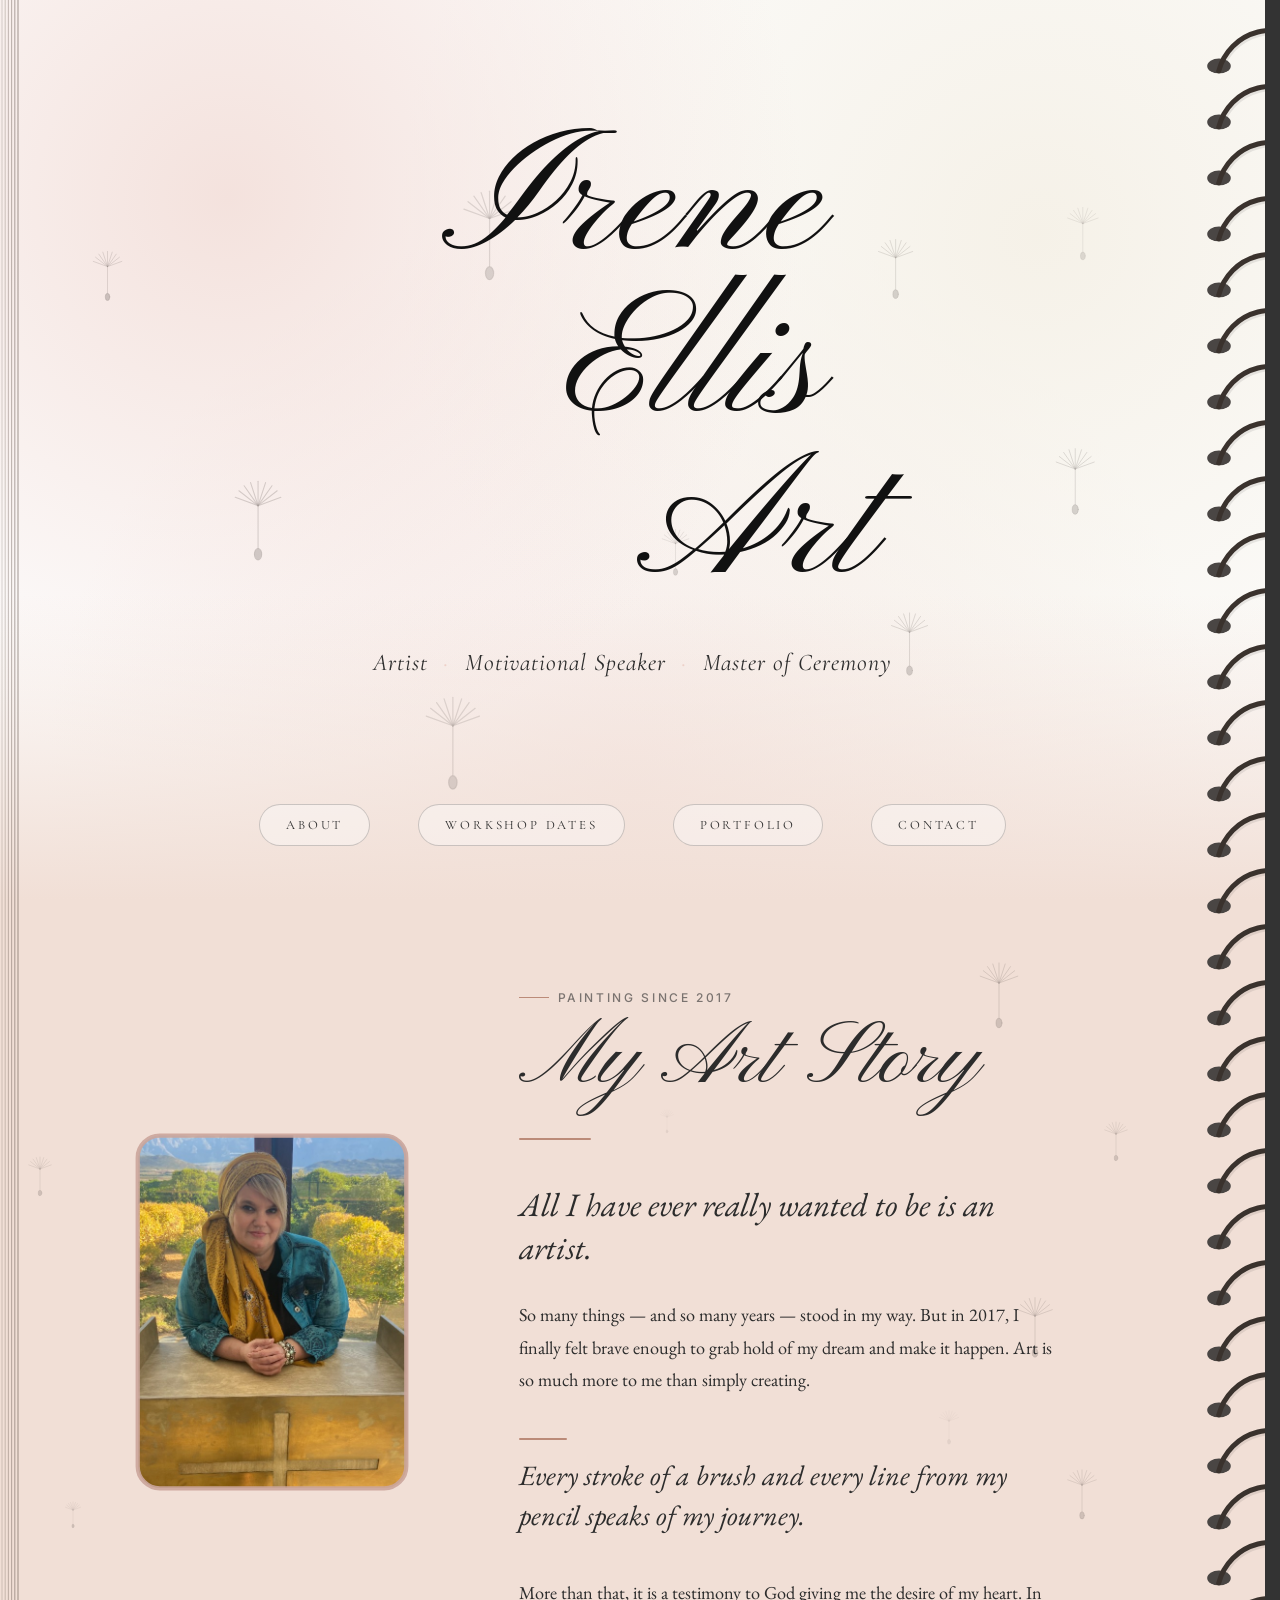
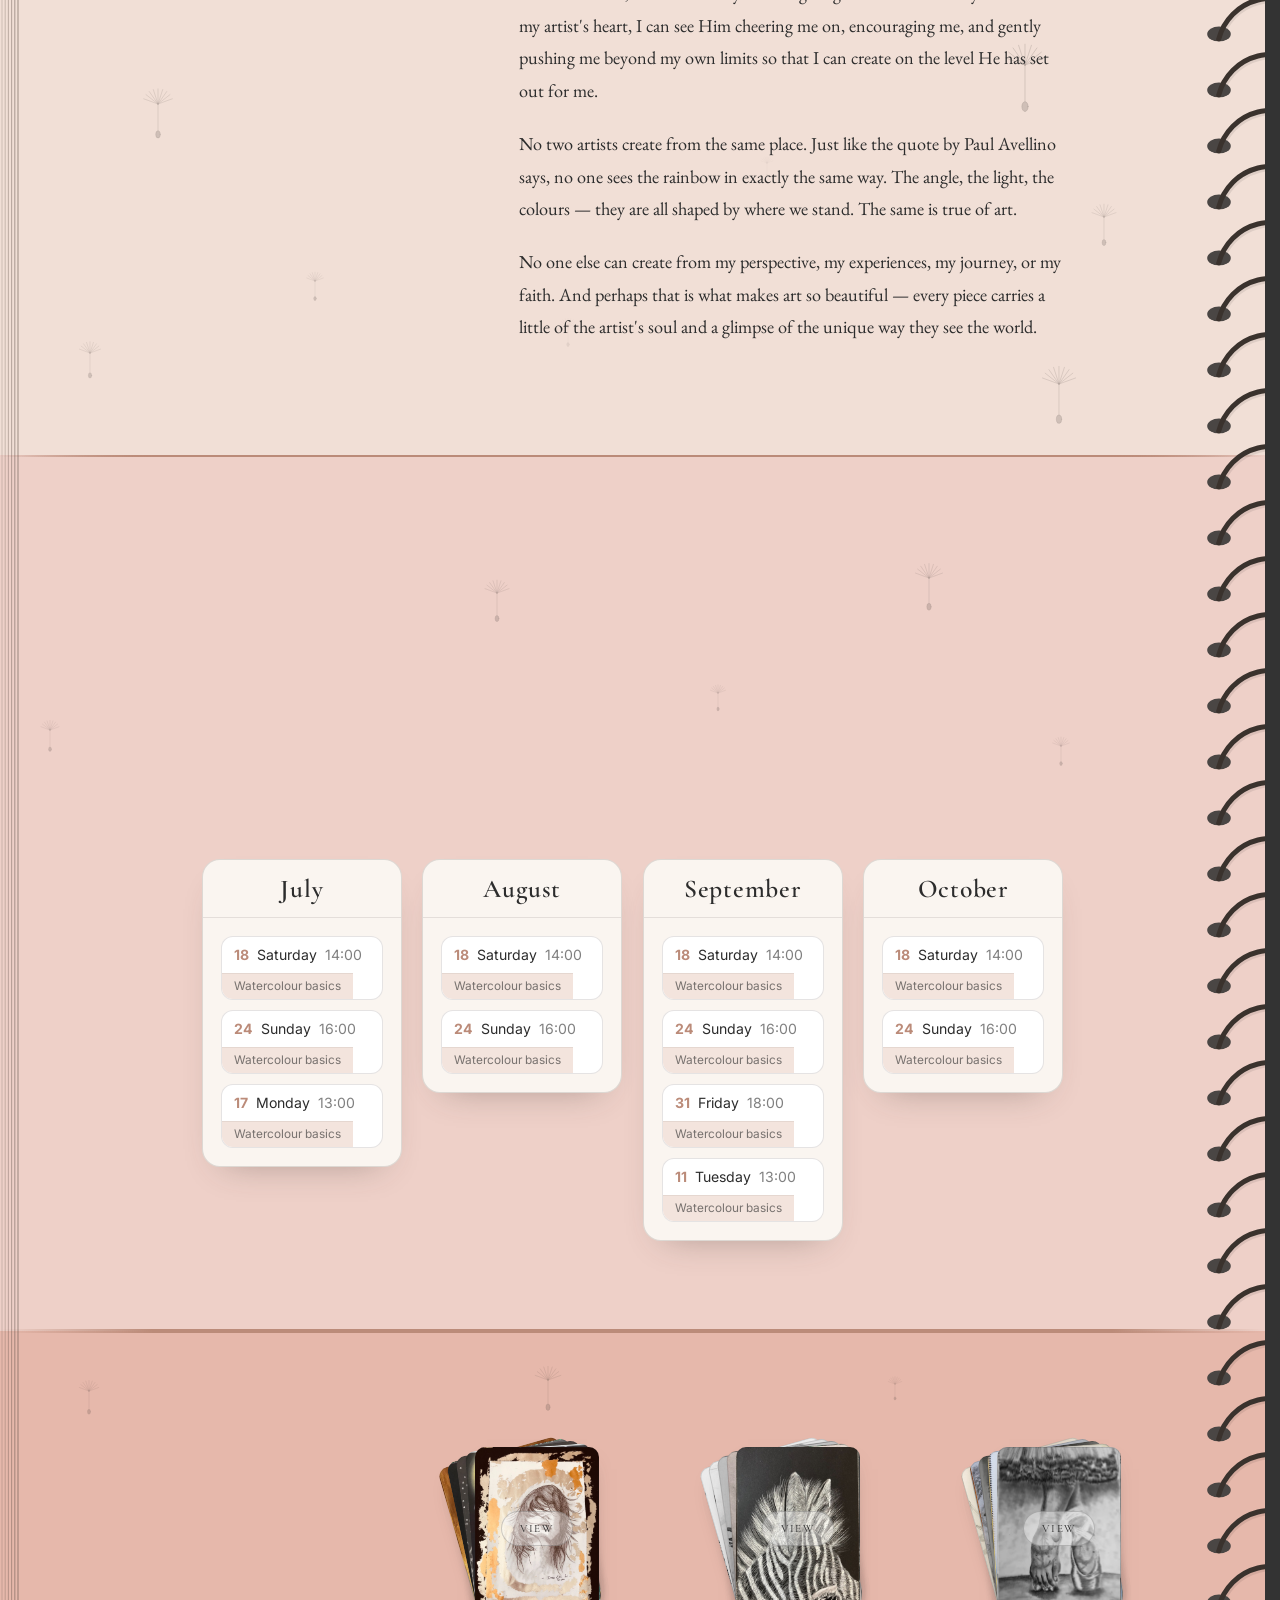
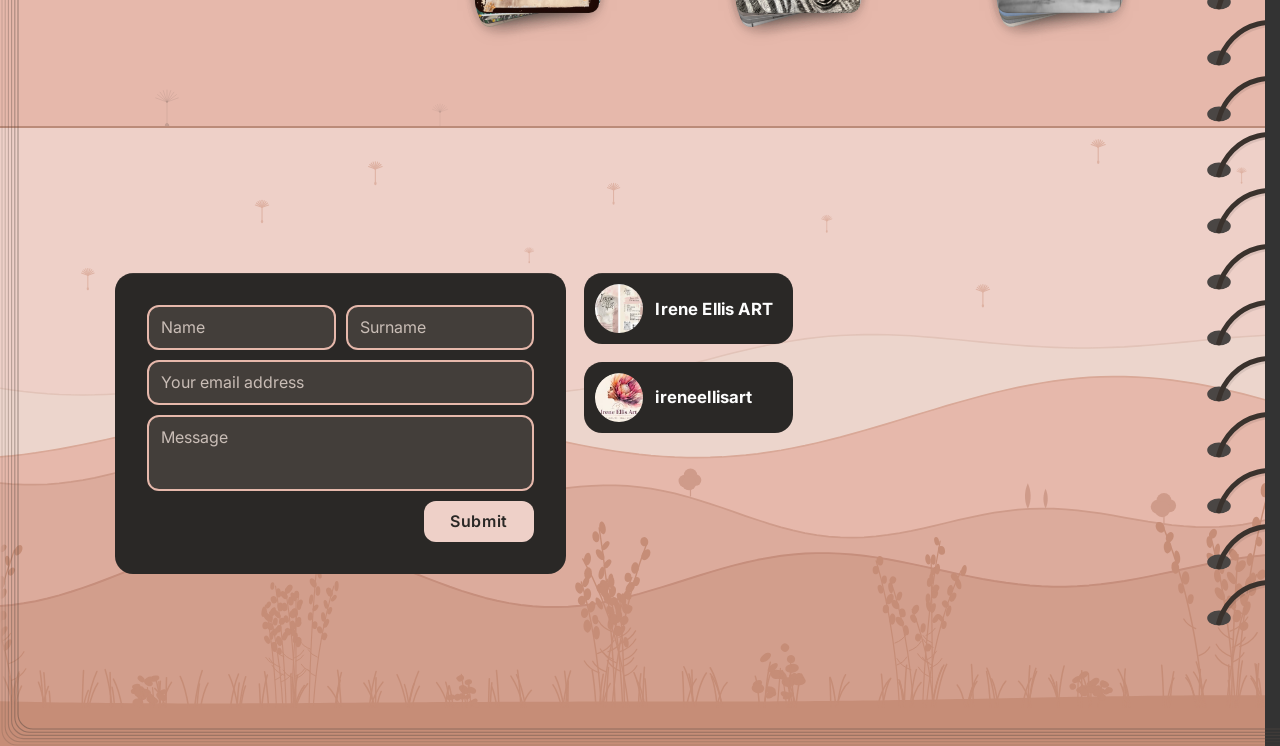
<file: index.html>
<!DOCTYPE html>
<html lang="en">
  <head>
    <meta charset="UTF-8" />
    <meta name="viewport" content="width=device-width, initial-scale=1.0" />
    <title>Irene Ellis Art</title>
    <meta
      name="description"
      content="Irene Ellis: artist, motivational speaker and Master of Ceremony. Original paintings and drawings, and art workshops through the year."
    />
    <!-- The tab icon (a dandelion seed), and the picture a phone uses when the
         site is saved to its home screen -->
    <link rel="icon" href="favicon.svg" type="image/svg+xml" />
    <link rel="apple-touch-icon" href="apple-touch-icon.png" />
    <!-- the colour a phone's browser bar takes on this page (the hero's white) -->
    <meta name="theme-color" content="#fdfdfd" />

    <!-- How the link looks when it is shared on WhatsApp, Facebook or in a
         message: a title, a line, and images/share-preview.jpg (a 1200x630
         card in the site's own lettering, with a fanned stack of paintings).
         These addresses must be complete web addresses, so they point at the
         live site. If the site moves to its own domain, change both. -->
    <meta property="og:type" content="website" />
    <meta property="og:site_name" content="Irene Ellis Art" />
    <meta property="og:title" content="Irene Ellis Art" />
    <meta
      property="og:description"
      content="Artist, motivational speaker and Master of Ceremony. Original paintings and drawings, and art workshops through the year."
    />
    <meta property="og:url" content="https://stiaankoegelenberg.github.io/irene-ellis-art/" />
    <meta
      property="og:image"
      content="https://stiaankoegelenberg.github.io/irene-ellis-art/images/share-preview.jpg"
    />
    <meta property="og:image:width" content="1200" />
    <meta property="og:image:height" content="630" />
    <meta property="og:image:alt" content="Irene Ellis Art, with three of her paintings fanned out like cards" />
    <meta name="twitter:card" content="summary_large_image" />
    <link rel="preconnect" href="https://fonts.googleapis.com" />
    <link rel="preconnect" href="https://fonts.gstatic.com" crossorigin />
    <link
      href="https://fonts.googleapis.com/css2?family=Cormorant+Garamond:ital,wght@0,400;0,500;0,600;1,400&family=EB+Garamond:ital,wght@0,400;1,400;1,500&family=Inter:wght@400;500;600;700&family=Pinyon+Script&display=swap"
      rel="stylesheet"
    />
    <link rel="stylesheet" href="style.css" />
    <link rel="stylesheet" href="showcase.css" />
  </head>
  <body>
    <main>
      <section id="hero">
        <!-- Decorative watercolour wash + drifting dandelion seeds.
             aria-hidden keeps it out of the way of screen readers. -->
        <div class="hero__bg" aria-hidden="true">
          <svg class="hero__seeds" viewBox="0 0 1000 560" preserveAspectRatio="xMidYMid meet">
            <!-- One reusable dandelion seed, re-placed a few times below -->
            <defs>
              <g id="seed">
                <ellipse cx="20" cy="52" rx="2.4" ry="3.8" />
                <line x1="20" y1="48" x2="20" y2="20" />
                <line x1="20" y1="20" x2="4.97" y2="14.53" />
                <line x1="20" y1="20" x2="7.4" y2="10.15" />
                <line x1="20" y1="20" x2="10.82" y2="6.9" />
                <line x1="20" y1="20" x2="15.05" y2="4.8" />
                <line x1="20" y1="20" x2="20" y2="4" />
                <line x1="20" y1="20" x2="24.95" y2="4.8" />
                <line x1="20" y1="20" x2="29.18" y2="6.9" />
                <line x1="20" y1="20" x2="32.6" y2="10.15" />
                <line x1="20" y1="20" x2="35.03" y2="14.53" />
              </g>
            </defs>
            <!-- Nine seeds scattered evenly across the full width and
                 height. The viewBox is a wide ratio so, with "meet", they
                 fill the hero edge to edge without ever being cropped. -->
            <!-- Wrapped in a <g translate…scale…> so each seed is a different
                 size (and drifts proportionally). Rightmost seeds kept modest
                 in scale so they never reach the binding. -->
            <g transform="translate(70,120) scale(0.75)"><use href="#seed" class="seed seed--1" /></g>
            <g transform="translate(360,70) scale(1.35)"><use href="#seed" class="seed seed--2" /></g>
            <g transform="translate(690,110) scale(0.9)"><use href="#seed" class="seed seed--3" /></g>
            <g transform="translate(840,85) scale(0.8)"><use href="#seed" class="seed seed--4" /></g>
            <g transform="translate(180,300) scale(1.2)"><use href="#seed" class="seed seed--5" /></g>
            <g transform="translate(520,340) scale(0.7)"><use href="#seed" class="seed seed--6" /></g>
            <g transform="translate(830,275) scale(1.0)"><use href="#seed" class="seed seed--7" /></g>
            <g transform="translate(330,470) scale(1.4)"><use href="#seed" class="seed seed--8" /></g>
            <g transform="translate(700,405) scale(0.95)"><use href="#seed" class="seed seed--9" /></g>
          </svg>
        </div>

        <div class="hero__inner">
          <h1 class="hero__title">
            <span class="hero__word hero__word--1 reveal">Irene</span>
            <span class="hero__word hero__word--2 reveal">Ellis</span>
            <span class="hero__word hero__word--3 reveal">Art</span>
          </h1>
          <p class="hero__tagline reveal">
            Artist <span class="hero__dot">·</span> Motivational Speaker
            <span class="hero__dot">·</span> Master of Ceremony
          </p>
        </div>

        <nav class="hero__nav" aria-label="Primary">
          <a href="#about">About</a>
          <a href="#workshop-dates">Workshop Dates</a>
          <a href="#portfolio">Portfolio</a>
          <a href="#contact">Contact</a>
        </nav>
      </section>

      <section id="about">
        <!-- Ambient seeds filling the OPEN space (left gutter + below the
             portrait, the .seed--meat ones) plus a faint scatter drifting
             BEHIND the story (.seed--ghost) — the text sits above them (z-1),
             so the words always read clearly. Varied sizes; all left of ~88%. -->
        <svg class="stray-seed" style="left:2%;top:22%;width:30px" viewBox="0 0 40 56" aria-hidden="true"><use href="#seed" class="seed seed--2 seed--meat" /></svg>
        <svg class="stray-seed" style="left:5%;top:52%;width:20px" viewBox="0 0 40 56" aria-hidden="true"><use href="#seed" class="seed seed--5 seed--meat" /></svg>
        <svg class="stray-seed" style="left:11%;top:68%;width:38px" viewBox="0 0 40 56" aria-hidden="true"><use href="#seed" class="seed seed--6 seed--meat" /></svg>
        <svg class="stray-seed" style="left:24%;top:84%;width:22px" viewBox="0 0 40 56" aria-hidden="true"><use href="#seed" class="seed seed--4 seed--meat" /></svg>
        <svg class="stray-seed" style="left:6%;top:90%;width:28px" viewBox="0 0 40 56" aria-hidden="true"><use href="#seed" class="seed seed--1 seed--meat" /></svg>
        <svg class="stray-seed" style="left:52%;top:18%;width:18px" viewBox="0 0 40 56" aria-hidden="true"><use href="#seed" class="seed seed--3 seed--ghost" /></svg>
        <svg class="stray-seed" style="left:74%;top:44%;width:26px" viewBox="0 0 40 56" aria-hidden="true"><use href="#seed" class="seed seed--7 seed--ghost" /></svg>
        <svg class="stray-seed" style="left:60%;top:74%;width:16px" viewBox="0 0 40 56" aria-hidden="true"><use href="#seed" class="seed seed--8 seed--ghost" /></svg>
        <svg class="stray-seed" style="left:44%;top:88%;width:22px" viewBox="0 0 40 56" aria-hidden="true"><use href="#seed" class="seed seed--9 seed--ghost" /></svg>
        <!-- Bigger, hero-scale seeds spread across the OPEN strip to the RIGHT
             of the story text (which wraps well left of here) — scattered in x
             (77–87%) and down the full height, clear of the text and binding
             even at the far ends of their drift. -->
        <svg class="stray-seed" style="left:77%;top:5%;width:50px" viewBox="0 0 40 56" aria-hidden="true"><use href="#seed" class="seed seed--8 seed--meat" /></svg>
        <svg class="stray-seed" style="left:87%;top:19%;width:30px" viewBox="0 0 40 56" aria-hidden="true"><use href="#seed" class="seed seed--3 seed--meat" /></svg>
        <svg class="stray-seed" style="left:80%;top:34%;width:46px" viewBox="0 0 40 56" aria-hidden="true"><use href="#seed" class="seed seed--2 seed--meat" /></svg>
        <svg class="stray-seed" style="left:84%;top:49%;width:38px" viewBox="0 0 40 56" aria-hidden="true"><use href="#seed" class="seed seed--5 seed--meat" /></svg>
        <svg class="stray-seed" style="left:79%;top:64%;width:52px" viewBox="0 0 40 56" aria-hidden="true"><use href="#seed" class="seed seed--7 seed--meat" /></svg>
        <svg class="stray-seed" style="left:86%;top:78%;width:32px" viewBox="0 0 40 56" aria-hidden="true"><use href="#seed" class="seed seed--4 seed--meat" /></svg>
        <svg class="stray-seed" style="left:82%;top:92%;width:44px" viewBox="0 0 40 56" aria-hidden="true"><use href="#seed" class="seed seed--6 seed--meat" /></svg>

        <!-- Irene's portrait inside a marker outline. The outline shape is
             written ONCE (#aboutOutline) and used twice: drawn as the marker
             line, and as the cutter that trims the photo. Because both come
             from the same shape, the photo edge always sits exactly under the
             line — change the shape and both follow. -->
        <div class="about__frame">
          <div class="about__photo">
            <img
              class="about__img"
              src="images/irene-ellis.jpg"
              alt="Portrait of Irene Ellis"
            />
          </div>
          <svg class="about__ornament" viewBox="0 0 400 500" fill="none" aria-hidden="true">
            <defs>
              <!-- A plain rounded rectangle: rx is the corner radius, and one
                   rx gives all four corners exactly the same curve. (This
                   replaced a hand-drawn path whose corners each curved
                   differently.) To make the corners rounder or tighter,
                   change rx — nothing else needs touching. -->
              <rect id="aboutOutline" x="42" y="43" width="316" height="415" rx="26" />
              <!-- The cutter. objectBoundingBox means "0 to 1 across the
                   element being cut", so the scale shrinks the 400x500
                   drawing to fit: 1/400 = 0.0025, 1/500 = 0.002. -->
              <clipPath id="aboutPhotoClip" clipPathUnits="objectBoundingBox" transform="scale(0.0025 0.002)">
                <use href="#aboutOutline" />
              </clipPath>
            </defs>
            <!-- The marker line itself -->
            <use
              href="#aboutOutline"
              stroke="#cba69c"
              stroke-width="5"
              stroke-linecap="round"
              stroke-linejoin="round"
            />
          </svg>
        </div>

        <div class="about__content">
          <p class="section-eyebrow">Painting since 2017</p>
          <h2 class="about__heading">My Art Story</h2>
          <div class="about__story">
            <p class="about__lead">All I have ever really wanted to be is an artist.</p>

            <p class="about__bio">
              So many things — and so many years — stood in my way. But in 2017,
              I finally felt brave enough to grab hold of my dream and make it
              happen. Art is so much more to me than simply creating.
            </p>

            <blockquote class="about__quote">
              Every stroke of a brush and every line from my pencil speaks of my
              journey.
            </blockquote>

            <p class="about__bio">
              More than that, it is a testimony to God giving me the desire of my
              heart. In my artist's heart, I can see Him cheering me on,
              encouraging me, and gently pushing me beyond my own limits so that
              I can create on the level He has set out for me.
            </p>

            <!-- The last two paragraphs. On a computer they simply show; on a
                 phone they fold away behind "Continue reading" so the page is
                 shorter (style.css "PHONE LAYOUT", script.js). -->
            <div class="about__more" id="about-more">
              <div class="about__more-inner">
                <p class="about__bio">
                  No two artists create from the same place. Just like the quote by
                  Paul Avellino says, no one sees the rainbow in exactly the same
                  way. The angle, the light, the colours — they are all shaped by
                  where we stand. The same is true of art.
                </p>

                <p class="about__bio">
                  No one else can create from my perspective, my experiences, my
                  journey, or my faith. And perhaps that is what makes art so
                  beautiful — every piece carries a little of the artist's soul and a
                  glimpse of the unique way they see the world.
                </p>
              </div>
            </div>
            <button type="button" class="about__toggle" aria-expanded="false" aria-controls="about-more">
              Continue reading
            </button>
          </div>
        </div>
      </section>

      <section id="workshop-dates">
        <!-- Ambient seeds in the OPEN upper half ONLY. The month cards live in
             the lower half (below ~48%), and every drift path moves upward and
             back — so no seed can ever reach a card. All kept above ~34% and
             clear of the heading block and the binding. -->
        <svg class="stray-seed" style="left:3%;top:30%;width:24px" viewBox="0 0 40 56" aria-hidden="true"><use href="#seed" class="seed seed--5 seed--meat" /></svg>
        <svg class="stray-seed" style="left:38%;top:14%;width:32px" viewBox="0 0 40 56" aria-hidden="true"><use href="#seed" class="seed seed--3 seed--meat" /></svg>
        <svg class="stray-seed" style="left:56%;top:26%;width:20px" viewBox="0 0 40 56" aria-hidden="true"><use href="#seed" class="seed seed--7 seed--meat" /></svg>
        <svg class="stray-seed" style="left:72%;top:12%;width:36px" viewBox="0 0 40 56" aria-hidden="true"><use href="#seed" class="seed seed--2 seed--meat" /></svg>
        <svg class="stray-seed" style="left:83%;top:32%;width:22px" viewBox="0 0 40 56" aria-hidden="true"><use href="#seed" class="seed seed--6 seed--meat" /></svg>
        <!-- Heading block left, months in line to its right — same
             arrangement as the Portfolio section's card stacks. -->
        <div class="workshops__row">
          <div class="workshops__head">
            <!-- The intro says how booking works, which is true of the site
                 today. Irene may want to add her own details here (venue,
                 group size, price, what to bring). -->
            <p class="section-eyebrow reveal">The next four months</p>
            <h2 class="workshops__heading reveal">Workshop Dates</h2>
            <p class="workshops__intro reveal">
              Tap a date to book your place. Irene will be in touch to confirm
              the details.
            </p>
          </div>

          <!-- Four upcoming months. Each month name sits above a rounded card
               that lists its dates, one per line: day, weekday, time. A month
               can hold any number of lines — add or remove a .workshop as
               needed. Replace the example dates with the real ones. -->
          <div class="workshops__grid">
          <div class="workshops__month reveal">
            <p class="workshops__month-name">July</p>
            <div class="workshops__dates">
              <button type="button" class="workshop" data-category-open data-category="workshop"><span class="workshop__main"><span class="workshop__day">18</span> <span class="workshop__weekday">Saturday</span> <span class="workshop__time">14:00</span></span><span class="workshop__topic">Watercolour basics</span></button>
              <button type="button" class="workshop" data-category-open data-category="workshop"><span class="workshop__main"><span class="workshop__day">24</span> <span class="workshop__weekday">Sunday</span> <span class="workshop__time">16:00</span></span><span class="workshop__topic">Watercolour basics</span></button>
              <button type="button" class="workshop" data-category-open data-category="workshop"><span class="workshop__main"><span class="workshop__day">17</span> <span class="workshop__weekday">Monday</span> <span class="workshop__time">13:00</span></span><span class="workshop__topic">Watercolour basics</span></button>
            </div>
          </div>

          <div class="workshops__month reveal">
            <p class="workshops__month-name">August</p>
            <div class="workshops__dates">
              <button type="button" class="workshop" data-category-open data-category="workshop"><span class="workshop__main"><span class="workshop__day">18</span> <span class="workshop__weekday">Saturday</span> <span class="workshop__time">14:00</span></span><span class="workshop__topic">Watercolour basics</span></button>
              <button type="button" class="workshop" data-category-open data-category="workshop"><span class="workshop__main"><span class="workshop__day">24</span> <span class="workshop__weekday">Sunday</span> <span class="workshop__time">16:00</span></span><span class="workshop__topic">Watercolour basics</span></button>
            </div>
          </div>

          <div class="workshops__month reveal">
            <p class="workshops__month-name">September</p>
            <div class="workshops__dates">
              <button type="button" class="workshop" data-category-open data-category="workshop"><span class="workshop__main"><span class="workshop__day">18</span> <span class="workshop__weekday">Saturday</span> <span class="workshop__time">14:00</span></span><span class="workshop__topic">Watercolour basics</span></button>
              <button type="button" class="workshop" data-category-open data-category="workshop"><span class="workshop__main"><span class="workshop__day">24</span> <span class="workshop__weekday">Sunday</span> <span class="workshop__time">16:00</span></span><span class="workshop__topic">Watercolour basics</span></button>
              <button type="button" class="workshop" data-category-open data-category="workshop"><span class="workshop__main"><span class="workshop__day">31</span> <span class="workshop__weekday">Friday</span> <span class="workshop__time">18:00</span></span><span class="workshop__topic">Watercolour basics</span></button>
              <button type="button" class="workshop" data-category-open data-category="workshop"><span class="workshop__main"><span class="workshop__day">11</span> <span class="workshop__weekday">Tuesday</span> <span class="workshop__time">13:00</span></span><span class="workshop__topic">Watercolour basics</span></button>
            </div>
          </div>

          <div class="workshops__month reveal">
            <p class="workshops__month-name">October</p>
            <div class="workshops__dates">
              <button type="button" class="workshop" data-category-open data-category="workshop"><span class="workshop__main"><span class="workshop__day">18</span> <span class="workshop__weekday">Saturday</span> <span class="workshop__time">14:00</span></span><span class="workshop__topic">Watercolour basics</span></button>
              <button type="button" class="workshop" data-category-open data-category="workshop"><span class="workshop__main"><span class="workshop__day">24</span> <span class="workshop__weekday">Sunday</span> <span class="workshop__time">16:00</span></span><span class="workshop__topic">Watercolour basics</span></button>
            </div>
          </div>
          </div>
        </div>
      </section>

      <section id="portfolio">
        <!-- Ambient seeds in the OPEN space: the top strip above the stacks and
             the low band below them (seeds only drift upward, so the low ones
             never rise into a stack). Varied sizes; all left of the binding. -->
        <svg class="stray-seed" style="left:6%;top:12%;width:26px" viewBox="0 0 40 56" aria-hidden="true"><use href="#seed" class="seed seed--1 seed--meat" /></svg>
        <svg class="stray-seed" style="left:42%;top:8%;width:34px" viewBox="0 0 40 56" aria-hidden="true"><use href="#seed" class="seed seed--4 seed--meat" /></svg>
        <svg class="stray-seed" style="left:70%;top:11%;width:18px" viewBox="0 0 40 56" aria-hidden="true"><use href="#seed" class="seed seed--8 seed--meat" /></svg>
        <svg class="stray-seed" style="left:12%;top:90%;width:30px" viewBox="0 0 40 56" aria-hidden="true"><use href="#seed" class="seed seed--3 seed--meat" /></svg>
        <svg class="stray-seed" style="left:34%;top:94%;width:20px" viewBox="0 0 40 56" aria-hidden="true"><use href="#seed" class="seed seed--9 seed--meat" /></svg>
        <div class="portfolio__row">
          <div class="portfolio__head">
            <!-- Eyebrow drawn from Irene's own words ("every stroke of a
                 brush and every line from my pencil"). Swap once the
                 artwork categories are decided. -->
            <p class="section-eyebrow reveal">Brush and pencil</p>
            <h2 class="portfolio__heading reveal">Portfolio</h2>
          </div>

          <!-- Category objects. One for now; two more to follow. Each is a
               crumpled paper ball that grows slightly on hover, with a
               pill button centred on it that stays put. -->
          <div class="portfolio__objects">
            <div class="category">
              <!-- Stacked cards: fanned tight at rest, twisting open on
                   hover so more of each card shows. Each will carry its own
                   image later. -->
              <div class="cards" aria-hidden="true">
                <span class="card card--1"></span>
                <span class="card card--2"></span>
                <span class="card card--3"></span>
                <span class="card card--4"></span>
                <span class="card card--5"></span>
              </div>
              <button
                type="button"
                class="category__button"
                data-category-open
                data-category="Category one"
                aria-label="View Category one"
              >
                View
              </button>
            </div>
            <div class="category">
              <!-- Stacked cards: fanned tight at rest, twisting open on
                   hover so more of each card shows. Each will carry its own
                   image later. -->
              <div class="cards" aria-hidden="true">
                <span class="card card--1"></span>
                <span class="card card--2"></span>
                <span class="card card--3"></span>
                <span class="card card--4"></span>
                <span class="card card--5"></span>
              </div>
              <button
                type="button"
                class="category__button"
                data-category-open
                data-category="Category two"
                aria-label="View Category two"
              >
                View
              </button>
            </div>
            <div class="category">
              <!-- Stacked cards: fanned tight at rest, twisting open on
                   hover so more of each card shows. Each will carry its own
                   image later. -->
              <div class="cards" aria-hidden="true">
                <span class="card card--1"></span>
                <span class="card card--2"></span>
                <span class="card card--3"></span>
                <span class="card card--4"></span>
                <span class="card card--5"></span>
              </div>
              <button
                type="button"
                class="category__button"
                data-category-open
                data-category="Category three"
                aria-label="View Category three"
              >
                View
              </button>
            </div>
          </div>
        </div>
      </section>

      <section id="contact">
        <!-- Seamless drifting landscape. SCOPED TO THIS SECTION ONLY:
             everything is under .contact__ and #contact clips it, so it
             cannot appear anywhere else on the page.
             The hill contours are built from sine waves with whole-number
             frequencies across the tile, so the tile's left and right edges
             match exactly and the loop is invisible. -->
        <!-- Seamless drifting landscape, scoped to this section only.
             Inlined (no defs/use): CSS can't reach inside a <use> shadow
             tree, so the seed sway would never reach the rendered seeds. -->
        <div class="contact__scene" aria-hidden="true">
          <div class="contact__layer contact__layer--seeds contact__layer--masked">
            <div class="contact__drift contact__drift--45s">
              <svg viewBox="0 0 4800 588" preserveAspectRatio="xMidYMid meet">
    <g transform="translate(80.5,140.7) scale(0.427)">
      <g class="csd" style="--lean:29deg;--dur:6.0s;--del:-6.8s">
        <g fill="none" stroke="#d9a897" stroke-width="2.4" stroke-linecap="round">
          <path d="M20,20 L4.97,14.53" />
          <path d="M20,20 L7.40,10.15" />
          <path d="M20,20 L10.82,6.90" />
          <path d="M20,20 L15.05,4.80" />
          <path d="M20,20 L20.00,4.00" />
          <path d="M20,20 L24.95,4.80" />
          <path d="M20,20 L29.18,6.90" />
          <path d="M20,20 L32.60,10.15" />
          <path d="M20,20 L35.03,14.53" />
          <path d="M20,48 L20,20" />
        </g>
        <ellipse cx="20" cy="52" rx="2.6" ry="4" fill="#d9a897" />
      </g>
    </g>
    <g transform="translate(256.7,71.5) scale(0.447)">
      <g class="csd" style="--lean:14deg;--dur:7.5s;--del:-5.9s">
        <g fill="none" stroke="#d9a897" stroke-width="2.4" stroke-linecap="round">
          <path d="M20,20 L4.97,14.53" />
          <path d="M20,20 L7.40,10.15" />
          <path d="M20,20 L10.82,6.90" />
          <path d="M20,20 L15.05,4.80" />
          <path d="M20,20 L20.00,4.00" />
          <path d="M20,20 L24.95,4.80" />
          <path d="M20,20 L29.18,6.90" />
          <path d="M20,20 L32.60,10.15" />
          <path d="M20,20 L35.03,14.53" />
          <path d="M20,48 L20,20" />
        </g>
        <ellipse cx="20" cy="52" rx="2.6" ry="4" fill="#d9a897" />
      </g>
    </g>
    <g transform="translate(371.4,32.4) scale(0.457)">
      <g class="csd" style="--lean:22deg;--dur:6.5s;--del:-2.1s">
        <g fill="none" stroke="#d9a897" stroke-width="2.4" stroke-linecap="round">
          <path d="M20,20 L4.97,14.53" />
          <path d="M20,20 L7.40,10.15" />
          <path d="M20,20 L10.82,6.90" />
          <path d="M20,20 L15.05,4.80" />
          <path d="M20,20 L20.00,4.00" />
          <path d="M20,20 L24.95,4.80" />
          <path d="M20,20 L29.18,6.90" />
          <path d="M20,20 L32.60,10.15" />
          <path d="M20,20 L35.03,14.53" />
          <path d="M20,48 L20,20" />
        </g>
        <ellipse cx="20" cy="52" rx="2.6" ry="4" fill="#d9a897" />
      </g>
    </g>
    <g transform="translate(530.5,120.3) scale(0.301)">
      <g class="csd" style="--lean:25deg;--dur:5.6s;--del:-5.4s">
        <g fill="none" stroke="#d9a897" stroke-width="2.4" stroke-linecap="round">
          <path d="M20,20 L4.97,14.53" />
          <path d="M20,20 L7.40,10.15" />
          <path d="M20,20 L10.82,6.90" />
          <path d="M20,20 L15.05,4.80" />
          <path d="M20,20 L20.00,4.00" />
          <path d="M20,20 L24.95,4.80" />
          <path d="M20,20 L29.18,6.90" />
          <path d="M20,20 L32.60,10.15" />
          <path d="M20,20 L35.03,14.53" />
          <path d="M20,48 L20,20" />
        </g>
        <ellipse cx="20" cy="52" rx="2.6" ry="4" fill="#d9a897" />
      </g>
    </g>
    <g transform="translate(613.7,54.4) scale(0.416)">
      <g class="csd" style="--lean:22deg;--dur:6.0s;--del:-3.8s">
        <g fill="none" stroke="#d9a897" stroke-width="2.4" stroke-linecap="round">
          <path d="M20,20 L4.97,14.53" />
          <path d="M20,20 L7.40,10.15" />
          <path d="M20,20 L10.82,6.90" />
          <path d="M20,20 L15.05,4.80" />
          <path d="M20,20 L20.00,4.00" />
          <path d="M20,20 L24.95,4.80" />
          <path d="M20,20 L29.18,6.90" />
          <path d="M20,20 L32.60,10.15" />
          <path d="M20,20 L35.03,14.53" />
          <path d="M20,48 L20,20" />
        </g>
        <ellipse cx="20" cy="52" rx="2.6" ry="4" fill="#d9a897" />
      </g>
    </g>
    <g transform="translate(831.4,87.2) scale(0.339)">
      <g class="csd" style="--lean:31deg;--dur:8.0s;--del:-2.2s">
        <g fill="none" stroke="#d9a897" stroke-width="2.4" stroke-linecap="round">
          <path d="M20,20 L4.97,14.53" />
          <path d="M20,20 L7.40,10.15" />
          <path d="M20,20 L10.82,6.90" />
          <path d="M20,20 L15.05,4.80" />
          <path d="M20,20 L20.00,4.00" />
          <path d="M20,20 L24.95,4.80" />
          <path d="M20,20 L29.18,6.90" />
          <path d="M20,20 L32.60,10.15" />
          <path d="M20,20 L35.03,14.53" />
          <path d="M20,48 L20,20" />
        </g>
        <ellipse cx="20" cy="52" rx="2.6" ry="4" fill="#d9a897" />
      </g>
    </g>
    <g transform="translate(987.5,157.0) scale(0.448)">
      <g class="csd" style="--lean:17deg;--dur:5.1s;--del:-2.2s">
        <g fill="none" stroke="#d9a897" stroke-width="2.4" stroke-linecap="round">
          <path d="M20,20 L4.97,14.53" />
          <path d="M20,20 L7.40,10.15" />
          <path d="M20,20 L10.82,6.90" />
          <path d="M20,20 L15.05,4.80" />
          <path d="M20,20 L20.00,4.00" />
          <path d="M20,20 L24.95,4.80" />
          <path d="M20,20 L29.18,6.90" />
          <path d="M20,20 L32.60,10.15" />
          <path d="M20,20 L35.03,14.53" />
          <path d="M20,48 L20,20" />
        </g>
        <ellipse cx="20" cy="52" rx="2.6" ry="4" fill="#d9a897" />
      </g>
    </g>
    <g transform="translate(1103.9,9.9) scale(0.473)">
      <g class="csd" style="--lean:19deg;--dur:6.6s;--del:-7.3s">
        <g fill="none" stroke="#d9a897" stroke-width="2.4" stroke-linecap="round">
          <path d="M20,20 L4.97,14.53" />
          <path d="M20,20 L7.40,10.15" />
          <path d="M20,20 L10.82,6.90" />
          <path d="M20,20 L15.05,4.80" />
          <path d="M20,20 L20.00,4.00" />
          <path d="M20,20 L24.95,4.80" />
          <path d="M20,20 L29.18,6.90" />
          <path d="M20,20 L32.60,10.15" />
          <path d="M20,20 L35.03,14.53" />
          <path d="M20,48 L20,20" />
        </g>
        <ellipse cx="20" cy="52" rx="2.6" ry="4" fill="#d9a897" />
      </g>
    </g>
    <g transform="translate(1252.5,39.2) scale(0.311)">
      <g class="csd" style="--lean:25deg;--dur:6.9s;--del:-2.8s">
        <g fill="none" stroke="#d9a897" stroke-width="2.4" stroke-linecap="round">
          <path d="M20,20 L4.97,14.53" />
          <path d="M20,20 L7.40,10.15" />
          <path d="M20,20 L10.82,6.90" />
          <path d="M20,20 L15.05,4.80" />
          <path d="M20,20 L20.00,4.00" />
          <path d="M20,20 L24.95,4.80" />
          <path d="M20,20 L29.18,6.90" />
          <path d="M20,20 L32.60,10.15" />
          <path d="M20,20 L35.03,14.53" />
          <path d="M20,48 L20,20" />
        </g>
        <ellipse cx="20" cy="52" rx="2.6" ry="4" fill="#d9a897" />
      </g>
    </g>
    <g transform="translate(1424.5,104.1) scale(0.401)">
      <g class="csd" style="--lean:21deg;--dur:5.6s;--del:-0.6s">
        <g fill="none" stroke="#d9a897" stroke-width="2.4" stroke-linecap="round">
          <path d="M20,20 L4.97,14.53" />
          <path d="M20,20 L7.40,10.15" />
          <path d="M20,20 L10.82,6.90" />
          <path d="M20,20 L15.05,4.80" />
          <path d="M20,20 L20.00,4.00" />
          <path d="M20,20 L24.95,4.80" />
          <path d="M20,20 L29.18,6.90" />
          <path d="M20,20 L32.60,10.15" />
          <path d="M20,20 L35.03,14.53" />
          <path d="M20,48 L20,20" />
        </g>
        <ellipse cx="20" cy="52" rx="2.6" ry="4" fill="#d9a897" />
      </g>
    </g>
    <g transform="translate(1553.9,133.1) scale(0.463)">
      <g class="csd" style="--lean:25deg;--dur:5.3s;--del:-3.2s">
        <g fill="none" stroke="#d9a897" stroke-width="2.4" stroke-linecap="round">
          <path d="M20,20 L4.97,14.53" />
          <path d="M20,20 L7.40,10.15" />
          <path d="M20,20 L10.82,6.90" />
          <path d="M20,20 L15.05,4.80" />
          <path d="M20,20 L20.00,4.00" />
          <path d="M20,20 L24.95,4.80" />
          <path d="M20,20 L29.18,6.90" />
          <path d="M20,20 L32.60,10.15" />
          <path d="M20,20 L35.03,14.53" />
          <path d="M20,48 L20,20" />
        </g>
        <ellipse cx="20" cy="52" rx="2.6" ry="4" fill="#d9a897" />
      </g>
    </g>
    <g transform="translate(1680.5,140.7) scale(0.427)">
      <g class="csd" style="--lean:29deg;--dur:6.0s;--del:-6.8s">
        <g fill="none" stroke="#d9a897" stroke-width="2.4" stroke-linecap="round">
          <path d="M20,20 L4.97,14.53" />
          <path d="M20,20 L7.40,10.15" />
          <path d="M20,20 L10.82,6.90" />
          <path d="M20,20 L15.05,4.80" />
          <path d="M20,20 L20.00,4.00" />
          <path d="M20,20 L24.95,4.80" />
          <path d="M20,20 L29.18,6.90" />
          <path d="M20,20 L32.60,10.15" />
          <path d="M20,20 L35.03,14.53" />
          <path d="M20,48 L20,20" />
        </g>
        <ellipse cx="20" cy="52" rx="2.6" ry="4" fill="#d9a897" />
      </g>
    </g>
    <g transform="translate(1856.7,71.5) scale(0.447)">
      <g class="csd" style="--lean:14deg;--dur:7.5s;--del:-5.9s">
        <g fill="none" stroke="#d9a897" stroke-width="2.4" stroke-linecap="round">
          <path d="M20,20 L4.97,14.53" />
          <path d="M20,20 L7.40,10.15" />
          <path d="M20,20 L10.82,6.90" />
          <path d="M20,20 L15.05,4.80" />
          <path d="M20,20 L20.00,4.00" />
          <path d="M20,20 L24.95,4.80" />
          <path d="M20,20 L29.18,6.90" />
          <path d="M20,20 L32.60,10.15" />
          <path d="M20,20 L35.03,14.53" />
          <path d="M20,48 L20,20" />
        </g>
        <ellipse cx="20" cy="52" rx="2.6" ry="4" fill="#d9a897" />
      </g>
    </g>
    <g transform="translate(1971.4,32.4) scale(0.457)">
      <g class="csd" style="--lean:22deg;--dur:6.5s;--del:-2.1s">
        <g fill="none" stroke="#d9a897" stroke-width="2.4" stroke-linecap="round">
          <path d="M20,20 L4.97,14.53" />
          <path d="M20,20 L7.40,10.15" />
          <path d="M20,20 L10.82,6.90" />
          <path d="M20,20 L15.05,4.80" />
          <path d="M20,20 L20.00,4.00" />
          <path d="M20,20 L24.95,4.80" />
          <path d="M20,20 L29.18,6.90" />
          <path d="M20,20 L32.60,10.15" />
          <path d="M20,20 L35.03,14.53" />
          <path d="M20,48 L20,20" />
        </g>
        <ellipse cx="20" cy="52" rx="2.6" ry="4" fill="#d9a897" />
      </g>
    </g>
    <g transform="translate(2130.5,120.3) scale(0.301)">
      <g class="csd" style="--lean:25deg;--dur:5.6s;--del:-5.4s">
        <g fill="none" stroke="#d9a897" stroke-width="2.4" stroke-linecap="round">
          <path d="M20,20 L4.97,14.53" />
          <path d="M20,20 L7.40,10.15" />
          <path d="M20,20 L10.82,6.90" />
          <path d="M20,20 L15.05,4.80" />
          <path d="M20,20 L20.00,4.00" />
          <path d="M20,20 L24.95,4.80" />
          <path d="M20,20 L29.18,6.90" />
          <path d="M20,20 L32.60,10.15" />
          <path d="M20,20 L35.03,14.53" />
          <path d="M20,48 L20,20" />
        </g>
        <ellipse cx="20" cy="52" rx="2.6" ry="4" fill="#d9a897" />
      </g>
    </g>
    <g transform="translate(2213.7,54.4) scale(0.416)">
      <g class="csd" style="--lean:22deg;--dur:6.0s;--del:-3.8s">
        <g fill="none" stroke="#d9a897" stroke-width="2.4" stroke-linecap="round">
          <path d="M20,20 L4.97,14.53" />
          <path d="M20,20 L7.40,10.15" />
          <path d="M20,20 L10.82,6.90" />
          <path d="M20,20 L15.05,4.80" />
          <path d="M20,20 L20.00,4.00" />
          <path d="M20,20 L24.95,4.80" />
          <path d="M20,20 L29.18,6.90" />
          <path d="M20,20 L32.60,10.15" />
          <path d="M20,20 L35.03,14.53" />
          <path d="M20,48 L20,20" />
        </g>
        <ellipse cx="20" cy="52" rx="2.6" ry="4" fill="#d9a897" />
      </g>
    </g>
    <g transform="translate(2431.4,87.2) scale(0.339)">
      <g class="csd" style="--lean:31deg;--dur:8.0s;--del:-2.2s">
        <g fill="none" stroke="#d9a897" stroke-width="2.4" stroke-linecap="round">
          <path d="M20,20 L4.97,14.53" />
          <path d="M20,20 L7.40,10.15" />
          <path d="M20,20 L10.82,6.90" />
          <path d="M20,20 L15.05,4.80" />
          <path d="M20,20 L20.00,4.00" />
          <path d="M20,20 L24.95,4.80" />
          <path d="M20,20 L29.18,6.90" />
          <path d="M20,20 L32.60,10.15" />
          <path d="M20,20 L35.03,14.53" />
          <path d="M20,48 L20,20" />
        </g>
        <ellipse cx="20" cy="52" rx="2.6" ry="4" fill="#d9a897" />
      </g>
    </g>
    <g transform="translate(2587.5,157.0) scale(0.448)">
      <g class="csd" style="--lean:17deg;--dur:5.1s;--del:-2.2s">
        <g fill="none" stroke="#d9a897" stroke-width="2.4" stroke-linecap="round">
          <path d="M20,20 L4.97,14.53" />
          <path d="M20,20 L7.40,10.15" />
          <path d="M20,20 L10.82,6.90" />
          <path d="M20,20 L15.05,4.80" />
          <path d="M20,20 L20.00,4.00" />
          <path d="M20,20 L24.95,4.80" />
          <path d="M20,20 L29.18,6.90" />
          <path d="M20,20 L32.60,10.15" />
          <path d="M20,20 L35.03,14.53" />
          <path d="M20,48 L20,20" />
        </g>
        <ellipse cx="20" cy="52" rx="2.6" ry="4" fill="#d9a897" />
      </g>
    </g>
    <g transform="translate(2703.9,9.9) scale(0.473)">
      <g class="csd" style="--lean:19deg;--dur:6.6s;--del:-7.3s">
        <g fill="none" stroke="#d9a897" stroke-width="2.4" stroke-linecap="round">
          <path d="M20,20 L4.97,14.53" />
          <path d="M20,20 L7.40,10.15" />
          <path d="M20,20 L10.82,6.90" />
          <path d="M20,20 L15.05,4.80" />
          <path d="M20,20 L20.00,4.00" />
          <path d="M20,20 L24.95,4.80" />
          <path d="M20,20 L29.18,6.90" />
          <path d="M20,20 L32.60,10.15" />
          <path d="M20,20 L35.03,14.53" />
          <path d="M20,48 L20,20" />
        </g>
        <ellipse cx="20" cy="52" rx="2.6" ry="4" fill="#d9a897" />
      </g>
    </g>
    <g transform="translate(2852.5,39.2) scale(0.311)">
      <g class="csd" style="--lean:25deg;--dur:6.9s;--del:-2.8s">
        <g fill="none" stroke="#d9a897" stroke-width="2.4" stroke-linecap="round">
          <path d="M20,20 L4.97,14.53" />
          <path d="M20,20 L7.40,10.15" />
          <path d="M20,20 L10.82,6.90" />
          <path d="M20,20 L15.05,4.80" />
          <path d="M20,20 L20.00,4.00" />
          <path d="M20,20 L24.95,4.80" />
          <path d="M20,20 L29.18,6.90" />
          <path d="M20,20 L32.60,10.15" />
          <path d="M20,20 L35.03,14.53" />
          <path d="M20,48 L20,20" />
        </g>
        <ellipse cx="20" cy="52" rx="2.6" ry="4" fill="#d9a897" />
      </g>
    </g>
    <g transform="translate(3024.5,104.1) scale(0.401)">
      <g class="csd" style="--lean:21deg;--dur:5.6s;--del:-0.6s">
        <g fill="none" stroke="#d9a897" stroke-width="2.4" stroke-linecap="round">
          <path d="M20,20 L4.97,14.53" />
          <path d="M20,20 L7.40,10.15" />
          <path d="M20,20 L10.82,6.90" />
          <path d="M20,20 L15.05,4.80" />
          <path d="M20,20 L20.00,4.00" />
          <path d="M20,20 L24.95,4.80" />
          <path d="M20,20 L29.18,6.90" />
          <path d="M20,20 L32.60,10.15" />
          <path d="M20,20 L35.03,14.53" />
          <path d="M20,48 L20,20" />
        </g>
        <ellipse cx="20" cy="52" rx="2.6" ry="4" fill="#d9a897" />
      </g>
    </g>
    <g transform="translate(3153.9,133.1) scale(0.463)">
      <g class="csd" style="--lean:25deg;--dur:5.3s;--del:-3.2s">
        <g fill="none" stroke="#d9a897" stroke-width="2.4" stroke-linecap="round">
          <path d="M20,20 L4.97,14.53" />
          <path d="M20,20 L7.40,10.15" />
          <path d="M20,20 L10.82,6.90" />
          <path d="M20,20 L15.05,4.80" />
          <path d="M20,20 L20.00,4.00" />
          <path d="M20,20 L24.95,4.80" />
          <path d="M20,20 L29.18,6.90" />
          <path d="M20,20 L32.60,10.15" />
          <path d="M20,20 L35.03,14.53" />
          <path d="M20,48 L20,20" />
        </g>
        <ellipse cx="20" cy="52" rx="2.6" ry="4" fill="#d9a897" />
      </g>
    </g>
    <g transform="translate(3280.5,140.7) scale(0.427)">
      <g class="csd" style="--lean:29deg;--dur:6.0s;--del:-6.8s">
        <g fill="none" stroke="#d9a897" stroke-width="2.4" stroke-linecap="round">
          <path d="M20,20 L4.97,14.53" />
          <path d="M20,20 L7.40,10.15" />
          <path d="M20,20 L10.82,6.90" />
          <path d="M20,20 L15.05,4.80" />
          <path d="M20,20 L20.00,4.00" />
          <path d="M20,20 L24.95,4.80" />
          <path d="M20,20 L29.18,6.90" />
          <path d="M20,20 L32.60,10.15" />
          <path d="M20,20 L35.03,14.53" />
          <path d="M20,48 L20,20" />
        </g>
        <ellipse cx="20" cy="52" rx="2.6" ry="4" fill="#d9a897" />
      </g>
    </g>
    <g transform="translate(3456.7,71.5) scale(0.447)">
      <g class="csd" style="--lean:14deg;--dur:7.5s;--del:-5.9s">
        <g fill="none" stroke="#d9a897" stroke-width="2.4" stroke-linecap="round">
          <path d="M20,20 L4.97,14.53" />
          <path d="M20,20 L7.40,10.15" />
          <path d="M20,20 L10.82,6.90" />
          <path d="M20,20 L15.05,4.80" />
          <path d="M20,20 L20.00,4.00" />
          <path d="M20,20 L24.95,4.80" />
          <path d="M20,20 L29.18,6.90" />
          <path d="M20,20 L32.60,10.15" />
          <path d="M20,20 L35.03,14.53" />
          <path d="M20,48 L20,20" />
        </g>
        <ellipse cx="20" cy="52" rx="2.6" ry="4" fill="#d9a897" />
      </g>
    </g>
    <g transform="translate(3571.4,32.4) scale(0.457)">
      <g class="csd" style="--lean:22deg;--dur:6.5s;--del:-2.1s">
        <g fill="none" stroke="#d9a897" stroke-width="2.4" stroke-linecap="round">
          <path d="M20,20 L4.97,14.53" />
          <path d="M20,20 L7.40,10.15" />
          <path d="M20,20 L10.82,6.90" />
          <path d="M20,20 L15.05,4.80" />
          <path d="M20,20 L20.00,4.00" />
          <path d="M20,20 L24.95,4.80" />
          <path d="M20,20 L29.18,6.90" />
          <path d="M20,20 L32.60,10.15" />
          <path d="M20,20 L35.03,14.53" />
          <path d="M20,48 L20,20" />
        </g>
        <ellipse cx="20" cy="52" rx="2.6" ry="4" fill="#d9a897" />
      </g>
    </g>
    <g transform="translate(3730.5,120.3) scale(0.301)">
      <g class="csd" style="--lean:25deg;--dur:5.6s;--del:-5.4s">
        <g fill="none" stroke="#d9a897" stroke-width="2.4" stroke-linecap="round">
          <path d="M20,20 L4.97,14.53" />
          <path d="M20,20 L7.40,10.15" />
          <path d="M20,20 L10.82,6.90" />
          <path d="M20,20 L15.05,4.80" />
          <path d="M20,20 L20.00,4.00" />
          <path d="M20,20 L24.95,4.80" />
          <path d="M20,20 L29.18,6.90" />
          <path d="M20,20 L32.60,10.15" />
          <path d="M20,20 L35.03,14.53" />
          <path d="M20,48 L20,20" />
        </g>
        <ellipse cx="20" cy="52" rx="2.6" ry="4" fill="#d9a897" />
      </g>
    </g>
    <g transform="translate(3813.7,54.4) scale(0.416)">
      <g class="csd" style="--lean:22deg;--dur:6.0s;--del:-3.8s">
        <g fill="none" stroke="#d9a897" stroke-width="2.4" stroke-linecap="round">
          <path d="M20,20 L4.97,14.53" />
          <path d="M20,20 L7.40,10.15" />
          <path d="M20,20 L10.82,6.90" />
          <path d="M20,20 L15.05,4.80" />
          <path d="M20,20 L20.00,4.00" />
          <path d="M20,20 L24.95,4.80" />
          <path d="M20,20 L29.18,6.90" />
          <path d="M20,20 L32.60,10.15" />
          <path d="M20,20 L35.03,14.53" />
          <path d="M20,48 L20,20" />
        </g>
        <ellipse cx="20" cy="52" rx="2.6" ry="4" fill="#d9a897" />
      </g>
    </g>
    <g transform="translate(4031.4,87.2) scale(0.339)">
      <g class="csd" style="--lean:31deg;--dur:8.0s;--del:-2.2s">
        <g fill="none" stroke="#d9a897" stroke-width="2.4" stroke-linecap="round">
          <path d="M20,20 L4.97,14.53" />
          <path d="M20,20 L7.40,10.15" />
          <path d="M20,20 L10.82,6.90" />
          <path d="M20,20 L15.05,4.80" />
          <path d="M20,20 L20.00,4.00" />
          <path d="M20,20 L24.95,4.80" />
          <path d="M20,20 L29.18,6.90" />
          <path d="M20,20 L32.60,10.15" />
          <path d="M20,20 L35.03,14.53" />
          <path d="M20,48 L20,20" />
        </g>
        <ellipse cx="20" cy="52" rx="2.6" ry="4" fill="#d9a897" />
      </g>
    </g>
    <g transform="translate(4187.5,157.0) scale(0.448)">
      <g class="csd" style="--lean:17deg;--dur:5.1s;--del:-2.2s">
        <g fill="none" stroke="#d9a897" stroke-width="2.4" stroke-linecap="round">
          <path d="M20,20 L4.97,14.53" />
          <path d="M20,20 L7.40,10.15" />
          <path d="M20,20 L10.82,6.90" />
          <path d="M20,20 L15.05,4.80" />
          <path d="M20,20 L20.00,4.00" />
          <path d="M20,20 L24.95,4.80" />
          <path d="M20,20 L29.18,6.90" />
          <path d="M20,20 L32.60,10.15" />
          <path d="M20,20 L35.03,14.53" />
          <path d="M20,48 L20,20" />
        </g>
        <ellipse cx="20" cy="52" rx="2.6" ry="4" fill="#d9a897" />
      </g>
    </g>
    <g transform="translate(4303.9,9.9) scale(0.473)">
      <g class="csd" style="--lean:19deg;--dur:6.6s;--del:-7.3s">
        <g fill="none" stroke="#d9a897" stroke-width="2.4" stroke-linecap="round">
          <path d="M20,20 L4.97,14.53" />
          <path d="M20,20 L7.40,10.15" />
          <path d="M20,20 L10.82,6.90" />
          <path d="M20,20 L15.05,4.80" />
          <path d="M20,20 L20.00,4.00" />
          <path d="M20,20 L24.95,4.80" />
          <path d="M20,20 L29.18,6.90" />
          <path d="M20,20 L32.60,10.15" />
          <path d="M20,20 L35.03,14.53" />
          <path d="M20,48 L20,20" />
        </g>
        <ellipse cx="20" cy="52" rx="2.6" ry="4" fill="#d9a897" />
      </g>
    </g>
    <g transform="translate(4452.5,39.2) scale(0.311)">
      <g class="csd" style="--lean:25deg;--dur:6.9s;--del:-2.8s">
        <g fill="none" stroke="#d9a897" stroke-width="2.4" stroke-linecap="round">
          <path d="M20,20 L4.97,14.53" />
          <path d="M20,20 L7.40,10.15" />
          <path d="M20,20 L10.82,6.90" />
          <path d="M20,20 L15.05,4.80" />
          <path d="M20,20 L20.00,4.00" />
          <path d="M20,20 L24.95,4.80" />
          <path d="M20,20 L29.18,6.90" />
          <path d="M20,20 L32.60,10.15" />
          <path d="M20,20 L35.03,14.53" />
          <path d="M20,48 L20,20" />
        </g>
        <ellipse cx="20" cy="52" rx="2.6" ry="4" fill="#d9a897" />
      </g>
    </g>
    <g transform="translate(4624.5,104.1) scale(0.401)">
      <g class="csd" style="--lean:21deg;--dur:5.6s;--del:-0.6s">
        <g fill="none" stroke="#d9a897" stroke-width="2.4" stroke-linecap="round">
          <path d="M20,20 L4.97,14.53" />
          <path d="M20,20 L7.40,10.15" />
          <path d="M20,20 L10.82,6.90" />
          <path d="M20,20 L15.05,4.80" />
          <path d="M20,20 L20.00,4.00" />
          <path d="M20,20 L24.95,4.80" />
          <path d="M20,20 L29.18,6.90" />
          <path d="M20,20 L32.60,10.15" />
          <path d="M20,20 L35.03,14.53" />
          <path d="M20,48 L20,20" />
        </g>
        <ellipse cx="20" cy="52" rx="2.6" ry="4" fill="#d9a897" />
      </g>
    </g>
    <g transform="translate(4753.9,133.1) scale(0.463)">
      <g class="csd" style="--lean:25deg;--dur:5.3s;--del:-3.2s">
        <g fill="none" stroke="#d9a897" stroke-width="2.4" stroke-linecap="round">
          <path d="M20,20 L4.97,14.53" />
          <path d="M20,20 L7.40,10.15" />
          <path d="M20,20 L10.82,6.90" />
          <path d="M20,20 L15.05,4.80" />
          <path d="M20,20 L20.00,4.00" />
          <path d="M20,20 L24.95,4.80" />
          <path d="M20,20 L29.18,6.90" />
          <path d="M20,20 L32.60,10.15" />
          <path d="M20,20 L35.03,14.53" />
          <path d="M20,48 L20,20" />
        </g>
        <ellipse cx="20" cy="52" rx="2.6" ry="4" fill="#d9a897" />
      </g>
    </g>
              </svg>
            </div>
          </div>
          <div class="contact__layer contact__layer--far-hills">
            <div class="contact__drift contact__drift--165s">
              <svg viewBox="0 0 4800 588" preserveAspectRatio="xMidYMid meet">
    <path d="M0.0,263.8 L12.0,265.6 L24.0,267.2 L36.0,268.4 L48.0,269.4 L60.0,270.1 L72.0,270.5 L84.0,270.6 L96.0,270.5 L108.0,270.1 L120.0,269.5 L132.0,268.7 L144.0,267.8 L156.0,266.8 L168.0,265.7 L180.0,264.5 L192.0,263.3 L204.0,262.2 L216.0,261.1 L228.0,260.1 L240.0,259.2 L252.0,258.4 L264.0,257.8 L276.0,257.3 L288.0,257.1 L300.0,257.0 L312.0,257.1 L324.0,257.4 L336.0,257.9 L348.0,258.6 L360.0,259.4 L372.0,260.4 L384.0,261.4 L396.0,262.5 L408.0,263.7 L420.0,264.9 L432.0,266.0 L444.0,267.1 L456.0,268.1 L468.0,269.0 L480.0,269.7 L492.0,270.2 L504.0,270.5 L516.0,270.6 L528.0,270.4 L540.0,269.9 L552.0,269.1 L564.0,268.1 L576.0,266.7 L588.0,265.1 L600.0,263.2 L612.0,261.0 L624.0,258.6 L636.0,255.9 L648.0,253.1 L660.0,250.1 L672.0,247.0 L684.0,243.8 L696.0,240.6 L708.0,237.3 L720.0,234.1 L732.0,231.0 L744.0,227.9 L756.0,225.1 L768.0,222.3 L780.0,219.8 L792.0,217.6 L804.0,215.6 L816.0,213.8 L828.0,212.4 L840.0,211.2 L852.0,210.3 L864.0,209.8 L876.0,209.5 L888.0,209.4 L900.0,209.6 L912.0,210.1 L924.0,210.7 L936.0,211.6 L948.0,212.5 L960.0,213.6 L972.0,214.7 L984.0,215.9 L996.0,217.1 L1008.0,218.2 L1020.0,219.3 L1032.0,220.3 L1044.0,221.1 L1056.0,221.8 L1068.0,222.4 L1080.0,222.8 L1092.0,223.0 L1104.0,223.0 L1116.0,222.8 L1128.0,222.4 L1140.0,221.9 L1152.0,221.1 L1164.0,220.3 L1176.0,219.3 L1188.0,218.2 L1200.0,217.1 L1212.0,215.9 L1224.0,214.7 L1236.0,213.6 L1248.0,212.5 L1260.0,211.6 L1272.0,210.8 L1284.0,210.1 L1296.0,209.7 L1308.0,209.4 L1320.0,209.5 L1332.0,209.7 L1344.0,210.3 L1356.0,211.2 L1368.0,212.3 L1380.0,213.8 L1392.0,215.5 L1404.0,217.5 L1416.0,219.8 L1428.0,222.3 L1440.0,225.0 L1452.0,227.9 L1464.0,230.9 L1476.0,234.0 L1488.0,237.3 L1500.0,240.5 L1512.0,243.7 L1524.0,246.9 L1536.0,250.1 L1548.0,253.0 L1560.0,255.9 L1572.0,258.5 L1584.0,260.9 L1596.0,263.1 L1608.0,265.1 L1620.0,266.7 L1632.0,268.1 L1644.0,269.1 L1656.0,269.9 L1668.0,270.4 L1680.0,270.6 L1692.0,270.5 L1704.0,270.2 L1716.0,269.7 L1728.0,269.0 L1740.0,268.1 L1752.0,267.1 L1764.0,266.1 L1776.0,264.9 L1788.0,263.7 L1800.0,262.6 L1812.0,261.4 L1824.0,260.4 L1836.0,259.4 L1848.0,258.6 L1860.0,258.0 L1872.0,257.5 L1884.0,257.1 L1896.0,257.0 L1908.0,257.1 L1920.0,257.3 L1932.0,257.8 L1944.0,258.4 L1956.0,259.1 L1968.0,260.0 L1980.0,261.1 L1992.0,262.2 L2004.0,263.3 L2016.0,264.5 L2028.0,265.7 L2040.0,266.8 L2052.0,267.8 L2064.0,268.7 L2076.0,269.5 L2088.0,270.1 L2100.0,270.4 L2112.0,270.6 L2124.0,270.5 L2136.0,270.1 L2148.0,269.4 L2160.0,268.5 L2172.0,267.2 L2184.0,265.7 L2196.0,263.8 L2208.0,261.8 L2220.0,259.4 L2232.0,256.8 L2244.0,254.1 L2256.0,251.1 L2268.0,248.1 L2280.0,244.9 L2292.0,241.7 L2304.0,238.4 L2316.0,235.2 L2328.0,232.0 L2340.0,228.9 L2352.0,226.0 L2364.0,223.2 L2376.0,220.6 L2388.0,218.3 L2400.0,216.2 L2412.0,214.4 L2424.0,212.8 L2436.0,211.6 L2448.0,210.6 L2460.0,209.9 L2472.0,209.5 L2484.0,209.4 L2496.0,209.5 L2508.0,209.9 L2520.0,210.5 L2532.0,211.3 L2544.0,212.2 L2556.0,213.2 L2568.0,214.3 L2580.0,215.5 L2592.0,216.7 L2604.0,217.8 L2616.0,218.9 L2628.0,219.9 L2640.0,220.8 L2652.0,221.6 L2664.0,222.2 L2676.0,222.7 L2688.0,222.9 L2700.0,223.0 L2712.0,222.9 L2724.0,222.6 L2736.0,222.1 L2748.0,221.4 L2760.0,220.6 L2772.0,219.6 L2784.0,218.6 L2796.0,217.5 L2808.0,216.3 L2820.0,215.1 L2832.0,214.0 L2844.0,212.9 L2856.0,211.9 L2868.0,211.0 L2880.0,210.3 L2892.0,209.8 L2904.0,209.5 L2916.0,209.4 L2928.0,209.6 L2940.0,210.1 L2952.0,210.9 L2964.0,211.9 L2976.0,213.3 L2988.0,214.9 L3000.0,216.8 L3012.0,219.0 L3024.0,221.4 L3036.0,224.1 L3048.0,226.9 L3060.0,229.9 L3072.0,233.0 L3084.0,236.2 L3096.0,239.4 L3108.0,242.7 L3120.0,245.9 L3132.0,249.0 L3144.0,252.1 L3156.0,254.9 L3168.0,257.7 L3180.0,260.2 L3192.0,262.4 L3204.0,264.4 L3216.0,266.2 L3228.0,267.6 L3240.0,268.8 L3252.0,269.7 L3264.0,270.2 L3276.0,270.5 L3288.0,270.6 L3300.0,270.4 L3312.0,269.9 L3324.0,269.3 L3336.0,268.4 L3348.0,267.5 L3360.0,266.4 L3372.0,265.3 L3384.0,264.1 L3396.0,262.9 L3408.0,261.8 L3420.0,260.7 L3432.0,259.7 L3444.0,258.9 L3456.0,258.2 L3468.0,257.6 L3480.0,257.2 L3492.0,257.0 L3504.0,257.0 L3516.0,257.2 L3528.0,257.6 L3540.0,258.1 L3552.0,258.9 L3564.0,259.7 L3576.0,260.7 L3588.0,261.8 L3600.0,262.9 L3612.0,264.1 L3624.0,265.3 L3636.0,266.4 L3648.0,267.5 L3660.0,268.4 L3672.0,269.2 L3684.0,269.9 L3696.0,270.3 L3708.0,270.6 L3720.0,270.5 L3732.0,270.3 L3744.0,269.7 L3756.0,268.8 L3768.0,267.7 L3780.0,266.2 L3792.0,264.5 L3804.0,262.5 L3816.0,260.2 L3828.0,257.7 L3840.0,255.0 L3852.0,252.1 L3864.0,249.1 L3876.0,246.0 L3888.0,242.7 L3900.0,239.5 L3912.0,236.3 L3924.0,233.1 L3936.0,229.9 L3948.0,227.0 L3960.0,224.1 L3972.0,221.5 L3984.0,219.1 L3996.0,216.9 L4008.0,214.9 L4020.0,213.3 L4032.0,211.9 L4044.0,210.9 L4056.0,210.1 L4068.0,209.6 L4080.0,209.4 L4092.0,209.5 L4104.0,209.8 L4116.0,210.3 L4128.0,211.0 L4140.0,211.9 L4152.0,212.9 L4164.0,213.9 L4176.0,215.1 L4188.0,216.3 L4200.0,217.4 L4212.0,218.6 L4224.0,219.6 L4236.0,220.6 L4248.0,221.4 L4260.0,222.0 L4272.0,222.5 L4284.0,222.9 L4296.0,223.0 L4308.0,222.9 L4320.0,222.7 L4332.0,222.2 L4344.0,221.6 L4356.0,220.9 L4368.0,220.0 L4380.0,218.9 L4392.0,217.8 L4404.0,216.7 L4416.0,215.5 L4428.0,214.3 L4440.0,213.2 L4452.0,212.2 L4464.0,211.3 L4476.0,210.5 L4488.0,209.9 L4500.0,209.6 L4512.0,209.4 L4524.0,209.5 L4536.0,209.9 L4548.0,210.6 L4560.0,211.5 L4572.0,212.8 L4584.0,214.3 L4596.0,216.2 L4608.0,218.2 L4620.0,220.6 L4632.0,223.2 L4644.0,225.9 L4656.0,228.9 L4668.0,231.9 L4680.0,235.1 L4692.0,238.3 L4704.0,241.6 L4716.0,244.8 L4728.0,248.0 L4740.0,251.1 L4752.0,254.0 L4764.0,256.8 L4776.0,259.4 L4788.0,261.7 L4800.0,263.8 L4800.0,588.0 L0.0,588.0 Z" fill="#ecd5cc" />
    <path d="M0.0,263.8 L12.0,265.6 L24.0,267.2 L36.0,268.4 L48.0,269.4 L60.0,270.1 L72.0,270.5 L84.0,270.6 L96.0,270.5 L108.0,270.1 L120.0,269.5 L132.0,268.7 L144.0,267.8 L156.0,266.8 L168.0,265.7 L180.0,264.5 L192.0,263.3 L204.0,262.2 L216.0,261.1 L228.0,260.1 L240.0,259.2 L252.0,258.4 L264.0,257.8 L276.0,257.3 L288.0,257.1 L300.0,257.0 L312.0,257.1 L324.0,257.4 L336.0,257.9 L348.0,258.6 L360.0,259.4 L372.0,260.4 L384.0,261.4 L396.0,262.5 L408.0,263.7 L420.0,264.9 L432.0,266.0 L444.0,267.1 L456.0,268.1 L468.0,269.0 L480.0,269.7 L492.0,270.2 L504.0,270.5 L516.0,270.6 L528.0,270.4 L540.0,269.9 L552.0,269.1 L564.0,268.1 L576.0,266.7 L588.0,265.1 L600.0,263.2 L612.0,261.0 L624.0,258.6 L636.0,255.9 L648.0,253.1 L660.0,250.1 L672.0,247.0 L684.0,243.8 L696.0,240.6 L708.0,237.3 L720.0,234.1 L732.0,231.0 L744.0,227.9 L756.0,225.1 L768.0,222.3 L780.0,219.8 L792.0,217.6 L804.0,215.6 L816.0,213.8 L828.0,212.4 L840.0,211.2 L852.0,210.3 L864.0,209.8 L876.0,209.5 L888.0,209.4 L900.0,209.6 L912.0,210.1 L924.0,210.7 L936.0,211.6 L948.0,212.5 L960.0,213.6 L972.0,214.7 L984.0,215.9 L996.0,217.1 L1008.0,218.2 L1020.0,219.3 L1032.0,220.3 L1044.0,221.1 L1056.0,221.8 L1068.0,222.4 L1080.0,222.8 L1092.0,223.0 L1104.0,223.0 L1116.0,222.8 L1128.0,222.4 L1140.0,221.9 L1152.0,221.1 L1164.0,220.3 L1176.0,219.3 L1188.0,218.2 L1200.0,217.1 L1212.0,215.9 L1224.0,214.7 L1236.0,213.6 L1248.0,212.5 L1260.0,211.6 L1272.0,210.8 L1284.0,210.1 L1296.0,209.7 L1308.0,209.4 L1320.0,209.5 L1332.0,209.7 L1344.0,210.3 L1356.0,211.2 L1368.0,212.3 L1380.0,213.8 L1392.0,215.5 L1404.0,217.5 L1416.0,219.8 L1428.0,222.3 L1440.0,225.0 L1452.0,227.9 L1464.0,230.9 L1476.0,234.0 L1488.0,237.3 L1500.0,240.5 L1512.0,243.7 L1524.0,246.9 L1536.0,250.1 L1548.0,253.0 L1560.0,255.9 L1572.0,258.5 L1584.0,260.9 L1596.0,263.1 L1608.0,265.1 L1620.0,266.7 L1632.0,268.1 L1644.0,269.1 L1656.0,269.9 L1668.0,270.4 L1680.0,270.6 L1692.0,270.5 L1704.0,270.2 L1716.0,269.7 L1728.0,269.0 L1740.0,268.1 L1752.0,267.1 L1764.0,266.1 L1776.0,264.9 L1788.0,263.7 L1800.0,262.6 L1812.0,261.4 L1824.0,260.4 L1836.0,259.4 L1848.0,258.6 L1860.0,258.0 L1872.0,257.5 L1884.0,257.1 L1896.0,257.0 L1908.0,257.1 L1920.0,257.3 L1932.0,257.8 L1944.0,258.4 L1956.0,259.1 L1968.0,260.0 L1980.0,261.1 L1992.0,262.2 L2004.0,263.3 L2016.0,264.5 L2028.0,265.7 L2040.0,266.8 L2052.0,267.8 L2064.0,268.7 L2076.0,269.5 L2088.0,270.1 L2100.0,270.4 L2112.0,270.6 L2124.0,270.5 L2136.0,270.1 L2148.0,269.4 L2160.0,268.5 L2172.0,267.2 L2184.0,265.7 L2196.0,263.8 L2208.0,261.8 L2220.0,259.4 L2232.0,256.8 L2244.0,254.1 L2256.0,251.1 L2268.0,248.1 L2280.0,244.9 L2292.0,241.7 L2304.0,238.4 L2316.0,235.2 L2328.0,232.0 L2340.0,228.9 L2352.0,226.0 L2364.0,223.2 L2376.0,220.6 L2388.0,218.3 L2400.0,216.2 L2412.0,214.4 L2424.0,212.8 L2436.0,211.6 L2448.0,210.6 L2460.0,209.9 L2472.0,209.5 L2484.0,209.4 L2496.0,209.5 L2508.0,209.9 L2520.0,210.5 L2532.0,211.3 L2544.0,212.2 L2556.0,213.2 L2568.0,214.3 L2580.0,215.5 L2592.0,216.7 L2604.0,217.8 L2616.0,218.9 L2628.0,219.9 L2640.0,220.8 L2652.0,221.6 L2664.0,222.2 L2676.0,222.7 L2688.0,222.9 L2700.0,223.0 L2712.0,222.9 L2724.0,222.6 L2736.0,222.1 L2748.0,221.4 L2760.0,220.6 L2772.0,219.6 L2784.0,218.6 L2796.0,217.5 L2808.0,216.3 L2820.0,215.1 L2832.0,214.0 L2844.0,212.9 L2856.0,211.9 L2868.0,211.0 L2880.0,210.3 L2892.0,209.8 L2904.0,209.5 L2916.0,209.4 L2928.0,209.6 L2940.0,210.1 L2952.0,210.9 L2964.0,211.9 L2976.0,213.3 L2988.0,214.9 L3000.0,216.8 L3012.0,219.0 L3024.0,221.4 L3036.0,224.1 L3048.0,226.9 L3060.0,229.9 L3072.0,233.0 L3084.0,236.2 L3096.0,239.4 L3108.0,242.7 L3120.0,245.9 L3132.0,249.0 L3144.0,252.1 L3156.0,254.9 L3168.0,257.7 L3180.0,260.2 L3192.0,262.4 L3204.0,264.4 L3216.0,266.2 L3228.0,267.6 L3240.0,268.8 L3252.0,269.7 L3264.0,270.2 L3276.0,270.5 L3288.0,270.6 L3300.0,270.4 L3312.0,269.9 L3324.0,269.3 L3336.0,268.4 L3348.0,267.5 L3360.0,266.4 L3372.0,265.3 L3384.0,264.1 L3396.0,262.9 L3408.0,261.8 L3420.0,260.7 L3432.0,259.7 L3444.0,258.9 L3456.0,258.2 L3468.0,257.6 L3480.0,257.2 L3492.0,257.0 L3504.0,257.0 L3516.0,257.2 L3528.0,257.6 L3540.0,258.1 L3552.0,258.9 L3564.0,259.7 L3576.0,260.7 L3588.0,261.8 L3600.0,262.9 L3612.0,264.1 L3624.0,265.3 L3636.0,266.4 L3648.0,267.5 L3660.0,268.4 L3672.0,269.2 L3684.0,269.9 L3696.0,270.3 L3708.0,270.6 L3720.0,270.5 L3732.0,270.3 L3744.0,269.7 L3756.0,268.8 L3768.0,267.7 L3780.0,266.2 L3792.0,264.5 L3804.0,262.5 L3816.0,260.2 L3828.0,257.7 L3840.0,255.0 L3852.0,252.1 L3864.0,249.1 L3876.0,246.0 L3888.0,242.7 L3900.0,239.5 L3912.0,236.3 L3924.0,233.1 L3936.0,229.9 L3948.0,227.0 L3960.0,224.1 L3972.0,221.5 L3984.0,219.1 L3996.0,216.9 L4008.0,214.9 L4020.0,213.3 L4032.0,211.9 L4044.0,210.9 L4056.0,210.1 L4068.0,209.6 L4080.0,209.4 L4092.0,209.5 L4104.0,209.8 L4116.0,210.3 L4128.0,211.0 L4140.0,211.9 L4152.0,212.9 L4164.0,213.9 L4176.0,215.1 L4188.0,216.3 L4200.0,217.4 L4212.0,218.6 L4224.0,219.6 L4236.0,220.6 L4248.0,221.4 L4260.0,222.0 L4272.0,222.5 L4284.0,222.9 L4296.0,223.0 L4308.0,222.9 L4320.0,222.7 L4332.0,222.2 L4344.0,221.6 L4356.0,220.9 L4368.0,220.0 L4380.0,218.9 L4392.0,217.8 L4404.0,216.7 L4416.0,215.5 L4428.0,214.3 L4440.0,213.2 L4452.0,212.2 L4464.0,211.3 L4476.0,210.5 L4488.0,209.9 L4500.0,209.6 L4512.0,209.4 L4524.0,209.5 L4536.0,209.9 L4548.0,210.6 L4560.0,211.5 L4572.0,212.8 L4584.0,214.3 L4596.0,216.2 L4608.0,218.2 L4620.0,220.6 L4632.0,223.2 L4644.0,225.9 L4656.0,228.9 L4668.0,231.9 L4680.0,235.1 L4692.0,238.3 L4704.0,241.6 L4716.0,244.8 L4728.0,248.0 L4740.0,251.1 L4752.0,254.0 L4764.0,256.8 L4776.0,259.4 L4788.0,261.7 L4800.0,263.8" fill="none" stroke="#e2c3b8" stroke-width="1.6" stroke-linejoin="round" />
    <path d="M0.0,333.5 L12.0,332.4 L24.0,331.0 L36.0,329.4 L48.0,327.5 L60.0,325.5 L72.0,323.3 L84.0,320.9 L96.0,318.4 L108.0,315.8 L120.0,313.1 L132.0,310.4 L144.0,307.6 L156.0,304.9 L168.0,302.1 L180.0,299.5 L192.0,296.9 L204.0,294.4 L216.0,292.1 L228.0,289.9 L240.0,287.9 L252.0,286.0 L264.0,284.4 L276.0,283.1 L288.0,281.9 L300.0,281.0 L312.0,280.4 L324.0,280.1 L336.0,280.0 L348.0,280.2 L360.0,280.6 L372.0,281.4 L384.0,282.3 L396.0,283.6 L408.0,285.0 L420.0,286.7 L432.0,288.6 L444.0,290.7 L456.0,292.9 L468.0,295.3 L480.0,297.8 L492.0,300.4 L504.0,303.1 L516.0,305.8 L528.0,308.5 L540.0,311.2 L552.0,313.9 L564.0,316.5 L576.0,319.0 L588.0,321.4 L600.0,323.7 L612.0,325.8 L624.0,327.7 L636.0,329.4 L648.0,330.9 L660.0,332.1 L672.0,333.0 L684.0,333.7 L696.0,334.1 L708.0,334.2 L720.0,334.0 L732.0,333.5 L744.0,332.7 L756.0,331.7 L768.0,330.3 L780.0,328.6 L792.0,326.7 L804.0,324.4 L816.0,322.0 L828.0,319.3 L840.0,316.4 L852.0,313.4 L864.0,310.1 L876.0,306.7 L888.0,303.2 L900.0,299.7 L912.0,296.0 L924.0,292.4 L936.0,288.7 L948.0,285.1 L960.0,281.5 L972.0,278.1 L984.0,274.7 L996.0,271.5 L1008.0,268.4 L1020.0,265.6 L1032.0,263.0 L1044.0,260.6 L1056.0,258.5 L1068.0,256.6 L1080.0,255.1 L1092.0,253.8 L1104.0,252.9 L1116.0,252.3 L1128.0,252.0 L1140.0,252.1 L1152.0,252.5 L1164.0,253.2 L1176.0,254.2 L1188.0,255.6 L1200.0,257.3 L1212.0,259.2 L1224.0,261.5 L1236.0,263.9 L1248.0,266.7 L1260.0,269.6 L1272.0,272.7 L1284.0,276.0 L1296.0,279.4 L1308.0,283.0 L1320.0,286.6 L1332.0,290.3 L1344.0,294.0 L1356.0,297.6 L1368.0,301.3 L1380.0,304.9 L1392.0,308.4 L1404.0,311.7 L1416.0,315.0 L1428.0,318.0 L1440.0,320.9 L1452.0,323.5 L1464.0,325.9 L1476.0,328.1 L1488.0,330.0 L1500.0,331.6 L1512.0,332.9 L1524.0,333.9 L1536.0,334.7 L1548.0,335.1 L1560.0,335.2 L1572.0,335.0 L1584.0,334.6 L1596.0,333.8 L1608.0,332.8 L1620.0,331.5 L1632.0,329.9 L1644.0,328.2 L1656.0,326.2 L1668.0,324.0 L1680.0,321.7 L1692.0,319.3 L1704.0,316.7 L1716.0,314.0 L1728.0,311.3 L1740.0,308.5 L1752.0,305.8 L1764.0,303.0 L1776.0,300.4 L1788.0,297.7 L1800.0,295.2 L1812.0,292.8 L1824.0,290.6 L1836.0,288.5 L1848.0,286.6 L1860.0,284.9 L1872.0,283.5 L1884.0,282.3 L1896.0,281.3 L1908.0,280.6 L1920.0,280.2 L1932.0,280.0 L1944.0,280.1 L1956.0,280.5 L1968.0,281.1 L1980.0,282.0 L1992.0,283.1 L2004.0,284.5 L2016.0,286.1 L2028.0,287.9 L2040.0,290.0 L2052.0,292.1 L2064.0,294.5 L2076.0,296.9 L2088.0,299.5 L2100.0,302.2 L2112.0,304.9 L2124.0,307.6 L2136.0,310.3 L2148.0,313.0 L2160.0,315.6 L2172.0,318.2 L2184.0,320.6 L2196.0,323.0 L2208.0,325.1 L2220.0,327.1 L2232.0,328.9 L2244.0,330.4 L2256.0,331.7 L2268.0,332.7 L2280.0,333.5 L2292.0,334.0 L2304.0,334.2 L2316.0,334.1 L2328.0,333.7 L2340.0,333.0 L2352.0,332.0 L2364.0,330.8 L2376.0,329.2 L2388.0,327.3 L2400.0,325.2 L2412.0,322.8 L2424.0,320.2 L2436.0,317.4 L2448.0,314.4 L2460.0,311.2 L2472.0,307.9 L2484.0,304.4 L2496.0,300.9 L2508.0,297.3 L2520.0,293.6 L2532.0,289.9 L2544.0,286.3 L2556.0,282.7 L2568.0,279.2 L2580.0,275.8 L2592.0,272.5 L2604.0,269.4 L2616.0,266.5 L2628.0,263.8 L2640.0,261.4 L2652.0,259.1 L2664.0,257.2 L2676.0,255.6 L2688.0,254.2 L2700.0,253.2 L2712.0,252.5 L2724.0,252.1 L2736.0,252.0 L2748.0,252.3 L2760.0,252.9 L2772.0,253.9 L2784.0,255.1 L2796.0,256.7 L2808.0,258.5 L2820.0,260.7 L2832.0,263.1 L2844.0,265.7 L2856.0,268.6 L2868.0,271.7 L2880.0,274.9 L2892.0,278.3 L2904.0,281.8 L2916.0,285.4 L2928.0,289.0 L2940.0,292.7 L2952.0,296.4 L2964.0,300.1 L2976.0,303.7 L2988.0,307.2 L3000.0,310.6 L3012.0,313.9 L3024.0,317.0 L3036.0,319.9 L3048.0,322.7 L3060.0,325.2 L3072.0,327.4 L3084.0,329.4 L3096.0,331.1 L3108.0,332.5 L3120.0,333.6 L3132.0,334.5 L3144.0,335.0 L3156.0,335.2 L3168.0,335.1 L3180.0,334.7 L3192.0,334.1 L3204.0,333.1 L3216.0,331.9 L3228.0,330.5 L3240.0,328.8 L3252.0,326.9 L3264.0,324.8 L3276.0,322.5 L3288.0,320.1 L3300.0,317.6 L3312.0,314.9 L3324.0,312.2 L3336.0,309.5 L3348.0,306.7 L3360.0,304.0 L3372.0,301.2 L3384.0,298.6 L3396.0,296.0 L3408.0,293.6 L3420.0,291.3 L3432.0,289.2 L3444.0,287.2 L3456.0,285.5 L3468.0,284.0 L3480.0,282.7 L3492.0,281.6 L3504.0,280.8 L3516.0,280.3 L3528.0,280.0 L3540.0,280.0 L3552.0,280.3 L3564.0,280.9 L3576.0,281.7 L3588.0,282.7 L3600.0,284.0 L3612.0,285.6 L3624.0,287.3 L3636.0,289.3 L3648.0,291.4 L3660.0,293.7 L3672.0,296.1 L3684.0,298.6 L3696.0,301.3 L3708.0,304.0 L3720.0,306.7 L3732.0,309.4 L3744.0,312.1 L3756.0,314.8 L3768.0,317.4 L3780.0,319.8 L3792.0,322.2 L3804.0,324.4 L3816.0,326.4 L3828.0,328.3 L3840.0,329.9 L3852.0,331.3 L3864.0,332.4 L3876.0,333.3 L3888.0,333.9 L3900.0,334.2 L3912.0,334.2 L3924.0,333.9 L3936.0,333.3 L3948.0,332.4 L3960.0,331.2 L3972.0,329.7 L3984.0,328.0 L3996.0,325.9 L4008.0,323.7 L4020.0,321.1 L4032.0,318.4 L4044.0,315.4 L4056.0,312.3 L4068.0,309.0 L4080.0,305.6 L4092.0,302.1 L4104.0,298.5 L4116.0,294.8 L4128.0,291.2 L4140.0,287.5 L4152.0,283.9 L4164.0,280.4 L4176.0,276.9 L4188.0,273.6 L4200.0,270.5 L4212.0,267.5 L4224.0,264.7 L4236.0,262.1 L4248.0,259.8 L4260.0,257.8 L4272.0,256.1 L4284.0,254.6 L4296.0,253.5 L4308.0,252.7 L4320.0,252.2 L4332.0,252.0 L4344.0,252.2 L4356.0,252.7 L4368.0,253.5 L4380.0,254.7 L4392.0,256.1 L4404.0,257.9 L4416.0,259.9 L4428.0,262.3 L4440.0,264.8 L4452.0,267.6 L4464.0,270.6 L4476.0,273.8 L4488.0,277.1 L4500.0,280.6 L4512.0,284.2 L4524.0,287.8 L4536.0,291.5 L4548.0,295.2 L4560.0,298.9 L4572.0,302.5 L4584.0,306.1 L4596.0,309.5 L4608.0,312.8 L4620.0,316.0 L4632.0,319.0 L4644.0,321.8 L4656.0,324.4 L4668.0,326.7 L4680.0,328.8 L4692.0,330.6 L4704.0,332.1 L4716.0,333.3 L4728.0,334.2 L4740.0,334.8 L4752.0,335.2 L4764.0,335.2 L4776.0,334.9 L4788.0,334.3 L4800.0,333.5 L4800.0,588.0 L0.0,588.0 Z" fill="#e6b8ab" />
    <path d="M0.0,333.5 L12.0,332.4 L24.0,331.0 L36.0,329.4 L48.0,327.5 L60.0,325.5 L72.0,323.3 L84.0,320.9 L96.0,318.4 L108.0,315.8 L120.0,313.1 L132.0,310.4 L144.0,307.6 L156.0,304.9 L168.0,302.1 L180.0,299.5 L192.0,296.9 L204.0,294.4 L216.0,292.1 L228.0,289.9 L240.0,287.9 L252.0,286.0 L264.0,284.4 L276.0,283.1 L288.0,281.9 L300.0,281.0 L312.0,280.4 L324.0,280.1 L336.0,280.0 L348.0,280.2 L360.0,280.6 L372.0,281.4 L384.0,282.3 L396.0,283.6 L408.0,285.0 L420.0,286.7 L432.0,288.6 L444.0,290.7 L456.0,292.9 L468.0,295.3 L480.0,297.8 L492.0,300.4 L504.0,303.1 L516.0,305.8 L528.0,308.5 L540.0,311.2 L552.0,313.9 L564.0,316.5 L576.0,319.0 L588.0,321.4 L600.0,323.7 L612.0,325.8 L624.0,327.7 L636.0,329.4 L648.0,330.9 L660.0,332.1 L672.0,333.0 L684.0,333.7 L696.0,334.1 L708.0,334.2 L720.0,334.0 L732.0,333.5 L744.0,332.7 L756.0,331.7 L768.0,330.3 L780.0,328.6 L792.0,326.7 L804.0,324.4 L816.0,322.0 L828.0,319.3 L840.0,316.4 L852.0,313.4 L864.0,310.1 L876.0,306.7 L888.0,303.2 L900.0,299.7 L912.0,296.0 L924.0,292.4 L936.0,288.7 L948.0,285.1 L960.0,281.5 L972.0,278.1 L984.0,274.7 L996.0,271.5 L1008.0,268.4 L1020.0,265.6 L1032.0,263.0 L1044.0,260.6 L1056.0,258.5 L1068.0,256.6 L1080.0,255.1 L1092.0,253.8 L1104.0,252.9 L1116.0,252.3 L1128.0,252.0 L1140.0,252.1 L1152.0,252.5 L1164.0,253.2 L1176.0,254.2 L1188.0,255.6 L1200.0,257.3 L1212.0,259.2 L1224.0,261.5 L1236.0,263.9 L1248.0,266.7 L1260.0,269.6 L1272.0,272.7 L1284.0,276.0 L1296.0,279.4 L1308.0,283.0 L1320.0,286.6 L1332.0,290.3 L1344.0,294.0 L1356.0,297.6 L1368.0,301.3 L1380.0,304.9 L1392.0,308.4 L1404.0,311.7 L1416.0,315.0 L1428.0,318.0 L1440.0,320.9 L1452.0,323.5 L1464.0,325.9 L1476.0,328.1 L1488.0,330.0 L1500.0,331.6 L1512.0,332.9 L1524.0,333.9 L1536.0,334.7 L1548.0,335.1 L1560.0,335.2 L1572.0,335.0 L1584.0,334.6 L1596.0,333.8 L1608.0,332.8 L1620.0,331.5 L1632.0,329.9 L1644.0,328.2 L1656.0,326.2 L1668.0,324.0 L1680.0,321.7 L1692.0,319.3 L1704.0,316.7 L1716.0,314.0 L1728.0,311.3 L1740.0,308.5 L1752.0,305.8 L1764.0,303.0 L1776.0,300.4 L1788.0,297.7 L1800.0,295.2 L1812.0,292.8 L1824.0,290.6 L1836.0,288.5 L1848.0,286.6 L1860.0,284.9 L1872.0,283.5 L1884.0,282.3 L1896.0,281.3 L1908.0,280.6 L1920.0,280.2 L1932.0,280.0 L1944.0,280.1 L1956.0,280.5 L1968.0,281.1 L1980.0,282.0 L1992.0,283.1 L2004.0,284.5 L2016.0,286.1 L2028.0,287.9 L2040.0,290.0 L2052.0,292.1 L2064.0,294.5 L2076.0,296.9 L2088.0,299.5 L2100.0,302.2 L2112.0,304.9 L2124.0,307.6 L2136.0,310.3 L2148.0,313.0 L2160.0,315.6 L2172.0,318.2 L2184.0,320.6 L2196.0,323.0 L2208.0,325.1 L2220.0,327.1 L2232.0,328.9 L2244.0,330.4 L2256.0,331.7 L2268.0,332.7 L2280.0,333.5 L2292.0,334.0 L2304.0,334.2 L2316.0,334.1 L2328.0,333.7 L2340.0,333.0 L2352.0,332.0 L2364.0,330.8 L2376.0,329.2 L2388.0,327.3 L2400.0,325.2 L2412.0,322.8 L2424.0,320.2 L2436.0,317.4 L2448.0,314.4 L2460.0,311.2 L2472.0,307.9 L2484.0,304.4 L2496.0,300.9 L2508.0,297.3 L2520.0,293.6 L2532.0,289.9 L2544.0,286.3 L2556.0,282.7 L2568.0,279.2 L2580.0,275.8 L2592.0,272.5 L2604.0,269.4 L2616.0,266.5 L2628.0,263.8 L2640.0,261.4 L2652.0,259.1 L2664.0,257.2 L2676.0,255.6 L2688.0,254.2 L2700.0,253.2 L2712.0,252.5 L2724.0,252.1 L2736.0,252.0 L2748.0,252.3 L2760.0,252.9 L2772.0,253.9 L2784.0,255.1 L2796.0,256.7 L2808.0,258.5 L2820.0,260.7 L2832.0,263.1 L2844.0,265.7 L2856.0,268.6 L2868.0,271.7 L2880.0,274.9 L2892.0,278.3 L2904.0,281.8 L2916.0,285.4 L2928.0,289.0 L2940.0,292.7 L2952.0,296.4 L2964.0,300.1 L2976.0,303.7 L2988.0,307.2 L3000.0,310.6 L3012.0,313.9 L3024.0,317.0 L3036.0,319.9 L3048.0,322.7 L3060.0,325.2 L3072.0,327.4 L3084.0,329.4 L3096.0,331.1 L3108.0,332.5 L3120.0,333.6 L3132.0,334.5 L3144.0,335.0 L3156.0,335.2 L3168.0,335.1 L3180.0,334.7 L3192.0,334.1 L3204.0,333.1 L3216.0,331.9 L3228.0,330.5 L3240.0,328.8 L3252.0,326.9 L3264.0,324.8 L3276.0,322.5 L3288.0,320.1 L3300.0,317.6 L3312.0,314.9 L3324.0,312.2 L3336.0,309.5 L3348.0,306.7 L3360.0,304.0 L3372.0,301.2 L3384.0,298.6 L3396.0,296.0 L3408.0,293.6 L3420.0,291.3 L3432.0,289.2 L3444.0,287.2 L3456.0,285.5 L3468.0,284.0 L3480.0,282.7 L3492.0,281.6 L3504.0,280.8 L3516.0,280.3 L3528.0,280.0 L3540.0,280.0 L3552.0,280.3 L3564.0,280.9 L3576.0,281.7 L3588.0,282.7 L3600.0,284.0 L3612.0,285.6 L3624.0,287.3 L3636.0,289.3 L3648.0,291.4 L3660.0,293.7 L3672.0,296.1 L3684.0,298.6 L3696.0,301.3 L3708.0,304.0 L3720.0,306.7 L3732.0,309.4 L3744.0,312.1 L3756.0,314.8 L3768.0,317.4 L3780.0,319.8 L3792.0,322.2 L3804.0,324.4 L3816.0,326.4 L3828.0,328.3 L3840.0,329.9 L3852.0,331.3 L3864.0,332.4 L3876.0,333.3 L3888.0,333.9 L3900.0,334.2 L3912.0,334.2 L3924.0,333.9 L3936.0,333.3 L3948.0,332.4 L3960.0,331.2 L3972.0,329.7 L3984.0,328.0 L3996.0,325.9 L4008.0,323.7 L4020.0,321.1 L4032.0,318.4 L4044.0,315.4 L4056.0,312.3 L4068.0,309.0 L4080.0,305.6 L4092.0,302.1 L4104.0,298.5 L4116.0,294.8 L4128.0,291.2 L4140.0,287.5 L4152.0,283.9 L4164.0,280.4 L4176.0,276.9 L4188.0,273.6 L4200.0,270.5 L4212.0,267.5 L4224.0,264.7 L4236.0,262.1 L4248.0,259.8 L4260.0,257.8 L4272.0,256.1 L4284.0,254.6 L4296.0,253.5 L4308.0,252.7 L4320.0,252.2 L4332.0,252.0 L4344.0,252.2 L4356.0,252.7 L4368.0,253.5 L4380.0,254.7 L4392.0,256.1 L4404.0,257.9 L4416.0,259.9 L4428.0,262.3 L4440.0,264.8 L4452.0,267.6 L4464.0,270.6 L4476.0,273.8 L4488.0,277.1 L4500.0,280.6 L4512.0,284.2 L4524.0,287.8 L4536.0,291.5 L4548.0,295.2 L4560.0,298.9 L4572.0,302.5 L4584.0,306.1 L4596.0,309.5 L4608.0,312.8 L4620.0,316.0 L4632.0,319.0 L4644.0,321.8 L4656.0,324.4 L4668.0,326.7 L4680.0,328.8 L4692.0,330.6 L4704.0,332.1 L4716.0,333.3 L4728.0,334.2 L4740.0,334.8 L4752.0,335.2 L4764.0,335.2 L4776.0,334.9 L4788.0,334.3 L4800.0,333.5" fill="none" stroke="#d9a897" stroke-width="1.7" stroke-linejoin="round" />
              </svg>
            </div>
          </div>
          <div class="contact__layer contact__layer--far-trees contact__layer--masked">
            <div class="contact__drift contact__drift--165s">
              <svg viewBox="0 0 4800 588" preserveAspectRatio="xMidYMid meet">
    <path d="M392.0,283.1 C389.1,277.3 389.9,270.5 392.0,266.1 C394.1,270.5 394.9,277.3 392.0,283.1 Z" fill="#d9a897" />
    <path d="M410.0,285.3 C406.3,277.8 407.3,269.0 410.0,263.3 C412.7,269.0 413.7,277.8 410.0,285.3 Z" fill="#d9a897" />
    <path d="M426.0,287.6 C423.4,282.5 424.2,276.5 426.0,272.6 C427.8,276.5 428.6,282.5 426.0,287.6 Z" fill="#d9a897" />
    <path d="M1992.0,283.1 C1989.1,277.3 1989.9,270.5 1992.0,266.1 C1994.1,270.5 1994.9,277.3 1992.0,283.1 Z" fill="#d9a897" />
    <path d="M2010.0,285.3 C2006.3,277.8 2007.3,269.0 2010.0,263.3 C2012.7,269.0 2013.7,277.8 2010.0,285.3 Z" fill="#d9a897" />
    <path d="M2026.0,287.6 C2023.5,282.5 2024.2,276.5 2026.0,272.6 C2027.8,276.5 2028.5,282.5 2026.0,287.6 Z" fill="#d9a897" />
    <path d="M3592.0,283.1 C3589.1,277.3 3589.9,270.5 3592.0,266.1 C3594.1,270.5 3594.9,277.3 3592.0,283.1 Z" fill="#d9a897" />
    <path d="M3610.0,285.3 C3606.3,277.8 3607.3,269.0 3610.0,263.3 C3612.7,269.0 3613.7,277.8 3610.0,285.3 Z" fill="#d9a897" />
    <path d="M3626.0,287.6 C3623.4,282.5 3624.2,276.5 3626.0,272.6 C3627.8,276.5 3628.6,282.5 3626.0,287.6 Z" fill="#d9a897" />
              </svg>
            </div>
          </div>
          <div class="contact__layer contact__layer--mid-hills">
            <div class="contact__drift contact__drift--110s">
              <svg viewBox="0 0 4800 588" preserveAspectRatio="xMidYMid meet">
    <path d="M0.0,360.0 L12.0,361.0 L24.0,361.5 L36.0,361.6 L48.0,361.2 L60.0,360.2 L72.0,358.8 L84.0,356.9 L96.0,354.6 L108.0,351.9 L120.0,349.0 L132.0,345.8 L144.0,342.6 L156.0,339.4 L168.0,336.4 L180.0,333.5 L192.0,331.0 L204.0,329.0 L216.0,327.4 L228.0,326.4 L240.0,326.0 L252.0,326.2 L264.0,327.1 L276.0,328.5 L288.0,330.6 L300.0,333.2 L312.0,336.2 L324.0,339.6 L336.0,343.3 L348.0,347.1 L360.0,351.0 L372.0,354.9 L384.0,358.6 L396.0,362.1 L408.0,365.3 L420.0,368.0 L432.0,370.3 L444.0,372.0 L456.0,373.2 L468.0,373.9 L480.0,374.1 L492.0,373.8 L504.0,373.1 L516.0,372.1 L528.0,370.7 L540.0,369.3 L552.0,367.7 L564.0,366.2 L576.0,364.8 L588.0,363.6 L600.0,362.8 L612.0,362.4 L624.0,362.4 L636.0,362.9 L648.0,364.0 L660.0,365.7 L672.0,367.8 L684.0,370.5 L696.0,373.6 L708.0,377.2 L720.0,381.0 L732.0,385.0 L744.0,389.2 L756.0,393.4 L768.0,397.4 L780.0,401.3 L792.0,404.8 L804.0,407.9 L816.0,410.6 L828.0,412.7 L840.0,414.2 L852.0,415.1 L864.0,415.3 L876.0,415.0 L888.0,414.0 L900.0,412.6 L912.0,410.7 L924.0,408.4 L936.0,405.8 L948.0,403.0 L960.0,400.2 L972.0,397.3 L984.0,394.7 L996.0,392.2 L1008.0,390.0 L1020.0,388.3 L1032.0,387.0 L1044.0,386.1 L1056.0,385.8 L1068.0,385.9 L1080.0,386.6 L1092.0,387.6 L1104.0,389.1 L1116.0,390.8 L1128.0,392.8 L1140.0,394.9 L1152.0,397.0 L1164.0,399.1 L1176.0,400.9 L1188.0,402.5 L1200.0,403.7 L1212.0,404.5 L1224.0,404.7 L1236.0,404.4 L1248.0,403.5 L1260.0,402.0 L1272.0,399.9 L1284.0,397.2 L1296.0,394.0 L1308.0,390.4 L1320.0,386.5 L1332.0,382.2 L1344.0,377.8 L1356.0,373.3 L1368.0,368.9 L1380.0,364.7 L1392.0,360.7 L1404.0,357.1 L1416.0,353.9 L1428.0,351.2 L1440.0,349.1 L1452.0,347.5 L1464.0,346.6 L1476.0,346.2 L1488.0,346.3 L1500.0,346.9 L1512.0,348.0 L1524.0,349.4 L1536.0,351.1 L1548.0,352.9 L1560.0,354.7 L1572.0,356.5 L1584.0,358.2 L1596.0,359.6 L1608.0,360.7 L1620.0,361.4 L1632.0,361.6 L1644.0,361.4 L1656.0,360.6 L1668.0,359.3 L1680.0,357.6 L1692.0,355.4 L1704.0,352.8 L1716.0,350.0 L1728.0,346.9 L1740.0,343.7 L1752.0,340.5 L1764.0,337.4 L1776.0,334.4 L1788.0,331.8 L1800.0,329.6 L1812.0,327.9 L1824.0,326.7 L1836.0,326.0 L1848.0,326.1 L1860.0,326.7 L1872.0,328.0 L1884.0,329.8 L1896.0,332.2 L1908.0,335.1 L1920.0,338.4 L1932.0,342.0 L1944.0,345.8 L1956.0,349.7 L1968.0,353.6 L1980.0,357.4 L1992.0,361.0 L2004.0,364.3 L2016.0,367.1 L2028.0,369.6 L2040.0,371.5 L2052.0,372.9 L2064.0,373.8 L2076.0,374.1 L2088.0,374.0 L2100.0,373.4 L2112.0,372.5 L2124.0,371.2 L2136.0,369.8 L2148.0,368.2 L2160.0,366.7 L2172.0,365.2 L2184.0,364.0 L2196.0,363.0 L2208.0,362.4 L2220.0,362.3 L2232.0,362.7 L2244.0,363.6 L2256.0,365.0 L2268.0,367.0 L2280.0,369.6 L2292.0,372.5 L2304.0,375.9 L2316.0,379.7 L2328.0,383.7 L2340.0,387.8 L2352.0,392.0 L2364.0,396.1 L2376.0,400.0 L2388.0,403.7 L2400.0,406.9 L2412.0,409.8 L2424.0,412.0 L2436.0,413.7 L2448.0,414.8 L2460.0,415.3 L2472.0,415.2 L2484.0,414.4 L2496.0,413.1 L2508.0,411.3 L2520.0,409.2 L2532.0,406.7 L2544.0,403.9 L2556.0,401.1 L2568.0,398.3 L2580.0,395.5 L2592.0,393.0 L2604.0,390.7 L2616.0,388.8 L2628.0,387.4 L2640.0,386.3 L2652.0,385.8 L2664.0,385.8 L2676.0,386.3 L2688.0,387.2 L2700.0,388.6 L2712.0,390.2 L2724.0,392.1 L2736.0,394.2 L2748.0,396.3 L2760.0,398.4 L2772.0,400.4 L2784.0,402.0 L2796.0,403.4 L2808.0,404.3 L2820.0,404.7 L2832.0,404.6 L2844.0,403.9 L2856.0,402.6 L2868.0,400.7 L2880.0,398.2 L2892.0,395.2 L2904.0,391.7 L2916.0,387.8 L2928.0,383.7 L2940.0,379.3 L2952.0,374.8 L2964.0,370.4 L2976.0,366.1 L2988.0,362.0 L3000.0,358.3 L3012.0,354.9 L3024.0,352.1 L3036.0,349.7 L3048.0,348.0 L3060.0,346.8 L3072.0,346.2 L3084.0,346.2 L3096.0,346.7 L3108.0,347.6 L3120.0,348.9 L3132.0,350.5 L3144.0,352.3 L3156.0,354.1 L3168.0,356.0 L3180.0,357.7 L3192.0,359.2 L3204.0,360.4 L3216.0,361.2 L3228.0,361.6 L3240.0,361.5 L3252.0,360.9 L3264.0,359.8 L3276.0,358.2 L3288.0,356.2 L3300.0,353.7 L3312.0,350.9 L3324.0,347.9 L3336.0,344.8 L3348.0,341.5 L3360.0,338.4 L3372.0,335.4 L3384.0,332.7 L3396.0,330.3 L3408.0,328.4 L3420.0,327.0 L3432.0,326.2 L3444.0,326.0 L3456.0,326.4 L3468.0,327.5 L3480.0,329.1 L3492.0,331.4 L3504.0,334.1 L3516.0,337.3 L3528.0,340.8 L3540.0,344.5 L3552.0,348.4 L3564.0,352.4 L3576.0,356.2 L3588.0,359.8 L3600.0,363.2 L3612.0,366.2 L3624.0,368.8 L3636.0,370.9 L3648.0,372.5 L3660.0,373.5 L3672.0,374.1 L3684.0,374.1 L3696.0,373.6 L3708.0,372.8 L3720.0,371.7 L3732.0,370.3 L3744.0,368.7 L3756.0,367.2 L3768.0,365.7 L3780.0,364.4 L3792.0,363.3 L3804.0,362.6 L3816.0,362.3 L3828.0,362.5 L3840.0,363.2 L3852.0,364.5 L3864.0,366.3 L3876.0,368.7 L3888.0,371.5 L3900.0,374.8 L3912.0,378.4 L3924.0,382.3 L3936.0,386.4 L3948.0,390.6 L3960.0,394.7 L3972.0,398.7 L3984.0,402.5 L3996.0,405.9 L4008.0,408.9 L4020.0,411.3 L4032.0,413.2 L4044.0,414.5 L4056.0,415.2 L4068.0,415.3 L4080.0,414.7 L4092.0,413.6 L4104.0,412.0 L4116.0,409.9 L4128.0,407.5 L4140.0,404.9 L4152.0,402.1 L4164.0,399.2 L4176.0,396.4 L4188.0,393.8 L4200.0,391.4 L4212.0,389.4 L4224.0,387.8 L4236.0,386.6 L4248.0,385.9 L4260.0,385.8 L4272.0,386.1 L4284.0,386.9 L4296.0,388.1 L4308.0,389.6 L4320.0,391.5 L4332.0,393.5 L4344.0,395.6 L4356.0,397.7 L4368.0,399.7 L4380.0,401.5 L4392.0,403.0 L4404.0,404.0 L4416.0,404.6 L4428.0,404.7 L4440.0,404.2 L4452.0,403.1 L4464.0,401.4 L4476.0,399.1 L4488.0,396.2 L4500.0,392.9 L4512.0,389.1 L4524.0,385.1 L4536.0,380.8 L4548.0,376.3 L4560.0,371.9 L4572.0,367.5 L4584.0,363.3 L4596.0,359.5 L4608.0,356.0 L4620.0,353.0 L4632.0,350.5 L4644.0,348.5 L4656.0,347.1 L4668.0,346.4 L4680.0,346.1 L4692.0,346.5 L4704.0,347.2 L4716.0,348.4 L4728.0,349.9 L4740.0,351.6 L4752.0,353.5 L4764.0,355.3 L4776.0,357.1 L4788.0,358.7 L4800.0,360.0 L4800.0,588.0 L0.0,588.0 Z" fill="#dcab9c" />
    <path d="M0.0,360.0 L12.0,361.0 L24.0,361.5 L36.0,361.6 L48.0,361.2 L60.0,360.2 L72.0,358.8 L84.0,356.9 L96.0,354.6 L108.0,351.9 L120.0,349.0 L132.0,345.8 L144.0,342.6 L156.0,339.4 L168.0,336.4 L180.0,333.5 L192.0,331.0 L204.0,329.0 L216.0,327.4 L228.0,326.4 L240.0,326.0 L252.0,326.2 L264.0,327.1 L276.0,328.5 L288.0,330.6 L300.0,333.2 L312.0,336.2 L324.0,339.6 L336.0,343.3 L348.0,347.1 L360.0,351.0 L372.0,354.9 L384.0,358.6 L396.0,362.1 L408.0,365.3 L420.0,368.0 L432.0,370.3 L444.0,372.0 L456.0,373.2 L468.0,373.9 L480.0,374.1 L492.0,373.8 L504.0,373.1 L516.0,372.1 L528.0,370.7 L540.0,369.3 L552.0,367.7 L564.0,366.2 L576.0,364.8 L588.0,363.6 L600.0,362.8 L612.0,362.4 L624.0,362.4 L636.0,362.9 L648.0,364.0 L660.0,365.7 L672.0,367.8 L684.0,370.5 L696.0,373.6 L708.0,377.2 L720.0,381.0 L732.0,385.0 L744.0,389.2 L756.0,393.4 L768.0,397.4 L780.0,401.3 L792.0,404.8 L804.0,407.9 L816.0,410.6 L828.0,412.7 L840.0,414.2 L852.0,415.1 L864.0,415.3 L876.0,415.0 L888.0,414.0 L900.0,412.6 L912.0,410.7 L924.0,408.4 L936.0,405.8 L948.0,403.0 L960.0,400.2 L972.0,397.3 L984.0,394.7 L996.0,392.2 L1008.0,390.0 L1020.0,388.3 L1032.0,387.0 L1044.0,386.1 L1056.0,385.8 L1068.0,385.9 L1080.0,386.6 L1092.0,387.6 L1104.0,389.1 L1116.0,390.8 L1128.0,392.8 L1140.0,394.9 L1152.0,397.0 L1164.0,399.1 L1176.0,400.9 L1188.0,402.5 L1200.0,403.7 L1212.0,404.5 L1224.0,404.7 L1236.0,404.4 L1248.0,403.5 L1260.0,402.0 L1272.0,399.9 L1284.0,397.2 L1296.0,394.0 L1308.0,390.4 L1320.0,386.5 L1332.0,382.2 L1344.0,377.8 L1356.0,373.3 L1368.0,368.9 L1380.0,364.7 L1392.0,360.7 L1404.0,357.1 L1416.0,353.9 L1428.0,351.2 L1440.0,349.1 L1452.0,347.5 L1464.0,346.6 L1476.0,346.2 L1488.0,346.3 L1500.0,346.9 L1512.0,348.0 L1524.0,349.4 L1536.0,351.1 L1548.0,352.9 L1560.0,354.7 L1572.0,356.5 L1584.0,358.2 L1596.0,359.6 L1608.0,360.7 L1620.0,361.4 L1632.0,361.6 L1644.0,361.4 L1656.0,360.6 L1668.0,359.3 L1680.0,357.6 L1692.0,355.4 L1704.0,352.8 L1716.0,350.0 L1728.0,346.9 L1740.0,343.7 L1752.0,340.5 L1764.0,337.4 L1776.0,334.4 L1788.0,331.8 L1800.0,329.6 L1812.0,327.9 L1824.0,326.7 L1836.0,326.0 L1848.0,326.1 L1860.0,326.7 L1872.0,328.0 L1884.0,329.8 L1896.0,332.2 L1908.0,335.1 L1920.0,338.4 L1932.0,342.0 L1944.0,345.8 L1956.0,349.7 L1968.0,353.6 L1980.0,357.4 L1992.0,361.0 L2004.0,364.3 L2016.0,367.1 L2028.0,369.6 L2040.0,371.5 L2052.0,372.9 L2064.0,373.8 L2076.0,374.1 L2088.0,374.0 L2100.0,373.4 L2112.0,372.5 L2124.0,371.2 L2136.0,369.8 L2148.0,368.2 L2160.0,366.7 L2172.0,365.2 L2184.0,364.0 L2196.0,363.0 L2208.0,362.4 L2220.0,362.3 L2232.0,362.7 L2244.0,363.6 L2256.0,365.0 L2268.0,367.0 L2280.0,369.6 L2292.0,372.5 L2304.0,375.9 L2316.0,379.7 L2328.0,383.7 L2340.0,387.8 L2352.0,392.0 L2364.0,396.1 L2376.0,400.0 L2388.0,403.7 L2400.0,406.9 L2412.0,409.8 L2424.0,412.0 L2436.0,413.7 L2448.0,414.8 L2460.0,415.3 L2472.0,415.2 L2484.0,414.4 L2496.0,413.1 L2508.0,411.3 L2520.0,409.2 L2532.0,406.7 L2544.0,403.9 L2556.0,401.1 L2568.0,398.3 L2580.0,395.5 L2592.0,393.0 L2604.0,390.7 L2616.0,388.8 L2628.0,387.4 L2640.0,386.3 L2652.0,385.8 L2664.0,385.8 L2676.0,386.3 L2688.0,387.2 L2700.0,388.6 L2712.0,390.2 L2724.0,392.1 L2736.0,394.2 L2748.0,396.3 L2760.0,398.4 L2772.0,400.4 L2784.0,402.0 L2796.0,403.4 L2808.0,404.3 L2820.0,404.7 L2832.0,404.6 L2844.0,403.9 L2856.0,402.6 L2868.0,400.7 L2880.0,398.2 L2892.0,395.2 L2904.0,391.7 L2916.0,387.8 L2928.0,383.7 L2940.0,379.3 L2952.0,374.8 L2964.0,370.4 L2976.0,366.1 L2988.0,362.0 L3000.0,358.3 L3012.0,354.9 L3024.0,352.1 L3036.0,349.7 L3048.0,348.0 L3060.0,346.8 L3072.0,346.2 L3084.0,346.2 L3096.0,346.7 L3108.0,347.6 L3120.0,348.9 L3132.0,350.5 L3144.0,352.3 L3156.0,354.1 L3168.0,356.0 L3180.0,357.7 L3192.0,359.2 L3204.0,360.4 L3216.0,361.2 L3228.0,361.6 L3240.0,361.5 L3252.0,360.9 L3264.0,359.8 L3276.0,358.2 L3288.0,356.2 L3300.0,353.7 L3312.0,350.9 L3324.0,347.9 L3336.0,344.8 L3348.0,341.5 L3360.0,338.4 L3372.0,335.4 L3384.0,332.7 L3396.0,330.3 L3408.0,328.4 L3420.0,327.0 L3432.0,326.2 L3444.0,326.0 L3456.0,326.4 L3468.0,327.5 L3480.0,329.1 L3492.0,331.4 L3504.0,334.1 L3516.0,337.3 L3528.0,340.8 L3540.0,344.5 L3552.0,348.4 L3564.0,352.4 L3576.0,356.2 L3588.0,359.8 L3600.0,363.2 L3612.0,366.2 L3624.0,368.8 L3636.0,370.9 L3648.0,372.5 L3660.0,373.5 L3672.0,374.1 L3684.0,374.1 L3696.0,373.6 L3708.0,372.8 L3720.0,371.7 L3732.0,370.3 L3744.0,368.7 L3756.0,367.2 L3768.0,365.7 L3780.0,364.4 L3792.0,363.3 L3804.0,362.6 L3816.0,362.3 L3828.0,362.5 L3840.0,363.2 L3852.0,364.5 L3864.0,366.3 L3876.0,368.7 L3888.0,371.5 L3900.0,374.8 L3912.0,378.4 L3924.0,382.3 L3936.0,386.4 L3948.0,390.6 L3960.0,394.7 L3972.0,398.7 L3984.0,402.5 L3996.0,405.9 L4008.0,408.9 L4020.0,411.3 L4032.0,413.2 L4044.0,414.5 L4056.0,415.2 L4068.0,415.3 L4080.0,414.7 L4092.0,413.6 L4104.0,412.0 L4116.0,409.9 L4128.0,407.5 L4140.0,404.9 L4152.0,402.1 L4164.0,399.2 L4176.0,396.4 L4188.0,393.8 L4200.0,391.4 L4212.0,389.4 L4224.0,387.8 L4236.0,386.6 L4248.0,385.9 L4260.0,385.8 L4272.0,386.1 L4284.0,386.9 L4296.0,388.1 L4308.0,389.6 L4320.0,391.5 L4332.0,393.5 L4344.0,395.6 L4356.0,397.7 L4368.0,399.7 L4380.0,401.5 L4392.0,403.0 L4404.0,404.0 L4416.0,404.6 L4428.0,404.7 L4440.0,404.2 L4452.0,403.1 L4464.0,401.4 L4476.0,399.1 L4488.0,396.2 L4500.0,392.9 L4512.0,389.1 L4524.0,385.1 L4536.0,380.8 L4548.0,376.3 L4560.0,371.9 L4572.0,367.5 L4584.0,363.3 L4596.0,359.5 L4608.0,356.0 L4620.0,353.0 L4632.0,350.5 L4644.0,348.5 L4656.0,347.1 L4668.0,346.4 L4680.0,346.1 L4692.0,346.5 L4704.0,347.2 L4716.0,348.4 L4728.0,349.9 L4740.0,351.6 L4752.0,353.5 L4764.0,355.3 L4776.0,357.1 L4788.0,358.7 L4800.0,360.0" fill="none" stroke="#cf9b8a" stroke-width="1.8" stroke-linejoin="round" />
    <path d="M0.0,484.6 L12.0,483.6 L24.0,481.9 L36.0,479.7 L48.0,477.0 L60.0,473.8 L72.0,470.2 L84.0,466.2 L96.0,462.0 L108.0,457.5 L120.0,452.8 L132.0,448.1 L144.0,443.3 L156.0,438.7 L168.0,434.3 L180.0,430.1 L192.0,426.2 L204.0,422.7 L216.0,419.7 L228.0,417.2 L240.0,415.2 L252.0,413.9 L264.0,413.1 L276.0,413.0 L288.0,413.6 L300.0,414.7 L312.0,416.5 L324.0,418.8 L336.0,421.7 L348.0,425.0 L360.0,428.8 L372.0,432.9 L384.0,437.3 L396.0,441.9 L408.0,446.6 L420.0,451.4 L432.0,456.1 L444.0,460.7 L456.0,465.1 L468.0,469.2 L480.0,473.0 L492.0,476.4 L504.0,479.3 L516.0,481.7 L528.0,483.6 L540.0,484.9 L552.0,485.6 L564.0,485.7 L576.0,485.3 L588.0,484.3 L600.0,482.8 L612.0,480.8 L624.0,478.3 L636.0,475.5 L648.0,472.3 L660.0,468.8 L672.0,465.2 L684.0,461.5 L696.0,457.7 L708.0,453.9 L720.0,450.2 L732.0,446.7 L744.0,443.4 L756.0,440.5 L768.0,437.8 L780.0,435.6 L792.0,433.7 L804.0,432.4 L816.0,431.4 L828.0,431.0 L840.0,431.0 L852.0,431.5 L864.0,432.3 L876.0,433.6 L888.0,435.3 L900.0,437.2 L912.0,439.5 L924.0,441.9 L936.0,444.4 L948.0,447.1 L960.0,449.7 L972.0,452.3 L984.0,454.8 L996.0,457.2 L1008.0,459.3 L1020.0,461.1 L1032.0,462.6 L1044.0,463.8 L1056.0,464.6 L1068.0,465.0 L1080.0,465.0 L1092.0,464.5 L1104.0,463.7 L1116.0,462.6 L1128.0,461.0 L1140.0,459.2 L1152.0,457.1 L1164.0,454.8 L1176.0,452.3 L1188.0,449.8 L1200.0,447.1 L1212.0,444.5 L1224.0,442.0 L1236.0,439.7 L1248.0,437.5 L1260.0,435.6 L1272.0,434.1 L1284.0,432.9 L1296.0,432.1 L1308.0,431.7 L1320.0,431.7 L1332.0,432.3 L1344.0,433.3 L1356.0,434.7 L1368.0,436.6 L1380.0,438.9 L1392.0,441.5 L1404.0,444.5 L1416.0,447.8 L1428.0,451.3 L1440.0,454.9 L1452.0,458.6 L1464.0,462.3 L1476.0,466.0 L1488.0,469.5 L1500.0,472.8 L1512.0,475.9 L1524.0,478.6 L1536.0,480.9 L1548.0,482.7 L1560.0,484.1 L1572.0,484.9 L1584.0,485.2 L1596.0,484.9 L1608.0,484.0 L1620.0,482.5 L1632.0,480.5 L1644.0,478.0 L1656.0,474.9 L1668.0,471.5 L1680.0,467.6 L1692.0,463.4 L1704.0,459.0 L1716.0,454.4 L1728.0,449.6 L1740.0,444.9 L1752.0,440.2 L1764.0,435.7 L1776.0,431.4 L1788.0,427.4 L1800.0,423.8 L1812.0,420.6 L1824.0,418.0 L1836.0,415.8 L1848.0,414.3 L1860.0,413.3 L1872.0,413.0 L1884.0,413.3 L1896.0,414.3 L1908.0,415.8 L1920.0,418.0 L1932.0,420.7 L1944.0,423.8 L1956.0,427.5 L1968.0,431.5 L1980.0,435.8 L1992.0,440.3 L2004.0,445.0 L2016.0,449.8 L2028.0,454.6 L2040.0,459.2 L2052.0,463.7 L2064.0,467.9 L2076.0,471.8 L2088.0,475.3 L2100.0,478.4 L2112.0,481.0 L2124.0,483.0 L2136.0,484.5 L2148.0,485.4 L2160.0,485.8 L2172.0,485.5 L2184.0,484.7 L2196.0,483.3 L2208.0,481.5 L2220.0,479.2 L2232.0,476.4 L2244.0,473.4 L2256.0,470.0 L2268.0,466.4 L2280.0,462.7 L2292.0,458.9 L2304.0,455.1 L2316.0,451.4 L2328.0,447.9 L2340.0,444.5 L2352.0,441.4 L2364.0,438.7 L2376.0,436.3 L2388.0,434.3 L2400.0,432.8 L2412.0,431.7 L2424.0,431.1 L2436.0,430.9 L2448.0,431.2 L2460.0,432.0 L2472.0,433.2 L2484.0,434.7 L2496.0,436.6 L2508.0,438.7 L2520.0,441.1 L2532.0,443.6 L2544.0,446.2 L2556.0,448.9 L2568.0,451.5 L2580.0,454.0 L2592.0,456.4 L2604.0,458.6 L2616.0,460.5 L2628.0,462.1 L2640.0,463.4 L2652.0,464.3 L2664.0,464.9 L2676.0,465.0 L2688.0,464.7 L2700.0,464.0 L2712.0,463.0 L2724.0,461.6 L2736.0,459.9 L2748.0,457.8 L2760.0,455.6 L2772.0,453.2 L2784.0,450.6 L2796.0,448.0 L2808.0,445.4 L2820.0,442.9 L2832.0,440.4 L2844.0,438.2 L2856.0,436.2 L2868.0,434.6 L2880.0,433.2 L2892.0,432.3 L2904.0,431.8 L2916.0,431.7 L2928.0,432.0 L2940.0,432.9 L2952.0,434.2 L2964.0,435.9 L2976.0,438.1 L2988.0,440.6 L3000.0,443.5 L3012.0,446.7 L3024.0,450.1 L3036.0,453.7 L3048.0,457.4 L3060.0,461.1 L3072.0,464.8 L3084.0,468.4 L3096.0,471.8 L3108.0,474.9 L3120.0,477.7 L3132.0,480.2 L3144.0,482.2 L3156.0,483.7 L3168.0,484.7 L3180.0,485.2 L3192.0,485.0 L3204.0,484.3 L3216.0,483.1 L3228.0,481.2 L3240.0,478.9 L3252.0,476.0 L3264.0,472.7 L3276.0,468.9 L3288.0,464.8 L3300.0,460.5 L3312.0,455.9 L3324.0,451.2 L3336.0,446.5 L3348.0,441.8 L3360.0,437.2 L3372.0,432.8 L3384.0,428.7 L3396.0,425.0 L3408.0,421.7 L3420.0,418.8 L3432.0,416.5 L3444.0,414.7 L3456.0,413.6 L3468.0,413.0 L3480.0,413.1 L3492.0,413.9 L3504.0,415.2 L3516.0,417.2 L3528.0,419.7 L3540.0,422.7 L3552.0,426.2 L3564.0,430.1 L3576.0,434.3 L3588.0,438.8 L3600.0,443.5 L3612.0,448.2 L3624.0,453.0 L3636.0,457.7 L3648.0,462.2 L3660.0,466.5 L3672.0,470.5 L3684.0,474.2 L3696.0,477.4 L3708.0,480.2 L3720.0,482.4 L3732.0,484.1 L3744.0,485.2 L3756.0,485.7 L3768.0,485.7 L3780.0,485.0 L3792.0,483.9 L3804.0,482.2 L3816.0,480.0 L3828.0,477.4 L3840.0,474.4 L3852.0,471.2 L3864.0,467.6 L3876.0,464.0 L3888.0,460.2 L3900.0,456.4 L3912.0,452.6 L3924.0,449.0 L3936.0,445.6 L3948.0,442.4 L3960.0,439.5 L3972.0,437.0 L3984.0,434.9 L3996.0,433.2 L4008.0,432.0 L4020.0,431.2 L4032.0,430.9 L4044.0,431.1 L4056.0,431.7 L4068.0,432.7 L4080.0,434.1 L4092.0,435.9 L4104.0,438.0 L4116.0,440.2 L4128.0,442.7 L4140.0,445.3 L4152.0,448.0 L4164.0,450.6 L4176.0,453.2 L4188.0,455.6 L4200.0,457.9 L4212.0,459.9 L4224.0,461.6 L4236.0,463.0 L4248.0,464.1 L4260.0,464.7 L4272.0,465.0 L4284.0,464.9 L4296.0,464.3 L4308.0,463.4 L4320.0,462.1 L4332.0,460.5 L4344.0,458.5 L4356.0,456.4 L4368.0,454.0 L4380.0,451.5 L4392.0,448.9 L4404.0,446.3 L4416.0,443.7 L4428.0,441.2 L4440.0,438.9 L4452.0,436.9 L4464.0,435.1 L4476.0,433.6 L4488.0,432.5 L4500.0,431.9 L4512.0,431.6 L4524.0,431.9 L4536.0,432.6 L4548.0,433.7 L4560.0,435.3 L4572.0,437.3 L4584.0,439.7 L4596.0,442.5 L4608.0,445.6 L4620.0,448.9 L4632.0,452.5 L4644.0,456.1 L4656.0,459.9 L4668.0,463.6 L4680.0,467.2 L4692.0,470.7 L4704.0,473.9 L4716.0,476.8 L4728.0,479.4 L4740.0,481.6 L4752.0,483.2 L4764.0,484.4 L4776.0,485.1 L4788.0,485.1 L4800.0,484.6 L4800.0,588.0 L0.0,588.0 Z" fill="#d29e8c" />
    <path d="M0.0,484.6 L12.0,483.6 L24.0,481.9 L36.0,479.7 L48.0,477.0 L60.0,473.8 L72.0,470.2 L84.0,466.2 L96.0,462.0 L108.0,457.5 L120.0,452.8 L132.0,448.1 L144.0,443.3 L156.0,438.7 L168.0,434.3 L180.0,430.1 L192.0,426.2 L204.0,422.7 L216.0,419.7 L228.0,417.2 L240.0,415.2 L252.0,413.9 L264.0,413.1 L276.0,413.0 L288.0,413.6 L300.0,414.7 L312.0,416.5 L324.0,418.8 L336.0,421.7 L348.0,425.0 L360.0,428.8 L372.0,432.9 L384.0,437.3 L396.0,441.9 L408.0,446.6 L420.0,451.4 L432.0,456.1 L444.0,460.7 L456.0,465.1 L468.0,469.2 L480.0,473.0 L492.0,476.4 L504.0,479.3 L516.0,481.7 L528.0,483.6 L540.0,484.9 L552.0,485.6 L564.0,485.7 L576.0,485.3 L588.0,484.3 L600.0,482.8 L612.0,480.8 L624.0,478.3 L636.0,475.5 L648.0,472.3 L660.0,468.8 L672.0,465.2 L684.0,461.5 L696.0,457.7 L708.0,453.9 L720.0,450.2 L732.0,446.7 L744.0,443.4 L756.0,440.5 L768.0,437.8 L780.0,435.6 L792.0,433.7 L804.0,432.4 L816.0,431.4 L828.0,431.0 L840.0,431.0 L852.0,431.5 L864.0,432.3 L876.0,433.6 L888.0,435.3 L900.0,437.2 L912.0,439.5 L924.0,441.9 L936.0,444.4 L948.0,447.1 L960.0,449.7 L972.0,452.3 L984.0,454.8 L996.0,457.2 L1008.0,459.3 L1020.0,461.1 L1032.0,462.6 L1044.0,463.8 L1056.0,464.6 L1068.0,465.0 L1080.0,465.0 L1092.0,464.5 L1104.0,463.7 L1116.0,462.6 L1128.0,461.0 L1140.0,459.2 L1152.0,457.1 L1164.0,454.8 L1176.0,452.3 L1188.0,449.8 L1200.0,447.1 L1212.0,444.5 L1224.0,442.0 L1236.0,439.7 L1248.0,437.5 L1260.0,435.6 L1272.0,434.1 L1284.0,432.9 L1296.0,432.1 L1308.0,431.7 L1320.0,431.7 L1332.0,432.3 L1344.0,433.3 L1356.0,434.7 L1368.0,436.6 L1380.0,438.9 L1392.0,441.5 L1404.0,444.5 L1416.0,447.8 L1428.0,451.3 L1440.0,454.9 L1452.0,458.6 L1464.0,462.3 L1476.0,466.0 L1488.0,469.5 L1500.0,472.8 L1512.0,475.9 L1524.0,478.6 L1536.0,480.9 L1548.0,482.7 L1560.0,484.1 L1572.0,484.9 L1584.0,485.2 L1596.0,484.9 L1608.0,484.0 L1620.0,482.5 L1632.0,480.5 L1644.0,478.0 L1656.0,474.9 L1668.0,471.5 L1680.0,467.6 L1692.0,463.4 L1704.0,459.0 L1716.0,454.4 L1728.0,449.6 L1740.0,444.9 L1752.0,440.2 L1764.0,435.7 L1776.0,431.4 L1788.0,427.4 L1800.0,423.8 L1812.0,420.6 L1824.0,418.0 L1836.0,415.8 L1848.0,414.3 L1860.0,413.3 L1872.0,413.0 L1884.0,413.3 L1896.0,414.3 L1908.0,415.8 L1920.0,418.0 L1932.0,420.7 L1944.0,423.8 L1956.0,427.5 L1968.0,431.5 L1980.0,435.8 L1992.0,440.3 L2004.0,445.0 L2016.0,449.8 L2028.0,454.6 L2040.0,459.2 L2052.0,463.7 L2064.0,467.9 L2076.0,471.8 L2088.0,475.3 L2100.0,478.4 L2112.0,481.0 L2124.0,483.0 L2136.0,484.5 L2148.0,485.4 L2160.0,485.8 L2172.0,485.5 L2184.0,484.7 L2196.0,483.3 L2208.0,481.5 L2220.0,479.2 L2232.0,476.4 L2244.0,473.4 L2256.0,470.0 L2268.0,466.4 L2280.0,462.7 L2292.0,458.9 L2304.0,455.1 L2316.0,451.4 L2328.0,447.9 L2340.0,444.5 L2352.0,441.4 L2364.0,438.7 L2376.0,436.3 L2388.0,434.3 L2400.0,432.8 L2412.0,431.7 L2424.0,431.1 L2436.0,430.9 L2448.0,431.2 L2460.0,432.0 L2472.0,433.2 L2484.0,434.7 L2496.0,436.6 L2508.0,438.7 L2520.0,441.1 L2532.0,443.6 L2544.0,446.2 L2556.0,448.9 L2568.0,451.5 L2580.0,454.0 L2592.0,456.4 L2604.0,458.6 L2616.0,460.5 L2628.0,462.1 L2640.0,463.4 L2652.0,464.3 L2664.0,464.9 L2676.0,465.0 L2688.0,464.7 L2700.0,464.0 L2712.0,463.0 L2724.0,461.6 L2736.0,459.9 L2748.0,457.8 L2760.0,455.6 L2772.0,453.2 L2784.0,450.6 L2796.0,448.0 L2808.0,445.4 L2820.0,442.9 L2832.0,440.4 L2844.0,438.2 L2856.0,436.2 L2868.0,434.6 L2880.0,433.2 L2892.0,432.3 L2904.0,431.8 L2916.0,431.7 L2928.0,432.0 L2940.0,432.9 L2952.0,434.2 L2964.0,435.9 L2976.0,438.1 L2988.0,440.6 L3000.0,443.5 L3012.0,446.7 L3024.0,450.1 L3036.0,453.7 L3048.0,457.4 L3060.0,461.1 L3072.0,464.8 L3084.0,468.4 L3096.0,471.8 L3108.0,474.9 L3120.0,477.7 L3132.0,480.2 L3144.0,482.2 L3156.0,483.7 L3168.0,484.7 L3180.0,485.2 L3192.0,485.0 L3204.0,484.3 L3216.0,483.1 L3228.0,481.2 L3240.0,478.9 L3252.0,476.0 L3264.0,472.7 L3276.0,468.9 L3288.0,464.8 L3300.0,460.5 L3312.0,455.9 L3324.0,451.2 L3336.0,446.5 L3348.0,441.8 L3360.0,437.2 L3372.0,432.8 L3384.0,428.7 L3396.0,425.0 L3408.0,421.7 L3420.0,418.8 L3432.0,416.5 L3444.0,414.7 L3456.0,413.6 L3468.0,413.0 L3480.0,413.1 L3492.0,413.9 L3504.0,415.2 L3516.0,417.2 L3528.0,419.7 L3540.0,422.7 L3552.0,426.2 L3564.0,430.1 L3576.0,434.3 L3588.0,438.8 L3600.0,443.5 L3612.0,448.2 L3624.0,453.0 L3636.0,457.7 L3648.0,462.2 L3660.0,466.5 L3672.0,470.5 L3684.0,474.2 L3696.0,477.4 L3708.0,480.2 L3720.0,482.4 L3732.0,484.1 L3744.0,485.2 L3756.0,485.7 L3768.0,485.7 L3780.0,485.0 L3792.0,483.9 L3804.0,482.2 L3816.0,480.0 L3828.0,477.4 L3840.0,474.4 L3852.0,471.2 L3864.0,467.6 L3876.0,464.0 L3888.0,460.2 L3900.0,456.4 L3912.0,452.6 L3924.0,449.0 L3936.0,445.6 L3948.0,442.4 L3960.0,439.5 L3972.0,437.0 L3984.0,434.9 L3996.0,433.2 L4008.0,432.0 L4020.0,431.2 L4032.0,430.9 L4044.0,431.1 L4056.0,431.7 L4068.0,432.7 L4080.0,434.1 L4092.0,435.9 L4104.0,438.0 L4116.0,440.2 L4128.0,442.7 L4140.0,445.3 L4152.0,448.0 L4164.0,450.6 L4176.0,453.2 L4188.0,455.6 L4200.0,457.9 L4212.0,459.9 L4224.0,461.6 L4236.0,463.0 L4248.0,464.1 L4260.0,464.7 L4272.0,465.0 L4284.0,464.9 L4296.0,464.3 L4308.0,463.4 L4320.0,462.1 L4332.0,460.5 L4344.0,458.5 L4356.0,456.4 L4368.0,454.0 L4380.0,451.5 L4392.0,448.9 L4404.0,446.3 L4416.0,443.7 L4428.0,441.2 L4440.0,438.9 L4452.0,436.9 L4464.0,435.1 L4476.0,433.6 L4488.0,432.5 L4500.0,431.9 L4512.0,431.6 L4524.0,431.9 L4536.0,432.6 L4548.0,433.7 L4560.0,435.3 L4572.0,437.3 L4584.0,439.7 L4596.0,442.5 L4608.0,445.6 L4620.0,448.9 L4632.0,452.5 L4644.0,456.1 L4656.0,459.9 L4668.0,463.6 L4680.0,467.2 L4692.0,470.7 L4704.0,473.9 L4716.0,476.8 L4728.0,479.4 L4740.0,481.6 L4752.0,483.2 L4764.0,484.4 L4776.0,485.1 L4788.0,485.1 L4800.0,484.6" fill="none" stroke="#c68e7c" stroke-width="2.0" stroke-linejoin="round" />
              </svg>
            </div>
          </div>
          <div class="contact__layer contact__layer--mid-trees contact__layer--masked">
            <div class="contact__drift contact__drift--110s">
              <svg viewBox="0 0 4800 588" preserveAspectRatio="xMidYMid meet">
    <path d="M1042.0,386.2 C1037.6,377.4 1038.8,367.0 1042.0,360.2 C1045.2,367.0 1046.4,377.4 1042.0,386.2 Z" fill="#cf9b8a" />
    <path d="M1060.0,385.8 C1056.6,379.0 1057.6,371.0 1060.0,365.8 C1062.4,371.0 1063.4,379.0 1060.0,385.8 Z" fill="#cf9b8a" />
    <path d="M1180.0,401.5 L1180.0,388.9" stroke="#cf9b8a" stroke-width="1.2" fill="none" />
    <circle cx="1173.7" cy="384.1" r="7.1" fill="#cf9b8a" />
    <circle cx="1185.7" cy="382.9" r="6.6" fill="#cf9b8a" />
    <circle cx="1180.0" cy="377.5" r="7.5" fill="#cf9b8a" />
    <circle cx="1178.3" cy="386.5" r="8.0" fill="#cf9b8a" />
    <path d="M2642.0,386.2 C2637.6,377.4 2638.8,367.0 2642.0,360.2 C2645.2,367.0 2646.4,377.4 2642.0,386.2 Z" fill="#cf9b8a" />
    <path d="M2660.0,385.8 C2656.6,379.0 2657.6,371.0 2660.0,365.8 C2662.4,371.0 2663.4,379.0 2660.0,385.8 Z" fill="#cf9b8a" />
    <path d="M2780.0,401.5 L2780.0,388.9" stroke="#cf9b8a" stroke-width="1.2" fill="none" />
    <circle cx="2773.7" cy="384.1" r="7.1" fill="#cf9b8a" />
    <circle cx="2785.7" cy="382.9" r="6.6" fill="#cf9b8a" />
    <circle cx="2780.0" cy="377.5" r="7.5" fill="#cf9b8a" />
    <circle cx="2778.3" cy="386.5" r="8.0" fill="#cf9b8a" />
    <path d="M4242.0,386.2 C4237.6,377.4 4238.8,367.0 4242.0,360.2 C4245.2,367.0 4246.4,377.4 4242.0,386.2 Z" fill="#cf9b8a" />
    <path d="M4260.0,385.8 C4256.6,379.0 4257.6,371.0 4260.0,365.8 C4262.4,371.0 4263.4,379.0 4260.0,385.8 Z" fill="#cf9b8a" />
    <path d="M4380.0,401.5 L4380.0,388.9" stroke="#cf9b8a" stroke-width="1.2" fill="none" />
    <circle cx="4373.7" cy="384.1" r="7.1" fill="#cf9b8a" />
    <circle cx="4385.7" cy="382.9" r="6.6" fill="#cf9b8a" />
    <circle cx="4380.0" cy="377.5" r="7.5" fill="#cf9b8a" />
    <circle cx="4378.3" cy="386.5" r="8.0" fill="#cf9b8a" />
    <!-- A SECOND small bush per period, filling the open gap at x=700. Sits on
         the mid-hill contour (ground y=373.6 there) and is repeated at +1600 and
         +3200 — every element must appear 3x or the seamless loop breaks. -->
    <path d="M700.0,373.6 L700.0,362.3" stroke="#cf9b8a" stroke-width="1.2" fill="none" />
    <circle cx="694.3" cy="357.9" r="6.4" fill="#cf9b8a" />
    <circle cx="705.1" cy="356.9" r="5.9" fill="#cf9b8a" />
    <circle cx="700.0" cy="352.0" r="6.8" fill="#cf9b8a" />
    <circle cx="698.5" cy="360.1" r="7.2" fill="#cf9b8a" />
    <path d="M2300.0,373.6 L2300.0,362.3" stroke="#cf9b8a" stroke-width="1.2" fill="none" />
    <circle cx="2294.3" cy="357.9" r="6.4" fill="#cf9b8a" />
    <circle cx="2305.1" cy="356.9" r="5.9" fill="#cf9b8a" />
    <circle cx="2300.0" cy="352.0" r="6.8" fill="#cf9b8a" />
    <circle cx="2298.5" cy="360.1" r="7.2" fill="#cf9b8a" />
    <path d="M3900.0,373.6 L3900.0,362.3" stroke="#cf9b8a" stroke-width="1.2" fill="none" />
    <circle cx="3894.3" cy="357.9" r="6.4" fill="#cf9b8a" />
    <circle cx="3905.1" cy="356.9" r="5.9" fill="#cf9b8a" />
    <circle cx="3900.0" cy="352.0" r="6.8" fill="#cf9b8a" />
    <circle cx="3898.5" cy="360.1" r="7.2" fill="#cf9b8a" />
              </svg>
            </div>
          </div>
          <!-- FOREGROUND GROUND: the border colour carried up into the scene as a
               curving bank, so the flat gap above the border is filled and the
               ground flows straight into the border with no seam. Drifts at the
               same 68s as the grasses so they travel together; sits BEHIND the
               plants layer so the grasses still stand on top of it. -->
          <div class="contact__layer contact__layer--ground">
            <div class="contact__drift contact__drift--68s">
              <svg viewBox="0 0 4800 588" preserveAspectRatio="xMidYMid meet">
    <path d="M0.0,581.2 L12.0,581.4 L24.0,581.7 L36.0,581.9 L48.0,582.1 L60.0,582.3 L72.0,582.5 L84.0,582.6 L96.0,582.8 L108.0,582.9 L120.0,583.0 L132.0,583.1 L144.0,583.2 L156.0,583.3 L168.0,583.3 L180.0,583.4 L192.0,583.4 L204.0,583.4 L216.0,583.4 L228.0,583.4 L240.0,583.4 L252.0,583.3 L264.0,583.3 L276.0,583.2 L288.0,583.1 L300.0,583.1 L312.0,583.0 L324.0,582.9 L336.0,582.8 L348.0,582.7 L360.0,582.6 L372.0,582.5 L384.0,582.4 L396.0,582.4 L408.0,582.3 L420.0,582.2 L432.0,582.1 L444.0,582.0 L456.0,582.0 L468.0,581.9 L480.0,581.8 L492.0,581.8 L504.0,581.7 L516.0,581.7 L528.0,581.7 L540.0,581.6 L552.0,581.6 L564.0,581.6 L576.0,581.6 L588.0,581.5 L600.0,581.5 L612.0,581.5 L624.0,581.5 L636.0,581.5 L648.0,581.5 L660.0,581.5 L672.0,581.5 L684.0,581.5 L696.0,581.5 L708.0,581.5 L720.0,581.5 L732.0,581.5 L744.0,581.4 L756.0,581.4 L768.0,581.3 L780.0,581.3 L792.0,581.2 L804.0,581.1 L816.0,581.1 L828.0,581.0 L840.0,580.9 L852.0,580.7 L864.0,580.6 L876.0,580.5 L888.0,580.3 L900.0,580.2 L912.0,580.0 L924.0,579.8 L936.0,579.6 L948.0,579.4 L960.0,579.2 L972.0,579.0 L984.0,578.8 L996.0,578.5 L1008.0,578.3 L1020.0,578.1 L1032.0,577.8 L1044.0,577.6 L1056.0,577.4 L1068.0,577.2 L1080.0,576.9 L1092.0,576.7 L1104.0,576.5 L1116.0,576.3 L1128.0,576.1 L1140.0,576.0 L1152.0,575.8 L1164.0,575.7 L1176.0,575.5 L1188.0,575.4 L1200.0,575.3 L1212.0,575.2 L1224.0,575.2 L1236.0,575.1 L1248.0,575.1 L1260.0,575.1 L1272.0,575.1 L1284.0,575.2 L1296.0,575.3 L1308.0,575.3 L1320.0,575.4 L1332.0,575.6 L1344.0,575.7 L1356.0,575.9 L1368.0,576.0 L1380.0,576.2 L1392.0,576.4 L1404.0,576.7 L1416.0,576.9 L1428.0,577.2 L1440.0,577.4 L1452.0,577.7 L1464.0,578.0 L1476.0,578.3 L1488.0,578.5 L1500.0,578.8 L1512.0,579.1 L1524.0,579.4 L1536.0,579.7 L1548.0,580.0 L1560.0,580.3 L1572.0,580.6 L1584.0,580.8 L1596.0,581.1 L1608.0,581.3 L1620.0,581.6 L1632.0,581.8 L1644.0,582.0 L1656.0,582.2 L1668.0,582.4 L1680.0,582.6 L1692.0,582.7 L1704.0,582.9 L1716.0,583.0 L1728.0,583.1 L1740.0,583.2 L1752.0,583.3 L1764.0,583.3 L1776.0,583.4 L1788.0,583.4 L1800.0,583.4 L1812.0,583.4 L1824.0,583.4 L1836.0,583.4 L1848.0,583.3 L1860.0,583.3 L1872.0,583.2 L1884.0,583.2 L1896.0,583.1 L1908.0,583.0 L1920.0,582.9 L1932.0,582.8 L1944.0,582.7 L1956.0,582.7 L1968.0,582.6 L1980.0,582.5 L1992.0,582.4 L2004.0,582.3 L2016.0,582.2 L2028.0,582.1 L2040.0,582.1 L2052.0,582.0 L2064.0,581.9 L2076.0,581.8 L2088.0,581.8 L2100.0,581.7 L2112.0,581.7 L2124.0,581.7 L2136.0,581.6 L2148.0,581.6 L2160.0,581.6 L2172.0,581.6 L2184.0,581.6 L2196.0,581.5 L2208.0,581.5 L2220.0,581.5 L2232.0,581.5 L2244.0,581.5 L2256.0,581.5 L2268.0,581.5 L2280.0,581.5 L2292.0,581.5 L2304.0,581.5 L2316.0,581.5 L2328.0,581.5 L2340.0,581.4 L2352.0,581.4 L2364.0,581.4 L2376.0,581.3 L2388.0,581.2 L2400.0,581.2 L2412.0,581.1 L2424.0,581.0 L2436.0,580.9 L2448.0,580.8 L2460.0,580.7 L2472.0,580.5 L2484.0,580.4 L2496.0,580.2 L2508.0,580.0 L2520.0,579.9 L2532.0,579.7 L2544.0,579.5 L2556.0,579.3 L2568.0,579.1 L2580.0,578.8 L2592.0,578.6 L2604.0,578.4 L2616.0,578.2 L2628.0,577.9 L2640.0,577.7 L2652.0,577.5 L2664.0,577.2 L2676.0,577.0 L2688.0,576.8 L2700.0,576.6 L2712.0,576.4 L2724.0,576.2 L2736.0,576.0 L2748.0,575.9 L2760.0,575.7 L2772.0,575.6 L2784.0,575.5 L2796.0,575.4 L2808.0,575.3 L2820.0,575.2 L2832.0,575.2 L2844.0,575.1 L2856.0,575.1 L2868.0,575.1 L2880.0,575.2 L2892.0,575.2 L2904.0,575.3 L2916.0,575.4 L2928.0,575.5 L2940.0,575.7 L2952.0,575.8 L2964.0,576.0 L2976.0,576.2 L2988.0,576.4 L3000.0,576.6 L3012.0,576.8 L3024.0,577.1 L3036.0,577.3 L3048.0,577.6 L3060.0,577.9 L3072.0,578.2 L3084.0,578.4 L3096.0,578.7 L3108.0,579.0 L3120.0,579.3 L3132.0,579.6 L3144.0,579.9 L3156.0,580.2 L3168.0,580.5 L3180.0,580.7 L3192.0,581.0 L3204.0,581.3 L3216.0,581.5 L3228.0,581.7 L3240.0,582.0 L3252.0,582.2 L3264.0,582.3 L3276.0,582.5 L3288.0,582.7 L3300.0,582.8 L3312.0,583.0 L3324.0,583.1 L3336.0,583.2 L3348.0,583.2 L3360.0,583.3 L3372.0,583.4 L3384.0,583.4 L3396.0,583.4 L3408.0,583.4 L3420.0,583.4 L3432.0,583.4 L3444.0,583.3 L3456.0,583.3 L3468.0,583.2 L3480.0,583.2 L3492.0,583.1 L3504.0,583.0 L3516.0,583.0 L3528.0,582.9 L3540.0,582.8 L3552.0,582.7 L3564.0,582.6 L3576.0,582.5 L3588.0,582.4 L3600.0,582.3 L3612.0,582.2 L3624.0,582.2 L3636.0,582.1 L3648.0,582.0 L3660.0,581.9 L3672.0,581.9 L3684.0,581.8 L3696.0,581.8 L3708.0,581.7 L3720.0,581.7 L3732.0,581.6 L3744.0,581.6 L3756.0,581.6 L3768.0,581.6 L3780.0,581.6 L3792.0,581.5 L3804.0,581.5 L3816.0,581.5 L3828.0,581.5 L3840.0,581.5 L3852.0,581.5 L3864.0,581.5 L3876.0,581.5 L3888.0,581.5 L3900.0,581.5 L3912.0,581.5 L3924.0,581.5 L3936.0,581.5 L3948.0,581.4 L3960.0,581.4 L3972.0,581.3 L3984.0,581.3 L3996.0,581.2 L4008.0,581.1 L4020.0,581.0 L4032.0,580.9 L4044.0,580.8 L4056.0,580.7 L4068.0,580.6 L4080.0,580.4 L4092.0,580.3 L4104.0,580.1 L4116.0,579.9 L4128.0,579.7 L4140.0,579.5 L4152.0,579.3 L4164.0,579.1 L4176.0,578.9 L4188.0,578.7 L4200.0,578.5 L4212.0,578.2 L4224.0,578.0 L4236.0,577.8 L4248.0,577.5 L4260.0,577.3 L4272.0,577.1 L4284.0,576.9 L4296.0,576.7 L4308.0,576.5 L4320.0,576.3 L4332.0,576.1 L4344.0,575.9 L4356.0,575.8 L4368.0,575.6 L4380.0,575.5 L4392.0,575.4 L4404.0,575.3 L4416.0,575.2 L4428.0,575.2 L4440.0,575.1 L4452.0,575.1 L4464.0,575.1 L4476.0,575.2 L4488.0,575.2 L4500.0,575.3 L4512.0,575.4 L4524.0,575.5 L4536.0,575.6 L4548.0,575.8 L4560.0,575.9 L4572.0,576.1 L4584.0,576.3 L4596.0,576.5 L4608.0,576.7 L4620.0,577.0 L4632.0,577.2 L4644.0,577.5 L4656.0,577.8 L4668.0,578.1 L4680.0,578.3 L4692.0,578.6 L4704.0,578.9 L4716.0,579.2 L4728.0,579.5 L4740.0,579.8 L4752.0,580.1 L4764.0,580.4 L4776.0,580.7 L4788.0,580.9 L4800.0,581.2 L4800.0,588.0 L0.0,588.0 Z" class="contact__ground" />
              </svg>
            </div>
          </div>
          <div class="contact__layer contact__layer--plants contact__layer--masked">
            <div class="contact__drift contact__drift--68s">
              <svg viewBox="0 0 4800 588" preserveAspectRatio="xMidYMid meet">
    <path d="M11.0,588.0 Q10.5,567.8 9.8,555.8" fill="none" stroke="#c68d77" stroke-width="1.5" stroke-linecap="round" />
    <path d="M10.2,588.0 Q13.8,565.2 19.3,551.5" fill="none" stroke="#c68d77" stroke-width="1.5" stroke-linecap="round" />
    <path d="M14.9,588.0 Q16.8,566.2 19.6,553.2" fill="none" stroke="#c68d77" stroke-width="1.5" stroke-linecap="round" />
    <path d="M13.9,588.0 Q9.7,568.3 3.5,556.6" fill="none" stroke="#c68d77" stroke-width="1.5" stroke-linecap="round" />
    <path d="M15.1,588.0 Q17.8,573.8 21.8,565.8" fill="none" stroke="#c68d77" stroke-width="1.5" stroke-linecap="round" />
    <path d="M12.6,588.0 Q14.4,569.4 16.9,558.5" fill="none" stroke="#c68d77" stroke-width="1.5" stroke-linecap="round" />
    <path d="M44.0,588.0 Q42.7,564.5 40.7,550.4" fill="none" stroke="#c68d77" stroke-width="1.5" stroke-linecap="round" />
    <path d="M43.4,588.0 Q45.7,573.8 49.1,566.1" fill="none" stroke="#c68d77" stroke-width="1.5" stroke-linecap="round" />
    <path d="M46.5,588.0 Q45.7,565.5 44.5,552.3" fill="none" stroke="#c68d77" stroke-width="1.5" stroke-linecap="round" />
    <path d="M51.1,588.0 Q50.7,576.8 49.9,571.0" fill="none" stroke="#c68d77" stroke-width="1.5" stroke-linecap="round" />
    <path d="M45.4,588.0 Q42.8,571.3 39.0,561.9" fill="none" stroke="#c68d77" stroke-width="1.5" stroke-linecap="round" />
    <path d="M83.3,588.0 Q83.9,563.9 84.7,549.9" fill="none" stroke="#c68d77" stroke-width="1.5" stroke-linecap="round" />
    <path d="M87.9,588.0 Q92.0,564.5 98.2,551.0" fill="none" stroke="#c68d77" stroke-width="1.5" stroke-linecap="round" />
    <path d="M89.8,588.0 Q93.6,571.5 99.2,562.7" fill="none" stroke="#c68d77" stroke-width="1.5" stroke-linecap="round" />
    <path d="M84.5,588.0 Q86.5,576.0 89.5,570.2" fill="none" stroke="#c68d77" stroke-width="1.5" stroke-linecap="round" />
    <path d="M116.2,588.0 Q115.2,573.8 113.6,566.9" fill="none" stroke="#c68d77" stroke-width="1.5" stroke-linecap="round" />
    <path d="M124.0,588.0 Q120.4,568.8 115.0,558.7" fill="none" stroke="#c68d77" stroke-width="1.5" stroke-linecap="round" />
    <path d="M113.8,588.0 Q110.9,563.1 106.6,549.1" fill="none" stroke="#c68d77" stroke-width="1.5" stroke-linecap="round" />
    <path d="M112.2,588.0 Q112.0,564.8 111.6,551.9" fill="none" stroke="#c68d77" stroke-width="1.5" stroke-linecap="round" />
    <path d="M161.6,588.0 Q162.0,569.8 162.6,560.8" fill="none" stroke="#c68d77" stroke-width="1.5" stroke-linecap="round" />
    <path d="M163.4,588.0 Q161.0,567.8 157.5,557.5" fill="none" stroke="#c68d77" stroke-width="1.5" stroke-linecap="round" />
    <path d="M163.8,588.0 Q167.8,570.5 173.8,562.0" fill="none" stroke="#c68d77" stroke-width="1.5" stroke-linecap="round" />
    <path d="M168.3,588.0 Q163.8,574.2 156.9,568.1" fill="none" stroke="#c68d77" stroke-width="1.5" stroke-linecap="round" />
    <path d="M168.3,588.0 Q168.5,567.6 168.8,557.2" fill="none" stroke="#c68d77" stroke-width="1.5" stroke-linecap="round" />
    <path d="M161.8,588.0 Q161.5,570.1 161.1,561.4" fill="none" stroke="#c68d77" stroke-width="1.5" stroke-linecap="round" />
    <path d="M191.4,588.0 Q187.9,566.8 182.7,556.0" fill="none" stroke="#c68d77" stroke-width="1.5" stroke-linecap="round" />
    <path d="M197.1,588.0 Q200.3,563.2 205.0,550.1" fill="none" stroke="#c68d77" stroke-width="1.5" stroke-linecap="round" />
    <path d="M199.7,588.0 Q200.7,571.3 202.2,563.6" fill="none" stroke="#c68d77" stroke-width="1.5" stroke-linecap="round" />
    <path d="M203.2,588.0 Q206.3,570.9 210.9,562.8" fill="none" stroke="#c68d77" stroke-width="1.5" stroke-linecap="round" />
    <path d="M233.4,588.0 Q236.8,565.4 241.8,553.6" fill="none" stroke="#c68d77" stroke-width="1.5" stroke-linecap="round" />
    <path d="M241.2,588.0 Q237.6,565.8 232.1,554.3" fill="none" stroke="#c68d77" stroke-width="1.5" stroke-linecap="round" />
    <path d="M242.7,588.0 Q245.3,567.0 249.1,556.3" fill="none" stroke="#c68d77" stroke-width="1.5" stroke-linecap="round" />
    <path d="M240.4,588.0 Q241.2,570.9 242.5,562.7" fill="none" stroke="#c68d77" stroke-width="1.5" stroke-linecap="round" />
    <path d="M244.1,588.0 Q246.0,572.7 248.8,565.7" fill="none" stroke="#c68d77" stroke-width="1.5" stroke-linecap="round" />
    <path d="M272.4,588.0 Q270.7,564.1 268.2,551.2" fill="none" stroke="#c68d77" stroke-width="1.5" stroke-linecap="round" />
    <path d="M265.2,588.0 Q267.5,566.1 271.0,554.6" fill="none" stroke="#c68d77" stroke-width="1.5" stroke-linecap="round" />
    <path d="M264.0,588.0 Q263.5,571.5 262.9,563.7" fill="none" stroke="#c68d77" stroke-width="1.5" stroke-linecap="round" />
    <path d="M298.5,588.0 Q302.5,572.7 308.5,565.2" fill="none" stroke="#c68d77" stroke-width="1.5" stroke-linecap="round" />
    <path d="M296.9,588.0 Q298.9,566.5 301.7,554.8" fill="none" stroke="#c68d77" stroke-width="1.5" stroke-linecap="round" />
    <path d="M299.7,588.0 Q304.6,571.7 311.9,563.4" fill="none" stroke="#c68d77" stroke-width="1.5" stroke-linecap="round" />
    <path d="M298.7,588.0 Q297.8,567.8 296.5,557.1" fill="none" stroke="#c68d77" stroke-width="1.5" stroke-linecap="round" />
    <path d="M295.6,588.0 Q295.3,565.6 294.8,553.4" fill="none" stroke="#c68d77" stroke-width="1.5" stroke-linecap="round" />
    <path d="M340.2,588.0 Q342.1,569.9 344.9,559.9" fill="none" stroke="#c68d77" stroke-width="1.5" stroke-linecap="round" />
    <path d="M345.9,588.0 Q344.5,563.9 342.3,549.8" fill="none" stroke="#c68d77" stroke-width="1.5" stroke-linecap="round" />
    <path d="M340.1,588.0 Q341.8,572.5 344.3,564.3" fill="none" stroke="#c68d77" stroke-width="1.5" stroke-linecap="round" />
    <path d="M344.9,588.0 Q339.9,573.7 332.4,566.2" fill="none" stroke="#c68d77" stroke-width="1.5" stroke-linecap="round" />
    <path d="M339.9,588.0 Q342.4,565.2 346.1,552.1" fill="none" stroke="#c68d77" stroke-width="1.5" stroke-linecap="round" />
    <path d="M381.9,588.0 Q383.7,577.0 386.4,571.3" fill="none" stroke="#c68d77" stroke-width="1.5" stroke-linecap="round" />
    <path d="M378.6,588.0 Q376.7,570.4 373.8,560.2" fill="none" stroke="#c68d77" stroke-width="1.5" stroke-linecap="round" />
    <path d="M374.3,588.0 Q377.1,564.7 381.3,550.9" fill="none" stroke="#c68d77" stroke-width="1.5" stroke-linecap="round" />
    <path d="M380.7,588.0 Q380.9,568.6 381.2,557.2" fill="none" stroke="#c68d77" stroke-width="1.5" stroke-linecap="round" />
    <path d="M375.3,588.0 Q380.5,571.3 388.2,561.8" fill="none" stroke="#c68d77" stroke-width="1.5" stroke-linecap="round" />
    <path d="M380.4,588.0 Q375.8,571.9 368.9,562.7" fill="none" stroke="#c68d77" stroke-width="1.5" stroke-linecap="round" />
    <path d="M412.7,588.0 Q408.7,567.0 402.6,554.3" fill="none" stroke="#c68d77" stroke-width="1.5" stroke-linecap="round" />
    <path d="M414.0,588.0 Q418.2,564.9 424.4,550.8" fill="none" stroke="#c68d77" stroke-width="1.5" stroke-linecap="round" />
    <path d="M413.9,588.0 Q416.2,572.5 419.7,563.4" fill="none" stroke="#c68d77" stroke-width="1.5" stroke-linecap="round" />
    <path d="M414.9,588.0 Q413.0,573.0 410.1,564.3" fill="none" stroke="#c68d77" stroke-width="1.5" stroke-linecap="round" />
    <path d="M417.5,588.0 Q420.5,574.0 425.1,566.0" fill="none" stroke="#c68d77" stroke-width="1.5" stroke-linecap="round" />
    <path d="M455.0,588.0 Q450.1,571.9 442.7,562.3" fill="none" stroke="#c68d77" stroke-width="1.5" stroke-linecap="round" />
    <path d="M459.4,588.0 Q457.9,574.0 455.5,565.9" fill="none" stroke="#c68d77" stroke-width="1.5" stroke-linecap="round" />
    <path d="M451.2,588.0 Q452.8,573.7 455.2,565.4" fill="none" stroke="#c68d77" stroke-width="1.5" stroke-linecap="round" />
    <path d="M456.7,588.0 Q454.7,571.5 451.9,561.8" fill="none" stroke="#c68d77" stroke-width="1.5" stroke-linecap="round" />
    <path d="M503.9,588.0 Q501.7,574.1 498.6,566.5" fill="none" stroke="#c68d77" stroke-width="1.5" stroke-linecap="round" />
    <path d="M495.3,588.0 Q495.6,569.3 496.1,558.4" fill="none" stroke="#c68d77" stroke-width="1.5" stroke-linecap="round" />
    <path d="M505.9,588.0 Q504.8,564.1 503.3,549.9" fill="none" stroke="#c68d77" stroke-width="1.5" stroke-linecap="round" />
    <path d="M497.0,588.0 Q497.6,571.7 498.6,562.5" fill="none" stroke="#c68d77" stroke-width="1.5" stroke-linecap="round" />
    <path d="M531.0,588.0 Q525.8,567.3 518.0,555.7" fill="none" stroke="#c68d77" stroke-width="1.5" stroke-linecap="round" />
    <path d="M529.1,588.0 Q533.0,575.9 538.7,570.1" fill="none" stroke="#c68d77" stroke-width="1.5" stroke-linecap="round" />
    <path d="M528.2,588.0 Q526.8,563.8 524.7,549.8" fill="none" stroke="#c68d77" stroke-width="1.5" stroke-linecap="round" />
    <path d="M533.0,588.0 Q529.3,566.4 523.7,554.3" fill="none" stroke="#c68d77" stroke-width="1.5" stroke-linecap="round" />
    <path d="M570.6,588.0 Q573.8,563.5 578.4,550.5" fill="none" stroke="#c68d77" stroke-width="1.5" stroke-linecap="round" />
    <path d="M571.8,588.0 Q568.2,566.8 562.9,556.0" fill="none" stroke="#c68d77" stroke-width="1.5" stroke-linecap="round" />
    <path d="M575.5,588.0 Q574.2,563.6 572.4,550.8" fill="none" stroke="#c68d77" stroke-width="1.5" stroke-linecap="round" />
    <path d="M569.5,588.0 Q565.9,572.0 560.6,564.5" fill="none" stroke="#c68d77" stroke-width="1.5" stroke-linecap="round" />
    <path d="M575.7,588.0 Q575.9,569.5 576.0,560.5" fill="none" stroke="#c68d77" stroke-width="1.5" stroke-linecap="round" />
    <path d="M573.5,588.0 Q574.3,571.2 575.6,563.4" fill="none" stroke="#c68d77" stroke-width="1.5" stroke-linecap="round" />
    <path d="M610.8,588.0 Q613.9,570.5 618.6,563.3" fill="none" stroke="#c68d77" stroke-width="1.5" stroke-linecap="round" />
    <path d="M604.3,588.0 Q602.7,562.3 600.3,549.5" fill="none" stroke="#c68d77" stroke-width="1.5" stroke-linecap="round" />
    <path d="M614.5,588.0 Q615.5,560.6 616.9,546.9" fill="none" stroke="#c68d77" stroke-width="1.5" stroke-linecap="round" />
    <path d="M607.8,588.0 Q609.3,564.8 611.6,553.8" fill="none" stroke="#c68d77" stroke-width="1.5" stroke-linecap="round" />
    <path d="M651.6,588.0 Q652.3,559.8 653.3,546.7" fill="none" stroke="#c68d77" stroke-width="1.5" stroke-linecap="round" />
    <path d="M655.7,588.0 Q654.9,566.7 653.8,558.3" fill="none" stroke="#c68d77" stroke-width="1.5" stroke-linecap="round" />
    <path d="M651.2,588.0 Q647.8,563.1 642.7,552.2" fill="none" stroke="#c68d77" stroke-width="1.5" stroke-linecap="round" />
    <path d="M647.2,588.0 Q648.2,563.7 649.7,553.2" fill="none" stroke="#c68d77" stroke-width="1.5" stroke-linecap="round" />
    <path d="M653.9,588.0 Q650.8,568.2 646.2,560.8" fill="none" stroke="#c68d77" stroke-width="1.5" stroke-linecap="round" />
    <path d="M704.3,588.0 Q709.1,562.4 716.1,552.5" fill="none" stroke="#c68d77" stroke-width="1.5" stroke-linecap="round" />
    <path d="M703.7,588.0 Q699.6,558.7 693.3,546.2" fill="none" stroke="#c68d77" stroke-width="1.5" stroke-linecap="round" />
    <path d="M703.2,588.0 Q701.3,563.1 698.5,553.6" fill="none" stroke="#c68d77" stroke-width="1.5" stroke-linecap="round" />
    <path d="M693.3,588.0 Q692.8,561.9 691.9,551.3" fill="none" stroke="#c68d77" stroke-width="1.5" stroke-linecap="round" />
    <path d="M695.6,588.0 Q699.7,566.3 705.8,558.7" fill="none" stroke="#c68d77" stroke-width="1.5" stroke-linecap="round" />
    <path d="M702.1,588.0 Q701.8,560.7 701.4,549.5" fill="none" stroke="#c68d77" stroke-width="1.5" stroke-linecap="round" />
    <path d="M727.3,588.0 Q724.9,564.5 721.2,556.3" fill="none" stroke="#c68d77" stroke-width="1.5" stroke-linecap="round" />
    <path d="M732.2,588.0 Q727.3,559.0 720.0,547.2" fill="none" stroke="#c68d77" stroke-width="1.5" stroke-linecap="round" />
    <path d="M732.6,588.0 Q727.6,562.7 720.1,553.3" fill="none" stroke="#c68d77" stroke-width="1.5" stroke-linecap="round" />
    <path d="M726.5,588.0 Q730.7,568.0 737.1,562.1" fill="none" stroke="#c68d77" stroke-width="1.5" stroke-linecap="round" />
    <path d="M775.0,588.0 Q777.4,555.5 780.9,541.7" fill="none" stroke="#c68d77" stroke-width="1.5" stroke-linecap="round" />
    <path d="M774.6,588.0 Q777.5,561.2 781.9,551.3" fill="none" stroke="#c68d77" stroke-width="1.5" stroke-linecap="round" />
    <path d="M770.0,588.0 Q768.3,563.9 765.7,555.7" fill="none" stroke="#c68d77" stroke-width="1.5" stroke-linecap="round" />
    <path d="M799.6,588.0 Q800.8,557.2 802.6,544.6" fill="none" stroke="#c68d77" stroke-width="1.5" stroke-linecap="round" />
    <path d="M803.7,588.0 Q799.3,560.4 792.8,550.0" fill="none" stroke="#c68d77" stroke-width="1.5" stroke-linecap="round" />
    <path d="M804.8,588.0 Q803.5,562.7 801.5,553.8" fill="none" stroke="#c68d77" stroke-width="1.5" stroke-linecap="round" />
    <path d="M800.2,588.0 Q800.4,563.7 800.8,555.4" fill="none" stroke="#c68d77" stroke-width="1.5" stroke-linecap="round" />
    <path d="M806.8,588.0 Q809.1,562.8 812.5,553.9" fill="none" stroke="#c68d77" stroke-width="1.5" stroke-linecap="round" />
    <path d="M807.1,588.0 Q803.3,566.9 797.7,560.8" fill="none" stroke="#c68d77" stroke-width="1.5" stroke-linecap="round" />
    <path d="M848.5,588.0 Q851.9,563.2 857.1,554.3" fill="none" stroke="#c68d77" stroke-width="1.5" stroke-linecap="round" />
    <path d="M847.8,588.0 Q852.9,567.8 860.7,561.9" fill="none" stroke="#c68d77" stroke-width="1.5" stroke-linecap="round" />
    <path d="M847.6,588.0 Q845.2,564.8 841.5,556.9" fill="none" stroke="#c68d77" stroke-width="1.5" stroke-linecap="round" />
    <path d="M842.3,588.0 Q841.9,565.1 841.2,557.5" fill="none" stroke="#c68d77" stroke-width="1.5" stroke-linecap="round" />
    <path d="M894.6,588.0 Q897.9,565.7 903.0,557.9" fill="none" stroke="#c68d77" stroke-width="1.5" stroke-linecap="round" />
    <path d="M889.3,588.0 Q894.4,566.3 902.0,559.0" fill="none" stroke="#c68d77" stroke-width="1.5" stroke-linecap="round" />
    <path d="M895.7,588.0 Q894.8,563.3 893.6,553.8" fill="none" stroke="#c68d77" stroke-width="1.5" stroke-linecap="round" />
    <path d="M917.9,588.0 Q915.4,568.6 911.5,562.4" fill="none" stroke="#c68d77" stroke-width="1.5" stroke-linecap="round" />
    <path d="M916.8,588.0 Q914.6,566.8 911.3,559.4" fill="none" stroke="#c68d77" stroke-width="1.5" stroke-linecap="round" />
    <path d="M916.7,588.0 Q917.6,558.0 919.1,544.7" fill="none" stroke="#c68d77" stroke-width="1.5" stroke-linecap="round" />
    <path d="M922.7,588.0 Q925.2,560.7 929.0,549.1" fill="none" stroke="#c68d77" stroke-width="1.5" stroke-linecap="round" />
    <path d="M915.8,588.0 Q914.3,567.3 912.1,560.3" fill="none" stroke="#c68d77" stroke-width="1.5" stroke-linecap="round" />
    <path d="M923.2,588.0 Q927.4,568.5 933.8,562.1" fill="none" stroke="#c68d77" stroke-width="1.5" stroke-linecap="round" />
    <path d="M948.2,588.0 Q952.8,557.6 959.7,543.7" fill="none" stroke="#c68d77" stroke-width="1.5" stroke-linecap="round" />
    <path d="M945.2,588.0 Q949.2,559.4 955.3,546.7" fill="none" stroke="#c68d77" stroke-width="1.5" stroke-linecap="round" />
    <path d="M944.3,588.0 Q949.3,558.1 956.9,544.5" fill="none" stroke="#c68d77" stroke-width="1.5" stroke-linecap="round" />
    <path d="M986.8,588.0 Q986.0,558.0 984.9,544.0" fill="none" stroke="#c68d77" stroke-width="1.5" stroke-linecap="round" />
    <path d="M980.5,588.0 Q983.6,569.1 988.4,562.6" fill="none" stroke="#c68d77" stroke-width="1.5" stroke-linecap="round" />
    <path d="M980.6,588.0 Q984.9,564.4 991.4,554.7" fill="none" stroke="#c68d77" stroke-width="1.5" stroke-linecap="round" />
    <path d="M978.7,588.0 Q975.4,570.4 970.4,564.7" fill="none" stroke="#c68d77" stroke-width="1.5" stroke-linecap="round" />
    <path d="M982.0,588.0 Q985.3,568.2 990.4,561.0" fill="none" stroke="#c68d77" stroke-width="1.5" stroke-linecap="round" />
    <path d="M1004.2,588.0 Q1002.6,562.1 1000.2,550.9" fill="none" stroke="#c68d77" stroke-width="1.5" stroke-linecap="round" />
    <path d="M1009.6,588.0 Q1006.0,560.1 1000.5,547.6" fill="none" stroke="#c68d77" stroke-width="1.5" stroke-linecap="round" />
    <path d="M1008.7,588.0 Q1013.1,568.1 1019.6,560.8" fill="none" stroke="#c68d77" stroke-width="1.5" stroke-linecap="round" />
    <path d="M1012.2,588.0 Q1009.4,566.8 1005.4,558.6" fill="none" stroke="#c68d77" stroke-width="1.5" stroke-linecap="round" />
    <path d="M1045.5,588.0 Q1040.4,568.1 1032.7,560.9" fill="none" stroke="#c68d77" stroke-width="1.5" stroke-linecap="round" />
    <path d="M1042.6,588.0 Q1045.9,562.1 1050.9,550.9" fill="none" stroke="#c68d77" stroke-width="1.5" stroke-linecap="round" />
    <path d="M1042.1,588.0 Q1042.9,558.7 1044.0,545.2" fill="none" stroke="#c68d77" stroke-width="1.5" stroke-linecap="round" />
    <path d="M1042.8,588.0 Q1045.7,560.2 1050.2,547.8" fill="none" stroke="#c68d77" stroke-width="1.5" stroke-linecap="round" />
    <path d="M1036.3,588.0 Q1039.9,566.3 1045.3,557.9" fill="none" stroke="#c68d77" stroke-width="1.5" stroke-linecap="round" />
    <path d="M1073.9,588.0 Q1069.7,566.1 1063.3,557.8" fill="none" stroke="#c68d77" stroke-width="1.5" stroke-linecap="round" />
    <path d="M1072.5,588.0 Q1075.0,558.7 1078.8,545.4" fill="none" stroke="#c68d77" stroke-width="1.5" stroke-linecap="round" />
    <path d="M1072.4,588.0 Q1071.8,568.3 1071.0,561.5" fill="none" stroke="#c68d77" stroke-width="1.5" stroke-linecap="round" />
    <path d="M1073.4,588.0 Q1071.0,567.0 1067.3,559.4" fill="none" stroke="#c68d77" stroke-width="1.5" stroke-linecap="round" />
    <path d="M1073.7,588.0 Q1070.3,564.1 1065.0,554.5" fill="none" stroke="#c68d77" stroke-width="1.5" stroke-linecap="round" />
    <path d="M1105.9,588.0 Q1106.0,567.8 1106.2,561.1" fill="none" stroke="#c68d77" stroke-width="1.5" stroke-linecap="round" />
    <path d="M1104.1,588.0 Q1103.8,563.0 1103.4,553.1" fill="none" stroke="#c68d77" stroke-width="1.5" stroke-linecap="round" />
    <path d="M1106.3,588.0 Q1101.2,567.1 1093.6,559.9" fill="none" stroke="#c68d77" stroke-width="1.5" stroke-linecap="round" />
    <path d="M1105.6,588.0 Q1101.9,563.2 1096.4,553.5" fill="none" stroke="#c68d77" stroke-width="1.5" stroke-linecap="round" />
    <path d="M1096.5,588.0 Q1096.6,561.3 1096.7,550.2" fill="none" stroke="#c68d77" stroke-width="1.5" stroke-linecap="round" />
    <path d="M1138.8,588.0 Q1139.6,559.9 1140.8,548.4" fill="none" stroke="#c68d77" stroke-width="1.5" stroke-linecap="round" />
    <path d="M1141.5,588.0 Q1140.9,565.9 1140.1,558.4" fill="none" stroke="#c68d77" stroke-width="1.5" stroke-linecap="round" />
    <path d="M1145.7,588.0 Q1143.5,567.9 1140.2,561.8" fill="none" stroke="#c68d77" stroke-width="1.5" stroke-linecap="round" />
    <path d="M1145.4,588.0 Q1140.6,560.1 1133.5,548.8" fill="none" stroke="#c68d77" stroke-width="1.5" stroke-linecap="round" />
    <path d="M1141.6,588.0 Q1139.3,568.7 1135.9,563.0" fill="none" stroke="#c68d77" stroke-width="1.5" stroke-linecap="round" />
    <path d="M1182.6,588.0 Q1185.6,565.1 1190.1,557.7" fill="none" stroke="#c68d77" stroke-width="1.5" stroke-linecap="round" />
    <path d="M1186.0,588.0 Q1187.6,561.2 1190.0,551.2" fill="none" stroke="#c68d77" stroke-width="1.5" stroke-linecap="round" />
    <path d="M1179.8,588.0 Q1179.0,557.3 1177.7,544.6" fill="none" stroke="#c68d77" stroke-width="1.5" stroke-linecap="round" />
    <path d="M1216.4,588.0 Q1219.0,566.1 1222.9,559.5" fill="none" stroke="#c68d77" stroke-width="1.5" stroke-linecap="round" />
    <path d="M1212.7,588.0 Q1208.7,563.1 1202.6,554.5" fill="none" stroke="#c68d77" stroke-width="1.5" stroke-linecap="round" />
    <path d="M1215.6,588.0 Q1216.1,559.8 1216.9,549.0" fill="none" stroke="#c68d77" stroke-width="1.5" stroke-linecap="round" />
    <path d="M1222.7,588.0 Q1217.7,561.3 1210.1,551.6" fill="none" stroke="#c68d77" stroke-width="1.5" stroke-linecap="round" />
    <path d="M1213.6,588.0 Q1209.1,564.8 1202.2,557.4" fill="none" stroke="#c68d77" stroke-width="1.5" stroke-linecap="round" />
    <path d="M1221.2,588.0 Q1217.8,555.1 1212.8,541.3" fill="none" stroke="#c68d77" stroke-width="1.5" stroke-linecap="round" />
    <path d="M1254.6,588.0 Q1256.6,554.6 1259.5,540.4" fill="none" stroke="#c68d77" stroke-width="1.5" stroke-linecap="round" />
    <path d="M1254.5,588.0 Q1258.2,563.7 1263.7,555.5" fill="none" stroke="#c68d77" stroke-width="1.5" stroke-linecap="round" />
    <path d="M1247.4,588.0 Q1246.6,566.4 1245.3,560.1" fill="none" stroke="#c68d77" stroke-width="1.5" stroke-linecap="round" />
    <path d="M1246.8,588.0 Q1246.3,556.9 1245.6,544.3" fill="none" stroke="#c68d77" stroke-width="1.5" stroke-linecap="round" />
    <path d="M1279.4,588.0 Q1278.1,565.5 1276.1,558.4" fill="none" stroke="#c68d77" stroke-width="1.5" stroke-linecap="round" />
    <path d="M1278.4,588.0 Q1274.4,565.3 1268.4,558.1" fill="none" stroke="#c68d77" stroke-width="1.5" stroke-linecap="round" />
    <path d="M1275.9,588.0 Q1274.5,556.4 1272.4,543.2" fill="none" stroke="#c68d77" stroke-width="1.5" stroke-linecap="round" />
    <path d="M1281.0,588.0 Q1275.9,563.9 1268.2,555.7" fill="none" stroke="#c68d77" stroke-width="1.5" stroke-linecap="round" />
    <path d="M1275.2,588.0 Q1274.7,556.7 1273.9,543.8" fill="none" stroke="#c68d77" stroke-width="1.5" stroke-linecap="round" />
    <path d="M1273.8,588.0 Q1274.7,556.2 1276.0,543.0" fill="none" stroke="#c68d77" stroke-width="1.5" stroke-linecap="round" />
    <path d="M1309.9,588.0 Q1312.5,563.2 1316.5,554.1" fill="none" stroke="#c68d77" stroke-width="1.5" stroke-linecap="round" />
    <path d="M1311.3,588.0 Q1312.5,555.8 1314.5,541.8" fill="none" stroke="#c68d77" stroke-width="1.5" stroke-linecap="round" />
    <path d="M1318.7,588.0 Q1316.0,555.7 1311.9,541.5" fill="none" stroke="#c68d77" stroke-width="1.5" stroke-linecap="round" />
    <path d="M1313.8,588.0 Q1318.4,555.9 1325.4,542.0" fill="none" stroke="#c68d77" stroke-width="1.5" stroke-linecap="round" />
    <path d="M1310.7,588.0 Q1308.3,556.7 1304.7,543.3" fill="none" stroke="#c68d77" stroke-width="1.5" stroke-linecap="round" />
    <path d="M1344.4,588.0 Q1346.6,558.7 1350.1,545.9" fill="none" stroke="#c68d77" stroke-width="1.5" stroke-linecap="round" />
    <path d="M1342.7,588.0 Q1343.9,558.3 1345.6,545.3" fill="none" stroke="#c68d77" stroke-width="1.5" stroke-linecap="round" />
    <path d="M1339.8,588.0 Q1338.9,556.3 1337.4,542.1" fill="none" stroke="#c68d77" stroke-width="1.5" stroke-linecap="round" />
    <path d="M1372.6,588.0 Q1369.7,565.4 1365.4,556.4" fill="none" stroke="#c68d77" stroke-width="1.5" stroke-linecap="round" />
    <path d="M1379.8,588.0 Q1381.9,570.8 1385.1,565.2" fill="none" stroke="#c68d77" stroke-width="1.5" stroke-linecap="round" />
    <path d="M1373.7,588.0 Q1370.3,565.1 1365.2,555.8" fill="none" stroke="#c68d77" stroke-width="1.5" stroke-linecap="round" />
    <path d="M1377.8,588.0 Q1375.1,559.8 1371.1,546.8" fill="none" stroke="#c68d77" stroke-width="1.5" stroke-linecap="round" />
    <path d="M1414.7,588.0 Q1416.1,571.5 1418.3,565.3" fill="none" stroke="#c68d77" stroke-width="1.5" stroke-linecap="round" />
    <path d="M1417.5,588.0 Q1420.1,563.6 1423.9,552.0" fill="none" stroke="#c68d77" stroke-width="1.5" stroke-linecap="round" />
    <path d="M1414.5,588.0 Q1415.5,570.4 1416.9,563.4" fill="none" stroke="#c68d77" stroke-width="1.5" stroke-linecap="round" />
    <path d="M1424.4,588.0 Q1420.1,565.8 1413.6,555.4" fill="none" stroke="#c68d77" stroke-width="1.5" stroke-linecap="round" />
    <path d="M1451.1,588.0 Q1449.1,570.8 1446.0,563.0" fill="none" stroke="#c68d77" stroke-width="1.5" stroke-linecap="round" />
    <path d="M1451.1,588.0 Q1454.9,572.3 1460.5,565.5" fill="none" stroke="#c68d77" stroke-width="1.5" stroke-linecap="round" />
    <path d="M1451.2,588.0 Q1450.8,568.7 1450.3,559.4" fill="none" stroke="#c68d77" stroke-width="1.5" stroke-linecap="round" />
    <path d="M1451.8,588.0 Q1449.4,562.7 1445.7,549.4" fill="none" stroke="#c68d77" stroke-width="1.5" stroke-linecap="round" />
    <path d="M1454.1,588.0 Q1449.1,566.0 1441.7,554.8" fill="none" stroke="#c68d77" stroke-width="1.5" stroke-linecap="round" />
    <path d="M1447.3,588.0 Q1449.5,565.3 1452.8,553.9" fill="none" stroke="#c68d77" stroke-width="1.5" stroke-linecap="round" />
    <path d="M1474.9,588.0 Q1474.8,569.7 1474.6,560.4" fill="none" stroke="#c68d77" stroke-width="1.5" stroke-linecap="round" />
    <path d="M1473.8,588.0 Q1471.6,575.1 1468.3,569.5" fill="none" stroke="#c68d77" stroke-width="1.5" stroke-linecap="round" />
    <path d="M1468.4,588.0 Q1471.3,567.7 1475.6,557.2" fill="none" stroke="#c68d77" stroke-width="1.5" stroke-linecap="round" />
    <path d="M1479.0,588.0 Q1480.3,569.3 1482.3,559.7" fill="none" stroke="#c68d77" stroke-width="1.5" stroke-linecap="round" />
    <path d="M1476.7,588.0 Q1478.0,566.5 1480.0,555.1" fill="none" stroke="#c68d77" stroke-width="1.5" stroke-linecap="round" />
    <path d="M1479.4,588.0 Q1478.6,567.6 1477.4,556.8" fill="none" stroke="#c68d77" stroke-width="1.5" stroke-linecap="round" />
    <path d="M1501.3,588.0 Q1505.3,572.7 1511.5,564.8" fill="none" stroke="#c68d77" stroke-width="1.5" stroke-linecap="round" />
    <path d="M1507.5,588.0 Q1504.8,576.1 1500.8,570.4" fill="none" stroke="#c68d77" stroke-width="1.5" stroke-linecap="round" />
    <path d="M1502.9,588.0 Q1508.0,574.8 1515.6,568.4" fill="none" stroke="#c68d77" stroke-width="1.5" stroke-linecap="round" />
    <path d="M1501.9,588.0 Q1500.0,571.6 1497.3,562.9" fill="none" stroke="#c68d77" stroke-width="1.5" stroke-linecap="round" />
    <path d="M1506.9,588.0 Q1505.4,563.9 1503.1,550.0" fill="none" stroke="#c68d77" stroke-width="1.5" stroke-linecap="round" />
    <path d="M1522.0,588.0 Q1521.5,564.0 1520.9,549.9" fill="none" stroke="#c68d77" stroke-width="1.5" stroke-linecap="round" />
    <path d="M1530.5,588.0 Q1525.9,571.4 1518.9,562.1" fill="none" stroke="#c68d77" stroke-width="1.5" stroke-linecap="round" />
    <path d="M1522.0,588.0 Q1521.2,564.6 1519.9,550.9" fill="none" stroke="#c68d77" stroke-width="1.5" stroke-linecap="round" />
    <path d="M1533.1,588.0 Q1529.3,570.2 1523.7,560.1" fill="none" stroke="#c68d77" stroke-width="1.5" stroke-linecap="round" />
    <path d="M1569.0,588.0 Q1569.9,569.5 1571.2,558.6" fill="none" stroke="#c68d77" stroke-width="1.5" stroke-linecap="round" />
    <path d="M1576.0,588.0 Q1573.4,574.4 1569.4,566.8" fill="none" stroke="#c68d77" stroke-width="1.5" stroke-linecap="round" />
    <path d="M1576.1,588.0 Q1578.3,573.8 1581.5,565.8" fill="none" stroke="#c68d77" stroke-width="1.5" stroke-linecap="round" />
    <path d="M1611.0,588.0 Q1610.5,567.8 1609.8,555.8" fill="none" stroke="#c68d77" stroke-width="1.5" stroke-linecap="round" />
    <path d="M1610.2,588.0 Q1613.8,565.2 1619.3,551.5" fill="none" stroke="#c68d77" stroke-width="1.5" stroke-linecap="round" />
    <path d="M1614.9,588.0 Q1616.8,566.2 1619.6,553.2" fill="none" stroke="#c68d77" stroke-width="1.5" stroke-linecap="round" />
    <path d="M1613.9,588.0 Q1609.7,568.3 1603.5,556.6" fill="none" stroke="#c68d77" stroke-width="1.5" stroke-linecap="round" />
    <path d="M1615.1,588.0 Q1617.8,573.8 1621.8,565.8" fill="none" stroke="#c68d77" stroke-width="1.5" stroke-linecap="round" />
    <path d="M1612.6,588.0 Q1614.4,569.4 1616.9,558.5" fill="none" stroke="#c68d77" stroke-width="1.5" stroke-linecap="round" />
    <path d="M1644.0,588.0 Q1642.7,564.5 1640.7,550.4" fill="none" stroke="#c68d77" stroke-width="1.5" stroke-linecap="round" />
    <path d="M1643.4,588.0 Q1645.7,573.8 1649.1,566.1" fill="none" stroke="#c68d77" stroke-width="1.5" stroke-linecap="round" />
    <path d="M1646.5,588.0 Q1645.7,565.5 1644.5,552.3" fill="none" stroke="#c68d77" stroke-width="1.5" stroke-linecap="round" />
    <path d="M1651.1,588.0 Q1650.7,576.8 1649.9,571.0" fill="none" stroke="#c68d77" stroke-width="1.5" stroke-linecap="round" />
    <path d="M1645.4,588.0 Q1642.8,571.3 1639.0,561.9" fill="none" stroke="#c68d77" stroke-width="1.5" stroke-linecap="round" />
    <path d="M1683.3,588.0 Q1683.9,563.9 1684.7,549.9" fill="none" stroke="#c68d77" stroke-width="1.5" stroke-linecap="round" />
    <path d="M1687.9,588.0 Q1692.0,564.5 1698.2,551.0" fill="none" stroke="#c68d77" stroke-width="1.5" stroke-linecap="round" />
    <path d="M1689.8,588.0 Q1693.6,571.5 1699.2,562.7" fill="none" stroke="#c68d77" stroke-width="1.5" stroke-linecap="round" />
    <path d="M1684.5,588.0 Q1686.5,576.0 1689.5,570.2" fill="none" stroke="#c68d77" stroke-width="1.5" stroke-linecap="round" />
    <path d="M1716.2,588.0 Q1715.2,573.8 1713.6,566.9" fill="none" stroke="#c68d77" stroke-width="1.5" stroke-linecap="round" />
    <path d="M1724.0,588.0 Q1720.4,568.8 1715.0,558.7" fill="none" stroke="#c68d77" stroke-width="1.5" stroke-linecap="round" />
    <path d="M1713.8,588.0 Q1710.9,563.1 1706.6,549.1" fill="none" stroke="#c68d77" stroke-width="1.5" stroke-linecap="round" />
    <path d="M1712.2,588.0 Q1712.0,564.8 1711.6,551.9" fill="none" stroke="#c68d77" stroke-width="1.5" stroke-linecap="round" />
    <path d="M1761.6,588.0 Q1762.0,569.8 1762.6,560.8" fill="none" stroke="#c68d77" stroke-width="1.5" stroke-linecap="round" />
    <path d="M1763.4,588.0 Q1761.0,567.8 1757.5,557.5" fill="none" stroke="#c68d77" stroke-width="1.5" stroke-linecap="round" />
    <path d="M1763.8,588.0 Q1767.8,570.5 1773.8,562.0" fill="none" stroke="#c68d77" stroke-width="1.5" stroke-linecap="round" />
    <path d="M1768.3,588.0 Q1763.8,574.2 1756.9,568.1" fill="none" stroke="#c68d77" stroke-width="1.5" stroke-linecap="round" />
    <path d="M1768.3,588.0 Q1768.5,567.6 1768.8,557.2" fill="none" stroke="#c68d77" stroke-width="1.5" stroke-linecap="round" />
    <path d="M1761.8,588.0 Q1761.5,570.1 1761.1,561.4" fill="none" stroke="#c68d77" stroke-width="1.5" stroke-linecap="round" />
    <path d="M1791.4,588.0 Q1787.9,566.8 1782.7,556.0" fill="none" stroke="#c68d77" stroke-width="1.5" stroke-linecap="round" />
    <path d="M1797.1,588.0 Q1800.3,563.2 1805.0,550.1" fill="none" stroke="#c68d77" stroke-width="1.5" stroke-linecap="round" />
    <path d="M1799.7,588.0 Q1800.7,571.3 1802.2,563.6" fill="none" stroke="#c68d77" stroke-width="1.5" stroke-linecap="round" />
    <path d="M1803.2,588.0 Q1806.3,570.9 1810.9,562.8" fill="none" stroke="#c68d77" stroke-width="1.5" stroke-linecap="round" />
    <path d="M1833.4,588.0 Q1836.8,565.4 1841.8,553.6" fill="none" stroke="#c68d77" stroke-width="1.5" stroke-linecap="round" />
    <path d="M1841.2,588.0 Q1837.6,565.8 1832.1,554.3" fill="none" stroke="#c68d77" stroke-width="1.5" stroke-linecap="round" />
    <path d="M1842.7,588.0 Q1845.3,567.0 1849.1,556.3" fill="none" stroke="#c68d77" stroke-width="1.5" stroke-linecap="round" />
    <path d="M1840.4,588.0 Q1841.2,570.9 1842.5,562.7" fill="none" stroke="#c68d77" stroke-width="1.5" stroke-linecap="round" />
    <path d="M1844.1,588.0 Q1846.0,572.7 1848.8,565.7" fill="none" stroke="#c68d77" stroke-width="1.5" stroke-linecap="round" />
    <path d="M1872.4,588.0 Q1870.7,564.1 1868.2,551.2" fill="none" stroke="#c68d77" stroke-width="1.5" stroke-linecap="round" />
    <path d="M1865.2,588.0 Q1867.5,566.1 1871.0,554.6" fill="none" stroke="#c68d77" stroke-width="1.5" stroke-linecap="round" />
    <path d="M1864.0,588.0 Q1863.5,571.5 1862.9,563.7" fill="none" stroke="#c68d77" stroke-width="1.5" stroke-linecap="round" />
    <path d="M1898.5,588.0 Q1902.5,572.7 1908.5,565.2" fill="none" stroke="#c68d77" stroke-width="1.5" stroke-linecap="round" />
    <path d="M1896.9,588.0 Q1898.9,566.5 1901.7,554.8" fill="none" stroke="#c68d77" stroke-width="1.5" stroke-linecap="round" />
    <path d="M1899.7,588.0 Q1904.6,571.7 1911.9,563.4" fill="none" stroke="#c68d77" stroke-width="1.5" stroke-linecap="round" />
    <path d="M1898.7,588.0 Q1897.8,567.8 1896.5,557.1" fill="none" stroke="#c68d77" stroke-width="1.5" stroke-linecap="round" />
    <path d="M1895.6,588.0 Q1895.3,565.6 1894.8,553.4" fill="none" stroke="#c68d77" stroke-width="1.5" stroke-linecap="round" />
    <path d="M1940.2,588.0 Q1942.1,569.9 1944.9,559.9" fill="none" stroke="#c68d77" stroke-width="1.5" stroke-linecap="round" />
    <path d="M1945.9,588.0 Q1944.5,563.9 1942.3,549.8" fill="none" stroke="#c68d77" stroke-width="1.5" stroke-linecap="round" />
    <path d="M1940.1,588.0 Q1941.8,572.5 1944.3,564.3" fill="none" stroke="#c68d77" stroke-width="1.5" stroke-linecap="round" />
    <path d="M1944.9,588.0 Q1939.9,573.7 1932.4,566.2" fill="none" stroke="#c68d77" stroke-width="1.5" stroke-linecap="round" />
    <path d="M1939.9,588.0 Q1942.4,565.2 1946.1,552.1" fill="none" stroke="#c68d77" stroke-width="1.5" stroke-linecap="round" />
    <path d="M1981.9,588.0 Q1983.7,577.0 1986.4,571.3" fill="none" stroke="#c68d77" stroke-width="1.5" stroke-linecap="round" />
    <path d="M1978.6,588.0 Q1976.7,570.4 1973.8,560.2" fill="none" stroke="#c68d77" stroke-width="1.5" stroke-linecap="round" />
    <path d="M1974.3,588.0 Q1977.1,564.7 1981.3,550.9" fill="none" stroke="#c68d77" stroke-width="1.5" stroke-linecap="round" />
    <path d="M1980.7,588.0 Q1980.9,568.6 1981.2,557.2" fill="none" stroke="#c68d77" stroke-width="1.5" stroke-linecap="round" />
    <path d="M1975.3,588.0 Q1980.5,571.3 1988.2,561.8" fill="none" stroke="#c68d77" stroke-width="1.5" stroke-linecap="round" />
    <path d="M1980.4,588.0 Q1975.8,571.9 1968.9,562.7" fill="none" stroke="#c68d77" stroke-width="1.5" stroke-linecap="round" />
    <path d="M2012.7,588.0 Q2008.7,567.0 2002.6,554.3" fill="none" stroke="#c68d77" stroke-width="1.5" stroke-linecap="round" />
    <path d="M2014.0,588.0 Q2018.2,564.9 2024.4,550.8" fill="none" stroke="#c68d77" stroke-width="1.5" stroke-linecap="round" />
    <path d="M2013.9,588.0 Q2016.2,572.5 2019.7,563.4" fill="none" stroke="#c68d77" stroke-width="1.5" stroke-linecap="round" />
    <path d="M2014.9,588.0 Q2013.0,573.0 2010.1,564.3" fill="none" stroke="#c68d77" stroke-width="1.5" stroke-linecap="round" />
    <path d="M2017.5,588.0 Q2020.5,574.0 2025.1,566.0" fill="none" stroke="#c68d77" stroke-width="1.5" stroke-linecap="round" />
    <path d="M2055.0,588.0 Q2050.1,571.9 2042.7,562.3" fill="none" stroke="#c68d77" stroke-width="1.5" stroke-linecap="round" />
    <path d="M2059.4,588.0 Q2057.9,574.0 2055.5,565.9" fill="none" stroke="#c68d77" stroke-width="1.5" stroke-linecap="round" />
    <path d="M2051.2,588.0 Q2052.8,573.7 2055.2,565.4" fill="none" stroke="#c68d77" stroke-width="1.5" stroke-linecap="round" />
    <path d="M2056.7,588.0 Q2054.7,571.5 2051.9,561.8" fill="none" stroke="#c68d77" stroke-width="1.5" stroke-linecap="round" />
    <path d="M2103.9,588.0 Q2101.7,574.1 2098.6,566.5" fill="none" stroke="#c68d77" stroke-width="1.5" stroke-linecap="round" />
    <path d="M2095.3,588.0 Q2095.6,569.3 2096.1,558.4" fill="none" stroke="#c68d77" stroke-width="1.5" stroke-linecap="round" />
    <path d="M2105.9,588.0 Q2104.8,564.1 2103.3,549.9" fill="none" stroke="#c68d77" stroke-width="1.5" stroke-linecap="round" />
    <path d="M2097.0,588.0 Q2097.6,571.7 2098.6,562.5" fill="none" stroke="#c68d77" stroke-width="1.5" stroke-linecap="round" />
    <path d="M2131.0,588.0 Q2125.8,567.3 2118.0,555.7" fill="none" stroke="#c68d77" stroke-width="1.5" stroke-linecap="round" />
    <path d="M2129.1,588.0 Q2133.0,575.9 2138.7,570.1" fill="none" stroke="#c68d77" stroke-width="1.5" stroke-linecap="round" />
    <path d="M2128.2,588.0 Q2126.8,563.8 2124.7,549.8" fill="none" stroke="#c68d77" stroke-width="1.5" stroke-linecap="round" />
    <path d="M2133.0,588.0 Q2129.3,566.4 2123.7,554.3" fill="none" stroke="#c68d77" stroke-width="1.5" stroke-linecap="round" />
    <path d="M2170.6,588.0 Q2173.8,563.5 2178.4,550.5" fill="none" stroke="#c68d77" stroke-width="1.5" stroke-linecap="round" />
    <path d="M2171.8,588.0 Q2168.2,566.8 2162.9,556.0" fill="none" stroke="#c68d77" stroke-width="1.5" stroke-linecap="round" />
    <path d="M2175.5,588.0 Q2174.2,563.6 2172.4,550.8" fill="none" stroke="#c68d77" stroke-width="1.5" stroke-linecap="round" />
    <path d="M2169.5,588.0 Q2165.9,572.0 2160.6,564.5" fill="none" stroke="#c68d77" stroke-width="1.5" stroke-linecap="round" />
    <path d="M2175.7,588.0 Q2175.9,569.5 2176.0,560.5" fill="none" stroke="#c68d77" stroke-width="1.5" stroke-linecap="round" />
    <path d="M2173.5,588.0 Q2174.3,571.2 2175.6,563.4" fill="none" stroke="#c68d77" stroke-width="1.5" stroke-linecap="round" />
    <path d="M2210.8,588.0 Q2213.9,570.5 2218.6,563.3" fill="none" stroke="#c68d77" stroke-width="1.5" stroke-linecap="round" />
    <path d="M2204.3,588.0 Q2202.7,562.3 2200.3,549.5" fill="none" stroke="#c68d77" stroke-width="1.5" stroke-linecap="round" />
    <path d="M2214.5,588.0 Q2215.5,560.6 2216.9,546.9" fill="none" stroke="#c68d77" stroke-width="1.5" stroke-linecap="round" />
    <path d="M2207.8,588.0 Q2209.3,564.8 2211.6,553.8" fill="none" stroke="#c68d77" stroke-width="1.5" stroke-linecap="round" />
    <path d="M2251.6,588.0 Q2252.3,559.8 2253.3,546.7" fill="none" stroke="#c68d77" stroke-width="1.5" stroke-linecap="round" />
    <path d="M2255.7,588.0 Q2254.9,566.7 2253.8,558.3" fill="none" stroke="#c68d77" stroke-width="1.5" stroke-linecap="round" />
    <path d="M2251.2,588.0 Q2247.8,563.1 2242.7,552.2" fill="none" stroke="#c68d77" stroke-width="1.5" stroke-linecap="round" />
    <path d="M2247.2,588.0 Q2248.2,563.7 2249.7,553.2" fill="none" stroke="#c68d77" stroke-width="1.5" stroke-linecap="round" />
    <path d="M2253.9,588.0 Q2250.8,568.2 2246.2,560.8" fill="none" stroke="#c68d77" stroke-width="1.5" stroke-linecap="round" />
    <path d="M2304.3,588.0 Q2309.1,562.4 2316.1,552.5" fill="none" stroke="#c68d77" stroke-width="1.5" stroke-linecap="round" />
    <path d="M2303.7,588.0 Q2299.6,558.7 2293.3,546.2" fill="none" stroke="#c68d77" stroke-width="1.5" stroke-linecap="round" />
    <path d="M2303.2,588.0 Q2301.3,563.1 2298.5,553.6" fill="none" stroke="#c68d77" stroke-width="1.5" stroke-linecap="round" />
    <path d="M2293.3,588.0 Q2292.8,561.9 2291.9,551.3" fill="none" stroke="#c68d77" stroke-width="1.5" stroke-linecap="round" />
    <path d="M2295.6,588.0 Q2299.7,566.3 2305.8,558.7" fill="none" stroke="#c68d77" stroke-width="1.5" stroke-linecap="round" />
    <path d="M2302.1,588.0 Q2301.8,560.7 2301.4,549.5" fill="none" stroke="#c68d77" stroke-width="1.5" stroke-linecap="round" />
    <path d="M2327.3,588.0 Q2324.9,564.5 2321.2,556.3" fill="none" stroke="#c68d77" stroke-width="1.5" stroke-linecap="round" />
    <path d="M2332.2,588.0 Q2327.3,559.0 2320.0,547.2" fill="none" stroke="#c68d77" stroke-width="1.5" stroke-linecap="round" />
    <path d="M2332.6,588.0 Q2327.6,562.7 2320.1,553.3" fill="none" stroke="#c68d77" stroke-width="1.5" stroke-linecap="round" />
    <path d="M2326.5,588.0 Q2330.7,568.0 2337.1,562.1" fill="none" stroke="#c68d77" stroke-width="1.5" stroke-linecap="round" />
    <path d="M2375.0,588.0 Q2377.4,555.5 2380.9,541.7" fill="none" stroke="#c68d77" stroke-width="1.5" stroke-linecap="round" />
    <path d="M2374.6,588.0 Q2377.5,561.2 2381.9,551.3" fill="none" stroke="#c68d77" stroke-width="1.5" stroke-linecap="round" />
    <path d="M2370.0,588.0 Q2368.3,563.9 2365.7,555.7" fill="none" stroke="#c68d77" stroke-width="1.5" stroke-linecap="round" />
    <path d="M2399.6,588.0 Q2400.8,557.2 2402.6,544.6" fill="none" stroke="#c68d77" stroke-width="1.5" stroke-linecap="round" />
    <path d="M2403.7,588.0 Q2399.3,560.4 2392.8,550.0" fill="none" stroke="#c68d77" stroke-width="1.5" stroke-linecap="round" />
    <path d="M2404.8,588.0 Q2403.5,562.7 2401.5,553.8" fill="none" stroke="#c68d77" stroke-width="1.5" stroke-linecap="round" />
    <path d="M2400.2,588.0 Q2400.4,563.7 2400.8,555.4" fill="none" stroke="#c68d77" stroke-width="1.5" stroke-linecap="round" />
    <path d="M2406.8,588.0 Q2409.1,562.8 2412.5,553.9" fill="none" stroke="#c68d77" stroke-width="1.5" stroke-linecap="round" />
    <path d="M2407.1,588.0 Q2403.3,566.9 2397.7,560.8" fill="none" stroke="#c68d77" stroke-width="1.5" stroke-linecap="round" />
    <path d="M2448.5,588.0 Q2451.9,563.2 2457.1,554.3" fill="none" stroke="#c68d77" stroke-width="1.5" stroke-linecap="round" />
    <path d="M2447.8,588.0 Q2452.9,567.8 2460.7,561.9" fill="none" stroke="#c68d77" stroke-width="1.5" stroke-linecap="round" />
    <path d="M2447.6,588.0 Q2445.2,564.8 2441.5,556.9" fill="none" stroke="#c68d77" stroke-width="1.5" stroke-linecap="round" />
    <path d="M2442.3,588.0 Q2441.9,565.1 2441.2,557.5" fill="none" stroke="#c68d77" stroke-width="1.5" stroke-linecap="round" />
    <path d="M2494.6,588.0 Q2497.9,565.7 2503.0,557.9" fill="none" stroke="#c68d77" stroke-width="1.5" stroke-linecap="round" />
    <path d="M2489.3,588.0 Q2494.4,566.3 2502.0,559.0" fill="none" stroke="#c68d77" stroke-width="1.5" stroke-linecap="round" />
    <path d="M2495.7,588.0 Q2494.8,563.3 2493.6,553.8" fill="none" stroke="#c68d77" stroke-width="1.5" stroke-linecap="round" />
    <path d="M2517.9,588.0 Q2515.4,568.6 2511.5,562.4" fill="none" stroke="#c68d77" stroke-width="1.5" stroke-linecap="round" />
    <path d="M2516.8,588.0 Q2514.6,566.8 2511.3,559.4" fill="none" stroke="#c68d77" stroke-width="1.5" stroke-linecap="round" />
    <path d="M2516.7,588.0 Q2517.6,558.0 2519.1,544.7" fill="none" stroke="#c68d77" stroke-width="1.5" stroke-linecap="round" />
    <path d="M2522.7,588.0 Q2525.2,560.7 2529.0,549.1" fill="none" stroke="#c68d77" stroke-width="1.5" stroke-linecap="round" />
    <path d="M2515.8,588.0 Q2514.3,567.3 2512.1,560.3" fill="none" stroke="#c68d77" stroke-width="1.5" stroke-linecap="round" />
    <path d="M2523.2,588.0 Q2527.4,568.5 2533.8,562.1" fill="none" stroke="#c68d77" stroke-width="1.5" stroke-linecap="round" />
    <path d="M2548.2,588.0 Q2552.8,557.6 2559.7,543.7" fill="none" stroke="#c68d77" stroke-width="1.5" stroke-linecap="round" />
    <path d="M2545.2,588.0 Q2549.2,559.4 2555.3,546.7" fill="none" stroke="#c68d77" stroke-width="1.5" stroke-linecap="round" />
    <path d="M2544.3,588.0 Q2549.3,558.1 2556.9,544.5" fill="none" stroke="#c68d77" stroke-width="1.5" stroke-linecap="round" />
    <path d="M2586.8,588.0 Q2586.0,558.0 2584.9,544.0" fill="none" stroke="#c68d77" stroke-width="1.5" stroke-linecap="round" />
    <path d="M2580.5,588.0 Q2583.6,569.1 2588.4,562.6" fill="none" stroke="#c68d77" stroke-width="1.5" stroke-linecap="round" />
    <path d="M2580.6,588.0 Q2584.9,564.4 2591.4,554.7" fill="none" stroke="#c68d77" stroke-width="1.5" stroke-linecap="round" />
    <path d="M2578.7,588.0 Q2575.4,570.4 2570.4,564.7" fill="none" stroke="#c68d77" stroke-width="1.5" stroke-linecap="round" />
    <path d="M2582.0,588.0 Q2585.3,568.2 2590.4,561.0" fill="none" stroke="#c68d77" stroke-width="1.5" stroke-linecap="round" />
    <path d="M2604.2,588.0 Q2602.6,562.1 2600.2,550.9" fill="none" stroke="#c68d77" stroke-width="1.5" stroke-linecap="round" />
    <path d="M2609.6,588.0 Q2606.0,560.1 2600.5,547.6" fill="none" stroke="#c68d77" stroke-width="1.5" stroke-linecap="round" />
    <path d="M2608.7,588.0 Q2613.1,568.1 2619.6,560.8" fill="none" stroke="#c68d77" stroke-width="1.5" stroke-linecap="round" />
    <path d="M2612.2,588.0 Q2609.4,566.8 2605.4,558.6" fill="none" stroke="#c68d77" stroke-width="1.5" stroke-linecap="round" />
    <path d="M2645.5,588.0 Q2640.4,568.1 2632.7,560.9" fill="none" stroke="#c68d77" stroke-width="1.5" stroke-linecap="round" />
    <path d="M2642.6,588.0 Q2645.9,562.1 2650.9,550.9" fill="none" stroke="#c68d77" stroke-width="1.5" stroke-linecap="round" />
    <path d="M2642.1,588.0 Q2642.9,558.7 2644.0,545.2" fill="none" stroke="#c68d77" stroke-width="1.5" stroke-linecap="round" />
    <path d="M2642.8,588.0 Q2645.7,560.2 2650.2,547.8" fill="none" stroke="#c68d77" stroke-width="1.5" stroke-linecap="round" />
    <path d="M2636.3,588.0 Q2639.9,566.3 2645.3,557.9" fill="none" stroke="#c68d77" stroke-width="1.5" stroke-linecap="round" />
    <path d="M2673.9,588.0 Q2669.7,566.1 2663.3,557.8" fill="none" stroke="#c68d77" stroke-width="1.5" stroke-linecap="round" />
    <path d="M2672.5,588.0 Q2675.0,558.7 2678.8,545.4" fill="none" stroke="#c68d77" stroke-width="1.5" stroke-linecap="round" />
    <path d="M2672.4,588.0 Q2671.8,568.3 2671.0,561.5" fill="none" stroke="#c68d77" stroke-width="1.5" stroke-linecap="round" />
    <path d="M2673.4,588.0 Q2671.0,567.0 2667.3,559.4" fill="none" stroke="#c68d77" stroke-width="1.5" stroke-linecap="round" />
    <path d="M2673.7,588.0 Q2670.3,564.1 2665.0,554.5" fill="none" stroke="#c68d77" stroke-width="1.5" stroke-linecap="round" />
    <path d="M2705.9,588.0 Q2706.0,567.8 2706.2,561.1" fill="none" stroke="#c68d77" stroke-width="1.5" stroke-linecap="round" />
    <path d="M2704.1,588.0 Q2703.8,563.0 2703.4,553.1" fill="none" stroke="#c68d77" stroke-width="1.5" stroke-linecap="round" />
    <path d="M2706.3,588.0 Q2701.2,567.1 2693.6,559.9" fill="none" stroke="#c68d77" stroke-width="1.5" stroke-linecap="round" />
    <path d="M2705.6,588.0 Q2701.9,563.2 2696.4,553.5" fill="none" stroke="#c68d77" stroke-width="1.5" stroke-linecap="round" />
    <path d="M2696.5,588.0 Q2696.6,561.3 2696.7,550.2" fill="none" stroke="#c68d77" stroke-width="1.5" stroke-linecap="round" />
    <path d="M2738.8,588.0 Q2739.6,559.9 2740.8,548.4" fill="none" stroke="#c68d77" stroke-width="1.5" stroke-linecap="round" />
    <path d="M2741.5,588.0 Q2740.9,565.9 2740.1,558.4" fill="none" stroke="#c68d77" stroke-width="1.5" stroke-linecap="round" />
    <path d="M2745.7,588.0 Q2743.5,567.9 2740.2,561.8" fill="none" stroke="#c68d77" stroke-width="1.5" stroke-linecap="round" />
    <path d="M2745.4,588.0 Q2740.6,560.1 2733.5,548.8" fill="none" stroke="#c68d77" stroke-width="1.5" stroke-linecap="round" />
    <path d="M2741.6,588.0 Q2739.3,568.7 2735.9,563.0" fill="none" stroke="#c68d77" stroke-width="1.5" stroke-linecap="round" />
    <path d="M2782.6,588.0 Q2785.6,565.1 2790.1,557.7" fill="none" stroke="#c68d77" stroke-width="1.5" stroke-linecap="round" />
    <path d="M2786.0,588.0 Q2787.6,561.2 2790.0,551.2" fill="none" stroke="#c68d77" stroke-width="1.5" stroke-linecap="round" />
    <path d="M2779.8,588.0 Q2779.0,557.3 2777.7,544.6" fill="none" stroke="#c68d77" stroke-width="1.5" stroke-linecap="round" />
    <path d="M2816.4,588.0 Q2819.0,566.1 2822.9,559.5" fill="none" stroke="#c68d77" stroke-width="1.5" stroke-linecap="round" />
    <path d="M2812.7,588.0 Q2808.7,563.1 2802.6,554.5" fill="none" stroke="#c68d77" stroke-width="1.5" stroke-linecap="round" />
    <path d="M2815.6,588.0 Q2816.1,559.8 2816.9,549.0" fill="none" stroke="#c68d77" stroke-width="1.5" stroke-linecap="round" />
    <path d="M2822.7,588.0 Q2817.7,561.3 2810.1,551.6" fill="none" stroke="#c68d77" stroke-width="1.5" stroke-linecap="round" />
    <path d="M2813.6,588.0 Q2809.1,564.8 2802.2,557.4" fill="none" stroke="#c68d77" stroke-width="1.5" stroke-linecap="round" />
    <path d="M2821.2,588.0 Q2817.8,555.1 2812.8,541.3" fill="none" stroke="#c68d77" stroke-width="1.5" stroke-linecap="round" />
    <path d="M2854.6,588.0 Q2856.6,554.6 2859.5,540.4" fill="none" stroke="#c68d77" stroke-width="1.5" stroke-linecap="round" />
    <path d="M2854.5,588.0 Q2858.2,563.7 2863.7,555.5" fill="none" stroke="#c68d77" stroke-width="1.5" stroke-linecap="round" />
    <path d="M2847.4,588.0 Q2846.6,566.4 2845.3,560.1" fill="none" stroke="#c68d77" stroke-width="1.5" stroke-linecap="round" />
    <path d="M2846.8,588.0 Q2846.3,556.9 2845.6,544.3" fill="none" stroke="#c68d77" stroke-width="1.5" stroke-linecap="round" />
    <path d="M2879.4,588.0 Q2878.1,565.5 2876.1,558.4" fill="none" stroke="#c68d77" stroke-width="1.5" stroke-linecap="round" />
    <path d="M2878.4,588.0 Q2874.4,565.3 2868.4,558.1" fill="none" stroke="#c68d77" stroke-width="1.5" stroke-linecap="round" />
    <path d="M2875.9,588.0 Q2874.5,556.4 2872.4,543.2" fill="none" stroke="#c68d77" stroke-width="1.5" stroke-linecap="round" />
    <path d="M2881.0,588.0 Q2875.9,563.9 2868.2,555.7" fill="none" stroke="#c68d77" stroke-width="1.5" stroke-linecap="round" />
    <path d="M2875.2,588.0 Q2874.7,556.7 2873.9,543.8" fill="none" stroke="#c68d77" stroke-width="1.5" stroke-linecap="round" />
    <path d="M2873.8,588.0 Q2874.7,556.2 2876.0,543.0" fill="none" stroke="#c68d77" stroke-width="1.5" stroke-linecap="round" />
    <path d="M2909.9,588.0 Q2912.5,563.2 2916.5,554.1" fill="none" stroke="#c68d77" stroke-width="1.5" stroke-linecap="round" />
    <path d="M2911.3,588.0 Q2912.5,555.8 2914.5,541.8" fill="none" stroke="#c68d77" stroke-width="1.5" stroke-linecap="round" />
    <path d="M2918.7,588.0 Q2916.0,555.7 2911.9,541.5" fill="none" stroke="#c68d77" stroke-width="1.5" stroke-linecap="round" />
    <path d="M2913.8,588.0 Q2918.4,555.9 2925.4,542.0" fill="none" stroke="#c68d77" stroke-width="1.5" stroke-linecap="round" />
    <path d="M2910.7,588.0 Q2908.3,556.7 2904.7,543.3" fill="none" stroke="#c68d77" stroke-width="1.5" stroke-linecap="round" />
    <path d="M2944.4,588.0 Q2946.6,558.7 2950.1,545.9" fill="none" stroke="#c68d77" stroke-width="1.5" stroke-linecap="round" />
    <path d="M2942.7,588.0 Q2943.9,558.3 2945.6,545.3" fill="none" stroke="#c68d77" stroke-width="1.5" stroke-linecap="round" />
    <path d="M2939.8,588.0 Q2938.9,556.3 2937.4,542.1" fill="none" stroke="#c68d77" stroke-width="1.5" stroke-linecap="round" />
    <path d="M2972.6,588.0 Q2969.7,565.4 2965.4,556.4" fill="none" stroke="#c68d77" stroke-width="1.5" stroke-linecap="round" />
    <path d="M2979.8,588.0 Q2981.9,570.8 2985.1,565.2" fill="none" stroke="#c68d77" stroke-width="1.5" stroke-linecap="round" />
    <path d="M2973.7,588.0 Q2970.3,565.1 2965.2,555.8" fill="none" stroke="#c68d77" stroke-width="1.5" stroke-linecap="round" />
    <path d="M2977.8,588.0 Q2975.1,559.8 2971.1,546.8" fill="none" stroke="#c68d77" stroke-width="1.5" stroke-linecap="round" />
    <path d="M3014.7,588.0 Q3016.1,571.5 3018.3,565.3" fill="none" stroke="#c68d77" stroke-width="1.5" stroke-linecap="round" />
    <path d="M3017.5,588.0 Q3020.1,563.6 3023.9,552.0" fill="none" stroke="#c68d77" stroke-width="1.5" stroke-linecap="round" />
    <path d="M3014.5,588.0 Q3015.5,570.4 3016.9,563.4" fill="none" stroke="#c68d77" stroke-width="1.5" stroke-linecap="round" />
    <path d="M3024.4,588.0 Q3020.1,565.8 3013.6,555.4" fill="none" stroke="#c68d77" stroke-width="1.5" stroke-linecap="round" />
    <path d="M3051.1,588.0 Q3049.1,570.8 3046.0,563.0" fill="none" stroke="#c68d77" stroke-width="1.5" stroke-linecap="round" />
    <path d="M3051.1,588.0 Q3054.9,572.3 3060.5,565.5" fill="none" stroke="#c68d77" stroke-width="1.5" stroke-linecap="round" />
    <path d="M3051.2,588.0 Q3050.8,568.7 3050.3,559.4" fill="none" stroke="#c68d77" stroke-width="1.5" stroke-linecap="round" />
    <path d="M3051.8,588.0 Q3049.4,562.7 3045.7,549.4" fill="none" stroke="#c68d77" stroke-width="1.5" stroke-linecap="round" />
    <path d="M3054.1,588.0 Q3049.1,566.0 3041.7,554.8" fill="none" stroke="#c68d77" stroke-width="1.5" stroke-linecap="round" />
    <path d="M3047.3,588.0 Q3049.5,565.3 3052.8,553.9" fill="none" stroke="#c68d77" stroke-width="1.5" stroke-linecap="round" />
    <path d="M3074.9,588.0 Q3074.8,569.7 3074.6,560.4" fill="none" stroke="#c68d77" stroke-width="1.5" stroke-linecap="round" />
    <path d="M3073.8,588.0 Q3071.6,575.1 3068.3,569.5" fill="none" stroke="#c68d77" stroke-width="1.5" stroke-linecap="round" />
    <path d="M3068.4,588.0 Q3071.3,567.7 3075.6,557.2" fill="none" stroke="#c68d77" stroke-width="1.5" stroke-linecap="round" />
    <path d="M3079.0,588.0 Q3080.3,569.3 3082.3,559.7" fill="none" stroke="#c68d77" stroke-width="1.5" stroke-linecap="round" />
    <path d="M3076.7,588.0 Q3078.0,566.5 3080.0,555.1" fill="none" stroke="#c68d77" stroke-width="1.5" stroke-linecap="round" />
    <path d="M3079.4,588.0 Q3078.6,567.6 3077.4,556.8" fill="none" stroke="#c68d77" stroke-width="1.5" stroke-linecap="round" />
    <path d="M3101.3,588.0 Q3105.3,572.7 3111.5,564.8" fill="none" stroke="#c68d77" stroke-width="1.5" stroke-linecap="round" />
    <path d="M3107.5,588.0 Q3104.8,576.1 3100.8,570.4" fill="none" stroke="#c68d77" stroke-width="1.5" stroke-linecap="round" />
    <path d="M3102.9,588.0 Q3108.0,574.8 3115.6,568.4" fill="none" stroke="#c68d77" stroke-width="1.5" stroke-linecap="round" />
    <path d="M3101.9,588.0 Q3100.0,571.6 3097.3,562.9" fill="none" stroke="#c68d77" stroke-width="1.5" stroke-linecap="round" />
    <path d="M3106.9,588.0 Q3105.4,563.9 3103.1,550.0" fill="none" stroke="#c68d77" stroke-width="1.5" stroke-linecap="round" />
    <path d="M3122.0,588.0 Q3121.5,564.0 3120.9,549.9" fill="none" stroke="#c68d77" stroke-width="1.5" stroke-linecap="round" />
    <path d="M3130.5,588.0 Q3125.9,571.4 3118.9,562.1" fill="none" stroke="#c68d77" stroke-width="1.5" stroke-linecap="round" />
    <path d="M3122.0,588.0 Q3121.2,564.6 3119.9,550.9" fill="none" stroke="#c68d77" stroke-width="1.5" stroke-linecap="round" />
    <path d="M3133.1,588.0 Q3129.3,570.2 3123.7,560.1" fill="none" stroke="#c68d77" stroke-width="1.5" stroke-linecap="round" />
    <path d="M3169.0,588.0 Q3169.9,569.5 3171.2,558.6" fill="none" stroke="#c68d77" stroke-width="1.5" stroke-linecap="round" />
    <path d="M3176.0,588.0 Q3173.4,574.4 3169.4,566.8" fill="none" stroke="#c68d77" stroke-width="1.5" stroke-linecap="round" />
    <path d="M3176.1,588.0 Q3178.3,573.8 3181.5,565.8" fill="none" stroke="#c68d77" stroke-width="1.5" stroke-linecap="round" />
    <path d="M3211.0,588.0 Q3210.5,567.8 3209.8,555.8" fill="none" stroke="#c68d77" stroke-width="1.5" stroke-linecap="round" />
    <path d="M3210.2,588.0 Q3213.8,565.2 3219.3,551.5" fill="none" stroke="#c68d77" stroke-width="1.5" stroke-linecap="round" />
    <path d="M3214.9,588.0 Q3216.8,566.2 3219.6,553.2" fill="none" stroke="#c68d77" stroke-width="1.5" stroke-linecap="round" />
    <path d="M3213.9,588.0 Q3209.7,568.3 3203.5,556.6" fill="none" stroke="#c68d77" stroke-width="1.5" stroke-linecap="round" />
    <path d="M3215.1,588.0 Q3217.8,573.8 3221.8,565.8" fill="none" stroke="#c68d77" stroke-width="1.5" stroke-linecap="round" />
    <path d="M3212.6,588.0 Q3214.4,569.4 3216.9,558.5" fill="none" stroke="#c68d77" stroke-width="1.5" stroke-linecap="round" />
    <path d="M3244.0,588.0 Q3242.7,564.5 3240.7,550.4" fill="none" stroke="#c68d77" stroke-width="1.5" stroke-linecap="round" />
    <path d="M3243.4,588.0 Q3245.7,573.8 3249.1,566.1" fill="none" stroke="#c68d77" stroke-width="1.5" stroke-linecap="round" />
    <path d="M3246.5,588.0 Q3245.7,565.5 3244.5,552.3" fill="none" stroke="#c68d77" stroke-width="1.5" stroke-linecap="round" />
    <path d="M3251.1,588.0 Q3250.7,576.8 3249.9,571.0" fill="none" stroke="#c68d77" stroke-width="1.5" stroke-linecap="round" />
    <path d="M3245.4,588.0 Q3242.8,571.3 3239.0,561.9" fill="none" stroke="#c68d77" stroke-width="1.5" stroke-linecap="round" />
    <path d="M3283.3,588.0 Q3283.9,563.9 3284.7,549.9" fill="none" stroke="#c68d77" stroke-width="1.5" stroke-linecap="round" />
    <path d="M3287.9,588.0 Q3292.0,564.5 3298.2,551.0" fill="none" stroke="#c68d77" stroke-width="1.5" stroke-linecap="round" />
    <path d="M3289.8,588.0 Q3293.6,571.5 3299.2,562.7" fill="none" stroke="#c68d77" stroke-width="1.5" stroke-linecap="round" />
    <path d="M3284.5,588.0 Q3286.5,576.0 3289.5,570.2" fill="none" stroke="#c68d77" stroke-width="1.5" stroke-linecap="round" />
    <path d="M3316.2,588.0 Q3315.2,573.8 3313.6,566.9" fill="none" stroke="#c68d77" stroke-width="1.5" stroke-linecap="round" />
    <path d="M3324.0,588.0 Q3320.4,568.8 3315.0,558.7" fill="none" stroke="#c68d77" stroke-width="1.5" stroke-linecap="round" />
    <path d="M3313.8,588.0 Q3310.9,563.1 3306.6,549.1" fill="none" stroke="#c68d77" stroke-width="1.5" stroke-linecap="round" />
    <path d="M3312.2,588.0 Q3312.0,564.8 3311.6,551.9" fill="none" stroke="#c68d77" stroke-width="1.5" stroke-linecap="round" />
    <path d="M3361.6,588.0 Q3362.0,569.8 3362.6,560.8" fill="none" stroke="#c68d77" stroke-width="1.5" stroke-linecap="round" />
    <path d="M3363.4,588.0 Q3361.0,567.8 3357.5,557.5" fill="none" stroke="#c68d77" stroke-width="1.5" stroke-linecap="round" />
    <path d="M3363.8,588.0 Q3367.8,570.5 3373.8,562.0" fill="none" stroke="#c68d77" stroke-width="1.5" stroke-linecap="round" />
    <path d="M3368.3,588.0 Q3363.8,574.2 3356.9,568.1" fill="none" stroke="#c68d77" stroke-width="1.5" stroke-linecap="round" />
    <path d="M3368.3,588.0 Q3368.5,567.6 3368.8,557.2" fill="none" stroke="#c68d77" stroke-width="1.5" stroke-linecap="round" />
    <path d="M3361.8,588.0 Q3361.5,570.1 3361.1,561.4" fill="none" stroke="#c68d77" stroke-width="1.5" stroke-linecap="round" />
    <path d="M3391.4,588.0 Q3387.9,566.8 3382.7,556.0" fill="none" stroke="#c68d77" stroke-width="1.5" stroke-linecap="round" />
    <path d="M3397.1,588.0 Q3400.3,563.2 3405.0,550.1" fill="none" stroke="#c68d77" stroke-width="1.5" stroke-linecap="round" />
    <path d="M3399.7,588.0 Q3400.7,571.3 3402.2,563.6" fill="none" stroke="#c68d77" stroke-width="1.5" stroke-linecap="round" />
    <path d="M3403.2,588.0 Q3406.3,570.9 3410.9,562.8" fill="none" stroke="#c68d77" stroke-width="1.5" stroke-linecap="round" />
    <path d="M3433.4,588.0 Q3436.8,565.4 3441.8,553.6" fill="none" stroke="#c68d77" stroke-width="1.5" stroke-linecap="round" />
    <path d="M3441.2,588.0 Q3437.6,565.8 3432.1,554.3" fill="none" stroke="#c68d77" stroke-width="1.5" stroke-linecap="round" />
    <path d="M3442.7,588.0 Q3445.3,567.0 3449.1,556.3" fill="none" stroke="#c68d77" stroke-width="1.5" stroke-linecap="round" />
    <path d="M3440.4,588.0 Q3441.2,570.9 3442.5,562.7" fill="none" stroke="#c68d77" stroke-width="1.5" stroke-linecap="round" />
    <path d="M3444.1,588.0 Q3446.0,572.7 3448.8,565.7" fill="none" stroke="#c68d77" stroke-width="1.5" stroke-linecap="round" />
    <path d="M3472.4,588.0 Q3470.7,564.1 3468.2,551.2" fill="none" stroke="#c68d77" stroke-width="1.5" stroke-linecap="round" />
    <path d="M3465.2,588.0 Q3467.5,566.1 3471.0,554.6" fill="none" stroke="#c68d77" stroke-width="1.5" stroke-linecap="round" />
    <path d="M3464.0,588.0 Q3463.5,571.5 3462.9,563.7" fill="none" stroke="#c68d77" stroke-width="1.5" stroke-linecap="round" />
    <path d="M3498.5,588.0 Q3502.5,572.7 3508.5,565.2" fill="none" stroke="#c68d77" stroke-width="1.5" stroke-linecap="round" />
    <path d="M3496.9,588.0 Q3498.9,566.5 3501.7,554.8" fill="none" stroke="#c68d77" stroke-width="1.5" stroke-linecap="round" />
    <path d="M3499.7,588.0 Q3504.6,571.7 3511.9,563.4" fill="none" stroke="#c68d77" stroke-width="1.5" stroke-linecap="round" />
    <path d="M3498.7,588.0 Q3497.8,567.8 3496.5,557.1" fill="none" stroke="#c68d77" stroke-width="1.5" stroke-linecap="round" />
    <path d="M3495.6,588.0 Q3495.3,565.6 3494.8,553.4" fill="none" stroke="#c68d77" stroke-width="1.5" stroke-linecap="round" />
    <path d="M3540.2,588.0 Q3542.1,569.9 3544.9,559.9" fill="none" stroke="#c68d77" stroke-width="1.5" stroke-linecap="round" />
    <path d="M3545.9,588.0 Q3544.5,563.9 3542.3,549.8" fill="none" stroke="#c68d77" stroke-width="1.5" stroke-linecap="round" />
    <path d="M3540.1,588.0 Q3541.8,572.5 3544.3,564.3" fill="none" stroke="#c68d77" stroke-width="1.5" stroke-linecap="round" />
    <path d="M3544.9,588.0 Q3539.9,573.7 3532.4,566.2" fill="none" stroke="#c68d77" stroke-width="1.5" stroke-linecap="round" />
    <path d="M3539.9,588.0 Q3542.4,565.2 3546.1,552.1" fill="none" stroke="#c68d77" stroke-width="1.5" stroke-linecap="round" />
    <path d="M3581.9,588.0 Q3583.7,577.0 3586.4,571.3" fill="none" stroke="#c68d77" stroke-width="1.5" stroke-linecap="round" />
    <path d="M3578.6,588.0 Q3576.7,570.4 3573.8,560.2" fill="none" stroke="#c68d77" stroke-width="1.5" stroke-linecap="round" />
    <path d="M3574.3,588.0 Q3577.1,564.7 3581.3,550.9" fill="none" stroke="#c68d77" stroke-width="1.5" stroke-linecap="round" />
    <path d="M3580.7,588.0 Q3580.9,568.6 3581.2,557.2" fill="none" stroke="#c68d77" stroke-width="1.5" stroke-linecap="round" />
    <path d="M3575.3,588.0 Q3580.5,571.3 3588.2,561.8" fill="none" stroke="#c68d77" stroke-width="1.5" stroke-linecap="round" />
    <path d="M3580.4,588.0 Q3575.8,571.9 3568.9,562.7" fill="none" stroke="#c68d77" stroke-width="1.5" stroke-linecap="round" />
    <path d="M3612.7,588.0 Q3608.7,567.0 3602.6,554.3" fill="none" stroke="#c68d77" stroke-width="1.5" stroke-linecap="round" />
    <path d="M3614.0,588.0 Q3618.2,564.9 3624.4,550.8" fill="none" stroke="#c68d77" stroke-width="1.5" stroke-linecap="round" />
    <path d="M3613.9,588.0 Q3616.2,572.5 3619.7,563.4" fill="none" stroke="#c68d77" stroke-width="1.5" stroke-linecap="round" />
    <path d="M3614.9,588.0 Q3613.0,573.0 3610.1,564.3" fill="none" stroke="#c68d77" stroke-width="1.5" stroke-linecap="round" />
    <path d="M3617.5,588.0 Q3620.5,574.0 3625.1,566.0" fill="none" stroke="#c68d77" stroke-width="1.5" stroke-linecap="round" />
    <path d="M3655.0,588.0 Q3650.1,571.9 3642.7,562.3" fill="none" stroke="#c68d77" stroke-width="1.5" stroke-linecap="round" />
    <path d="M3659.4,588.0 Q3657.9,574.0 3655.5,565.9" fill="none" stroke="#c68d77" stroke-width="1.5" stroke-linecap="round" />
    <path d="M3651.2,588.0 Q3652.8,573.7 3655.2,565.4" fill="none" stroke="#c68d77" stroke-width="1.5" stroke-linecap="round" />
    <path d="M3656.7,588.0 Q3654.7,571.5 3651.9,561.8" fill="none" stroke="#c68d77" stroke-width="1.5" stroke-linecap="round" />
    <path d="M3703.9,588.0 Q3701.7,574.1 3698.6,566.5" fill="none" stroke="#c68d77" stroke-width="1.5" stroke-linecap="round" />
    <path d="M3695.3,588.0 Q3695.6,569.3 3696.1,558.4" fill="none" stroke="#c68d77" stroke-width="1.5" stroke-linecap="round" />
    <path d="M3705.9,588.0 Q3704.8,564.1 3703.3,549.9" fill="none" stroke="#c68d77" stroke-width="1.5" stroke-linecap="round" />
    <path d="M3697.0,588.0 Q3697.6,571.7 3698.6,562.5" fill="none" stroke="#c68d77" stroke-width="1.5" stroke-linecap="round" />
    <path d="M3731.0,588.0 Q3725.8,567.3 3718.0,555.7" fill="none" stroke="#c68d77" stroke-width="1.5" stroke-linecap="round" />
    <path d="M3729.1,588.0 Q3733.0,575.9 3738.7,570.1" fill="none" stroke="#c68d77" stroke-width="1.5" stroke-linecap="round" />
    <path d="M3728.2,588.0 Q3726.8,563.8 3724.7,549.8" fill="none" stroke="#c68d77" stroke-width="1.5" stroke-linecap="round" />
    <path d="M3733.0,588.0 Q3729.3,566.4 3723.7,554.3" fill="none" stroke="#c68d77" stroke-width="1.5" stroke-linecap="round" />
    <path d="M3770.6,588.0 Q3773.8,563.5 3778.4,550.5" fill="none" stroke="#c68d77" stroke-width="1.5" stroke-linecap="round" />
    <path d="M3771.8,588.0 Q3768.2,566.8 3762.9,556.0" fill="none" stroke="#c68d77" stroke-width="1.5" stroke-linecap="round" />
    <path d="M3775.5,588.0 Q3774.2,563.6 3772.4,550.8" fill="none" stroke="#c68d77" stroke-width="1.5" stroke-linecap="round" />
    <path d="M3769.5,588.0 Q3765.9,572.0 3760.6,564.5" fill="none" stroke="#c68d77" stroke-width="1.5" stroke-linecap="round" />
    <path d="M3775.7,588.0 Q3775.9,569.5 3776.0,560.5" fill="none" stroke="#c68d77" stroke-width="1.5" stroke-linecap="round" />
    <path d="M3773.5,588.0 Q3774.3,571.2 3775.6,563.4" fill="none" stroke="#c68d77" stroke-width="1.5" stroke-linecap="round" />
    <path d="M3810.8,588.0 Q3813.9,570.5 3818.6,563.3" fill="none" stroke="#c68d77" stroke-width="1.5" stroke-linecap="round" />
    <path d="M3804.3,588.0 Q3802.7,562.3 3800.3,549.5" fill="none" stroke="#c68d77" stroke-width="1.5" stroke-linecap="round" />
    <path d="M3814.5,588.0 Q3815.5,560.6 3816.9,546.9" fill="none" stroke="#c68d77" stroke-width="1.5" stroke-linecap="round" />
    <path d="M3807.8,588.0 Q3809.3,564.8 3811.6,553.8" fill="none" stroke="#c68d77" stroke-width="1.5" stroke-linecap="round" />
    <path d="M3851.6,588.0 Q3852.3,559.8 3853.3,546.7" fill="none" stroke="#c68d77" stroke-width="1.5" stroke-linecap="round" />
    <path d="M3855.7,588.0 Q3854.9,566.7 3853.8,558.3" fill="none" stroke="#c68d77" stroke-width="1.5" stroke-linecap="round" />
    <path d="M3851.2,588.0 Q3847.8,563.1 3842.7,552.2" fill="none" stroke="#c68d77" stroke-width="1.5" stroke-linecap="round" />
    <path d="M3847.2,588.0 Q3848.2,563.7 3849.7,553.2" fill="none" stroke="#c68d77" stroke-width="1.5" stroke-linecap="round" />
    <path d="M3853.9,588.0 Q3850.8,568.2 3846.2,560.8" fill="none" stroke="#c68d77" stroke-width="1.5" stroke-linecap="round" />
    <path d="M3904.3,588.0 Q3909.1,562.4 3916.1,552.5" fill="none" stroke="#c68d77" stroke-width="1.5" stroke-linecap="round" />
    <path d="M3903.7,588.0 Q3899.6,558.7 3893.3,546.2" fill="none" stroke="#c68d77" stroke-width="1.5" stroke-linecap="round" />
    <path d="M3903.2,588.0 Q3901.3,563.1 3898.5,553.6" fill="none" stroke="#c68d77" stroke-width="1.5" stroke-linecap="round" />
    <path d="M3893.3,588.0 Q3892.8,561.9 3891.9,551.3" fill="none" stroke="#c68d77" stroke-width="1.5" stroke-linecap="round" />
    <path d="M3895.6,588.0 Q3899.7,566.3 3905.8,558.7" fill="none" stroke="#c68d77" stroke-width="1.5" stroke-linecap="round" />
    <path d="M3902.1,588.0 Q3901.8,560.7 3901.4,549.5" fill="none" stroke="#c68d77" stroke-width="1.5" stroke-linecap="round" />
    <path d="M3927.3,588.0 Q3924.9,564.5 3921.2,556.3" fill="none" stroke="#c68d77" stroke-width="1.5" stroke-linecap="round" />
    <path d="M3932.2,588.0 Q3927.3,559.0 3920.0,547.2" fill="none" stroke="#c68d77" stroke-width="1.5" stroke-linecap="round" />
    <path d="M3932.6,588.0 Q3927.6,562.7 3920.1,553.3" fill="none" stroke="#c68d77" stroke-width="1.5" stroke-linecap="round" />
    <path d="M3926.5,588.0 Q3930.7,568.0 3937.1,562.1" fill="none" stroke="#c68d77" stroke-width="1.5" stroke-linecap="round" />
    <path d="M3975.0,588.0 Q3977.4,555.5 3980.9,541.7" fill="none" stroke="#c68d77" stroke-width="1.5" stroke-linecap="round" />
    <path d="M3974.6,588.0 Q3977.5,561.2 3981.9,551.3" fill="none" stroke="#c68d77" stroke-width="1.5" stroke-linecap="round" />
    <path d="M3970.0,588.0 Q3968.3,563.9 3965.7,555.7" fill="none" stroke="#c68d77" stroke-width="1.5" stroke-linecap="round" />
    <path d="M3999.6,588.0 Q4000.8,557.2 4002.6,544.6" fill="none" stroke="#c68d77" stroke-width="1.5" stroke-linecap="round" />
    <path d="M4003.7,588.0 Q3999.3,560.4 3992.8,550.0" fill="none" stroke="#c68d77" stroke-width="1.5" stroke-linecap="round" />
    <path d="M4004.8,588.0 Q4003.5,562.7 4001.5,553.8" fill="none" stroke="#c68d77" stroke-width="1.5" stroke-linecap="round" />
    <path d="M4000.2,588.0 Q4000.4,563.7 4000.8,555.4" fill="none" stroke="#c68d77" stroke-width="1.5" stroke-linecap="round" />
    <path d="M4006.8,588.0 Q4009.1,562.8 4012.5,553.9" fill="none" stroke="#c68d77" stroke-width="1.5" stroke-linecap="round" />
    <path d="M4007.1,588.0 Q4003.3,566.9 3997.7,560.8" fill="none" stroke="#c68d77" stroke-width="1.5" stroke-linecap="round" />
    <path d="M4048.5,588.0 Q4051.9,563.2 4057.1,554.3" fill="none" stroke="#c68d77" stroke-width="1.5" stroke-linecap="round" />
    <path d="M4047.8,588.0 Q4052.9,567.8 4060.7,561.9" fill="none" stroke="#c68d77" stroke-width="1.5" stroke-linecap="round" />
    <path d="M4047.6,588.0 Q4045.2,564.8 4041.5,556.9" fill="none" stroke="#c68d77" stroke-width="1.5" stroke-linecap="round" />
    <path d="M4042.3,588.0 Q4041.9,565.1 4041.2,557.5" fill="none" stroke="#c68d77" stroke-width="1.5" stroke-linecap="round" />
    <path d="M4094.6,588.0 Q4097.9,565.7 4103.0,557.9" fill="none" stroke="#c68d77" stroke-width="1.5" stroke-linecap="round" />
    <path d="M4089.3,588.0 Q4094.4,566.3 4102.0,559.0" fill="none" stroke="#c68d77" stroke-width="1.5" stroke-linecap="round" />
    <path d="M4095.7,588.0 Q4094.8,563.3 4093.6,553.8" fill="none" stroke="#c68d77" stroke-width="1.5" stroke-linecap="round" />
    <path d="M4117.9,588.0 Q4115.4,568.6 4111.5,562.4" fill="none" stroke="#c68d77" stroke-width="1.5" stroke-linecap="round" />
    <path d="M4116.8,588.0 Q4114.6,566.8 4111.3,559.4" fill="none" stroke="#c68d77" stroke-width="1.5" stroke-linecap="round" />
    <path d="M4116.7,588.0 Q4117.6,558.0 4119.1,544.7" fill="none" stroke="#c68d77" stroke-width="1.5" stroke-linecap="round" />
    <path d="M4122.7,588.0 Q4125.2,560.7 4129.0,549.1" fill="none" stroke="#c68d77" stroke-width="1.5" stroke-linecap="round" />
    <path d="M4115.8,588.0 Q4114.3,567.3 4112.1,560.3" fill="none" stroke="#c68d77" stroke-width="1.5" stroke-linecap="round" />
    <path d="M4123.2,588.0 Q4127.4,568.5 4133.8,562.1" fill="none" stroke="#c68d77" stroke-width="1.5" stroke-linecap="round" />
    <path d="M4148.2,588.0 Q4152.8,557.6 4159.7,543.7" fill="none" stroke="#c68d77" stroke-width="1.5" stroke-linecap="round" />
    <path d="M4145.2,588.0 Q4149.2,559.4 4155.3,546.7" fill="none" stroke="#c68d77" stroke-width="1.5" stroke-linecap="round" />
    <path d="M4144.3,588.0 Q4149.3,558.1 4156.9,544.5" fill="none" stroke="#c68d77" stroke-width="1.5" stroke-linecap="round" />
    <path d="M4186.8,588.0 Q4186.0,558.0 4184.9,544.0" fill="none" stroke="#c68d77" stroke-width="1.5" stroke-linecap="round" />
    <path d="M4180.5,588.0 Q4183.6,569.1 4188.4,562.6" fill="none" stroke="#c68d77" stroke-width="1.5" stroke-linecap="round" />
    <path d="M4180.6,588.0 Q4184.9,564.4 4191.4,554.7" fill="none" stroke="#c68d77" stroke-width="1.5" stroke-linecap="round" />
    <path d="M4178.7,588.0 Q4175.4,570.4 4170.4,564.7" fill="none" stroke="#c68d77" stroke-width="1.5" stroke-linecap="round" />
    <path d="M4182.0,588.0 Q4185.3,568.2 4190.4,561.0" fill="none" stroke="#c68d77" stroke-width="1.5" stroke-linecap="round" />
    <path d="M4204.2,588.0 Q4202.6,562.1 4200.2,550.9" fill="none" stroke="#c68d77" stroke-width="1.5" stroke-linecap="round" />
    <path d="M4209.6,588.0 Q4206.0,560.1 4200.5,547.6" fill="none" stroke="#c68d77" stroke-width="1.5" stroke-linecap="round" />
    <path d="M4208.7,588.0 Q4213.1,568.1 4219.6,560.8" fill="none" stroke="#c68d77" stroke-width="1.5" stroke-linecap="round" />
    <path d="M4212.2,588.0 Q4209.4,566.8 4205.4,558.6" fill="none" stroke="#c68d77" stroke-width="1.5" stroke-linecap="round" />
    <path d="M4245.5,588.0 Q4240.4,568.1 4232.7,560.9" fill="none" stroke="#c68d77" stroke-width="1.5" stroke-linecap="round" />
    <path d="M4242.6,588.0 Q4245.9,562.1 4250.9,550.9" fill="none" stroke="#c68d77" stroke-width="1.5" stroke-linecap="round" />
    <path d="M4242.1,588.0 Q4242.9,558.7 4244.0,545.2" fill="none" stroke="#c68d77" stroke-width="1.5" stroke-linecap="round" />
    <path d="M4242.8,588.0 Q4245.7,560.2 4250.2,547.8" fill="none" stroke="#c68d77" stroke-width="1.5" stroke-linecap="round" />
    <path d="M4236.3,588.0 Q4239.9,566.3 4245.3,557.9" fill="none" stroke="#c68d77" stroke-width="1.5" stroke-linecap="round" />
    <path d="M4273.9,588.0 Q4269.7,566.1 4263.3,557.8" fill="none" stroke="#c68d77" stroke-width="1.5" stroke-linecap="round" />
    <path d="M4272.5,588.0 Q4275.0,558.7 4278.8,545.4" fill="none" stroke="#c68d77" stroke-width="1.5" stroke-linecap="round" />
    <path d="M4272.4,588.0 Q4271.8,568.3 4271.0,561.5" fill="none" stroke="#c68d77" stroke-width="1.5" stroke-linecap="round" />
    <path d="M4273.4,588.0 Q4271.0,567.0 4267.3,559.4" fill="none" stroke="#c68d77" stroke-width="1.5" stroke-linecap="round" />
    <path d="M4273.7,588.0 Q4270.3,564.1 4265.0,554.5" fill="none" stroke="#c68d77" stroke-width="1.5" stroke-linecap="round" />
    <path d="M4305.9,588.0 Q4306.0,567.8 4306.2,561.1" fill="none" stroke="#c68d77" stroke-width="1.5" stroke-linecap="round" />
    <path d="M4304.1,588.0 Q4303.8,563.0 4303.4,553.1" fill="none" stroke="#c68d77" stroke-width="1.5" stroke-linecap="round" />
    <path d="M4306.3,588.0 Q4301.2,567.1 4293.6,559.9" fill="none" stroke="#c68d77" stroke-width="1.5" stroke-linecap="round" />
    <path d="M4305.6,588.0 Q4301.9,563.2 4296.4,553.5" fill="none" stroke="#c68d77" stroke-width="1.5" stroke-linecap="round" />
    <path d="M4296.5,588.0 Q4296.6,561.3 4296.7,550.2" fill="none" stroke="#c68d77" stroke-width="1.5" stroke-linecap="round" />
    <path d="M4338.8,588.0 Q4339.6,559.9 4340.8,548.4" fill="none" stroke="#c68d77" stroke-width="1.5" stroke-linecap="round" />
    <path d="M4341.5,588.0 Q4340.9,565.9 4340.1,558.4" fill="none" stroke="#c68d77" stroke-width="1.5" stroke-linecap="round" />
    <path d="M4345.7,588.0 Q4343.5,567.9 4340.2,561.8" fill="none" stroke="#c68d77" stroke-width="1.5" stroke-linecap="round" />
    <path d="M4345.4,588.0 Q4340.6,560.1 4333.5,548.8" fill="none" stroke="#c68d77" stroke-width="1.5" stroke-linecap="round" />
    <path d="M4341.6,588.0 Q4339.3,568.7 4335.9,563.0" fill="none" stroke="#c68d77" stroke-width="1.5" stroke-linecap="round" />
    <path d="M4382.6,588.0 Q4385.6,565.1 4390.1,557.7" fill="none" stroke="#c68d77" stroke-width="1.5" stroke-linecap="round" />
    <path d="M4386.0,588.0 Q4387.6,561.2 4390.0,551.2" fill="none" stroke="#c68d77" stroke-width="1.5" stroke-linecap="round" />
    <path d="M4379.8,588.0 Q4379.0,557.3 4377.7,544.6" fill="none" stroke="#c68d77" stroke-width="1.5" stroke-linecap="round" />
    <path d="M4416.4,588.0 Q4419.0,566.1 4422.9,559.5" fill="none" stroke="#c68d77" stroke-width="1.5" stroke-linecap="round" />
    <path d="M4412.7,588.0 Q4408.7,563.1 4402.6,554.5" fill="none" stroke="#c68d77" stroke-width="1.5" stroke-linecap="round" />
    <path d="M4415.6,588.0 Q4416.1,559.8 4416.9,549.0" fill="none" stroke="#c68d77" stroke-width="1.5" stroke-linecap="round" />
    <path d="M4422.7,588.0 Q4417.7,561.3 4410.1,551.6" fill="none" stroke="#c68d77" stroke-width="1.5" stroke-linecap="round" />
    <path d="M4413.6,588.0 Q4409.1,564.8 4402.2,557.4" fill="none" stroke="#c68d77" stroke-width="1.5" stroke-linecap="round" />
    <path d="M4421.2,588.0 Q4417.8,555.1 4412.8,541.3" fill="none" stroke="#c68d77" stroke-width="1.5" stroke-linecap="round" />
    <path d="M4454.6,588.0 Q4456.6,554.6 4459.5,540.4" fill="none" stroke="#c68d77" stroke-width="1.5" stroke-linecap="round" />
    <path d="M4454.5,588.0 Q4458.2,563.7 4463.7,555.5" fill="none" stroke="#c68d77" stroke-width="1.5" stroke-linecap="round" />
    <path d="M4447.4,588.0 Q4446.6,566.4 4445.3,560.1" fill="none" stroke="#c68d77" stroke-width="1.5" stroke-linecap="round" />
    <path d="M4446.8,588.0 Q4446.3,556.9 4445.6,544.3" fill="none" stroke="#c68d77" stroke-width="1.5" stroke-linecap="round" />
    <path d="M4479.4,588.0 Q4478.1,565.5 4476.1,558.4" fill="none" stroke="#c68d77" stroke-width="1.5" stroke-linecap="round" />
    <path d="M4478.4,588.0 Q4474.4,565.3 4468.4,558.1" fill="none" stroke="#c68d77" stroke-width="1.5" stroke-linecap="round" />
    <path d="M4475.9,588.0 Q4474.5,556.4 4472.4,543.2" fill="none" stroke="#c68d77" stroke-width="1.5" stroke-linecap="round" />
    <path d="M4481.0,588.0 Q4475.9,563.9 4468.2,555.7" fill="none" stroke="#c68d77" stroke-width="1.5" stroke-linecap="round" />
    <path d="M4475.2,588.0 Q4474.7,556.7 4473.9,543.8" fill="none" stroke="#c68d77" stroke-width="1.5" stroke-linecap="round" />
    <path d="M4473.8,588.0 Q4474.7,556.2 4476.0,543.0" fill="none" stroke="#c68d77" stroke-width="1.5" stroke-linecap="round" />
    <path d="M4509.9,588.0 Q4512.5,563.2 4516.5,554.1" fill="none" stroke="#c68d77" stroke-width="1.5" stroke-linecap="round" />
    <path d="M4511.3,588.0 Q4512.5,555.8 4514.5,541.8" fill="none" stroke="#c68d77" stroke-width="1.5" stroke-linecap="round" />
    <path d="M4518.7,588.0 Q4516.0,555.7 4511.9,541.5" fill="none" stroke="#c68d77" stroke-width="1.5" stroke-linecap="round" />
    <path d="M4513.8,588.0 Q4518.4,555.9 4525.4,542.0" fill="none" stroke="#c68d77" stroke-width="1.5" stroke-linecap="round" />
    <path d="M4510.7,588.0 Q4508.3,556.7 4504.7,543.3" fill="none" stroke="#c68d77" stroke-width="1.5" stroke-linecap="round" />
    <path d="M4544.4,588.0 Q4546.6,558.7 4550.1,545.9" fill="none" stroke="#c68d77" stroke-width="1.5" stroke-linecap="round" />
    <path d="M4542.7,588.0 Q4543.9,558.3 4545.6,545.3" fill="none" stroke="#c68d77" stroke-width="1.5" stroke-linecap="round" />
    <path d="M4539.8,588.0 Q4538.9,556.3 4537.4,542.1" fill="none" stroke="#c68d77" stroke-width="1.5" stroke-linecap="round" />
    <path d="M4572.6,588.0 Q4569.7,565.4 4565.4,556.4" fill="none" stroke="#c68d77" stroke-width="1.5" stroke-linecap="round" />
    <path d="M4579.8,588.0 Q4581.9,570.8 4585.1,565.2" fill="none" stroke="#c68d77" stroke-width="1.5" stroke-linecap="round" />
    <path d="M4573.7,588.0 Q4570.3,565.1 4565.2,555.8" fill="none" stroke="#c68d77" stroke-width="1.5" stroke-linecap="round" />
    <path d="M4577.8,588.0 Q4575.1,559.8 4571.1,546.8" fill="none" stroke="#c68d77" stroke-width="1.5" stroke-linecap="round" />
    <path d="M4614.7,588.0 Q4616.1,571.5 4618.3,565.3" fill="none" stroke="#c68d77" stroke-width="1.5" stroke-linecap="round" />
    <path d="M4617.5,588.0 Q4620.1,563.6 4623.9,552.0" fill="none" stroke="#c68d77" stroke-width="1.5" stroke-linecap="round" />
    <path d="M4614.5,588.0 Q4615.5,570.4 4616.9,563.4" fill="none" stroke="#c68d77" stroke-width="1.5" stroke-linecap="round" />
    <path d="M4624.4,588.0 Q4620.1,565.8 4613.6,555.4" fill="none" stroke="#c68d77" stroke-width="1.5" stroke-linecap="round" />
    <path d="M4651.1,588.0 Q4649.1,570.8 4646.0,563.0" fill="none" stroke="#c68d77" stroke-width="1.5" stroke-linecap="round" />
    <path d="M4651.1,588.0 Q4654.9,572.3 4660.5,565.5" fill="none" stroke="#c68d77" stroke-width="1.5" stroke-linecap="round" />
    <path d="M4651.2,588.0 Q4650.8,568.7 4650.3,559.4" fill="none" stroke="#c68d77" stroke-width="1.5" stroke-linecap="round" />
    <path d="M4651.8,588.0 Q4649.4,562.7 4645.7,549.4" fill="none" stroke="#c68d77" stroke-width="1.5" stroke-linecap="round" />
    <path d="M4654.1,588.0 Q4649.1,566.0 4641.7,554.8" fill="none" stroke="#c68d77" stroke-width="1.5" stroke-linecap="round" />
    <path d="M4647.3,588.0 Q4649.5,565.3 4652.8,553.9" fill="none" stroke="#c68d77" stroke-width="1.5" stroke-linecap="round" />
    <path d="M4674.9,588.0 Q4674.8,569.7 4674.6,560.4" fill="none" stroke="#c68d77" stroke-width="1.5" stroke-linecap="round" />
    <path d="M4673.8,588.0 Q4671.6,575.1 4668.3,569.5" fill="none" stroke="#c68d77" stroke-width="1.5" stroke-linecap="round" />
    <path d="M4668.4,588.0 Q4671.3,567.7 4675.6,557.2" fill="none" stroke="#c68d77" stroke-width="1.5" stroke-linecap="round" />
    <path d="M4679.0,588.0 Q4680.3,569.3 4682.3,559.7" fill="none" stroke="#c68d77" stroke-width="1.5" stroke-linecap="round" />
    <path d="M4676.7,588.0 Q4678.0,566.5 4680.0,555.1" fill="none" stroke="#c68d77" stroke-width="1.5" stroke-linecap="round" />
    <path d="M4679.4,588.0 Q4678.6,567.6 4677.4,556.8" fill="none" stroke="#c68d77" stroke-width="1.5" stroke-linecap="round" />
    <path d="M4701.3,588.0 Q4705.3,572.7 4711.5,564.8" fill="none" stroke="#c68d77" stroke-width="1.5" stroke-linecap="round" />
    <path d="M4707.5,588.0 Q4704.8,576.1 4700.8,570.4" fill="none" stroke="#c68d77" stroke-width="1.5" stroke-linecap="round" />
    <path d="M4702.9,588.0 Q4708.0,574.8 4715.6,568.4" fill="none" stroke="#c68d77" stroke-width="1.5" stroke-linecap="round" />
    <path d="M4701.9,588.0 Q4700.0,571.6 4697.3,562.9" fill="none" stroke="#c68d77" stroke-width="1.5" stroke-linecap="round" />
    <path d="M4706.9,588.0 Q4705.4,563.9 4703.1,550.0" fill="none" stroke="#c68d77" stroke-width="1.5" stroke-linecap="round" />
    <path d="M4722.0,588.0 Q4721.5,564.0 4720.9,549.9" fill="none" stroke="#c68d77" stroke-width="1.5" stroke-linecap="round" />
    <path d="M4730.5,588.0 Q4725.9,571.4 4718.9,562.1" fill="none" stroke="#c68d77" stroke-width="1.5" stroke-linecap="round" />
    <path d="M4722.0,588.0 Q4721.2,564.6 4719.9,550.9" fill="none" stroke="#c68d77" stroke-width="1.5" stroke-linecap="round" />
    <path d="M4733.1,588.0 Q4729.3,570.2 4723.7,560.1" fill="none" stroke="#c68d77" stroke-width="1.5" stroke-linecap="round" />
    <path d="M4769.0,588.0 Q4769.9,569.5 4771.2,558.6" fill="none" stroke="#c68d77" stroke-width="1.5" stroke-linecap="round" />
    <path d="M4776.0,588.0 Q4773.4,574.4 4769.4,566.8" fill="none" stroke="#c68d77" stroke-width="1.5" stroke-linecap="round" />
    <path d="M4776.1,588.0 Q4778.3,573.8 4781.5,565.8" fill="none" stroke="#c68d77" stroke-width="1.5" stroke-linecap="round" />
    <path d="M-2.1,585.9 Q-6.7,523.6 -23.1,472.6" fill="none" stroke="#c68d77" stroke-width="1.3" stroke-linecap="round" />
    <path d="M-4.6,558.7 Q-14.9,555.0 -19.3,546.9" fill="none" stroke="#c68d77" stroke-width="1.1" stroke-linecap="round" />
    <path d="M-6.3,540.6 Q-17.2,536.7 -21.9,528.1" fill="none" stroke="#c68d77" stroke-width="1.1" stroke-linecap="round" />
    <ellipse cx="-6.3" cy="520.8" rx="3.0" ry="4.7" transform="rotate(24.1 -6.3 520.8)" fill="#c68d77" />
    <ellipse cx="-15.6" cy="514.5" rx="3.8" ry="5.6" transform="rotate(-29.9 -15.6 514.5)" fill="#c68d77" />
    <ellipse cx="-11.1" cy="508.3" rx="2.8" ry="6.3" transform="rotate(-1.3 -11.1 508.3)" fill="#c68d77" />
    <ellipse cx="-18.8" cy="502.2" rx="2.9" ry="5.6" transform="rotate(-1.5 -18.8 502.2)" fill="#c68d77" />
    <ellipse cx="-13.8" cy="496.1" rx="3.8" ry="6.1" transform="rotate(4.1 -13.8 496.1)" fill="#c68d77" />
    <ellipse cx="-21.7" cy="490.1" rx="3.7" ry="5.3" transform="rotate(14.8 -21.7 490.1)" fill="#c68d77" />
    <ellipse cx="-16.0" cy="484.2" rx="2.8" ry="4.6" transform="rotate(-1.2 -16.0 484.2)" fill="#c68d77" />
    <ellipse cx="-25.0" cy="478.4" rx="3.9" ry="6.4" transform="rotate(3.1 -25.0 478.4)" fill="#c68d77" />
    <ellipse cx="-19.4" cy="472.6" rx="3.7" ry="5.4" transform="rotate(16.6 -19.4 472.6)" fill="#c68d77" />
    <path d="M-13.4,585.9 Q-20.0,491.9 -43.5,415.0" fill="none" stroke="#c68d77" stroke-width="1.3" stroke-linecap="round" />
    <path d="M-17.0,544.9 Q-6.9,541.3 -2.5,533.3" fill="none" stroke="#c68d77" stroke-width="1.1" stroke-linecap="round" />
    <path d="M-19.4,517.6 Q-13.1,515.3 -10.3,510.3" fill="none" stroke="#c68d77" stroke-width="1.1" stroke-linecap="round" />
    <ellipse cx="-21.5" cy="487.7" rx="3.8" ry="4.9" transform="rotate(36.9 -21.5 487.7)" fill="#c68d77" />
    <ellipse cx="-32.6" cy="468.9" rx="3.6" ry="5.1" transform="rotate(9.6 -32.6 468.9)" fill="#c68d77" />
    <ellipse cx="-29.3" cy="450.5" rx="2.9" ry="4.7" transform="rotate(33.7 -29.3 450.5)" fill="#c68d77" />
    <ellipse cx="-41.7" cy="432.6" rx="3.7" ry="6.2" transform="rotate(11.1 -41.7 432.6)" fill="#c68d77" />
    <ellipse cx="-39.1" cy="415.0" rx="3.3" ry="4.3" transform="rotate(37.4 -39.1 415.0)" fill="#c68d77" />
    <path d="M14.8,588.0 Q8.8,526.8 -12.3,478.5" fill="none" stroke="#c68d77" stroke-width="1.3" stroke-linecap="round" />
    <path d="M11.5,560.1 Q21.8,556.4 26.2,548.3" fill="none" stroke="#c68d77" stroke-width="1.1" stroke-linecap="round" />
    <path d="M9.4,542.9 Q19.8,539.2 24.3,530.9" fill="none" stroke="#c68d77" stroke-width="1.1" stroke-linecap="round" />
    <ellipse cx="7.6" cy="524.1" rx="2.9" ry="6.5" transform="rotate(31.7 7.6 524.1)" fill="#c68d77" />
    <ellipse cx="-0.9" cy="517.3" rx="2.9" ry="6.2" transform="rotate(-6.2 -0.9 517.3)" fill="#c68d77" />
    <ellipse cx="3.0" cy="510.6" rx="2.8" ry="6.5" transform="rotate(37.6 3.0 510.6)" fill="#c68d77" />
    <ellipse cx="-5.4" cy="504.0" rx="3.2" ry="4.5" transform="rotate(11.1 -5.4 504.0)" fill="#c68d77" />
    <ellipse cx="-1.7" cy="497.5" rx="3.8" ry="5.4" transform="rotate(24.3 -1.7 497.5)" fill="#c68d77" />
    <ellipse cx="-9.8" cy="491.1" rx="2.5" ry="4.7" transform="rotate(-28.3 -9.8 491.1)" fill="#c68d77" />
    <ellipse cx="-6.2" cy="484.7" rx="2.8" ry="4.7" transform="rotate(2.6 -6.2 484.7)" fill="#c68d77" />
    <ellipse cx="-16.2" cy="478.5" rx="2.8" ry="5.6" transform="rotate(-23.6 -16.2 478.5)" fill="#c68d77" />
    <path d="M-21.4,585.9 Q-27.8,530.2 -50.4,484.5" fill="none" stroke="#c68d77" stroke-width="1.3" stroke-linecap="round" />
    <path d="M-24.9,561.6 Q-31.7,559.2 -34.6,553.8" fill="none" stroke="#c68d77" stroke-width="1.1" stroke-linecap="round" />
    <path d="M-27.2,545.4 Q-37.5,541.7 -41.9,533.6" fill="none" stroke="#c68d77" stroke-width="1.1" stroke-linecap="round" />
    <ellipse cx="-29.1" cy="527.6" rx="3.8" ry="5.4" transform="rotate(18.3 -29.1 527.6)" fill="#c68d77" />
    <ellipse cx="-38.5" cy="522.0" rx="3.1" ry="6.2" transform="rotate(-27.0 -38.5 522.0)" fill="#c68d77" />
    <ellipse cx="-32.6" cy="516.5" rx="2.9" ry="6.1" transform="rotate(1.3 -32.6 516.5)" fill="#c68d77" />
    <ellipse cx="-41.3" cy="511.0" rx="3.0" ry="4.6" transform="rotate(-15.3 -41.3 511.0)" fill="#c68d77" />
    <ellipse cx="-38.7" cy="505.6" rx="3.8" ry="4.8" transform="rotate(11.2 -38.7 505.6)" fill="#c68d77" />
    <ellipse cx="-46.4" cy="500.2" rx="3.9" ry="6.4" transform="rotate(-36.7 -46.4 500.2)" fill="#c68d77" />
    <ellipse cx="-42.0" cy="494.9" rx="3.6" ry="4.6" transform="rotate(-1.0 -42.0 494.9)" fill="#c68d77" />
    <ellipse cx="-51.2" cy="489.7" rx="3.2" ry="4.8" transform="rotate(-19.7 -51.2 489.7)" fill="#c68d77" />
    <ellipse cx="-46.1" cy="484.5" rx="3.1" ry="6.0" transform="rotate(17.4 -46.1 484.5)" fill="#c68d77" />
    <path d="M-1.7,585.9 Q-1.4,498.0 -0.5,426.1" fill="none" stroke="#c68d77" stroke-width="1.3" stroke-linecap="round" />
    <path d="M-1.5,547.6 Q-11.6,544.0 -15.8,536.1" fill="none" stroke="#c68d77" stroke-width="1.1" stroke-linecap="round" />
    <path d="M-1.4,522.0 Q7.0,519.0 10.6,512.4" fill="none" stroke="#c68d77" stroke-width="1.1" stroke-linecap="round" />
    <ellipse cx="3.0" cy="494.1" rx="3.6" ry="4.6" transform="rotate(0.7 3.0 494.1)" fill="#c68d77" />
    <ellipse cx="-5.2" cy="476.5" rx="3.7" ry="6.2" transform="rotate(5.8 -5.2 476.5)" fill="#c68d77" />
    <ellipse cx="1.9" cy="459.3" rx="3.3" ry="5.4" transform="rotate(-4.0 1.9 459.3)" fill="#c68d77" />
    <ellipse cx="-4.7" cy="442.5" rx="3.2" ry="6.4" transform="rotate(-7.2 -4.7 442.5)" fill="#c68d77" />
    <ellipse cx="3.2" cy="426.1" rx="2.7" ry="4.2" transform="rotate(35.7 3.2 426.1)" fill="#c68d77" />
    <path d="M-19.0,585.9 Q-11.7,499.1 14.5,428.0" fill="none" stroke="#c68d77" stroke-width="1.3" stroke-linecap="round" />
    <path d="M-15.0,548.0 Q-22.8,545.2 -26.2,539.1" fill="none" stroke="#c68d77" stroke-width="1.1" stroke-linecap="round" />
    <path d="M-12.3,522.8 Q-4.3,519.9 -0.9,513.6" fill="none" stroke="#c68d77" stroke-width="1.1" stroke-linecap="round" />
    <ellipse cx="-3.0" cy="495.2" rx="2.7" ry="4.2" transform="rotate(28.6 -3.0 495.2)" fill="#c68d77" />
    <ellipse cx="-5.5" cy="483.5" rx="3.4" ry="6.3" transform="rotate(6.1 -5.5 483.5)" fill="#c68d77" />
    <ellipse cx="3.1" cy="472.1" rx="3.0" ry="5.5" transform="rotate(25.5 3.1 472.1)" fill="#c68d77" />
    <ellipse cx="0.4" cy="460.8" rx="3.9" ry="6.2" transform="rotate(-12.2 0.4 460.8)" fill="#c68d77" />
    <ellipse cx="11.7" cy="449.7" rx="2.9" ry="4.5" transform="rotate(32.0 11.7 449.7)" fill="#c68d77" />
    <ellipse cx="7.6" cy="438.7" rx="2.4" ry="5.0" transform="rotate(-8.2 7.6 438.7)" fill="#c68d77" />
    <ellipse cx="18.7" cy="428.0" rx="3.5" ry="5.7" transform="rotate(28.1 18.7 428.0)" fill="#c68d77" />
    <ellipse cx="154.4" cy="580.1" rx="6.1" ry="3.5" transform="rotate(16.9 154.4 580.1)" fill="#c68d77" />
    <ellipse cx="165.3" cy="571.7" rx="3.5" ry="2.5" transform="rotate(-21.5 165.3 571.7)" fill="#c68d77" />
    <ellipse cx="142.6" cy="569.9" rx="4.0" ry="3.6" transform="rotate(-30.5 142.6 569.9)" fill="#c68d77" />
    <ellipse cx="138.2" cy="566.4" rx="4.4" ry="2.8" transform="rotate(-8.6 138.2 566.4)" fill="#c68d77" />
    <ellipse cx="147.8" cy="571.8" rx="5.4" ry="3.2" transform="rotate(13.0 147.8 571.8)" fill="#c68d77" />
    <ellipse cx="154.9" cy="582.0" rx="3.9" ry="2.7" transform="rotate(-28.2 154.9 582.0)" fill="#c68d77" />
    <ellipse cx="142.7" cy="574.5" rx="3.6" ry="3.5" transform="rotate(-4.9 142.7 574.5)" fill="#c68d77" />
    <ellipse cx="144.3" cy="577.0" rx="4.6" ry="3.1" transform="rotate(-13.5 144.3 577.0)" fill="#c68d77" />
    <ellipse cx="141.2" cy="574.2" rx="4.1" ry="3.0" transform="rotate(5.8 141.2 574.2)" fill="#c68d77" />
    <ellipse cx="150.7" cy="562.7" rx="4.3" ry="2.8" transform="rotate(19.9 150.7 562.7)" fill="#c68d77" />
    <ellipse cx="163.6" cy="576.6" rx="5.9" ry="3.5" transform="rotate(34.9 163.6 576.6)" fill="#c68d77" />
    <ellipse cx="142.9" cy="577.0" rx="3.9" ry="2.5" transform="rotate(23.5 142.9 577.0)" fill="#c68d77" />
    <ellipse cx="156.4" cy="558.2" rx="5.3" ry="3.0" transform="rotate(-15.6 156.4 558.2)" fill="#c68d77" />
    <ellipse cx="136.3" cy="571.0" rx="3.7" ry="2.8" transform="rotate(-13.3 136.3 571.0)" fill="#c68d77" />
    <ellipse cx="151.5" cy="575.8" rx="5.4" ry="2.9" transform="rotate(29.8 151.5 575.8)" fill="#c68d77" />
    <ellipse cx="143.1" cy="558.6" rx="4.0" ry="2.7" transform="rotate(39.2 143.1 558.6)" fill="#c68d77" />
    <ellipse cx="154.5" cy="579.7" rx="5.1" ry="3.4" transform="rotate(28.8 154.5 579.7)" fill="#c68d77" />
    <ellipse cx="139.4" cy="582.5" rx="5.1" ry="4.1" transform="rotate(-1.2 139.4 582.5)" fill="#c68d77" />
    <ellipse cx="140.3" cy="571.6" rx="4.8" ry="4.1" transform="rotate(-38.0 140.3 571.6)" fill="#c68d77" />
    <ellipse cx="150.5" cy="559.9" rx="4.7" ry="2.9" transform="rotate(-32.3 150.5 559.9)" fill="#c68d77" />
    <path d="M145.5,588.0 L142.3,568.9" stroke="#c68d77" stroke-width="1.2" fill="none" stroke-linecap="round" />
    <path d="M142.3,588.0 L145.9,568.8" stroke="#c68d77" stroke-width="1.2" fill="none" stroke-linecap="round" />
    <path d="M152.3,588.0 L149.4,567.2" stroke="#c68d77" stroke-width="1.2" fill="none" stroke-linecap="round" />
    <path d="M156.6,588.0 L154.6,567.3" stroke="#c68d77" stroke-width="1.2" fill="none" stroke-linecap="round" />
    <path d="M290.1,588.0 Q287.8,518.1 279.3,464.3" fill="none" stroke="#c68d77" stroke-width="1.1" stroke-linecap="round" />
    <path d="M288.8,555.1 Q279.7,551.8 275.7,544.6" fill="none" stroke="#c68d77" stroke-width="0.9" stroke-linecap="round" />
    <path d="M288.0,536.0 Q280.2,533.2 276.9,527.1" fill="none" stroke="#c68d77" stroke-width="0.9" stroke-linecap="round" />
    <ellipse cx="288.9" cy="515.1" rx="2.7" ry="4.5" transform="rotate(21.0 288.9 515.1)" fill="#c68d77" />
    <ellipse cx="282.8" cy="507.6" rx="2.5" ry="3.8" transform="rotate(10.7 282.8 507.6)" fill="#c68d77" />
    <ellipse cx="286.0" cy="500.1" rx="3.0" ry="3.6" transform="rotate(22.5 286.0 500.1)" fill="#c68d77" />
    <ellipse cx="280.8" cy="492.7" rx="2.5" ry="5.1" transform="rotate(-39.0 280.8 492.7)" fill="#c68d77" />
    <ellipse cx="284.3" cy="485.5" rx="3.1" ry="4.4" transform="rotate(-10.9 284.3 485.5)" fill="#c68d77" />
    <ellipse cx="277.6" cy="478.3" rx="3.1" ry="3.7" transform="rotate(-16.3 277.6 478.3)" fill="#c68d77" />
    <ellipse cx="282.4" cy="471.3" rx="2.4" ry="4.7" transform="rotate(-6.8 282.4 471.3)" fill="#c68d77" />
    <ellipse cx="276.1" cy="464.3" rx="2.0" ry="3.8" transform="rotate(5.7 276.1 464.3)" fill="#c68d77" />
    <path d="M295.8,588.0 Q297.3,522.8 302.7,472.9" fill="none" stroke="#c68d77" stroke-width="1.1" stroke-linecap="round" />
    <path d="M296.6,557.3 Q289.9,554.9 287.0,549.6" fill="none" stroke="#c68d77" stroke-width="0.9" stroke-linecap="round" />
    <path d="M297.1,539.5 Q289.1,536.6 285.6,530.3" fill="none" stroke="#c68d77" stroke-width="0.9" stroke-linecap="round" />
    <ellipse cx="302.3" cy="520.1" rx="2.8" ry="4.1" transform="rotate(4.3 302.3 520.1)" fill="#c68d77" />
    <ellipse cx="296.1" cy="510.3" rx="2.8" ry="3.7" transform="rotate(-26.8 296.1 510.3)" fill="#c68d77" />
    <ellipse cx="302.6" cy="500.7" rx="2.6" ry="5.0" transform="rotate(12.0 302.6 500.7)" fill="#c68d77" />
    <ellipse cx="299.0" cy="491.2" rx="3.0" ry="4.3" transform="rotate(-10.9 299.0 491.2)" fill="#c68d77" />
    <ellipse cx="304.0" cy="482.0" rx="2.5" ry="4.2" transform="rotate(27.2 304.0 482.0)" fill="#c68d77" />
    <ellipse cx="300.7" cy="472.9" rx="2.6" ry="3.8" transform="rotate(-1.0 300.7 472.9)" fill="#c68d77" />
    <path d="M280.3,588.0 Q277.8,528.6 269.0,483.6" fill="none" stroke="#c68d77" stroke-width="1.1" stroke-linecap="round" />
    <path d="M278.9,559.6 Q284.3,557.7 286.6,553.5" fill="none" stroke="#c68d77" stroke-width="0.9" stroke-linecap="round" />
    <path d="M278.0,543.6 Q272.0,541.5 269.4,536.7" fill="none" stroke="#c68d77" stroke-width="0.9" stroke-linecap="round" />
    <ellipse cx="278.3" cy="526.1" rx="2.8" ry="5.1" transform="rotate(-2.6 278.3 526.1)" fill="#c68d77" />
    <ellipse cx="270.9" cy="518.8" rx="2.5" ry="4.5" transform="rotate(-29.8 270.9 518.8)" fill="#c68d77" />
    <ellipse cx="277.0" cy="511.5" rx="2.2" ry="4.6" transform="rotate(37.1 277.0 511.5)" fill="#c68d77" />
    <ellipse cx="269.0" cy="504.3" rx="3.0" ry="3.8" transform="rotate(4.5 269.0 504.3)" fill="#c68d77" />
    <ellipse cx="274.3" cy="497.3" rx="2.3" ry="3.7" transform="rotate(4.2 274.3 497.3)" fill="#c68d77" />
    <ellipse cx="267.4" cy="490.4" rx="2.2" ry="5.3" transform="rotate(9.4 267.4 490.4)" fill="#c68d77" />
    <ellipse cx="272.1" cy="483.6" rx="2.3" ry="3.7" transform="rotate(27.9 272.1 483.6)" fill="#c68d77" />
    <path d="M300.1,588.0 Q297.8,519.9 289.5,467.5" fill="none" stroke="#c68d77" stroke-width="1.1" stroke-linecap="round" />
    <path d="M298.8,556.0 Q305.8,553.6 308.8,548.1" fill="none" stroke="#c68d77" stroke-width="0.9" stroke-linecap="round" />
    <path d="M298.0,537.4 Q305.0,534.9 307.9,529.4" fill="none" stroke="#c68d77" stroke-width="0.9" stroke-linecap="round" />
    <ellipse cx="299.3" cy="517.0" rx="2.3" ry="5.3" transform="rotate(12.8 299.3 517.0)" fill="#c68d77" />
    <ellipse cx="291.9" cy="510.6" rx="2.8" ry="3.9" transform="rotate(-24.0 291.9 510.6)" fill="#c68d77" />
    <ellipse cx="296.7" cy="504.2" rx="2.8" ry="4.8" transform="rotate(-8.6 296.7 504.2)" fill="#c68d77" />
    <ellipse cx="290.2" cy="497.9" rx="2.5" ry="3.9" transform="rotate(-15.6 290.2 497.9)" fill="#c68d77" />
    <ellipse cx="296.7" cy="491.7" rx="2.7" ry="4.7" transform="rotate(35.5 296.7 491.7)" fill="#c68d77" />
    <ellipse cx="288.5" cy="485.5" rx="2.9" ry="4.3" transform="rotate(-7.0 288.5 485.5)" fill="#c68d77" />
    <ellipse cx="294.9" cy="479.5" rx="2.9" ry="4.6" transform="rotate(3.5 294.9 479.5)" fill="#c68d77" />
    <ellipse cx="287.9" cy="473.5" rx="2.9" ry="4.6" transform="rotate(-39.0 287.9 473.5)" fill="#c68d77" />
    <ellipse cx="292.7" cy="467.5" rx="3.1" ry="5.0" transform="rotate(34.3 292.7 467.5)" fill="#c68d77" />
    <path d="M317.5,588.0 Q322.1,518.4 338.4,464.4" fill="none" stroke="#c68d77" stroke-width="1.1" stroke-linecap="round" />
    <path d="M320.0,555.6 Q314.4,553.6 312.1,549.2" fill="none" stroke="#c68d77" stroke-width="0.9" stroke-linecap="round" />
    <path d="M321.7,536.4 Q315.3,534.1 312.5,529.0" fill="none" stroke="#c68d77" stroke-width="0.9" stroke-linecap="round" />
    <ellipse cx="328.9" cy="515.4" rx="2.7" ry="3.9" transform="rotate(17.5 328.9 515.4)" fill="#c68d77" />
    <ellipse cx="324.2" cy="508.8" rx="2.7" ry="3.6" transform="rotate(-20.1 324.2 508.8)" fill="#c68d77" />
    <ellipse cx="330.7" cy="502.2" rx="2.4" ry="4.8" transform="rotate(24.4 330.7 502.2)" fill="#c68d77" />
    <ellipse cx="327.7" cy="495.7" rx="2.2" ry="4.8" transform="rotate(-4.3 327.7 495.7)" fill="#c68d77" />
    <ellipse cx="334.3" cy="489.3" rx="2.2" ry="3.9" transform="rotate(18.9 334.3 489.3)" fill="#c68d77" />
    <ellipse cx="330.4" cy="483.0" rx="2.0" ry="4.6" transform="rotate(-14.4 330.4 483.0)" fill="#c68d77" />
    <ellipse cx="338.4" cy="476.7" rx="2.1" ry="3.9" transform="rotate(38.0 338.4 476.7)" fill="#c68d77" />
    <ellipse cx="334.0" cy="470.5" rx="3.0" ry="4.8" transform="rotate(-23.4 334.0 470.5)" fill="#c68d77" />
    <ellipse cx="341.2" cy="464.4" rx="2.1" ry="5.2" transform="rotate(2.6 341.2 464.4)" fill="#c68d77" />
    <path d="M300.0,588.0 Q300.0,524.2 300.1,475.3" fill="none" stroke="#c68d77" stroke-width="1.1" stroke-linecap="round" />
    <path d="M300.0,557.9 Q307.1,555.4 310.1,549.9" fill="none" stroke="#c68d77" stroke-width="0.9" stroke-linecap="round" />
    <path d="M300.0,540.5 Q305.4,538.6 307.7,534.4" fill="none" stroke="#c68d77" stroke-width="0.9" stroke-linecap="round" />
    <ellipse cx="302.7" cy="521.5" rx="2.8" ry="5.0" transform="rotate(13.2 302.7 521.5)" fill="#c68d77" />
    <ellipse cx="297.4" cy="511.9" rx="2.0" ry="3.7" transform="rotate(-8.1 297.4 511.9)" fill="#c68d77" />
    <ellipse cx="302.5" cy="502.5" rx="2.9" ry="3.5" transform="rotate(27.4 302.5 502.5)" fill="#c68d77" />
    <ellipse cx="296.5" cy="493.3" rx="2.7" ry="3.8" transform="rotate(-13.3 296.5 493.3)" fill="#c68d77" />
    <ellipse cx="303.5" cy="484.2" rx="2.1" ry="4.4" transform="rotate(8.0 303.5 484.2)" fill="#c68d77" />
    <ellipse cx="297.6" cy="475.3" rx="2.5" ry="4.7" transform="rotate(-24.2 297.6 475.3)" fill="#c68d77" />
    <path d="M313.3,588.0 Q315.0,507.5 321.1,444.7" fill="none" stroke="#c68d77" stroke-width="1.1" stroke-linecap="round" />
    <path d="M314.3,550.8 Q308.1,548.5 305.4,543.7" fill="none" stroke="#c68d77" stroke-width="0.9" stroke-linecap="round" />
    <path d="M314.9,528.4 Q307.1,525.6 303.7,519.5" fill="none" stroke="#c68d77" stroke-width="0.9" stroke-linecap="round" />
    <ellipse cx="319.1" cy="504.0" rx="2.7" ry="4.0" transform="rotate(6.8 319.1 504.0)" fill="#c68d77" />
    <ellipse cx="314.5" cy="495.2" rx="2.4" ry="4.2" transform="rotate(5.2 314.5 495.2)" fill="#c68d77" />
    <ellipse cx="319.8" cy="486.5" rx="2.2" ry="3.9" transform="rotate(38.4 319.8 486.5)" fill="#c68d77" />
    <ellipse cx="315.4" cy="477.9" rx="2.0" ry="5.1" transform="rotate(8.9 315.4 477.9)" fill="#c68d77" />
    <ellipse cx="322.3" cy="469.4" rx="2.4" ry="4.9" transform="rotate(1.1 322.3 469.4)" fill="#c68d77" />
    <ellipse cx="317.5" cy="461.1" rx="3.0" ry="5.1" transform="rotate(-28.2 317.5 461.1)" fill="#c68d77" />
    <ellipse cx="323.9" cy="452.8" rx="2.0" ry="4.1" transform="rotate(-15.3 323.9 452.8)" fill="#c68d77" />
    <ellipse cx="318.9" cy="444.7" rx="2.2" ry="4.9" transform="rotate(-23.4 318.9 444.7)" fill="#c68d77" />
    <path d="M286.8,588.0 Q283.8,532.6 273.2,490.8" fill="none" stroke="#c68d77" stroke-width="1.1" stroke-linecap="round" />
    <path d="M285.2,561.4 Q292.8,558.7 296.0,552.7" fill="none" stroke="#c68d77" stroke-width="0.9" stroke-linecap="round" />
    <path d="M284.1,546.6 Q276.2,543.7 272.8,537.5" fill="none" stroke="#c68d77" stroke-width="0.9" stroke-linecap="round" />
    <ellipse cx="283.4" cy="530.3" rx="2.1" ry="3.5" transform="rotate(-8.9 283.4 530.3)" fill="#c68d77" />
    <ellipse cx="277.8" cy="525.2" rx="2.6" ry="4.0" transform="rotate(-20.1 277.8 525.2)" fill="#c68d77" />
    <ellipse cx="283.0" cy="520.1" rx="3.0" ry="5.2" transform="rotate(-14.4 283.0 520.1)" fill="#c68d77" />
    <ellipse cx="275.1" cy="515.1" rx="2.0" ry="3.7" transform="rotate(2.4 275.1 515.1)" fill="#c68d77" />
    <ellipse cx="280.1" cy="510.1" rx="2.1" ry="5.1" transform="rotate(28.6 280.1 510.1)" fill="#c68d77" />
    <ellipse cx="273.7" cy="505.2" rx="3.2" ry="4.2" transform="rotate(-36.0 273.7 505.2)" fill="#c68d77" />
    <ellipse cx="279.1" cy="500.4" rx="2.4" ry="3.9" transform="rotate(7.7 279.1 500.4)" fill="#c68d77" />
    <ellipse cx="271.0" cy="495.6" rx="3.0" ry="5.3" transform="rotate(-38.3 271.0 495.6)" fill="#c68d77" />
    <ellipse cx="276.4" cy="490.8" rx="2.7" ry="5.3" transform="rotate(24.6 276.4 490.8)" fill="#c68d77" />
    <ellipse cx="463.1" cy="585.9" rx="2.9" ry="2.2" transform="rotate(-32.9 463.1 585.9)" fill="#c68d77" />
    <ellipse cx="456.8" cy="577.2" rx="4.7" ry="2.7" transform="rotate(-9.2 456.8 577.2)" fill="#c68d77" />
    <ellipse cx="469.9" cy="568.4" rx="4.9" ry="3.5" transform="rotate(21.8 469.9 568.4)" fill="#c68d77" />
    <ellipse cx="476.4" cy="584.0" rx="4.9" ry="2.7" transform="rotate(-38.8 476.4 584.0)" fill="#c68d77" />
    <ellipse cx="470.7" cy="571.1" rx="3.6" ry="2.1" transform="rotate(11.5 470.7 571.1)" fill="#c68d77" />
    <ellipse cx="471.4" cy="571.3" rx="3.2" ry="2.2" transform="rotate(-13.6 471.4 571.3)" fill="#c68d77" />
    <ellipse cx="482.6" cy="585.2" rx="3.6" ry="2.4" transform="rotate(9.5 482.6 585.2)" fill="#c68d77" />
    <ellipse cx="474.0" cy="576.6" rx="3.1" ry="2.4" transform="rotate(-27.0 474.0 576.6)" fill="#c68d77" />
    <ellipse cx="478.3" cy="570.0" rx="4.6" ry="3.1" transform="rotate(26.1 478.3 570.0)" fill="#c68d77" />
    <ellipse cx="466.9" cy="558.0" rx="3.6" ry="3.0" transform="rotate(-33.7 466.9 558.0)" fill="#c68d77" />
    <ellipse cx="481.0" cy="581.1" rx="3.3" ry="2.4" transform="rotate(-30.0 481.0 581.1)" fill="#c68d77" />
    <ellipse cx="466.2" cy="557.1" rx="3.8" ry="2.0" transform="rotate(-19.0 466.2 557.1)" fill="#c68d77" />
    <ellipse cx="472.9" cy="571.1" rx="3.6" ry="2.6" transform="rotate(7.2 472.9 571.1)" fill="#c68d77" />
    <ellipse cx="468.2" cy="576.4" rx="3.3" ry="2.9" transform="rotate(39.7 468.2 576.4)" fill="#c68d77" />
    <ellipse cx="463.8" cy="577.1" rx="3.5" ry="3.4" transform="rotate(-39.7 463.8 577.1)" fill="#c68d77" />
    <ellipse cx="474.8" cy="561.7" rx="3.8" ry="2.7" transform="rotate(-16.7 474.8 561.7)" fill="#c68d77" />
    <path d="M468.4,588.0 L469.8,565.0" stroke="#c68d77" stroke-width="1.2" fill="none" stroke-linecap="round" />
    <path d="M477.6,588.0 L475.1,560.2" stroke="#c68d77" stroke-width="1.2" fill="none" stroke-linecap="round" />
    <path d="M473.1,588.0 L475.1,561.6" stroke="#c68d77" stroke-width="1.2" fill="none" stroke-linecap="round" />
    <path d="M472.6,588.0 L467.7,553.8" stroke="#c68d77" stroke-width="1.2" fill="none" stroke-linecap="round" />
    <path d="M610.4,588.0 Q617.0,512.1 640.5,455.6" fill="none" stroke="#c68d77" stroke-width="1.4" stroke-linecap="round" />
    <path d="M614.0,551.1 Q604.9,547.8 600.9,540.7" fill="none" stroke="#c68d77" stroke-width="1.2" stroke-linecap="round" />
    <path d="M616.4,531.0 Q626.3,527.5 630.5,519.7" fill="none" stroke="#c68d77" stroke-width="1.2" stroke-linecap="round" />
    <ellipse cx="626.5" cy="509.0" rx="3.6" ry="4.5" transform="rotate(-0.3 626.5 509.0)" fill="#c68d77" />
    <ellipse cx="621.3" cy="497.9" rx="3.3" ry="6.5" transform="rotate(-29.3 621.3 497.9)" fill="#c68d77" />
    <ellipse cx="633.9" cy="487.0" rx="3.2" ry="5.3" transform="rotate(-9.4 633.9 487.0)" fill="#c68d77" />
    <ellipse cx="628.9" cy="476.3" rx="3.0" ry="5.6" transform="rotate(-27.4 628.9 476.3)" fill="#c68d77" />
    <ellipse cx="638.9" cy="465.8" rx="3.9" ry="6.2" transform="rotate(34.5 638.9 465.8)" fill="#c68d77" />
    <ellipse cx="636.6" cy="455.6" rx="3.4" ry="4.7" transform="rotate(4.9 636.6 455.6)" fill="#c68d77" />
    <path d="M631.4,588.0 Q627.9,512.7 615.5,457.4" fill="none" stroke="#c68d77" stroke-width="1.4" stroke-linecap="round" />
    <path d="M629.5,550.8 Q619.8,547.3 615.7,539.7" fill="none" stroke="#c68d77" stroke-width="1.2" stroke-linecap="round" />
    <path d="M628.2,531.1 Q639.7,527.1 644.6,518.1" fill="none" stroke="#c68d77" stroke-width="1.2" stroke-linecap="round" />
    <ellipse cx="629.7" cy="509.7" rx="3.0" ry="6.0" transform="rotate(35.5 629.7 509.7)" fill="#c68d77" />
    <ellipse cx="619.1" cy="502.9" rx="3.1" ry="5.8" transform="rotate(6.4 619.1 502.9)" fill="#c68d77" />
    <ellipse cx="627.2" cy="496.1" rx="3.2" ry="5.9" transform="rotate(17.9 627.2 496.1)" fill="#c68d77" />
    <ellipse cx="618.8" cy="489.5" rx="3.5" ry="5.5" transform="rotate(-32.3 618.8 489.5)" fill="#c68d77" />
    <ellipse cx="625.0" cy="482.9" rx="2.6" ry="7.0" transform="rotate(-13.1 625.0 482.9)" fill="#c68d77" />
    <ellipse cx="615.5" cy="476.4" rx="3.7" ry="6.4" transform="rotate(-15.8 615.5 476.4)" fill="#c68d77" />
    <ellipse cx="621.1" cy="470.0" rx="3.3" ry="5.9" transform="rotate(11.4 621.1 470.0)" fill="#c68d77" />
    <ellipse cx="612.9" cy="463.7" rx="3.9" ry="6.1" transform="rotate(-31.7 612.9 463.7)" fill="#c68d77" />
    <ellipse cx="619.2" cy="457.4" rx="2.6" ry="5.7" transform="rotate(3.8 619.2 457.4)" fill="#c68d77" />
    <path d="M637.4,588.0 Q627.1,501.3 590.8,436.9" fill="none" stroke="#c68d77" stroke-width="1.4" stroke-linecap="round" />
    <path d="M631.8,545.7 Q639.2,543.0 642.4,537.2" fill="none" stroke="#c68d77" stroke-width="1.2" stroke-linecap="round" />
    <path d="M628.1,522.8 Q639.4,518.7 644.3,509.8" fill="none" stroke="#c68d77" stroke-width="1.2" stroke-linecap="round" />
    <ellipse cx="621.2" cy="497.7" rx="3.6" ry="5.6" transform="rotate(32.4 621.2 497.7)" fill="#c68d77" />
    <ellipse cx="607.5" cy="482.0" rx="2.7" ry="6.6" transform="rotate(-26.6 607.5 482.0)" fill="#c68d77" />
    <ellipse cx="608.7" cy="466.6" rx="3.9" ry="4.9" transform="rotate(-7.6 608.7 466.6)" fill="#c68d77" />
    <ellipse cx="596.2" cy="451.5" rx="3.9" ry="6.2" transform="rotate(3.1 596.2 451.5)" fill="#c68d77" />
    <ellipse cx="595.6" cy="436.9" rx="3.5" ry="6.3" transform="rotate(7.4 595.6 436.9)" fill="#c68d77" />
    <path d="M620.4,588.0 Q628.3,492.1 656.3,419.4" fill="none" stroke="#c68d77" stroke-width="1.4" stroke-linecap="round" />
    <path d="M624.7,542.1 Q615.8,538.9 612.0,532.0" fill="none" stroke="#c68d77" stroke-width="1.2" stroke-linecap="round" />
    <path d="M627.5,516.3 Q635.7,513.3 639.2,506.9" fill="none" stroke="#c68d77" stroke-width="1.2" stroke-linecap="round" />
    <ellipse cx="637.5" cy="488.1" rx="3.3" ry="4.5" transform="rotate(25.2 637.5 488.1)" fill="#c68d77" />
    <ellipse cx="636.4" cy="473.8" rx="3.6" ry="4.7" transform="rotate(-28.6 636.4 473.8)" fill="#c68d77" />
    <ellipse cx="645.2" cy="459.8" rx="3.2" ry="4.7" transform="rotate(21.2 645.2 459.8)" fill="#c68d77" />
    <ellipse cx="643.8" cy="446.1" rx="3.9" ry="5.8" transform="rotate(5.8 643.8 446.1)" fill="#c68d77" />
    <ellipse cx="654.8" cy="432.6" rx="3.9" ry="6.1" transform="rotate(31.3 654.8 432.6)" fill="#c68d77" />
    <ellipse cx="653.2" cy="419.4" rx="4.0" ry="4.7" transform="rotate(-10.7 653.2 419.4)" fill="#c68d77" />
    <path d="M609.8,588.0 Q605.3,514.7 589.4,460.2" fill="none" stroke="#c68d77" stroke-width="1.4" stroke-linecap="round" />
    <path d="M607.4,552.3 Q596.9,548.5 592.4,540.3" fill="none" stroke="#c68d77" stroke-width="1.2" stroke-linecap="round" />
    <path d="M605.7,532.9 Q617.5,528.7 622.6,519.4" fill="none" stroke="#c68d77" stroke-width="1.2" stroke-linecap="round" />
    <ellipse cx="604.7" cy="511.7" rx="3.4" ry="6.9" transform="rotate(-1.7 604.7 511.7)" fill="#c68d77" />
    <ellipse cx="595.4" cy="505.0" rx="3.9" ry="6.6" transform="rotate(-3.1 595.4 505.0)" fill="#c68d77" />
    <ellipse cx="603.5" cy="498.4" rx="3.0" ry="4.7" transform="rotate(-8.3 603.5 498.4)" fill="#c68d77" />
    <ellipse cx="592.7" cy="491.8" rx="3.7" ry="5.0" transform="rotate(6.2 592.7 491.8)" fill="#c68d77" />
    <ellipse cx="599.9" cy="485.4" rx="3.5" ry="5.9" transform="rotate(13.6 599.9 485.4)" fill="#c68d77" />
    <ellipse cx="589.9" cy="479.0" rx="4.1" ry="4.8" transform="rotate(-1.3 589.9 479.0)" fill="#c68d77" />
    <ellipse cx="595.5" cy="472.7" rx="3.8" ry="6.1" transform="rotate(3.2 595.5 472.7)" fill="#c68d77" />
    <ellipse cx="587.1" cy="466.4" rx="3.7" ry="5.9" transform="rotate(-18.9 587.1 466.4)" fill="#c68d77" />
    <ellipse cx="594.0" cy="460.2" rx="3.0" ry="5.4" transform="rotate(20.2 594.0 460.2)" fill="#c68d77" />
    <path d="M633.1,588.0 Q632.0,524.0 628.4,478.0" fill="none" stroke="#c68d77" stroke-width="1.4" stroke-linecap="round" />
    <path d="M632.5,555.7 Q641.7,552.4 645.7,545.1" fill="none" stroke="#c68d77" stroke-width="1.2" stroke-linecap="round" />
    <path d="M632.1,539.3 Q641.6,535.9 645.6,528.5" fill="none" stroke="#c68d77" stroke-width="1.2" stroke-linecap="round" />
    <ellipse cx="634.6" cy="521.4" rx="2.7" ry="5.4" transform="rotate(-8.9 634.6 521.4)" fill="#c68d77" />
    <ellipse cx="625.9" cy="510.2" rx="3.6" ry="5.1" transform="rotate(-6.5 625.9 510.2)" fill="#c68d77" />
    <ellipse cx="632.9" cy="499.2" rx="4.0" ry="4.9" transform="rotate(33.9 632.9 499.2)" fill="#c68d77" />
    <ellipse cx="626.6" cy="488.4" rx="2.6" ry="7.0" transform="rotate(0.9 626.6 488.4)" fill="#c68d77" />
    <ellipse cx="632.0" cy="478.0" rx="2.7" ry="6.3" transform="rotate(-4.6 632.0 478.0)" fill="#c68d77" />
    <path d="M623.7,588.0 Q620.1,484.3 607.4,405.4" fill="none" stroke="#c68d77" stroke-width="1.4" stroke-linecap="round" />
    <path d="M621.8,538.6 Q612.6,535.3 608.6,528.1" fill="none" stroke="#c68d77" stroke-width="1.2" stroke-linecap="round" />
    <path d="M620.5,510.6 Q610.9,507.1 606.7,499.6" fill="none" stroke="#c68d77" stroke-width="1.2" stroke-linecap="round" />
    <ellipse cx="621.3" cy="479.9" rx="3.2" ry="4.7" transform="rotate(28.0 621.3 479.9)" fill="#c68d77" />
    <ellipse cx="612.0" cy="470.2" rx="3.6" ry="6.1" transform="rotate(-21.5 612.0 470.2)" fill="#c68d77" />
    <ellipse cx="619.7" cy="460.7" rx="3.2" ry="5.7" transform="rotate(3.8 619.7 460.7)" fill="#c68d77" />
    <ellipse cx="609.9" cy="451.2" rx="2.9" ry="6.5" transform="rotate(12.6 609.9 451.2)" fill="#c68d77" />
    <ellipse cx="615.9" cy="441.8" rx="2.8" ry="5.1" transform="rotate(37.5 615.9 441.8)" fill="#c68d77" />
    <ellipse cx="608.4" cy="432.5" rx="3.3" ry="6.2" transform="rotate(-34.7 608.4 432.5)" fill="#c68d77" />
    <ellipse cx="614.0" cy="423.4" rx="2.7" ry="5.2" transform="rotate(38.0 614.0 423.4)" fill="#c68d77" />
    <ellipse cx="604.1" cy="414.4" rx="3.5" ry="5.6" transform="rotate(-10.6 604.1 414.4)" fill="#c68d77" />
    <ellipse cx="610.8" cy="405.4" rx="3.2" ry="6.5" transform="rotate(-10.3 610.8 405.4)" fill="#c68d77" />
    <ellipse cx="782.3" cy="572.2" rx="5.0" ry="2.9" transform="rotate(30.9 782.3 572.2)" fill="#c68d77" />
    <ellipse cx="805.7" cy="557.5" rx="4.2" ry="5.0" transform="rotate(-11.4 805.7 557.5)" fill="#c68d77" />
    <ellipse cx="809.3" cy="558.6" rx="6.6" ry="3.9" transform="rotate(3.5 809.3 558.6)" fill="#c68d77" />
    <ellipse cx="791.8" cy="554.4" rx="6.6" ry="4.0" transform="rotate(35.0 791.8 554.4)" fill="#c68d77" />
    <ellipse cx="767.9" cy="563.4" rx="5.0" ry="3.1" transform="rotate(-30.0 767.9 563.4)" fill="#c68d77" />
    <ellipse cx="789.8" cy="555.3" rx="4.1" ry="3.1" transform="rotate(19.6 789.8 555.3)" fill="#c68d77" />
    <ellipse cx="768.4" cy="568.0" rx="6.4" ry="5.0" transform="rotate(5.1 768.4 568.0)" fill="#c68d77" />
    <ellipse cx="803.0" cy="547.8" rx="6.9" ry="4.5" transform="rotate(-7.3 803.0 547.8)" fill="#c68d77" />
    <ellipse cx="786.7" cy="553.9" rx="5.5" ry="4.7" transform="rotate(7.3 786.7 553.9)" fill="#c68d77" />
    <ellipse cx="795.8" cy="526.8" rx="4.2" ry="4.1" transform="rotate(39.7 795.8 526.8)" fill="#c68d77" />
    <ellipse cx="776.1" cy="536.8" rx="6.4" ry="3.5" transform="rotate(-36.7 776.1 536.8)" fill="#c68d77" />
    <ellipse cx="781.5" cy="574.0" rx="5.8" ry="3.4" transform="rotate(-38.6 781.5 574.0)" fill="#c68d77" />
    <ellipse cx="810.6" cy="557.1" rx="4.1" ry="4.7" transform="rotate(-17.5 810.6 557.1)" fill="#c68d77" />
    <ellipse cx="799.3" cy="575.7" rx="6.2" ry="2.9" transform="rotate(-26.1 799.3 575.7)" fill="#c68d77" />
    <ellipse cx="783.4" cy="547.0" rx="6.2" ry="3.1" transform="rotate(-39.7 783.4 547.0)" fill="#c68d77" />
    <ellipse cx="799.3" cy="561.8" rx="6.9" ry="4.9" transform="rotate(4.6 799.3 561.8)" fill="#c68d77" />
    <ellipse cx="801.9" cy="538.5" rx="4.2" ry="4.2" transform="rotate(-27.4 801.9 538.5)" fill="#c68d77" />
    <ellipse cx="781.4" cy="569.4" rx="5.0" ry="3.1" transform="rotate(19.8 781.4 569.4)" fill="#c68d77" />
    <ellipse cx="810.4" cy="561.1" rx="6.5" ry="3.9" transform="rotate(-6.6 810.4 561.1)" fill="#c68d77" />
    <ellipse cx="796.5" cy="574.3" rx="5.3" ry="3.0" transform="rotate(20.1 796.5 574.3)" fill="#c68d77" />
    <path d="M797.8,588.0 L792.9,550.3" stroke="#c68d77" stroke-width="1.2" fill="none" stroke-linecap="round" />
    <path d="M799.9,588.0 L801.7,538.3" stroke="#c68d77" stroke-width="1.2" fill="none" stroke-linecap="round" />
    <path d="M788.0,588.0 L791.2,547.7" stroke="#c68d77" stroke-width="1.2" fill="none" stroke-linecap="round" />
    <path d="M946.4,588.0 Q941.7,528.8 924.8,488.2" fill="none" stroke="#c68d77" stroke-width="1.2" stroke-linecap="round" />
    <path d="M943.8,556.8 Q934.9,553.6 931.1,546.6" fill="none" stroke="#c68d77" stroke-width="1.0" stroke-linecap="round" />
    <path d="M942.1,542.3 Q933.9,539.4 930.4,533.0" fill="none" stroke="#c68d77" stroke-width="1.0" stroke-linecap="round" />
    <ellipse cx="940.8" cy="526.6" rx="3.3" ry="4.0" transform="rotate(18.0 940.8 526.6)" fill="#c68d77" />
    <ellipse cx="930.7" cy="516.6" rx="3.0" ry="4.0" transform="rotate(8.4 930.7 516.6)" fill="#c68d77" />
    <ellipse cx="935.8" cy="506.9" rx="2.6" ry="4.8" transform="rotate(7.9 935.8 506.9)" fill="#c68d77" />
    <ellipse cx="926.2" cy="497.4" rx="3.0" ry="4.5" transform="rotate(-29.1 926.2 497.4)" fill="#c68d77" />
    <ellipse cx="928.1" cy="488.2" rx="3.3" ry="5.1" transform="rotate(27.4 928.1 488.2)" fill="#c68d77" />
    <path d="M938.8,588.0 Q946.7,507.1 974.4,448.7" fill="none" stroke="#c68d77" stroke-width="1.2" stroke-linecap="round" />
    <path d="M943.1,547.2 Q951.3,544.3 954.8,537.9" fill="none" stroke="#c68d77" stroke-width="1.0" stroke-linecap="round" />
    <path d="M945.9,526.5 Q939.1,524.1 936.2,518.7" fill="none" stroke="#c68d77" stroke-width="1.0" stroke-linecap="round" />
    <ellipse cx="957.0" cy="503.9" rx="2.6" ry="4.1" transform="rotate(12.2 957.0 503.9)" fill="#c68d77" />
    <ellipse cx="953.5" cy="496.7" rx="2.3" ry="4.7" transform="rotate(-38.8 953.5 496.7)" fill="#c68d77" />
    <ellipse cx="961.7" cy="489.6" rx="2.4" ry="5.8" transform="rotate(16.0 961.7 489.6)" fill="#c68d77" />
    <ellipse cx="958.4" cy="482.6" rx="3.1" ry="3.9" transform="rotate(-38.6 958.4 482.6)" fill="#c68d77" />
    <ellipse cx="966.0" cy="475.6" rx="2.9" ry="5.0" transform="rotate(27.8 966.0 475.6)" fill="#c68d77" />
    <ellipse cx="963.2" cy="468.8" rx="2.8" ry="5.5" transform="rotate(11.5 963.2 468.8)" fill="#c68d77" />
    <ellipse cx="971.6" cy="462.0" rx="2.8" ry="5.9" transform="rotate(-15.9 971.6 462.0)" fill="#c68d77" />
    <ellipse cx="967.8" cy="455.3" rx="3.3" ry="4.3" transform="rotate(-38.7 967.8 455.3)" fill="#c68d77" />
    <ellipse cx="977.1" cy="448.7" rx="2.7" ry="5.9" transform="rotate(13.4 977.1 448.7)" fill="#c68d77" />
    <path d="M912.0,588.0 Q906.8,501.3 888.2,438.7" fill="none" stroke="#c68d77" stroke-width="1.2" stroke-linecap="round" />
    <path d="M909.2,544.4 Q916.2,541.9 919.2,536.4" fill="none" stroke="#c68d77" stroke-width="1.0" stroke-linecap="round" />
    <path d="M907.3,522.2 Q915.5,519.2 919.0,512.8" fill="none" stroke="#c68d77" stroke-width="1.0" stroke-linecap="round" />
    <ellipse cx="904.7" cy="497.9" rx="3.1" ry="5.6" transform="rotate(3.7 904.7 497.9)" fill="#c68d77" />
    <ellipse cx="898.1" cy="487.6" rx="3.2" ry="4.4" transform="rotate(4.3 898.1 487.6)" fill="#c68d77" />
    <ellipse cx="902.2" cy="477.5" rx="3.4" ry="5.6" transform="rotate(24.5 902.2 477.5)" fill="#c68d77" />
    <ellipse cx="892.6" cy="467.6" rx="2.6" ry="4.5" transform="rotate(-16.3 892.6 467.6)" fill="#c68d77" />
    <ellipse cx="896.5" cy="457.8" rx="2.6" ry="4.2" transform="rotate(2.6 896.5 457.8)" fill="#c68d77" />
    <ellipse cx="887.9" cy="448.2" rx="3.2" ry="4.2" transform="rotate(-0.8 887.9 448.2)" fill="#c68d77" />
    <ellipse cx="892.1" cy="438.7" rx="3.4" ry="4.9" transform="rotate(-5.1 892.1 438.7)" fill="#c68d77" />
    <path d="M945.3,588.0 Q945.0,500.8 944.0,437.3" fill="none" stroke="#c68d77" stroke-width="1.2" stroke-linecap="round" />
    <path d="M945.2,544.6 Q938.2,542.1 935.2,536.6" fill="none" stroke="#c68d77" stroke-width="1.0" stroke-linecap="round" />
    <path d="M945.1,522.0 Q938.6,519.7 935.8,514.6" fill="none" stroke="#c68d77" stroke-width="1.0" stroke-linecap="round" />
    <ellipse cx="948.9" cy="497.3" rx="2.6" ry="5.1" transform="rotate(33.3 948.9 497.3)" fill="#c68d77" />
    <ellipse cx="941.6" cy="484.9" rx="2.5" ry="5.8" transform="rotate(-13.9 941.6 484.9)" fill="#c68d77" />
    <ellipse cx="947.4" cy="472.6" rx="3.4" ry="4.5" transform="rotate(20.2 947.4 472.6)" fill="#c68d77" />
    <ellipse cx="942.3" cy="460.6" rx="2.6" ry="4.7" transform="rotate(5.9 942.3 460.6)" fill="#c68d77" />
    <ellipse cx="947.3" cy="448.9" rx="2.7" ry="5.6" transform="rotate(38.7 947.3 448.9)" fill="#c68d77" />
    <ellipse cx="940.8" cy="437.3" rx="2.7" ry="5.3" transform="rotate(-8.9 940.8 437.3)" fill="#c68d77" />
    <path d="M935.3,588.0 Q939.2,490.6 953.1,418.9" fill="none" stroke="#c68d77" stroke-width="1.2" stroke-linecap="round" />
    <path d="M937.4,540.0 Q945.8,537.0 949.4,530.4" fill="none" stroke="#c68d77" stroke-width="1.0" stroke-linecap="round" />
    <path d="M938.8,514.5 Q945.3,512.2 948.0,507.2" fill="none" stroke="#c68d77" stroke-width="1.0" stroke-linecap="round" />
    <ellipse cx="946.0" cy="486.7" rx="2.4" ry="5.0" transform="rotate(17.2 946.0 486.7)" fill="#c68d77" />
    <ellipse cx="940.7" cy="476.6" rx="2.3" ry="4.7" transform="rotate(3.0 940.7 476.6)" fill="#c68d77" />
    <ellipse cx="948.8" cy="466.7" rx="3.2" ry="3.9" transform="rotate(31.5 948.8 466.7)" fill="#c68d77" />
    <ellipse cx="944.5" cy="456.9" rx="2.2" ry="5.3" transform="rotate(-5.6 944.5 456.9)" fill="#c68d77" />
    <ellipse cx="950.6" cy="447.2" rx="2.4" ry="5.5" transform="rotate(4.6 950.6 447.2)" fill="#c68d77" />
    <ellipse cx="946.2" cy="437.6" rx="2.4" ry="5.1" transform="rotate(1.0 946.2 437.6)" fill="#c68d77" />
    <ellipse cx="954.5" cy="428.2" rx="3.5" ry="4.5" transform="rotate(-12.1 954.5 428.2)" fill="#c68d77" />
    <ellipse cx="949.6" cy="418.9" rx="2.4" ry="4.3" transform="rotate(-13.2 949.6 418.9)" fill="#c68d77" />
    <path d="M926.3,588.0 Q921.1,512.1 902.7,458.2" fill="none" stroke="#c68d77" stroke-width="1.2" stroke-linecap="round" />
    <path d="M923.5,549.3 Q913.6,545.8 909.4,538.0" fill="none" stroke="#c68d77" stroke-width="1.0" stroke-linecap="round" />
    <path d="M921.6,530.1 Q930.2,527.1 933.9,520.3" fill="none" stroke="#c68d77" stroke-width="1.0" stroke-linecap="round" />
    <ellipse cx="918.7" cy="509.2" rx="2.6" ry="5.2" transform="rotate(-9.8 918.7 509.2)" fill="#c68d77" />
    <ellipse cx="912.3" cy="500.3" rx="3.3" ry="5.6" transform="rotate(-39.3 912.3 500.3)" fill="#c68d77" />
    <ellipse cx="914.9" cy="491.6" rx="3.2" ry="4.5" transform="rotate(-12.0 914.9 491.6)" fill="#c68d77" />
    <ellipse cx="907.8" cy="483.1" rx="3.4" ry="5.2" transform="rotate(-33.8 907.8 483.1)" fill="#c68d77" />
    <ellipse cx="911.7" cy="474.6" rx="2.6" ry="4.6" transform="rotate(18.0 911.7 474.6)" fill="#c68d77" />
    <ellipse cx="902.9" cy="466.3" rx="2.3" ry="5.6" transform="rotate(-9.5 902.9 466.3)" fill="#c68d77" />
    <ellipse cx="905.2" cy="458.2" rx="3.3" ry="3.8" transform="rotate(18.1 905.2 458.2)" fill="#c68d77" />
    <ellipse cx="1121.9" cy="571.5" rx="3.6" ry="2.6" transform="rotate(-14.3 1121.9 571.5)" fill="#c68d77" />
    <ellipse cx="1091.4" cy="559.2" rx="4.8" ry="2.7" transform="rotate(-29.7 1091.4 559.2)" fill="#c68d77" />
    <ellipse cx="1110.4" cy="569.2" rx="4.3" ry="3.1" transform="rotate(-30.8 1110.4 569.2)" fill="#c68d77" />
    <ellipse cx="1120.0" cy="563.1" rx="4.8" ry="2.3" transform="rotate(29.4 1120.0 563.1)" fill="#c68d77" />
    <ellipse cx="1106.8" cy="563.7" rx="5.1" ry="3.4" transform="rotate(-5.1 1106.8 563.7)" fill="#c68d77" />
    <ellipse cx="1109.9" cy="561.4" rx="5.2" ry="3.4" transform="rotate(-33.0 1109.9 561.4)" fill="#c68d77" />
    <ellipse cx="1115.8" cy="576.6" rx="3.8" ry="3.6" transform="rotate(8.6 1115.8 576.6)" fill="#c68d77" />
    <ellipse cx="1115.7" cy="571.5" rx="4.5" ry="3.0" transform="rotate(-19.3 1115.7 571.5)" fill="#c68d77" />
    <ellipse cx="1099.6" cy="567.7" rx="5.6" ry="2.8" transform="rotate(0.2 1099.6 567.7)" fill="#c68d77" />
    <ellipse cx="1096.3" cy="570.0" rx="5.3" ry="3.2" transform="rotate(3.4 1096.3 570.0)" fill="#c68d77" />
    <ellipse cx="1112.6" cy="568.9" rx="4.4" ry="3.6" transform="rotate(-27.7 1112.6 568.9)" fill="#c68d77" />
    <ellipse cx="1087.6" cy="566.2" rx="3.3" ry="3.3" transform="rotate(-21.1 1087.6 566.2)" fill="#c68d77" />
    <ellipse cx="1124.5" cy="569.8" rx="3.7" ry="2.9" transform="rotate(16.3 1124.5 569.8)" fill="#c68d77" />
    <ellipse cx="1098.5" cy="554.5" rx="5.5" ry="3.0" transform="rotate(-31.4 1098.5 554.5)" fill="#c68d77" />
    <ellipse cx="1098.4" cy="573.1" rx="4.0" ry="2.6" transform="rotate(26.2 1098.4 573.1)" fill="#c68d77" />
    <ellipse cx="1119.3" cy="564.0" rx="4.4" ry="3.3" transform="rotate(19.6 1119.3 564.0)" fill="#c68d77" />
    <ellipse cx="1108.7" cy="568.7" rx="4.9" ry="3.3" transform="rotate(-6.6 1108.7 568.7)" fill="#c68d77" />
    <ellipse cx="1111.5" cy="572.5" rx="4.2" ry="3.4" transform="rotate(-16.0 1111.5 572.5)" fill="#c68d77" />
    <ellipse cx="1117.4" cy="577.2" rx="3.6" ry="3.5" transform="rotate(16.3 1117.4 577.2)" fill="#c68d77" />
    <ellipse cx="1104.9" cy="569.6" rx="4.8" ry="3.0" transform="rotate(21.1 1104.9 569.6)" fill="#c68d77" />
    <ellipse cx="1099.1" cy="572.1" rx="3.8" ry="3.2" transform="rotate(-31.8 1099.1 572.1)" fill="#c68d77" />
    <path d="M1112.8,588.0 L1117.5,562.7" stroke="#c68d77" stroke-width="1.2" fill="none" stroke-linecap="round" />
    <path d="M1092.6,588.0 L1093.0,558.8" stroke="#c68d77" stroke-width="1.2" fill="none" stroke-linecap="round" />
    <path d="M1220.4,588.0 Q1211.4,481.8 1179.4,404.8" fill="none" stroke="#c68d77" stroke-width="1.5" stroke-linecap="round" />
    <path d="M1215.5,534.8 Q1223.1,532.1 1226.4,526.1" fill="none" stroke="#c68d77" stroke-width="1.3" stroke-linecap="round" />
    <path d="M1212.2,507.5 Q1203.8,504.4 1200.1,497.8" fill="none" stroke="#c68d77" stroke-width="1.3" stroke-linecap="round" />
    <ellipse cx="1206.9" cy="477.6" rx="3.1" ry="5.0" transform="rotate(11.5 1206.9 477.6)" fill="#c68d77" />
    <ellipse cx="1197.3" cy="466.7" rx="2.8" ry="5.2" transform="rotate(-8.3 1197.3 466.7)" fill="#c68d77" />
    <ellipse cx="1201.9" cy="456.1" rx="3.9" ry="6.8" transform="rotate(-0.2 1201.9 456.1)" fill="#c68d77" />
    <ellipse cx="1191.5" cy="445.5" rx="3.9" ry="6.4" transform="rotate(-6.7 1191.5 445.5)" fill="#c68d77" />
    <ellipse cx="1193.5" cy="435.1" rx="2.9" ry="6.9" transform="rotate(-8.9 1193.5 435.1)" fill="#c68d77" />
    <ellipse cx="1183.7" cy="424.9" rx="3.9" ry="6.4" transform="rotate(0.7 1183.7 424.9)" fill="#c68d77" />
    <ellipse cx="1185.9" cy="414.8" rx="3.7" ry="5.5" transform="rotate(22.2 1185.9 414.8)" fill="#c68d77" />
    <ellipse cx="1176.2" cy="404.8" rx="4.3" ry="5.7" transform="rotate(-28.1 1176.2 404.8)" fill="#c68d77" />
    <path d="M1243.4,588.0 Q1250.1,508.2 1274.0,452.8" fill="none" stroke="#c68d77" stroke-width="1.5" stroke-linecap="round" />
    <path d="M1247.1,546.3 Q1236.6,542.6 1232.2,534.4" fill="none" stroke="#c68d77" stroke-width="1.3" stroke-linecap="round" />
    <path d="M1249.5,526.6 Q1258.5,523.4 1262.3,516.4" fill="none" stroke="#c68d77" stroke-width="1.3" stroke-linecap="round" />
    <ellipse cx="1261.1" cy="505.1" rx="4.3" ry="4.9" transform="rotate(36.6 1261.1 505.1)" fill="#c68d77" />
    <ellipse cx="1253.8" cy="496.1" rx="4.1" ry="5.0" transform="rotate(8.1 1253.8 496.1)" fill="#c68d77" />
    <ellipse cx="1263.8" cy="487.1" rx="3.5" ry="7.5" transform="rotate(19.2 1263.8 487.1)" fill="#c68d77" />
    <ellipse cx="1260.9" cy="478.4" rx="3.7" ry="6.5" transform="rotate(-6.1 1260.9 478.4)" fill="#c68d77" />
    <ellipse cx="1269.9" cy="469.7" rx="3.2" ry="4.9" transform="rotate(25.2 1269.9 469.7)" fill="#c68d77" />
    <ellipse cx="1265.8" cy="461.2" rx="3.4" ry="6.6" transform="rotate(13.7 1265.8 461.2)" fill="#c68d77" />
    <ellipse cx="1279.0" cy="452.8" rx="4.2" ry="5.5" transform="rotate(35.6 1279.0 452.8)" fill="#c68d77" />
    <path d="M1252.3,588.0 Q1246.7,485.4 1226.8,411.4" fill="none" stroke="#c68d77" stroke-width="1.5" stroke-linecap="round" />
    <path d="M1249.2,536.4 Q1237.9,532.3 1233.0,523.4" fill="none" stroke="#c68d77" stroke-width="1.3" stroke-linecap="round" />
    <path d="M1247.2,510.1 Q1259.7,505.6 1265.0,495.8" fill="none" stroke="#c68d77" stroke-width="1.3" stroke-linecap="round" />
    <ellipse cx="1246.2" cy="481.3" rx="4.2" ry="5.7" transform="rotate(12.2 1246.2 481.3)" fill="#c68d77" />
    <ellipse cx="1236.7" cy="472.2" rx="4.0" ry="7.4" transform="rotate(-34.7 1236.7 472.2)" fill="#c68d77" />
    <ellipse cx="1241.9" cy="463.2" rx="3.1" ry="6.0" transform="rotate(-11.2 1241.9 463.2)" fill="#c68d77" />
    <ellipse cx="1234.1" cy="454.3" rx="3.3" ry="6.5" transform="rotate(-7.2 1234.1 454.3)" fill="#c68d77" />
    <ellipse cx="1238.2" cy="445.5" rx="2.9" ry="6.8" transform="rotate(-8.3 1238.2 445.5)" fill="#c68d77" />
    <ellipse cx="1228.6" cy="436.9" rx="3.7" ry="7.4" transform="rotate(-38.6 1228.6 436.9)" fill="#c68d77" />
    <ellipse cx="1233.9" cy="428.3" rx="2.8" ry="7.1" transform="rotate(9.1 1233.9 428.3)" fill="#c68d77" />
    <ellipse cx="1226.1" cy="419.8" rx="2.9" ry="6.0" transform="rotate(-7.2 1226.1 419.8)" fill="#c68d77" />
    <ellipse cx="1229.7" cy="411.4" rx="3.7" ry="5.3" transform="rotate(26.9 1229.7 411.4)" fill="#c68d77" />
    <path d="M1248.5,588.0 Q1250.0,497.0 1255.1,432.5" fill="none" stroke="#c68d77" stroke-width="1.5" stroke-linecap="round" />
    <path d="M1249.3,541.4 Q1257.6,538.5 1261.1,532.0" fill="none" stroke="#c68d77" stroke-width="1.3" stroke-linecap="round" />
    <path d="M1249.8,518.5 Q1239.5,514.8 1235.1,506.7" fill="none" stroke="#c68d77" stroke-width="1.3" stroke-linecap="round" />
    <ellipse cx="1254.9" cy="493.5" rx="3.6" ry="5.0" transform="rotate(7.0 1254.9 493.5)" fill="#c68d77" />
    <ellipse cx="1248.6" cy="480.8" rx="3.7" ry="7.5" transform="rotate(-26.9 1248.6 480.8)" fill="#c68d77" />
    <ellipse cx="1256.5" cy="468.4" rx="3.9" ry="6.8" transform="rotate(-6.2 1256.5 468.4)" fill="#c68d77" />
    <ellipse cx="1248.4" cy="456.2" rx="3.4" ry="7.0" transform="rotate(-31.6 1248.4 456.2)" fill="#c68d77" />
    <ellipse cx="1257.7" cy="444.2" rx="4.3" ry="6.8" transform="rotate(37.8 1257.7 444.2)" fill="#c68d77" />
    <ellipse cx="1250.6" cy="432.5" rx="4.0" ry="6.8" transform="rotate(-32.0 1250.6 432.5)" fill="#c68d77" />
    <path d="M1252.8,588.0 Q1260.2,461.0 1286.1,367.1" fill="none" stroke="#c68d77" stroke-width="1.5" stroke-linecap="round" />
    <path d="M1256.8,525.7 Q1269.2,521.3 1274.5,511.6" fill="none" stroke="#c68d77" stroke-width="1.3" stroke-linecap="round" />
    <path d="M1259.5,492.3 Q1247.4,488.0 1242.3,478.6" fill="none" stroke="#c68d77" stroke-width="1.3" stroke-linecap="round" />
    <ellipse cx="1270.4" cy="455.9" rx="3.1" ry="5.2" transform="rotate(-1.9 1270.4 455.9)" fill="#c68d77" />
    <ellipse cx="1267.1" cy="437.4" rx="3.2" ry="6.6" transform="rotate(5.3 1267.1 437.4)" fill="#c68d77" />
    <ellipse cx="1276.3" cy="419.3" rx="3.4" ry="4.9" transform="rotate(-5.3 1276.3 419.3)" fill="#c68d77" />
    <ellipse cx="1273.6" cy="401.6" rx="4.2" ry="7.5" transform="rotate(0.6 1273.6 401.6)" fill="#c68d77" />
    <ellipse cx="1285.9" cy="384.2" rx="4.2" ry="6.0" transform="rotate(-11.7 1285.9 384.2)" fill="#c68d77" />
    <ellipse cx="1282.2" cy="367.1" rx="4.1" ry="7.3" transform="rotate(4.0 1282.2 367.1)" fill="#c68d77" />
    <ellipse cx="1428.1" cy="574.3" rx="5.8" ry="3.4" transform="rotate(25.1 1428.1 574.3)" fill="#c68d77" />
    <ellipse cx="1420.8" cy="573.8" rx="5.5" ry="3.6" transform="rotate(29.5 1420.8 573.8)" fill="#c68d77" />
    <ellipse cx="1403.9" cy="569.8" rx="3.9" ry="4.3" transform="rotate(-2.6 1403.9 569.8)" fill="#c68d77" />
    <ellipse cx="1408.7" cy="579.2" rx="4.0" ry="3.1" transform="rotate(-12.2 1408.7 579.2)" fill="#c68d77" />
    <ellipse cx="1401.8" cy="573.3" rx="4.9" ry="2.5" transform="rotate(17.5 1401.8 573.3)" fill="#c68d77" />
    <ellipse cx="1432.7" cy="567.6" rx="4.4" ry="3.4" transform="rotate(18.5 1432.7 567.6)" fill="#c68d77" />
    <ellipse cx="1423.4" cy="569.7" rx="4.9" ry="2.5" transform="rotate(33.3 1423.4 569.7)" fill="#c68d77" />
    <ellipse cx="1423.0" cy="573.6" rx="6.1" ry="2.4" transform="rotate(-23.7 1423.0 573.6)" fill="#c68d77" />
    <ellipse cx="1427.8" cy="565.4" rx="5.3" ry="3.6" transform="rotate(15.9 1427.8 565.4)" fill="#c68d77" />
    <ellipse cx="1425.9" cy="575.5" rx="6.2" ry="3.6" transform="rotate(-25.4 1425.9 575.5)" fill="#c68d77" />
    <ellipse cx="1437.0" cy="572.9" rx="6.1" ry="3.6" transform="rotate(-37.4 1437.0 572.9)" fill="#c68d77" />
    <ellipse cx="1436.2" cy="578.6" rx="6.1" ry="4.2" transform="rotate(13.5 1436.2 578.6)" fill="#c68d77" />
    <ellipse cx="1405.2" cy="578.0" rx="4.9" ry="3.8" transform="rotate(-0.6 1405.2 578.0)" fill="#c68d77" />
    <ellipse cx="1417.5" cy="562.5" rx="5.2" ry="4.1" transform="rotate(-30.9 1417.5 562.5)" fill="#c68d77" />
    <ellipse cx="1416.2" cy="566.8" rx="5.3" ry="3.1" transform="rotate(15.2 1416.2 566.8)" fill="#c68d77" />
    <ellipse cx="1401.8" cy="567.2" rx="5.9" ry="3.1" transform="rotate(22.1 1401.8 567.2)" fill="#c68d77" />
    <ellipse cx="1400.5" cy="574.0" rx="4.3" ry="4.0" transform="rotate(9.6 1400.5 574.0)" fill="#c68d77" />
    <ellipse cx="1433.1" cy="561.2" rx="4.2" ry="4.2" transform="rotate(-19.9 1433.1 561.2)" fill="#c68d77" />
    <ellipse cx="1433.9" cy="560.2" rx="3.5" ry="4.3" transform="rotate(14.6 1433.9 560.2)" fill="#c68d77" />
    <ellipse cx="1403.9" cy="571.3" rx="4.7" ry="3.6" transform="rotate(27.6 1403.9 571.3)" fill="#c68d77" />
    <ellipse cx="1422.2" cy="570.2" rx="4.0" ry="2.9" transform="rotate(31.5 1422.2 570.2)" fill="#c68d77" />
    <ellipse cx="1425.0" cy="569.6" rx="5.1" ry="3.2" transform="rotate(-4.1 1425.0 569.6)" fill="#c68d77" />
    <path d="M1429.3,588.0 L1428.9,567.0" stroke="#c68d77" stroke-width="1.2" fill="none" stroke-linecap="round" />
    <path d="M1426.9,588.0 L1431.3,562.8" stroke="#c68d77" stroke-width="1.2" fill="none" stroke-linecap="round" />
    <path d="M1428.9,588.0 L1433.0,564.8" stroke="#c68d77" stroke-width="1.2" fill="none" stroke-linecap="round" />
    <path d="M1513.2,588.0 Q1520.1,509.1 1544.8,447.0" fill="none" stroke="#c68d77" stroke-width="1.1" stroke-linecap="round" />
    <path d="M1517.0,551.8 Q1524.3,549.2 1527.4,543.5" fill="none" stroke="#c68d77" stroke-width="0.9" stroke-linecap="round" />
    <path d="M1519.5,529.7 Q1513.1,527.4 1510.3,522.4" fill="none" stroke="#c68d77" stroke-width="0.9" stroke-linecap="round" />
    <ellipse cx="1529.7" cy="505.6" rx="2.9" ry="3.8" transform="rotate(-5.0 1529.7 505.6)" fill="#c68d77" />
    <ellipse cx="1525.8" cy="493.5" rx="2.5" ry="5.1" transform="rotate(-34.9 1525.8 493.5)" fill="#c68d77" />
    <ellipse cx="1536.7" cy="481.5" rx="3.1" ry="4.4" transform="rotate(5.6 1536.7 481.5)" fill="#c68d77" />
    <ellipse cx="1533.9" cy="469.8" rx="2.4" ry="3.9" transform="rotate(-25.4 1533.9 469.8)" fill="#c68d77" />
    <ellipse cx="1544.2" cy="458.3" rx="2.2" ry="5.6" transform="rotate(-1.0 1544.2 458.3)" fill="#c68d77" />
    <ellipse cx="1541.1" cy="447.0" rx="2.7" ry="5.3" transform="rotate(-38.3 1541.1 447.0)" fill="#c68d77" />
    <path d="M1506.9,588.0 Q1508.8,514.5 1515.4,457.1" fill="none" stroke="#c68d77" stroke-width="1.1" stroke-linecap="round" />
    <path d="M1507.9,554.1 Q1513.4,552.1 1515.7,547.8" fill="none" stroke="#c68d77" stroke-width="0.9" stroke-linecap="round" />
    <path d="M1508.6,533.7 Q1501.9,531.3 1499.0,526.0" fill="none" stroke="#c68d77" stroke-width="0.9" stroke-linecap="round" />
    <ellipse cx="1513.0" cy="511.4" rx="2.7" ry="5.2" transform="rotate(6.3 1513.0 511.4)" fill="#c68d77" />
    <ellipse cx="1508.7" cy="502.0" rx="2.5" ry="5.1" transform="rotate(-18.9 1508.7 502.0)" fill="#c68d77" />
    <ellipse cx="1515.6" cy="492.7" rx="3.3" ry="3.8" transform="rotate(7.3 1515.6 492.7)" fill="#c68d77" />
    <ellipse cx="1510.6" cy="483.6" rx="2.6" ry="4.6" transform="rotate(12.5 1510.6 483.6)" fill="#c68d77" />
    <ellipse cx="1516.5" cy="474.6" rx="3.1" ry="5.2" transform="rotate(29.4 1516.5 474.6)" fill="#c68d77" />
    <ellipse cx="1512.2" cy="465.8" rx="2.9" ry="3.9" transform="rotate(-32.0 1512.2 465.8)" fill="#c68d77" />
    <ellipse cx="1517.9" cy="457.1" rx="2.9" ry="5.0" transform="rotate(30.6 1517.9 457.1)" fill="#c68d77" />
    <path d="M1515.4,588.0 Q1520.5,526.7 1538.7,479.0" fill="none" stroke="#c68d77" stroke-width="1.1" stroke-linecap="round" />
    <path d="M1518.2,559.5 Q1509.8,556.5 1506.2,550.0" fill="none" stroke="#c68d77" stroke-width="0.9" stroke-linecap="round" />
    <path d="M1520.0,542.6 Q1529.3,539.3 1533.3,532.0" fill="none" stroke="#c68d77" stroke-width="0.9" stroke-linecap="round" />
    <ellipse cx="1527.6" cy="524.1" rx="2.9" ry="4.7" transform="rotate(39.9 1527.6 524.1)" fill="#c68d77" />
    <ellipse cx="1524.5" cy="518.2" rx="2.7" ry="4.1" transform="rotate(-12.8 1524.5 518.2)" fill="#c68d77" />
    <ellipse cx="1531.0" cy="512.4" rx="2.6" ry="4.5" transform="rotate(-2.2 1531.0 512.4)" fill="#c68d77" />
    <ellipse cx="1527.0" cy="506.7" rx="2.7" ry="4.4" transform="rotate(-18.9 1527.0 506.7)" fill="#c68d77" />
    <ellipse cx="1533.7" cy="501.0" rx="3.2" ry="3.6" transform="rotate(34.6 1533.7 501.0)" fill="#c68d77" />
    <ellipse cx="1529.0" cy="495.4" rx="3.3" ry="5.5" transform="rotate(-23.5 1529.0 495.4)" fill="#c68d77" />
    <ellipse cx="1538.0" cy="489.9" rx="2.6" ry="5.1" transform="rotate(4.0 1538.0 489.9)" fill="#c68d77" />
    <ellipse cx="1534.7" cy="484.4" rx="2.2" ry="4.7" transform="rotate(3.8 1534.7 484.4)" fill="#c68d77" />
    <ellipse cx="1541.3" cy="479.0" rx="2.8" ry="5.1" transform="rotate(26.0 1541.3 479.0)" fill="#c68d77" />
    <path d="M1505.2,588.0 Q1498.4,504.6 1474.0,439.1" fill="none" stroke="#c68d77" stroke-width="1.1" stroke-linecap="round" />
    <path d="M1501.5,549.7 Q1511.1,546.3 1515.2,538.7" fill="none" stroke="#c68d77" stroke-width="0.9" stroke-linecap="round" />
    <path d="M1499.0,526.4 Q1506.8,523.7 1510.1,517.6" fill="none" stroke="#c68d77" stroke-width="0.9" stroke-linecap="round" />
    <ellipse cx="1494.7" cy="501.0" rx="2.3" ry="4.6" transform="rotate(0.6 1494.7 501.0)" fill="#c68d77" />
    <ellipse cx="1488.5" cy="493.0" rx="2.7" ry="4.5" transform="rotate(-39.4 1488.5 493.0)" fill="#c68d77" />
    <ellipse cx="1490.5" cy="485.0" rx="2.6" ry="5.1" transform="rotate(-6.3 1490.5 485.0)" fill="#c68d77" />
    <ellipse cx="1482.6" cy="477.1" rx="2.5" ry="4.4" transform="rotate(-37.5 1482.6 477.1)" fill="#c68d77" />
    <ellipse cx="1486.3" cy="469.3" rx="2.5" ry="4.2" transform="rotate(27.8 1486.3 469.3)" fill="#c68d77" />
    <ellipse cx="1478.4" cy="461.6" rx="3.0" ry="4.0" transform="rotate(-8.1 1478.4 461.6)" fill="#c68d77" />
    <ellipse cx="1482.3" cy="454.0" rx="2.1" ry="3.9" transform="rotate(23.7 1482.3 454.0)" fill="#c68d77" />
    <ellipse cx="1474.4" cy="446.5" rx="3.2" ry="5.3" transform="rotate(-38.7 1474.4 446.5)" fill="#c68d77" />
    <ellipse cx="1476.3" cy="439.1" rx="2.5" ry="5.5" transform="rotate(-13.9 1476.3 439.1)" fill="#c68d77" />
    <path d="M1525.8,588.0 Q1518.9,519.0 1494.3,464.8" fill="none" stroke="#c68d77" stroke-width="1.1" stroke-linecap="round" />
    <path d="M1522.0,556.3 Q1514.0,553.4 1510.6,547.1" fill="none" stroke="#c68d77" stroke-width="0.9" stroke-linecap="round" />
    <path d="M1519.5,537.1 Q1513.0,534.7 1510.2,529.6" fill="none" stroke="#c68d77" stroke-width="0.9" stroke-linecap="round" />
    <ellipse cx="1515.1" cy="516.0" rx="3.0" ry="4.2" transform="rotate(29.6 1515.1 516.0)" fill="#c68d77" />
    <ellipse cx="1506.8" cy="502.8" rx="2.9" ry="4.9" transform="rotate(-29.9 1506.8 502.8)" fill="#c68d77" />
    <ellipse cx="1508.0" cy="489.8" rx="3.2" ry="4.7" transform="rotate(6.5 1508.0 489.8)" fill="#c68d77" />
    <ellipse cx="1496.0" cy="477.1" rx="2.9" ry="4.6" transform="rotate(-5.8 1496.0 477.1)" fill="#c68d77" />
    <ellipse cx="1497.0" cy="464.8" rx="3.0" ry="5.0" transform="rotate(9.7 1497.0 464.8)" fill="#c68d77" />
    <path d="M1527.2,588.0 Q1525.7,513.2 1520.5,454.2" fill="none" stroke="#c68d77" stroke-width="1.1" stroke-linecap="round" />
    <path d="M1526.4,553.8 Q1517.1,550.5 1513.1,543.2" fill="none" stroke="#c68d77" stroke-width="0.9" stroke-linecap="round" />
    <path d="M1525.8,532.8 Q1518.6,530.2 1515.4,524.5" fill="none" stroke="#c68d77" stroke-width="0.9" stroke-linecap="round" />
    <ellipse cx="1528.2" cy="509.9" rx="2.5" ry="5.5" transform="rotate(14.3 1528.2 509.9)" fill="#c68d77" />
    <ellipse cx="1520.9" cy="500.3" rx="2.1" ry="5.3" transform="rotate(7.0 1520.9 500.3)" fill="#c68d77" />
    <ellipse cx="1526.6" cy="490.8" rx="2.3" ry="5.5" transform="rotate(-3.2 1526.6 490.8)" fill="#c68d77" />
    <ellipse cx="1518.9" cy="481.4" rx="2.9" ry="4.3" transform="rotate(-31.2 1518.9 481.4)" fill="#c68d77" />
    <ellipse cx="1525.6" cy="472.2" rx="2.7" ry="5.5" transform="rotate(33.6 1525.6 472.2)" fill="#c68d77" />
    <ellipse cx="1517.9" cy="463.2" rx="2.4" ry="5.6" transform="rotate(15.7 1517.9 463.2)" fill="#c68d77" />
    <ellipse cx="1524.1" cy="454.2" rx="2.2" ry="4.6" transform="rotate(8.9 1524.1 454.2)" fill="#c68d77" />
    <path d="M1510.9,588.0 Q1505.5,518.3 1486.3,463.8" fill="none" stroke="#c68d77" stroke-width="1.1" stroke-linecap="round" />
    <path d="M1507.9,555.8 Q1517.4,552.4 1521.5,544.9" fill="none" stroke="#c68d77" stroke-width="0.9" stroke-linecap="round" />
    <path d="M1506.0,536.4 Q1512.2,534.2 1514.9,529.3" fill="none" stroke="#c68d77" stroke-width="0.9" stroke-linecap="round" />
    <ellipse cx="1504.0" cy="515.3" rx="2.9" ry="4.1" transform="rotate(-1.1 1504.0 515.3)" fill="#c68d77" />
    <ellipse cx="1495.6" cy="506.4" rx="3.1" ry="5.0" transform="rotate(4.4 1495.6 506.4)" fill="#c68d77" />
    <ellipse cx="1499.9" cy="497.6" rx="2.1" ry="4.0" transform="rotate(22.0 1499.9 497.6)" fill="#c68d77" />
    <ellipse cx="1492.0" cy="488.9" rx="3.1" ry="5.0" transform="rotate(-24.3 1492.0 488.9)" fill="#c68d77" />
    <ellipse cx="1494.5" cy="480.4" rx="2.3" ry="4.0" transform="rotate(10.0 1494.5 480.4)" fill="#c68d77" />
    <ellipse cx="1485.6" cy="472.0" rx="3.3" ry="5.6" transform="rotate(-35.1 1485.6 472.0)" fill="#c68d77" />
    <ellipse cx="1488.5" cy="463.8" rx="2.6" ry="4.7" transform="rotate(7.1 1488.5 463.8)" fill="#c68d77" />
    <path d="M1597.9,588.0 Q1593.3,523.6 1576.9,472.6" fill="none" stroke="#c68d77" stroke-width="1.3" stroke-linecap="round" />
    <path d="M1595.4,558.7 Q1585.1,555.0 1580.7,546.9" fill="none" stroke="#c68d77" stroke-width="1.1" stroke-linecap="round" />
    <path d="M1593.7,540.6 Q1582.8,536.7 1578.1,528.1" fill="none" stroke="#c68d77" stroke-width="1.1" stroke-linecap="round" />
    <ellipse cx="1593.7" cy="520.8" rx="3.0" ry="4.7" transform="rotate(24.1 1593.7 520.8)" fill="#c68d77" />
    <ellipse cx="1584.4" cy="514.5" rx="3.8" ry="5.6" transform="rotate(-29.9 1584.4 514.5)" fill="#c68d77" />
    <ellipse cx="1588.9" cy="508.3" rx="2.8" ry="6.3" transform="rotate(-1.3 1588.9 508.3)" fill="#c68d77" />
    <ellipse cx="1581.2" cy="502.2" rx="2.9" ry="5.6" transform="rotate(-1.5 1581.2 502.2)" fill="#c68d77" />
    <ellipse cx="1586.2" cy="496.1" rx="3.8" ry="6.1" transform="rotate(4.1 1586.2 496.1)" fill="#c68d77" />
    <ellipse cx="1578.3" cy="490.1" rx="3.7" ry="5.3" transform="rotate(14.8 1578.3 490.1)" fill="#c68d77" />
    <ellipse cx="1584.0" cy="484.2" rx="2.8" ry="4.6" transform="rotate(-1.2 1584.0 484.2)" fill="#c68d77" />
    <ellipse cx="1575.0" cy="478.4" rx="3.9" ry="6.4" transform="rotate(3.1 1575.0 478.4)" fill="#c68d77" />
    <ellipse cx="1580.6" cy="472.6" rx="3.7" ry="5.4" transform="rotate(16.6 1580.6 472.6)" fill="#c68d77" />
    <path d="M1586.6,588.0 Q1580.0,491.9 1556.5,415.0" fill="none" stroke="#c68d77" stroke-width="1.3" stroke-linecap="round" />
    <path d="M1583.0,544.9 Q1593.1,541.3 1597.5,533.3" fill="none" stroke="#c68d77" stroke-width="1.1" stroke-linecap="round" />
    <path d="M1580.6,517.6 Q1586.9,515.3 1589.7,510.3" fill="none" stroke="#c68d77" stroke-width="1.1" stroke-linecap="round" />
    <ellipse cx="1578.5" cy="487.7" rx="3.8" ry="4.9" transform="rotate(36.9 1578.5 487.7)" fill="#c68d77" />
    <ellipse cx="1567.4" cy="468.9" rx="3.6" ry="5.1" transform="rotate(9.6 1567.4 468.9)" fill="#c68d77" />
    <ellipse cx="1570.7" cy="450.5" rx="2.9" ry="4.7" transform="rotate(33.7 1570.7 450.5)" fill="#c68d77" />
    <ellipse cx="1558.3" cy="432.6" rx="3.7" ry="6.2" transform="rotate(11.1 1558.3 432.6)" fill="#c68d77" />
    <ellipse cx="1560.9" cy="415.0" rx="3.3" ry="4.3" transform="rotate(37.4 1560.9 415.0)" fill="#c68d77" />
    <path d="M1614.8,588.0 Q1608.8,526.8 1587.7,478.5" fill="none" stroke="#c68d77" stroke-width="1.3" stroke-linecap="round" />
    <path d="M1611.5,560.1 Q1621.8,556.4 1626.2,548.3" fill="none" stroke="#c68d77" stroke-width="1.1" stroke-linecap="round" />
    <path d="M1609.4,542.9 Q1619.8,539.2 1624.3,530.9" fill="none" stroke="#c68d77" stroke-width="1.1" stroke-linecap="round" />
    <ellipse cx="1607.6" cy="524.1" rx="2.9" ry="6.5" transform="rotate(31.7 1607.6 524.1)" fill="#c68d77" />
    <ellipse cx="1599.1" cy="517.3" rx="2.9" ry="6.2" transform="rotate(-6.2 1599.1 517.3)" fill="#c68d77" />
    <ellipse cx="1603.0" cy="510.6" rx="2.8" ry="6.5" transform="rotate(37.6 1603.0 510.6)" fill="#c68d77" />
    <ellipse cx="1594.6" cy="504.0" rx="3.2" ry="4.5" transform="rotate(11.1 1594.6 504.0)" fill="#c68d77" />
    <ellipse cx="1598.3" cy="497.5" rx="3.8" ry="5.4" transform="rotate(24.3 1598.3 497.5)" fill="#c68d77" />
    <ellipse cx="1590.2" cy="491.1" rx="2.5" ry="4.7" transform="rotate(-28.3 1590.2 491.1)" fill="#c68d77" />
    <ellipse cx="1593.8" cy="484.7" rx="2.8" ry="4.7" transform="rotate(2.6 1593.8 484.7)" fill="#c68d77" />
    <ellipse cx="1583.8" cy="478.5" rx="2.8" ry="5.6" transform="rotate(-23.6 1583.8 478.5)" fill="#c68d77" />
    <path d="M1578.6,588.0 Q1572.2,530.2 1549.6,484.5" fill="none" stroke="#c68d77" stroke-width="1.3" stroke-linecap="round" />
    <path d="M1575.1,561.6 Q1568.3,559.2 1565.4,553.8" fill="none" stroke="#c68d77" stroke-width="1.1" stroke-linecap="round" />
    <path d="M1572.8,545.4 Q1562.5,541.7 1558.1,533.6" fill="none" stroke="#c68d77" stroke-width="1.1" stroke-linecap="round" />
    <ellipse cx="1570.9" cy="527.6" rx="3.8" ry="5.4" transform="rotate(18.3 1570.9 527.6)" fill="#c68d77" />
    <ellipse cx="1561.5" cy="522.0" rx="3.1" ry="6.2" transform="rotate(-27.0 1561.5 522.0)" fill="#c68d77" />
    <ellipse cx="1567.4" cy="516.5" rx="2.9" ry="6.1" transform="rotate(1.3 1567.4 516.5)" fill="#c68d77" />
    <ellipse cx="1558.7" cy="511.0" rx="3.0" ry="4.6" transform="rotate(-15.3 1558.7 511.0)" fill="#c68d77" />
    <ellipse cx="1561.3" cy="505.6" rx="3.8" ry="4.8" transform="rotate(11.2 1561.3 505.6)" fill="#c68d77" />
    <ellipse cx="1553.6" cy="500.2" rx="3.9" ry="6.4" transform="rotate(-36.7 1553.6 500.2)" fill="#c68d77" />
    <ellipse cx="1558.0" cy="494.9" rx="3.6" ry="4.6" transform="rotate(-1.0 1558.0 494.9)" fill="#c68d77" />
    <ellipse cx="1548.8" cy="489.7" rx="3.2" ry="4.8" transform="rotate(-19.7 1548.8 489.7)" fill="#c68d77" />
    <ellipse cx="1553.9" cy="484.5" rx="3.1" ry="6.0" transform="rotate(17.4 1553.9 484.5)" fill="#c68d77" />
    <path d="M1598.3,588.0 Q1598.6,498.0 1599.5,426.1" fill="none" stroke="#c68d77" stroke-width="1.3" stroke-linecap="round" />
    <path d="M1598.5,547.6 Q1588.4,544.0 1584.2,536.1" fill="none" stroke="#c68d77" stroke-width="1.1" stroke-linecap="round" />
    <path d="M1598.6,522.0 Q1607.0,519.0 1610.6,512.4" fill="none" stroke="#c68d77" stroke-width="1.1" stroke-linecap="round" />
    <ellipse cx="1603.0" cy="494.1" rx="3.6" ry="4.6" transform="rotate(0.7 1603.0 494.1)" fill="#c68d77" />
    <ellipse cx="1594.8" cy="476.5" rx="3.7" ry="6.2" transform="rotate(5.8 1594.8 476.5)" fill="#c68d77" />
    <ellipse cx="1601.9" cy="459.3" rx="3.3" ry="5.4" transform="rotate(-4.0 1601.9 459.3)" fill="#c68d77" />
    <ellipse cx="1595.3" cy="442.5" rx="3.2" ry="6.4" transform="rotate(-7.2 1595.3 442.5)" fill="#c68d77" />
    <ellipse cx="1603.2" cy="426.1" rx="2.7" ry="4.2" transform="rotate(35.7 1603.2 426.1)" fill="#c68d77" />
    <path d="M1581.0,588.0 Q1588.3,499.1 1614.5,428.0" fill="none" stroke="#c68d77" stroke-width="1.3" stroke-linecap="round" />
    <path d="M1585.0,548.0 Q1577.2,545.2 1573.8,539.1" fill="none" stroke="#c68d77" stroke-width="1.1" stroke-linecap="round" />
    <path d="M1587.7,522.8 Q1595.7,519.9 1599.1,513.6" fill="none" stroke="#c68d77" stroke-width="1.1" stroke-linecap="round" />
    <ellipse cx="1597.0" cy="495.2" rx="2.7" ry="4.2" transform="rotate(28.6 1597.0 495.2)" fill="#c68d77" />
    <ellipse cx="1594.5" cy="483.5" rx="3.4" ry="6.3" transform="rotate(6.1 1594.5 483.5)" fill="#c68d77" />
    <ellipse cx="1603.1" cy="472.1" rx="3.0" ry="5.5" transform="rotate(25.5 1603.1 472.1)" fill="#c68d77" />
    <ellipse cx="1600.4" cy="460.8" rx="3.9" ry="6.2" transform="rotate(-12.2 1600.4 460.8)" fill="#c68d77" />
    <ellipse cx="1611.7" cy="449.7" rx="2.9" ry="4.5" transform="rotate(32.0 1611.7 449.7)" fill="#c68d77" />
    <ellipse cx="1607.6" cy="438.7" rx="2.4" ry="5.0" transform="rotate(-8.2 1607.6 438.7)" fill="#c68d77" />
    <ellipse cx="1618.7" cy="428.0" rx="3.5" ry="5.7" transform="rotate(28.1 1618.7 428.0)" fill="#c68d77" />
    <ellipse cx="1754.4" cy="580.1" rx="6.1" ry="3.5" transform="rotate(16.9 1754.4 580.1)" fill="#c68d77" />
    <ellipse cx="1765.3" cy="571.7" rx="3.5" ry="2.5" transform="rotate(-21.5 1765.3 571.7)" fill="#c68d77" />
    <ellipse cx="1742.6" cy="569.9" rx="4.0" ry="3.6" transform="rotate(-30.5 1742.6 569.9)" fill="#c68d77" />
    <ellipse cx="1738.2" cy="566.4" rx="4.4" ry="2.8" transform="rotate(-8.6 1738.2 566.4)" fill="#c68d77" />
    <ellipse cx="1747.8" cy="571.8" rx="5.4" ry="3.2" transform="rotate(13.0 1747.8 571.8)" fill="#c68d77" />
    <ellipse cx="1754.9" cy="582.0" rx="3.9" ry="2.7" transform="rotate(-28.2 1754.9 582.0)" fill="#c68d77" />
    <ellipse cx="1742.7" cy="574.5" rx="3.6" ry="3.5" transform="rotate(-4.9 1742.7 574.5)" fill="#c68d77" />
    <ellipse cx="1744.3" cy="577.0" rx="4.6" ry="3.1" transform="rotate(-13.5 1744.3 577.0)" fill="#c68d77" />
    <ellipse cx="1741.2" cy="574.2" rx="4.1" ry="3.0" transform="rotate(5.8 1741.2 574.2)" fill="#c68d77" />
    <ellipse cx="1750.7" cy="562.7" rx="4.3" ry="2.8" transform="rotate(19.9 1750.7 562.7)" fill="#c68d77" />
    <ellipse cx="1763.6" cy="576.6" rx="5.9" ry="3.5" transform="rotate(34.9 1763.6 576.6)" fill="#c68d77" />
    <ellipse cx="1742.9" cy="577.0" rx="3.9" ry="2.5" transform="rotate(23.5 1742.9 577.0)" fill="#c68d77" />
    <ellipse cx="1756.4" cy="558.2" rx="5.3" ry="3.0" transform="rotate(-15.6 1756.4 558.2)" fill="#c68d77" />
    <ellipse cx="1736.3" cy="571.0" rx="3.7" ry="2.8" transform="rotate(-13.3 1736.3 571.0)" fill="#c68d77" />
    <ellipse cx="1751.5" cy="575.8" rx="5.4" ry="2.9" transform="rotate(29.8 1751.5 575.8)" fill="#c68d77" />
    <ellipse cx="1743.1" cy="558.6" rx="4.0" ry="2.7" transform="rotate(39.2 1743.1 558.6)" fill="#c68d77" />
    <ellipse cx="1754.5" cy="579.7" rx="5.1" ry="3.4" transform="rotate(28.8 1754.5 579.7)" fill="#c68d77" />
    <ellipse cx="1739.4" cy="582.5" rx="5.1" ry="4.1" transform="rotate(-1.2 1739.4 582.5)" fill="#c68d77" />
    <ellipse cx="1740.3" cy="571.6" rx="4.8" ry="4.1" transform="rotate(-38.0 1740.3 571.6)" fill="#c68d77" />
    <ellipse cx="1750.5" cy="559.9" rx="4.7" ry="2.9" transform="rotate(-32.3 1750.5 559.9)" fill="#c68d77" />
    <path d="M1745.5,588.0 L1742.3,568.9" stroke="#c68d77" stroke-width="1.2" fill="none" stroke-linecap="round" />
    <path d="M1742.3,588.0 L1745.9,568.8" stroke="#c68d77" stroke-width="1.2" fill="none" stroke-linecap="round" />
    <path d="M1752.3,588.0 L1749.4,567.2" stroke="#c68d77" stroke-width="1.2" fill="none" stroke-linecap="round" />
    <path d="M1756.6,588.0 L1754.6,567.3" stroke="#c68d77" stroke-width="1.2" fill="none" stroke-linecap="round" />
    <path d="M1890.1,588.0 Q1887.8,518.1 1879.3,464.3" fill="none" stroke="#c68d77" stroke-width="1.1" stroke-linecap="round" />
    <path d="M1888.8,555.1 Q1879.7,551.8 1875.7,544.6" fill="none" stroke="#c68d77" stroke-width="0.9" stroke-linecap="round" />
    <path d="M1888.0,536.0 Q1880.2,533.2 1876.9,527.1" fill="none" stroke="#c68d77" stroke-width="0.9" stroke-linecap="round" />
    <ellipse cx="1888.9" cy="515.1" rx="2.7" ry="4.5" transform="rotate(21.0 1888.9 515.1)" fill="#c68d77" />
    <ellipse cx="1882.8" cy="507.6" rx="2.5" ry="3.8" transform="rotate(10.7 1882.8 507.6)" fill="#c68d77" />
    <ellipse cx="1886.0" cy="500.1" rx="3.0" ry="3.6" transform="rotate(22.5 1886.0 500.1)" fill="#c68d77" />
    <ellipse cx="1880.8" cy="492.7" rx="2.5" ry="5.1" transform="rotate(-39.0 1880.8 492.7)" fill="#c68d77" />
    <ellipse cx="1884.3" cy="485.5" rx="3.1" ry="4.4" transform="rotate(-10.9 1884.3 485.5)" fill="#c68d77" />
    <ellipse cx="1877.6" cy="478.3" rx="3.1" ry="3.7" transform="rotate(-16.3 1877.6 478.3)" fill="#c68d77" />
    <ellipse cx="1882.4" cy="471.3" rx="2.4" ry="4.7" transform="rotate(-6.8 1882.4 471.3)" fill="#c68d77" />
    <ellipse cx="1876.1" cy="464.3" rx="2.0" ry="3.8" transform="rotate(5.7 1876.1 464.3)" fill="#c68d77" />
    <path d="M1895.8,588.0 Q1897.3,522.8 1902.7,472.9" fill="none" stroke="#c68d77" stroke-width="1.1" stroke-linecap="round" />
    <path d="M1896.6,557.3 Q1889.9,554.9 1887.0,549.6" fill="none" stroke="#c68d77" stroke-width="0.9" stroke-linecap="round" />
    <path d="M1897.1,539.5 Q1889.1,536.6 1885.6,530.3" fill="none" stroke="#c68d77" stroke-width="0.9" stroke-linecap="round" />
    <ellipse cx="1902.3" cy="520.1" rx="2.8" ry="4.1" transform="rotate(4.3 1902.3 520.1)" fill="#c68d77" />
    <ellipse cx="1896.1" cy="510.3" rx="2.8" ry="3.7" transform="rotate(-26.8 1896.1 510.3)" fill="#c68d77" />
    <ellipse cx="1902.6" cy="500.7" rx="2.6" ry="5.0" transform="rotate(12.0 1902.6 500.7)" fill="#c68d77" />
    <ellipse cx="1899.0" cy="491.2" rx="3.0" ry="4.3" transform="rotate(-10.9 1899.0 491.2)" fill="#c68d77" />
    <ellipse cx="1904.0" cy="482.0" rx="2.5" ry="4.2" transform="rotate(27.2 1904.0 482.0)" fill="#c68d77" />
    <ellipse cx="1900.7" cy="472.9" rx="2.6" ry="3.8" transform="rotate(-1.0 1900.7 472.9)" fill="#c68d77" />
    <path d="M1880.3,588.0 Q1877.8,528.6 1869.0,483.6" fill="none" stroke="#c68d77" stroke-width="1.1" stroke-linecap="round" />
    <path d="M1878.9,559.6 Q1884.3,557.7 1886.6,553.5" fill="none" stroke="#c68d77" stroke-width="0.9" stroke-linecap="round" />
    <path d="M1878.0,543.6 Q1872.0,541.5 1869.4,536.7" fill="none" stroke="#c68d77" stroke-width="0.9" stroke-linecap="round" />
    <ellipse cx="1878.3" cy="526.1" rx="2.8" ry="5.1" transform="rotate(-2.6 1878.3 526.1)" fill="#c68d77" />
    <ellipse cx="1870.9" cy="518.8" rx="2.5" ry="4.5" transform="rotate(-29.8 1870.9 518.8)" fill="#c68d77" />
    <ellipse cx="1877.0" cy="511.5" rx="2.2" ry="4.6" transform="rotate(37.1 1877.0 511.5)" fill="#c68d77" />
    <ellipse cx="1869.0" cy="504.3" rx="3.0" ry="3.8" transform="rotate(4.5 1869.0 504.3)" fill="#c68d77" />
    <ellipse cx="1874.3" cy="497.3" rx="2.3" ry="3.7" transform="rotate(4.2 1874.3 497.3)" fill="#c68d77" />
    <ellipse cx="1867.4" cy="490.4" rx="2.2" ry="5.3" transform="rotate(9.4 1867.4 490.4)" fill="#c68d77" />
    <ellipse cx="1872.1" cy="483.6" rx="2.3" ry="3.7" transform="rotate(27.9 1872.1 483.6)" fill="#c68d77" />
    <path d="M1900.1,588.0 Q1897.8,519.9 1889.5,467.5" fill="none" stroke="#c68d77" stroke-width="1.1" stroke-linecap="round" />
    <path d="M1898.8,556.0 Q1905.8,553.6 1908.8,548.1" fill="none" stroke="#c68d77" stroke-width="0.9" stroke-linecap="round" />
    <path d="M1898.0,537.4 Q1905.0,534.9 1907.9,529.4" fill="none" stroke="#c68d77" stroke-width="0.9" stroke-linecap="round" />
    <ellipse cx="1899.3" cy="517.0" rx="2.3" ry="5.3" transform="rotate(12.8 1899.3 517.0)" fill="#c68d77" />
    <ellipse cx="1891.9" cy="510.6" rx="2.8" ry="3.9" transform="rotate(-24.0 1891.9 510.6)" fill="#c68d77" />
    <ellipse cx="1896.7" cy="504.2" rx="2.8" ry="4.8" transform="rotate(-8.6 1896.7 504.2)" fill="#c68d77" />
    <ellipse cx="1890.2" cy="497.9" rx="2.5" ry="3.9" transform="rotate(-15.6 1890.2 497.9)" fill="#c68d77" />
    <ellipse cx="1896.7" cy="491.7" rx="2.7" ry="4.7" transform="rotate(35.5 1896.7 491.7)" fill="#c68d77" />
    <ellipse cx="1888.5" cy="485.5" rx="2.9" ry="4.3" transform="rotate(-7.0 1888.5 485.5)" fill="#c68d77" />
    <ellipse cx="1894.9" cy="479.5" rx="2.9" ry="4.6" transform="rotate(3.5 1894.9 479.5)" fill="#c68d77" />
    <ellipse cx="1887.9" cy="473.5" rx="2.9" ry="4.6" transform="rotate(-39.0 1887.9 473.5)" fill="#c68d77" />
    <ellipse cx="1892.7" cy="467.5" rx="3.1" ry="5.0" transform="rotate(34.3 1892.7 467.5)" fill="#c68d77" />
    <path d="M1917.5,588.0 Q1922.1,518.4 1938.4,464.4" fill="none" stroke="#c68d77" stroke-width="1.1" stroke-linecap="round" />
    <path d="M1920.0,555.6 Q1914.4,553.6 1912.1,549.2" fill="none" stroke="#c68d77" stroke-width="0.9" stroke-linecap="round" />
    <path d="M1921.7,536.4 Q1915.3,534.1 1912.5,529.0" fill="none" stroke="#c68d77" stroke-width="0.9" stroke-linecap="round" />
    <ellipse cx="1928.9" cy="515.4" rx="2.7" ry="3.9" transform="rotate(17.5 1928.9 515.4)" fill="#c68d77" />
    <ellipse cx="1924.2" cy="508.8" rx="2.7" ry="3.6" transform="rotate(-20.1 1924.2 508.8)" fill="#c68d77" />
    <ellipse cx="1930.7" cy="502.2" rx="2.4" ry="4.8" transform="rotate(24.4 1930.7 502.2)" fill="#c68d77" />
    <ellipse cx="1927.7" cy="495.7" rx="2.2" ry="4.8" transform="rotate(-4.3 1927.7 495.7)" fill="#c68d77" />
    <ellipse cx="1934.3" cy="489.3" rx="2.2" ry="3.9" transform="rotate(18.9 1934.3 489.3)" fill="#c68d77" />
    <ellipse cx="1930.4" cy="483.0" rx="2.0" ry="4.6" transform="rotate(-14.4 1930.4 483.0)" fill="#c68d77" />
    <ellipse cx="1938.4" cy="476.7" rx="2.1" ry="3.9" transform="rotate(38.0 1938.4 476.7)" fill="#c68d77" />
    <ellipse cx="1934.0" cy="470.5" rx="3.0" ry="4.8" transform="rotate(-23.4 1934.0 470.5)" fill="#c68d77" />
    <ellipse cx="1941.2" cy="464.4" rx="2.1" ry="5.2" transform="rotate(2.6 1941.2 464.4)" fill="#c68d77" />
    <path d="M1900.0,588.0 Q1900.0,524.2 1900.1,475.3" fill="none" stroke="#c68d77" stroke-width="1.1" stroke-linecap="round" />
    <path d="M1900.0,557.9 Q1907.1,555.4 1910.1,549.9" fill="none" stroke="#c68d77" stroke-width="0.9" stroke-linecap="round" />
    <path d="M1900.0,540.5 Q1905.4,538.6 1907.7,534.4" fill="none" stroke="#c68d77" stroke-width="0.9" stroke-linecap="round" />
    <ellipse cx="1902.7" cy="521.5" rx="2.8" ry="5.0" transform="rotate(13.2 1902.7 521.5)" fill="#c68d77" />
    <ellipse cx="1897.4" cy="511.9" rx="2.0" ry="3.7" transform="rotate(-8.1 1897.4 511.9)" fill="#c68d77" />
    <ellipse cx="1902.5" cy="502.5" rx="2.9" ry="3.5" transform="rotate(27.4 1902.5 502.5)" fill="#c68d77" />
    <ellipse cx="1896.5" cy="493.3" rx="2.7" ry="3.8" transform="rotate(-13.3 1896.5 493.3)" fill="#c68d77" />
    <ellipse cx="1903.5" cy="484.2" rx="2.1" ry="4.4" transform="rotate(8.0 1903.5 484.2)" fill="#c68d77" />
    <ellipse cx="1897.6" cy="475.3" rx="2.5" ry="4.7" transform="rotate(-24.2 1897.6 475.3)" fill="#c68d77" />
    <path d="M1913.3,588.0 Q1915.0,507.5 1921.1,444.7" fill="none" stroke="#c68d77" stroke-width="1.1" stroke-linecap="round" />
    <path d="M1914.3,550.8 Q1908.1,548.5 1905.4,543.7" fill="none" stroke="#c68d77" stroke-width="0.9" stroke-linecap="round" />
    <path d="M1914.9,528.4 Q1907.1,525.6 1903.7,519.5" fill="none" stroke="#c68d77" stroke-width="0.9" stroke-linecap="round" />
    <ellipse cx="1919.1" cy="504.0" rx="2.7" ry="4.0" transform="rotate(6.8 1919.1 504.0)" fill="#c68d77" />
    <ellipse cx="1914.5" cy="495.2" rx="2.4" ry="4.2" transform="rotate(5.2 1914.5 495.2)" fill="#c68d77" />
    <ellipse cx="1919.8" cy="486.5" rx="2.2" ry="3.9" transform="rotate(38.4 1919.8 486.5)" fill="#c68d77" />
    <ellipse cx="1915.4" cy="477.9" rx="2.0" ry="5.1" transform="rotate(8.9 1915.4 477.9)" fill="#c68d77" />
    <ellipse cx="1922.3" cy="469.4" rx="2.4" ry="4.9" transform="rotate(1.1 1922.3 469.4)" fill="#c68d77" />
    <ellipse cx="1917.5" cy="461.1" rx="3.0" ry="5.1" transform="rotate(-28.2 1917.5 461.1)" fill="#c68d77" />
    <ellipse cx="1923.9" cy="452.8" rx="2.0" ry="4.1" transform="rotate(-15.3 1923.9 452.8)" fill="#c68d77" />
    <ellipse cx="1918.9" cy="444.7" rx="2.2" ry="4.9" transform="rotate(-23.4 1918.9 444.7)" fill="#c68d77" />
    <path d="M1886.8,588.0 Q1883.8,532.6 1873.2,490.8" fill="none" stroke="#c68d77" stroke-width="1.1" stroke-linecap="round" />
    <path d="M1885.2,561.4 Q1892.8,558.7 1896.0,552.7" fill="none" stroke="#c68d77" stroke-width="0.9" stroke-linecap="round" />
    <path d="M1884.1,546.6 Q1876.2,543.7 1872.8,537.5" fill="none" stroke="#c68d77" stroke-width="0.9" stroke-linecap="round" />
    <ellipse cx="1883.4" cy="530.3" rx="2.1" ry="3.5" transform="rotate(-8.9 1883.4 530.3)" fill="#c68d77" />
    <ellipse cx="1877.8" cy="525.2" rx="2.6" ry="4.0" transform="rotate(-20.1 1877.8 525.2)" fill="#c68d77" />
    <ellipse cx="1883.0" cy="520.1" rx="3.0" ry="5.2" transform="rotate(-14.4 1883.0 520.1)" fill="#c68d77" />
    <ellipse cx="1875.1" cy="515.1" rx="2.0" ry="3.7" transform="rotate(2.4 1875.1 515.1)" fill="#c68d77" />
    <ellipse cx="1880.1" cy="510.1" rx="2.1" ry="5.1" transform="rotate(28.6 1880.1 510.1)" fill="#c68d77" />
    <ellipse cx="1873.7" cy="505.2" rx="3.2" ry="4.2" transform="rotate(-36.0 1873.7 505.2)" fill="#c68d77" />
    <ellipse cx="1879.1" cy="500.4" rx="2.4" ry="3.9" transform="rotate(7.7 1879.1 500.4)" fill="#c68d77" />
    <ellipse cx="1871.0" cy="495.6" rx="3.0" ry="5.3" transform="rotate(-38.3 1871.0 495.6)" fill="#c68d77" />
    <ellipse cx="1876.4" cy="490.8" rx="2.7" ry="5.3" transform="rotate(24.6 1876.4 490.8)" fill="#c68d77" />
    <ellipse cx="2063.1" cy="585.9" rx="2.9" ry="2.2" transform="rotate(-32.9 2063.1 585.9)" fill="#c68d77" />
    <ellipse cx="2056.8" cy="577.2" rx="4.7" ry="2.7" transform="rotate(-9.2 2056.8 577.2)" fill="#c68d77" />
    <ellipse cx="2069.9" cy="568.4" rx="4.9" ry="3.5" transform="rotate(21.8 2069.9 568.4)" fill="#c68d77" />
    <ellipse cx="2076.4" cy="584.0" rx="4.9" ry="2.7" transform="rotate(-38.8 2076.4 584.0)" fill="#c68d77" />
    <ellipse cx="2070.7" cy="571.1" rx="3.6" ry="2.1" transform="rotate(11.5 2070.7 571.1)" fill="#c68d77" />
    <ellipse cx="2071.4" cy="571.3" rx="3.2" ry="2.2" transform="rotate(-13.6 2071.4 571.3)" fill="#c68d77" />
    <ellipse cx="2082.6" cy="585.2" rx="3.6" ry="2.4" transform="rotate(9.5 2082.6 585.2)" fill="#c68d77" />
    <ellipse cx="2074.0" cy="576.6" rx="3.1" ry="2.4" transform="rotate(-27.0 2074.0 576.6)" fill="#c68d77" />
    <ellipse cx="2078.3" cy="570.0" rx="4.6" ry="3.1" transform="rotate(26.1 2078.3 570.0)" fill="#c68d77" />
    <ellipse cx="2066.9" cy="558.0" rx="3.6" ry="3.0" transform="rotate(-33.7 2066.9 558.0)" fill="#c68d77" />
    <ellipse cx="2081.0" cy="581.1" rx="3.3" ry="2.4" transform="rotate(-30.0 2081.0 581.1)" fill="#c68d77" />
    <ellipse cx="2066.2" cy="557.1" rx="3.8" ry="2.0" transform="rotate(-19.0 2066.2 557.1)" fill="#c68d77" />
    <ellipse cx="2072.9" cy="571.1" rx="3.6" ry="2.6" transform="rotate(7.2 2072.9 571.1)" fill="#c68d77" />
    <ellipse cx="2068.2" cy="576.4" rx="3.3" ry="2.9" transform="rotate(39.7 2068.2 576.4)" fill="#c68d77" />
    <ellipse cx="2063.8" cy="577.1" rx="3.5" ry="3.4" transform="rotate(-39.7 2063.8 577.1)" fill="#c68d77" />
    <ellipse cx="2074.8" cy="561.7" rx="3.8" ry="2.7" transform="rotate(-16.7 2074.8 561.7)" fill="#c68d77" />
    <path d="M2068.4,588.0 L2069.8,565.0" stroke="#c68d77" stroke-width="1.2" fill="none" stroke-linecap="round" />
    <path d="M2077.6,588.0 L2075.1,560.2" stroke="#c68d77" stroke-width="1.2" fill="none" stroke-linecap="round" />
    <path d="M2073.1,588.0 L2075.1,561.6" stroke="#c68d77" stroke-width="1.2" fill="none" stroke-linecap="round" />
    <path d="M2072.6,588.0 L2067.7,553.8" stroke="#c68d77" stroke-width="1.2" fill="none" stroke-linecap="round" />
    <path d="M2210.4,588.0 Q2217.0,512.1 2240.5,455.6" fill="none" stroke="#c68d77" stroke-width="1.4" stroke-linecap="round" />
    <path d="M2214.0,551.1 Q2204.9,547.8 2200.9,540.7" fill="none" stroke="#c68d77" stroke-width="1.2" stroke-linecap="round" />
    <path d="M2216.4,531.0 Q2226.3,527.5 2230.5,519.7" fill="none" stroke="#c68d77" stroke-width="1.2" stroke-linecap="round" />
    <ellipse cx="2226.5" cy="509.0" rx="3.6" ry="4.5" transform="rotate(-0.3 2226.5 509.0)" fill="#c68d77" />
    <ellipse cx="2221.3" cy="497.9" rx="3.3" ry="6.5" transform="rotate(-29.3 2221.3 497.9)" fill="#c68d77" />
    <ellipse cx="2233.9" cy="487.0" rx="3.2" ry="5.3" transform="rotate(-9.4 2233.9 487.0)" fill="#c68d77" />
    <ellipse cx="2228.9" cy="476.3" rx="3.0" ry="5.6" transform="rotate(-27.4 2228.9 476.3)" fill="#c68d77" />
    <ellipse cx="2238.9" cy="465.8" rx="3.9" ry="6.2" transform="rotate(34.5 2238.9 465.8)" fill="#c68d77" />
    <ellipse cx="2236.6" cy="455.6" rx="3.4" ry="4.7" transform="rotate(4.9 2236.6 455.6)" fill="#c68d77" />
    <path d="M2231.4,588.0 Q2227.9,512.7 2215.5,457.4" fill="none" stroke="#c68d77" stroke-width="1.4" stroke-linecap="round" />
    <path d="M2229.5,550.8 Q2219.8,547.3 2215.7,539.7" fill="none" stroke="#c68d77" stroke-width="1.2" stroke-linecap="round" />
    <path d="M2228.2,531.1 Q2239.7,527.1 2244.6,518.1" fill="none" stroke="#c68d77" stroke-width="1.2" stroke-linecap="round" />
    <ellipse cx="2229.7" cy="509.7" rx="3.0" ry="6.0" transform="rotate(35.5 2229.7 509.7)" fill="#c68d77" />
    <ellipse cx="2219.1" cy="502.9" rx="3.1" ry="5.8" transform="rotate(6.4 2219.1 502.9)" fill="#c68d77" />
    <ellipse cx="2227.2" cy="496.1" rx="3.2" ry="5.9" transform="rotate(17.9 2227.2 496.1)" fill="#c68d77" />
    <ellipse cx="2218.8" cy="489.5" rx="3.5" ry="5.5" transform="rotate(-32.3 2218.8 489.5)" fill="#c68d77" />
    <ellipse cx="2225.0" cy="482.9" rx="2.6" ry="7.0" transform="rotate(-13.1 2225.0 482.9)" fill="#c68d77" />
    <ellipse cx="2215.5" cy="476.4" rx="3.7" ry="6.4" transform="rotate(-15.8 2215.5 476.4)" fill="#c68d77" />
    <ellipse cx="2221.1" cy="470.0" rx="3.3" ry="5.9" transform="rotate(11.4 2221.1 470.0)" fill="#c68d77" />
    <ellipse cx="2212.9" cy="463.7" rx="3.9" ry="6.1" transform="rotate(-31.7 2212.9 463.7)" fill="#c68d77" />
    <ellipse cx="2219.2" cy="457.4" rx="2.6" ry="5.7" transform="rotate(3.8 2219.2 457.4)" fill="#c68d77" />
    <path d="M2237.4,588.0 Q2227.1,501.3 2190.8,436.9" fill="none" stroke="#c68d77" stroke-width="1.4" stroke-linecap="round" />
    <path d="M2231.8,545.7 Q2239.2,543.0 2242.4,537.2" fill="none" stroke="#c68d77" stroke-width="1.2" stroke-linecap="round" />
    <path d="M2228.1,522.8 Q2239.4,518.7 2244.3,509.8" fill="none" stroke="#c68d77" stroke-width="1.2" stroke-linecap="round" />
    <ellipse cx="2221.2" cy="497.7" rx="3.6" ry="5.6" transform="rotate(32.4 2221.2 497.7)" fill="#c68d77" />
    <ellipse cx="2207.5" cy="482.0" rx="2.7" ry="6.6" transform="rotate(-26.6 2207.5 482.0)" fill="#c68d77" />
    <ellipse cx="2208.7" cy="466.6" rx="3.9" ry="4.9" transform="rotate(-7.6 2208.7 466.6)" fill="#c68d77" />
    <ellipse cx="2196.2" cy="451.5" rx="3.9" ry="6.2" transform="rotate(3.1 2196.2 451.5)" fill="#c68d77" />
    <ellipse cx="2195.6" cy="436.9" rx="3.5" ry="6.3" transform="rotate(7.4 2195.6 436.9)" fill="#c68d77" />
    <path d="M2220.4,588.0 Q2228.3,492.1 2256.3,419.4" fill="none" stroke="#c68d77" stroke-width="1.4" stroke-linecap="round" />
    <path d="M2224.7,542.1 Q2215.8,538.9 2212.0,532.0" fill="none" stroke="#c68d77" stroke-width="1.2" stroke-linecap="round" />
    <path d="M2227.5,516.3 Q2235.7,513.3 2239.2,506.9" fill="none" stroke="#c68d77" stroke-width="1.2" stroke-linecap="round" />
    <ellipse cx="2237.5" cy="488.1" rx="3.3" ry="4.5" transform="rotate(25.2 2237.5 488.1)" fill="#c68d77" />
    <ellipse cx="2236.4" cy="473.8" rx="3.6" ry="4.7" transform="rotate(-28.6 2236.4 473.8)" fill="#c68d77" />
    <ellipse cx="2245.2" cy="459.8" rx="3.2" ry="4.7" transform="rotate(21.2 2245.2 459.8)" fill="#c68d77" />
    <ellipse cx="2243.8" cy="446.1" rx="3.9" ry="5.8" transform="rotate(5.8 2243.8 446.1)" fill="#c68d77" />
    <ellipse cx="2254.8" cy="432.6" rx="3.9" ry="6.1" transform="rotate(31.3 2254.8 432.6)" fill="#c68d77" />
    <ellipse cx="2253.2" cy="419.4" rx="4.0" ry="4.7" transform="rotate(-10.7 2253.2 419.4)" fill="#c68d77" />
    <path d="M2209.8,588.0 Q2205.3,514.7 2189.4,460.2" fill="none" stroke="#c68d77" stroke-width="1.4" stroke-linecap="round" />
    <path d="M2207.4,552.3 Q2196.9,548.5 2192.4,540.3" fill="none" stroke="#c68d77" stroke-width="1.2" stroke-linecap="round" />
    <path d="M2205.7,532.9 Q2217.5,528.7 2222.6,519.4" fill="none" stroke="#c68d77" stroke-width="1.2" stroke-linecap="round" />
    <ellipse cx="2204.7" cy="511.7" rx="3.4" ry="6.9" transform="rotate(-1.7 2204.7 511.7)" fill="#c68d77" />
    <ellipse cx="2195.4" cy="505.0" rx="3.9" ry="6.6" transform="rotate(-3.1 2195.4 505.0)" fill="#c68d77" />
    <ellipse cx="2203.5" cy="498.4" rx="3.0" ry="4.7" transform="rotate(-8.3 2203.5 498.4)" fill="#c68d77" />
    <ellipse cx="2192.7" cy="491.8" rx="3.7" ry="5.0" transform="rotate(6.2 2192.7 491.8)" fill="#c68d77" />
    <ellipse cx="2199.9" cy="485.4" rx="3.5" ry="5.9" transform="rotate(13.6 2199.9 485.4)" fill="#c68d77" />
    <ellipse cx="2189.9" cy="479.0" rx="4.1" ry="4.8" transform="rotate(-1.3 2189.9 479.0)" fill="#c68d77" />
    <ellipse cx="2195.5" cy="472.7" rx="3.8" ry="6.1" transform="rotate(3.2 2195.5 472.7)" fill="#c68d77" />
    <ellipse cx="2187.1" cy="466.4" rx="3.7" ry="5.9" transform="rotate(-18.9 2187.1 466.4)" fill="#c68d77" />
    <ellipse cx="2194.0" cy="460.2" rx="3.0" ry="5.4" transform="rotate(20.2 2194.0 460.2)" fill="#c68d77" />
    <path d="M2233.1,588.0 Q2232.0,524.0 2228.4,478.0" fill="none" stroke="#c68d77" stroke-width="1.4" stroke-linecap="round" />
    <path d="M2232.5,555.7 Q2241.7,552.4 2245.7,545.1" fill="none" stroke="#c68d77" stroke-width="1.2" stroke-linecap="round" />
    <path d="M2232.1,539.3 Q2241.6,535.9 2245.6,528.5" fill="none" stroke="#c68d77" stroke-width="1.2" stroke-linecap="round" />
    <ellipse cx="2234.6" cy="521.4" rx="2.7" ry="5.4" transform="rotate(-8.9 2234.6 521.4)" fill="#c68d77" />
    <ellipse cx="2225.9" cy="510.2" rx="3.6" ry="5.1" transform="rotate(-6.5 2225.9 510.2)" fill="#c68d77" />
    <ellipse cx="2232.9" cy="499.2" rx="4.0" ry="4.9" transform="rotate(33.9 2232.9 499.2)" fill="#c68d77" />
    <ellipse cx="2226.6" cy="488.4" rx="2.6" ry="7.0" transform="rotate(0.9 2226.6 488.4)" fill="#c68d77" />
    <ellipse cx="2232.0" cy="478.0" rx="2.7" ry="6.3" transform="rotate(-4.6 2232.0 478.0)" fill="#c68d77" />
    <path d="M2223.7,588.0 Q2220.1,484.3 2207.4,405.4" fill="none" stroke="#c68d77" stroke-width="1.4" stroke-linecap="round" />
    <path d="M2221.8,538.6 Q2212.6,535.3 2208.6,528.1" fill="none" stroke="#c68d77" stroke-width="1.2" stroke-linecap="round" />
    <path d="M2220.5,510.6 Q2210.9,507.1 2206.7,499.6" fill="none" stroke="#c68d77" stroke-width="1.2" stroke-linecap="round" />
    <ellipse cx="2221.3" cy="479.9" rx="3.2" ry="4.7" transform="rotate(28.0 2221.3 479.9)" fill="#c68d77" />
    <ellipse cx="2212.0" cy="470.2" rx="3.6" ry="6.1" transform="rotate(-21.5 2212.0 470.2)" fill="#c68d77" />
    <ellipse cx="2219.7" cy="460.7" rx="3.2" ry="5.7" transform="rotate(3.8 2219.7 460.7)" fill="#c68d77" />
    <ellipse cx="2209.9" cy="451.2" rx="2.9" ry="6.5" transform="rotate(12.6 2209.9 451.2)" fill="#c68d77" />
    <ellipse cx="2215.9" cy="441.8" rx="2.8" ry="5.1" transform="rotate(37.5 2215.9 441.8)" fill="#c68d77" />
    <ellipse cx="2208.4" cy="432.5" rx="3.3" ry="6.2" transform="rotate(-34.7 2208.4 432.5)" fill="#c68d77" />
    <ellipse cx="2214.0" cy="423.4" rx="2.7" ry="5.2" transform="rotate(38.0 2214.0 423.4)" fill="#c68d77" />
    <ellipse cx="2204.1" cy="414.4" rx="3.5" ry="5.6" transform="rotate(-10.6 2204.1 414.4)" fill="#c68d77" />
    <ellipse cx="2210.8" cy="405.4" rx="3.2" ry="6.5" transform="rotate(-10.3 2210.8 405.4)" fill="#c68d77" />
    <ellipse cx="2382.3" cy="572.2" rx="5.0" ry="2.9" transform="rotate(30.9 2382.3 572.2)" fill="#c68d77" />
    <ellipse cx="2405.7" cy="557.5" rx="4.2" ry="5.0" transform="rotate(-11.4 2405.7 557.5)" fill="#c68d77" />
    <ellipse cx="2409.3" cy="558.6" rx="6.6" ry="3.9" transform="rotate(3.5 2409.3 558.6)" fill="#c68d77" />
    <ellipse cx="2391.8" cy="554.4" rx="6.6" ry="4.0" transform="rotate(35.0 2391.8 554.4)" fill="#c68d77" />
    <ellipse cx="2367.9" cy="563.4" rx="5.0" ry="3.1" transform="rotate(-30.0 2367.9 563.4)" fill="#c68d77" />
    <ellipse cx="2389.8" cy="555.3" rx="4.1" ry="3.1" transform="rotate(19.6 2389.8 555.3)" fill="#c68d77" />
    <ellipse cx="2368.4" cy="568.0" rx="6.4" ry="5.0" transform="rotate(5.1 2368.4 568.0)" fill="#c68d77" />
    <ellipse cx="2403.0" cy="547.8" rx="6.9" ry="4.5" transform="rotate(-7.3 2403.0 547.8)" fill="#c68d77" />
    <ellipse cx="2386.7" cy="553.9" rx="5.5" ry="4.7" transform="rotate(7.3 2386.7 553.9)" fill="#c68d77" />
    <ellipse cx="2395.8" cy="526.8" rx="4.2" ry="4.1" transform="rotate(39.7 2395.8 526.8)" fill="#c68d77" />
    <ellipse cx="2376.1" cy="536.8" rx="6.4" ry="3.5" transform="rotate(-36.7 2376.1 536.8)" fill="#c68d77" />
    <ellipse cx="2381.5" cy="574.0" rx="5.8" ry="3.4" transform="rotate(-38.6 2381.5 574.0)" fill="#c68d77" />
    <ellipse cx="2410.6" cy="557.1" rx="4.1" ry="4.7" transform="rotate(-17.5 2410.6 557.1)" fill="#c68d77" />
    <ellipse cx="2399.3" cy="575.7" rx="6.2" ry="2.9" transform="rotate(-26.1 2399.3 575.7)" fill="#c68d77" />
    <ellipse cx="2383.4" cy="547.0" rx="6.2" ry="3.1" transform="rotate(-39.7 2383.4 547.0)" fill="#c68d77" />
    <ellipse cx="2399.3" cy="561.8" rx="6.9" ry="4.9" transform="rotate(4.6 2399.3 561.8)" fill="#c68d77" />
    <ellipse cx="2401.9" cy="538.5" rx="4.2" ry="4.2" transform="rotate(-27.4 2401.9 538.5)" fill="#c68d77" />
    <ellipse cx="2381.4" cy="569.4" rx="5.0" ry="3.1" transform="rotate(19.8 2381.4 569.4)" fill="#c68d77" />
    <ellipse cx="2410.4" cy="561.1" rx="6.5" ry="3.9" transform="rotate(-6.6 2410.4 561.1)" fill="#c68d77" />
    <ellipse cx="2396.5" cy="574.3" rx="5.3" ry="3.0" transform="rotate(20.1 2396.5 574.3)" fill="#c68d77" />
    <path d="M2397.8,588.0 L2392.9,550.3" stroke="#c68d77" stroke-width="1.2" fill="none" stroke-linecap="round" />
    <path d="M2399.9,588.0 L2401.7,538.3" stroke="#c68d77" stroke-width="1.2" fill="none" stroke-linecap="round" />
    <path d="M2388.0,588.0 L2391.2,547.7" stroke="#c68d77" stroke-width="1.2" fill="none" stroke-linecap="round" />
    <path d="M2546.4,588.0 Q2541.7,528.8 2524.8,488.2" fill="none" stroke="#c68d77" stroke-width="1.2" stroke-linecap="round" />
    <path d="M2543.8,556.8 Q2534.9,553.6 2531.1,546.6" fill="none" stroke="#c68d77" stroke-width="1.0" stroke-linecap="round" />
    <path d="M2542.1,542.3 Q2533.9,539.4 2530.4,533.0" fill="none" stroke="#c68d77" stroke-width="1.0" stroke-linecap="round" />
    <ellipse cx="2540.8" cy="526.6" rx="3.3" ry="4.0" transform="rotate(18.0 2540.8 526.6)" fill="#c68d77" />
    <ellipse cx="2530.7" cy="516.6" rx="3.0" ry="4.0" transform="rotate(8.4 2530.7 516.6)" fill="#c68d77" />
    <ellipse cx="2535.8" cy="506.9" rx="2.6" ry="4.8" transform="rotate(7.9 2535.8 506.9)" fill="#c68d77" />
    <ellipse cx="2526.2" cy="497.4" rx="3.0" ry="4.5" transform="rotate(-29.1 2526.2 497.4)" fill="#c68d77" />
    <ellipse cx="2528.1" cy="488.2" rx="3.3" ry="5.1" transform="rotate(27.4 2528.1 488.2)" fill="#c68d77" />
    <path d="M2538.8,588.0 Q2546.7,507.1 2574.4,448.7" fill="none" stroke="#c68d77" stroke-width="1.2" stroke-linecap="round" />
    <path d="M2543.1,547.2 Q2551.3,544.3 2554.8,537.9" fill="none" stroke="#c68d77" stroke-width="1.0" stroke-linecap="round" />
    <path d="M2545.9,526.5 Q2539.1,524.1 2536.2,518.7" fill="none" stroke="#c68d77" stroke-width="1.0" stroke-linecap="round" />
    <ellipse cx="2557.0" cy="503.9" rx="2.6" ry="4.1" transform="rotate(12.2 2557.0 503.9)" fill="#c68d77" />
    <ellipse cx="2553.5" cy="496.7" rx="2.3" ry="4.7" transform="rotate(-38.8 2553.5 496.7)" fill="#c68d77" />
    <ellipse cx="2561.7" cy="489.6" rx="2.4" ry="5.8" transform="rotate(16.0 2561.7 489.6)" fill="#c68d77" />
    <ellipse cx="2558.4" cy="482.6" rx="3.1" ry="3.9" transform="rotate(-38.6 2558.4 482.6)" fill="#c68d77" />
    <ellipse cx="2566.0" cy="475.6" rx="2.9" ry="5.0" transform="rotate(27.8 2566.0 475.6)" fill="#c68d77" />
    <ellipse cx="2563.2" cy="468.8" rx="2.8" ry="5.5" transform="rotate(11.5 2563.2 468.8)" fill="#c68d77" />
    <ellipse cx="2571.6" cy="462.0" rx="2.8" ry="5.9" transform="rotate(-15.9 2571.6 462.0)" fill="#c68d77" />
    <ellipse cx="2567.8" cy="455.3" rx="3.3" ry="4.3" transform="rotate(-38.7 2567.8 455.3)" fill="#c68d77" />
    <ellipse cx="2577.1" cy="448.7" rx="2.7" ry="5.9" transform="rotate(13.4 2577.1 448.7)" fill="#c68d77" />
    <path d="M2512.0,588.0 Q2506.8,501.3 2488.2,438.7" fill="none" stroke="#c68d77" stroke-width="1.2" stroke-linecap="round" />
    <path d="M2509.2,544.4 Q2516.2,541.9 2519.2,536.4" fill="none" stroke="#c68d77" stroke-width="1.0" stroke-linecap="round" />
    <path d="M2507.3,522.2 Q2515.5,519.2 2519.0,512.8" fill="none" stroke="#c68d77" stroke-width="1.0" stroke-linecap="round" />
    <ellipse cx="2504.7" cy="497.9" rx="3.1" ry="5.6" transform="rotate(3.7 2504.7 497.9)" fill="#c68d77" />
    <ellipse cx="2498.1" cy="487.6" rx="3.2" ry="4.4" transform="rotate(4.3 2498.1 487.6)" fill="#c68d77" />
    <ellipse cx="2502.2" cy="477.5" rx="3.4" ry="5.6" transform="rotate(24.5 2502.2 477.5)" fill="#c68d77" />
    <ellipse cx="2492.6" cy="467.6" rx="2.6" ry="4.5" transform="rotate(-16.3 2492.6 467.6)" fill="#c68d77" />
    <ellipse cx="2496.5" cy="457.8" rx="2.6" ry="4.2" transform="rotate(2.6 2496.5 457.8)" fill="#c68d77" />
    <ellipse cx="2487.9" cy="448.2" rx="3.2" ry="4.2" transform="rotate(-0.8 2487.9 448.2)" fill="#c68d77" />
    <ellipse cx="2492.1" cy="438.7" rx="3.4" ry="4.9" transform="rotate(-5.1 2492.1 438.7)" fill="#c68d77" />
    <path d="M2545.3,588.0 Q2545.0,500.8 2544.0,437.3" fill="none" stroke="#c68d77" stroke-width="1.2" stroke-linecap="round" />
    <path d="M2545.2,544.6 Q2538.2,542.1 2535.2,536.6" fill="none" stroke="#c68d77" stroke-width="1.0" stroke-linecap="round" />
    <path d="M2545.1,522.0 Q2538.6,519.7 2535.8,514.6" fill="none" stroke="#c68d77" stroke-width="1.0" stroke-linecap="round" />
    <ellipse cx="2548.9" cy="497.3" rx="2.6" ry="5.1" transform="rotate(33.3 2548.9 497.3)" fill="#c68d77" />
    <ellipse cx="2541.6" cy="484.9" rx="2.5" ry="5.8" transform="rotate(-13.9 2541.6 484.9)" fill="#c68d77" />
    <ellipse cx="2547.4" cy="472.6" rx="3.4" ry="4.5" transform="rotate(20.2 2547.4 472.6)" fill="#c68d77" />
    <ellipse cx="2542.3" cy="460.6" rx="2.6" ry="4.7" transform="rotate(5.9 2542.3 460.6)" fill="#c68d77" />
    <ellipse cx="2547.3" cy="448.9" rx="2.7" ry="5.6" transform="rotate(38.7 2547.3 448.9)" fill="#c68d77" />
    <ellipse cx="2540.8" cy="437.3" rx="2.7" ry="5.3" transform="rotate(-8.9 2540.8 437.3)" fill="#c68d77" />
    <path d="M2535.3,588.0 Q2539.2,490.6 2553.1,418.9" fill="none" stroke="#c68d77" stroke-width="1.2" stroke-linecap="round" />
    <path d="M2537.4,540.0 Q2545.8,537.0 2549.4,530.4" fill="none" stroke="#c68d77" stroke-width="1.0" stroke-linecap="round" />
    <path d="M2538.8,514.5 Q2545.3,512.2 2548.0,507.2" fill="none" stroke="#c68d77" stroke-width="1.0" stroke-linecap="round" />
    <ellipse cx="2546.0" cy="486.7" rx="2.4" ry="5.0" transform="rotate(17.2 2546.0 486.7)" fill="#c68d77" />
    <ellipse cx="2540.7" cy="476.6" rx="2.3" ry="4.7" transform="rotate(3.0 2540.7 476.6)" fill="#c68d77" />
    <ellipse cx="2548.8" cy="466.7" rx="3.2" ry="3.9" transform="rotate(31.5 2548.8 466.7)" fill="#c68d77" />
    <ellipse cx="2544.5" cy="456.9" rx="2.2" ry="5.3" transform="rotate(-5.6 2544.5 456.9)" fill="#c68d77" />
    <ellipse cx="2550.6" cy="447.2" rx="2.4" ry="5.5" transform="rotate(4.6 2550.6 447.2)" fill="#c68d77" />
    <ellipse cx="2546.2" cy="437.6" rx="2.4" ry="5.1" transform="rotate(1.0 2546.2 437.6)" fill="#c68d77" />
    <ellipse cx="2554.5" cy="428.2" rx="3.5" ry="4.5" transform="rotate(-12.1 2554.5 428.2)" fill="#c68d77" />
    <ellipse cx="2549.6" cy="418.9" rx="2.4" ry="4.3" transform="rotate(-13.2 2549.6 418.9)" fill="#c68d77" />
    <path d="M2526.3,588.0 Q2521.1,512.1 2502.7,458.2" fill="none" stroke="#c68d77" stroke-width="1.2" stroke-linecap="round" />
    <path d="M2523.5,549.3 Q2513.6,545.8 2509.4,538.0" fill="none" stroke="#c68d77" stroke-width="1.0" stroke-linecap="round" />
    <path d="M2521.6,530.1 Q2530.2,527.1 2533.9,520.3" fill="none" stroke="#c68d77" stroke-width="1.0" stroke-linecap="round" />
    <ellipse cx="2518.7" cy="509.2" rx="2.6" ry="5.2" transform="rotate(-9.8 2518.7 509.2)" fill="#c68d77" />
    <ellipse cx="2512.3" cy="500.3" rx="3.3" ry="5.6" transform="rotate(-39.3 2512.3 500.3)" fill="#c68d77" />
    <ellipse cx="2514.9" cy="491.6" rx="3.2" ry="4.5" transform="rotate(-12.0 2514.9 491.6)" fill="#c68d77" />
    <ellipse cx="2507.8" cy="483.1" rx="3.4" ry="5.2" transform="rotate(-33.8 2507.8 483.1)" fill="#c68d77" />
    <ellipse cx="2511.7" cy="474.6" rx="2.6" ry="4.6" transform="rotate(18.0 2511.7 474.6)" fill="#c68d77" />
    <ellipse cx="2502.9" cy="466.3" rx="2.3" ry="5.6" transform="rotate(-9.5 2502.9 466.3)" fill="#c68d77" />
    <ellipse cx="2505.2" cy="458.2" rx="3.3" ry="3.8" transform="rotate(18.1 2505.2 458.2)" fill="#c68d77" />
    <ellipse cx="2721.9" cy="571.5" rx="3.6" ry="2.6" transform="rotate(-14.3 2721.9 571.5)" fill="#c68d77" />
    <ellipse cx="2691.4" cy="559.2" rx="4.8" ry="2.7" transform="rotate(-29.7 2691.4 559.2)" fill="#c68d77" />
    <ellipse cx="2710.4" cy="569.2" rx="4.3" ry="3.1" transform="rotate(-30.8 2710.4 569.2)" fill="#c68d77" />
    <ellipse cx="2720.0" cy="563.1" rx="4.8" ry="2.3" transform="rotate(29.4 2720.0 563.1)" fill="#c68d77" />
    <ellipse cx="2706.8" cy="563.7" rx="5.1" ry="3.4" transform="rotate(-5.1 2706.8 563.7)" fill="#c68d77" />
    <ellipse cx="2709.9" cy="561.4" rx="5.2" ry="3.4" transform="rotate(-33.0 2709.9 561.4)" fill="#c68d77" />
    <ellipse cx="2715.8" cy="576.6" rx="3.8" ry="3.6" transform="rotate(8.6 2715.8 576.6)" fill="#c68d77" />
    <ellipse cx="2715.7" cy="571.5" rx="4.5" ry="3.0" transform="rotate(-19.3 2715.7 571.5)" fill="#c68d77" />
    <ellipse cx="2699.6" cy="567.7" rx="5.6" ry="2.8" transform="rotate(0.2 2699.6 567.7)" fill="#c68d77" />
    <ellipse cx="2696.3" cy="570.0" rx="5.3" ry="3.2" transform="rotate(3.4 2696.3 570.0)" fill="#c68d77" />
    <ellipse cx="2712.6" cy="568.9" rx="4.4" ry="3.6" transform="rotate(-27.7 2712.6 568.9)" fill="#c68d77" />
    <ellipse cx="2687.6" cy="566.2" rx="3.3" ry="3.3" transform="rotate(-21.1 2687.6 566.2)" fill="#c68d77" />
    <ellipse cx="2724.5" cy="569.8" rx="3.7" ry="2.9" transform="rotate(16.3 2724.5 569.8)" fill="#c68d77" />
    <ellipse cx="2698.5" cy="554.5" rx="5.5" ry="3.0" transform="rotate(-31.4 2698.5 554.5)" fill="#c68d77" />
    <ellipse cx="2698.4" cy="573.1" rx="4.0" ry="2.6" transform="rotate(26.2 2698.4 573.1)" fill="#c68d77" />
    <ellipse cx="2719.3" cy="564.0" rx="4.4" ry="3.3" transform="rotate(19.6 2719.3 564.0)" fill="#c68d77" />
    <ellipse cx="2708.7" cy="568.7" rx="4.9" ry="3.3" transform="rotate(-6.6 2708.7 568.7)" fill="#c68d77" />
    <ellipse cx="2711.5" cy="572.5" rx="4.2" ry="3.4" transform="rotate(-16.0 2711.5 572.5)" fill="#c68d77" />
    <ellipse cx="2717.4" cy="577.2" rx="3.6" ry="3.5" transform="rotate(16.3 2717.4 577.2)" fill="#c68d77" />
    <ellipse cx="2704.9" cy="569.6" rx="4.8" ry="3.0" transform="rotate(21.1 2704.9 569.6)" fill="#c68d77" />
    <ellipse cx="2699.1" cy="572.1" rx="3.8" ry="3.2" transform="rotate(-31.8 2699.1 572.1)" fill="#c68d77" />
    <path d="M2712.8,588.0 L2717.5,562.7" stroke="#c68d77" stroke-width="1.2" fill="none" stroke-linecap="round" />
    <path d="M2692.6,588.0 L2693.0,558.8" stroke="#c68d77" stroke-width="1.2" fill="none" stroke-linecap="round" />
    <path d="M2820.4,588.0 Q2811.4,481.8 2779.4,404.8" fill="none" stroke="#c68d77" stroke-width="1.5" stroke-linecap="round" />
    <path d="M2815.5,534.8 Q2823.1,532.1 2826.4,526.1" fill="none" stroke="#c68d77" stroke-width="1.3" stroke-linecap="round" />
    <path d="M2812.2,507.5 Q2803.8,504.4 2800.1,497.8" fill="none" stroke="#c68d77" stroke-width="1.3" stroke-linecap="round" />
    <ellipse cx="2806.9" cy="477.6" rx="3.1" ry="5.0" transform="rotate(11.5 2806.9 477.6)" fill="#c68d77" />
    <ellipse cx="2797.3" cy="466.7" rx="2.8" ry="5.2" transform="rotate(-8.3 2797.3 466.7)" fill="#c68d77" />
    <ellipse cx="2801.9" cy="456.1" rx="3.9" ry="6.8" transform="rotate(-0.2 2801.9 456.1)" fill="#c68d77" />
    <ellipse cx="2791.5" cy="445.5" rx="3.9" ry="6.4" transform="rotate(-6.7 2791.5 445.5)" fill="#c68d77" />
    <ellipse cx="2793.5" cy="435.1" rx="2.9" ry="6.9" transform="rotate(-8.9 2793.5 435.1)" fill="#c68d77" />
    <ellipse cx="2783.7" cy="424.9" rx="3.9" ry="6.4" transform="rotate(0.7 2783.7 424.9)" fill="#c68d77" />
    <ellipse cx="2785.9" cy="414.8" rx="3.7" ry="5.5" transform="rotate(22.2 2785.9 414.8)" fill="#c68d77" />
    <ellipse cx="2776.2" cy="404.8" rx="4.3" ry="5.7" transform="rotate(-28.1 2776.2 404.8)" fill="#c68d77" />
    <path d="M2843.4,588.0 Q2850.1,508.2 2874.0,452.8" fill="none" stroke="#c68d77" stroke-width="1.5" stroke-linecap="round" />
    <path d="M2847.1,546.3 Q2836.6,542.6 2832.2,534.4" fill="none" stroke="#c68d77" stroke-width="1.3" stroke-linecap="round" />
    <path d="M2849.5,526.6 Q2858.5,523.4 2862.3,516.4" fill="none" stroke="#c68d77" stroke-width="1.3" stroke-linecap="round" />
    <ellipse cx="2861.1" cy="505.1" rx="4.3" ry="4.9" transform="rotate(36.6 2861.1 505.1)" fill="#c68d77" />
    <ellipse cx="2853.8" cy="496.1" rx="4.1" ry="5.0" transform="rotate(8.1 2853.8 496.1)" fill="#c68d77" />
    <ellipse cx="2863.8" cy="487.1" rx="3.5" ry="7.5" transform="rotate(19.2 2863.8 487.1)" fill="#c68d77" />
    <ellipse cx="2860.9" cy="478.4" rx="3.7" ry="6.5" transform="rotate(-6.1 2860.9 478.4)" fill="#c68d77" />
    <ellipse cx="2869.9" cy="469.7" rx="3.2" ry="4.9" transform="rotate(25.2 2869.9 469.7)" fill="#c68d77" />
    <ellipse cx="2865.8" cy="461.2" rx="3.4" ry="6.6" transform="rotate(13.7 2865.8 461.2)" fill="#c68d77" />
    <ellipse cx="2879.0" cy="452.8" rx="4.2" ry="5.5" transform="rotate(35.6 2879.0 452.8)" fill="#c68d77" />
    <path d="M2852.3,588.0 Q2846.7,485.4 2826.8,411.4" fill="none" stroke="#c68d77" stroke-width="1.5" stroke-linecap="round" />
    <path d="M2849.2,536.4 Q2837.9,532.3 2833.0,523.4" fill="none" stroke="#c68d77" stroke-width="1.3" stroke-linecap="round" />
    <path d="M2847.2,510.1 Q2859.7,505.6 2865.0,495.8" fill="none" stroke="#c68d77" stroke-width="1.3" stroke-linecap="round" />
    <ellipse cx="2846.2" cy="481.3" rx="4.2" ry="5.7" transform="rotate(12.2 2846.2 481.3)" fill="#c68d77" />
    <ellipse cx="2836.7" cy="472.2" rx="4.0" ry="7.4" transform="rotate(-34.7 2836.7 472.2)" fill="#c68d77" />
    <ellipse cx="2841.9" cy="463.2" rx="3.1" ry="6.0" transform="rotate(-11.2 2841.9 463.2)" fill="#c68d77" />
    <ellipse cx="2834.1" cy="454.3" rx="3.3" ry="6.5" transform="rotate(-7.2 2834.1 454.3)" fill="#c68d77" />
    <ellipse cx="2838.2" cy="445.5" rx="2.9" ry="6.8" transform="rotate(-8.3 2838.2 445.5)" fill="#c68d77" />
    <ellipse cx="2828.6" cy="436.9" rx="3.7" ry="7.4" transform="rotate(-38.6 2828.6 436.9)" fill="#c68d77" />
    <ellipse cx="2833.9" cy="428.3" rx="2.8" ry="7.1" transform="rotate(9.1 2833.9 428.3)" fill="#c68d77" />
    <ellipse cx="2826.1" cy="419.8" rx="2.9" ry="6.0" transform="rotate(-7.2 2826.1 419.8)" fill="#c68d77" />
    <ellipse cx="2829.7" cy="411.4" rx="3.7" ry="5.3" transform="rotate(26.9 2829.7 411.4)" fill="#c68d77" />
    <path d="M2848.5,588.0 Q2850.0,497.0 2855.1,432.5" fill="none" stroke="#c68d77" stroke-width="1.5" stroke-linecap="round" />
    <path d="M2849.3,541.4 Q2857.6,538.5 2861.1,532.0" fill="none" stroke="#c68d77" stroke-width="1.3" stroke-linecap="round" />
    <path d="M2849.8,518.5 Q2839.5,514.8 2835.1,506.7" fill="none" stroke="#c68d77" stroke-width="1.3" stroke-linecap="round" />
    <ellipse cx="2854.9" cy="493.5" rx="3.6" ry="5.0" transform="rotate(7.0 2854.9 493.5)" fill="#c68d77" />
    <ellipse cx="2848.6" cy="480.8" rx="3.7" ry="7.5" transform="rotate(-26.9 2848.6 480.8)" fill="#c68d77" />
    <ellipse cx="2856.5" cy="468.4" rx="3.9" ry="6.8" transform="rotate(-6.2 2856.5 468.4)" fill="#c68d77" />
    <ellipse cx="2848.4" cy="456.2" rx="3.4" ry="7.0" transform="rotate(-31.6 2848.4 456.2)" fill="#c68d77" />
    <ellipse cx="2857.7" cy="444.2" rx="4.3" ry="6.8" transform="rotate(37.8 2857.7 444.2)" fill="#c68d77" />
    <ellipse cx="2850.6" cy="432.5" rx="4.0" ry="6.8" transform="rotate(-32.0 2850.6 432.5)" fill="#c68d77" />
    <path d="M2852.8,588.0 Q2860.2,461.0 2886.1,367.1" fill="none" stroke="#c68d77" stroke-width="1.5" stroke-linecap="round" />
    <path d="M2856.8,525.7 Q2869.2,521.3 2874.5,511.6" fill="none" stroke="#c68d77" stroke-width="1.3" stroke-linecap="round" />
    <path d="M2859.5,492.3 Q2847.4,488.0 2842.3,478.6" fill="none" stroke="#c68d77" stroke-width="1.3" stroke-linecap="round" />
    <ellipse cx="2870.4" cy="455.9" rx="3.1" ry="5.2" transform="rotate(-1.9 2870.4 455.9)" fill="#c68d77" />
    <ellipse cx="2867.1" cy="437.4" rx="3.2" ry="6.6" transform="rotate(5.3 2867.1 437.4)" fill="#c68d77" />
    <ellipse cx="2876.3" cy="419.3" rx="3.4" ry="4.9" transform="rotate(-5.3 2876.3 419.3)" fill="#c68d77" />
    <ellipse cx="2873.6" cy="401.6" rx="4.2" ry="7.5" transform="rotate(0.6 2873.6 401.6)" fill="#c68d77" />
    <ellipse cx="2885.9" cy="384.2" rx="4.2" ry="6.0" transform="rotate(-11.7 2885.9 384.2)" fill="#c68d77" />
    <ellipse cx="2882.2" cy="367.1" rx="4.1" ry="7.3" transform="rotate(4.0 2882.2 367.1)" fill="#c68d77" />
    <ellipse cx="3028.1" cy="574.3" rx="5.8" ry="3.4" transform="rotate(25.1 3028.1 574.3)" fill="#c68d77" />
    <ellipse cx="3020.8" cy="573.8" rx="5.5" ry="3.6" transform="rotate(29.5 3020.8 573.8)" fill="#c68d77" />
    <ellipse cx="3003.9" cy="569.8" rx="3.9" ry="4.3" transform="rotate(-2.6 3003.9 569.8)" fill="#c68d77" />
    <ellipse cx="3008.7" cy="579.2" rx="4.0" ry="3.1" transform="rotate(-12.2 3008.7 579.2)" fill="#c68d77" />
    <ellipse cx="3001.8" cy="573.3" rx="4.9" ry="2.5" transform="rotate(17.5 3001.8 573.3)" fill="#c68d77" />
    <ellipse cx="3032.7" cy="567.6" rx="4.4" ry="3.4" transform="rotate(18.5 3032.7 567.6)" fill="#c68d77" />
    <ellipse cx="3023.4" cy="569.7" rx="4.9" ry="2.5" transform="rotate(33.3 3023.4 569.7)" fill="#c68d77" />
    <ellipse cx="3023.0" cy="573.6" rx="6.1" ry="2.4" transform="rotate(-23.7 3023.0 573.6)" fill="#c68d77" />
    <ellipse cx="3027.8" cy="565.4" rx="5.3" ry="3.6" transform="rotate(15.9 3027.8 565.4)" fill="#c68d77" />
    <ellipse cx="3025.9" cy="575.5" rx="6.2" ry="3.6" transform="rotate(-25.4 3025.9 575.5)" fill="#c68d77" />
    <ellipse cx="3037.0" cy="572.9" rx="6.1" ry="3.6" transform="rotate(-37.4 3037.0 572.9)" fill="#c68d77" />
    <ellipse cx="3036.2" cy="578.6" rx="6.1" ry="4.2" transform="rotate(13.5 3036.2 578.6)" fill="#c68d77" />
    <ellipse cx="3005.2" cy="578.0" rx="4.9" ry="3.8" transform="rotate(-0.6 3005.2 578.0)" fill="#c68d77" />
    <ellipse cx="3017.5" cy="562.5" rx="5.2" ry="4.1" transform="rotate(-30.9 3017.5 562.5)" fill="#c68d77" />
    <ellipse cx="3016.2" cy="566.8" rx="5.3" ry="3.1" transform="rotate(15.2 3016.2 566.8)" fill="#c68d77" />
    <ellipse cx="3001.8" cy="567.2" rx="5.9" ry="3.1" transform="rotate(22.1 3001.8 567.2)" fill="#c68d77" />
    <ellipse cx="3000.5" cy="574.0" rx="4.3" ry="4.0" transform="rotate(9.6 3000.5 574.0)" fill="#c68d77" />
    <ellipse cx="3033.1" cy="561.2" rx="4.2" ry="4.2" transform="rotate(-19.9 3033.1 561.2)" fill="#c68d77" />
    <ellipse cx="3033.9" cy="560.2" rx="3.5" ry="4.3" transform="rotate(14.6 3033.9 560.2)" fill="#c68d77" />
    <ellipse cx="3003.9" cy="571.3" rx="4.7" ry="3.6" transform="rotate(27.6 3003.9 571.3)" fill="#c68d77" />
    <ellipse cx="3022.2" cy="570.2" rx="4.0" ry="2.9" transform="rotate(31.5 3022.2 570.2)" fill="#c68d77" />
    <ellipse cx="3025.0" cy="569.6" rx="5.1" ry="3.2" transform="rotate(-4.1 3025.0 569.6)" fill="#c68d77" />
    <path d="M3029.3,588.0 L3028.9,567.0" stroke="#c68d77" stroke-width="1.2" fill="none" stroke-linecap="round" />
    <path d="M3026.9,588.0 L3031.3,562.8" stroke="#c68d77" stroke-width="1.2" fill="none" stroke-linecap="round" />
    <path d="M3028.9,588.0 L3033.0,564.8" stroke="#c68d77" stroke-width="1.2" fill="none" stroke-linecap="round" />
    <path d="M3113.2,588.0 Q3120.1,509.1 3144.8,447.0" fill="none" stroke="#c68d77" stroke-width="1.1" stroke-linecap="round" />
    <path d="M3117.0,551.8 Q3124.3,549.2 3127.4,543.5" fill="none" stroke="#c68d77" stroke-width="0.9" stroke-linecap="round" />
    <path d="M3119.5,529.7 Q3113.1,527.4 3110.3,522.4" fill="none" stroke="#c68d77" stroke-width="0.9" stroke-linecap="round" />
    <ellipse cx="3129.7" cy="505.6" rx="2.9" ry="3.8" transform="rotate(-5.0 3129.7 505.6)" fill="#c68d77" />
    <ellipse cx="3125.8" cy="493.5" rx="2.5" ry="5.1" transform="rotate(-34.9 3125.8 493.5)" fill="#c68d77" />
    <ellipse cx="3136.7" cy="481.5" rx="3.1" ry="4.4" transform="rotate(5.6 3136.7 481.5)" fill="#c68d77" />
    <ellipse cx="3133.9" cy="469.8" rx="2.4" ry="3.9" transform="rotate(-25.4 3133.9 469.8)" fill="#c68d77" />
    <ellipse cx="3144.2" cy="458.3" rx="2.2" ry="5.6" transform="rotate(-1.0 3144.2 458.3)" fill="#c68d77" />
    <ellipse cx="3141.1" cy="447.0" rx="2.7" ry="5.3" transform="rotate(-38.3 3141.1 447.0)" fill="#c68d77" />
    <path d="M3106.9,588.0 Q3108.8,514.5 3115.4,457.1" fill="none" stroke="#c68d77" stroke-width="1.1" stroke-linecap="round" />
    <path d="M3107.9,554.1 Q3113.4,552.1 3115.7,547.8" fill="none" stroke="#c68d77" stroke-width="0.9" stroke-linecap="round" />
    <path d="M3108.6,533.7 Q3101.9,531.3 3099.0,526.0" fill="none" stroke="#c68d77" stroke-width="0.9" stroke-linecap="round" />
    <ellipse cx="3113.0" cy="511.4" rx="2.7" ry="5.2" transform="rotate(6.3 3113.0 511.4)" fill="#c68d77" />
    <ellipse cx="3108.7" cy="502.0" rx="2.5" ry="5.1" transform="rotate(-18.9 3108.7 502.0)" fill="#c68d77" />
    <ellipse cx="3115.6" cy="492.7" rx="3.3" ry="3.8" transform="rotate(7.3 3115.6 492.7)" fill="#c68d77" />
    <ellipse cx="3110.6" cy="483.6" rx="2.6" ry="4.6" transform="rotate(12.5 3110.6 483.6)" fill="#c68d77" />
    <ellipse cx="3116.5" cy="474.6" rx="3.1" ry="5.2" transform="rotate(29.4 3116.5 474.6)" fill="#c68d77" />
    <ellipse cx="3112.2" cy="465.8" rx="2.9" ry="3.9" transform="rotate(-32.0 3112.2 465.8)" fill="#c68d77" />
    <ellipse cx="3117.9" cy="457.1" rx="2.9" ry="5.0" transform="rotate(30.6 3117.9 457.1)" fill="#c68d77" />
    <path d="M3115.4,588.0 Q3120.5,526.7 3138.7,479.0" fill="none" stroke="#c68d77" stroke-width="1.1" stroke-linecap="round" />
    <path d="M3118.2,559.5 Q3109.8,556.5 3106.2,550.0" fill="none" stroke="#c68d77" stroke-width="0.9" stroke-linecap="round" />
    <path d="M3120.0,542.6 Q3129.3,539.3 3133.3,532.0" fill="none" stroke="#c68d77" stroke-width="0.9" stroke-linecap="round" />
    <ellipse cx="3127.6" cy="524.1" rx="2.9" ry="4.7" transform="rotate(39.9 3127.6 524.1)" fill="#c68d77" />
    <ellipse cx="3124.5" cy="518.2" rx="2.7" ry="4.1" transform="rotate(-12.8 3124.5 518.2)" fill="#c68d77" />
    <ellipse cx="3131.0" cy="512.4" rx="2.6" ry="4.5" transform="rotate(-2.2 3131.0 512.4)" fill="#c68d77" />
    <ellipse cx="3127.0" cy="506.7" rx="2.7" ry="4.4" transform="rotate(-18.9 3127.0 506.7)" fill="#c68d77" />
    <ellipse cx="3133.7" cy="501.0" rx="3.2" ry="3.6" transform="rotate(34.6 3133.7 501.0)" fill="#c68d77" />
    <ellipse cx="3129.0" cy="495.4" rx="3.3" ry="5.5" transform="rotate(-23.5 3129.0 495.4)" fill="#c68d77" />
    <ellipse cx="3138.0" cy="489.9" rx="2.6" ry="5.1" transform="rotate(4.0 3138.0 489.9)" fill="#c68d77" />
    <ellipse cx="3134.7" cy="484.4" rx="2.2" ry="4.7" transform="rotate(3.8 3134.7 484.4)" fill="#c68d77" />
    <ellipse cx="3141.3" cy="479.0" rx="2.8" ry="5.1" transform="rotate(26.0 3141.3 479.0)" fill="#c68d77" />
    <path d="M3105.2,588.0 Q3098.4,504.6 3074.0,439.1" fill="none" stroke="#c68d77" stroke-width="1.1" stroke-linecap="round" />
    <path d="M3101.5,549.7 Q3111.1,546.3 3115.2,538.7" fill="none" stroke="#c68d77" stroke-width="0.9" stroke-linecap="round" />
    <path d="M3099.0,526.4 Q3106.8,523.7 3110.1,517.6" fill="none" stroke="#c68d77" stroke-width="0.9" stroke-linecap="round" />
    <ellipse cx="3094.7" cy="501.0" rx="2.3" ry="4.6" transform="rotate(0.6 3094.7 501.0)" fill="#c68d77" />
    <ellipse cx="3088.5" cy="493.0" rx="2.7" ry="4.5" transform="rotate(-39.4 3088.5 493.0)" fill="#c68d77" />
    <ellipse cx="3090.5" cy="485.0" rx="2.6" ry="5.1" transform="rotate(-6.3 3090.5 485.0)" fill="#c68d77" />
    <ellipse cx="3082.6" cy="477.1" rx="2.5" ry="4.4" transform="rotate(-37.5 3082.6 477.1)" fill="#c68d77" />
    <ellipse cx="3086.3" cy="469.3" rx="2.5" ry="4.2" transform="rotate(27.8 3086.3 469.3)" fill="#c68d77" />
    <ellipse cx="3078.4" cy="461.6" rx="3.0" ry="4.0" transform="rotate(-8.1 3078.4 461.6)" fill="#c68d77" />
    <ellipse cx="3082.3" cy="454.0" rx="2.1" ry="3.9" transform="rotate(23.7 3082.3 454.0)" fill="#c68d77" />
    <ellipse cx="3074.4" cy="446.5" rx="3.2" ry="5.3" transform="rotate(-38.7 3074.4 446.5)" fill="#c68d77" />
    <ellipse cx="3076.3" cy="439.1" rx="2.5" ry="5.5" transform="rotate(-13.9 3076.3 439.1)" fill="#c68d77" />
    <path d="M3125.8,588.0 Q3118.9,519.0 3094.3,464.8" fill="none" stroke="#c68d77" stroke-width="1.1" stroke-linecap="round" />
    <path d="M3122.0,556.3 Q3114.0,553.4 3110.6,547.1" fill="none" stroke="#c68d77" stroke-width="0.9" stroke-linecap="round" />
    <path d="M3119.5,537.1 Q3113.0,534.7 3110.2,529.6" fill="none" stroke="#c68d77" stroke-width="0.9" stroke-linecap="round" />
    <ellipse cx="3115.1" cy="516.0" rx="3.0" ry="4.2" transform="rotate(29.6 3115.1 516.0)" fill="#c68d77" />
    <ellipse cx="3106.8" cy="502.8" rx="2.9" ry="4.9" transform="rotate(-29.9 3106.8 502.8)" fill="#c68d77" />
    <ellipse cx="3108.0" cy="489.8" rx="3.2" ry="4.7" transform="rotate(6.5 3108.0 489.8)" fill="#c68d77" />
    <ellipse cx="3096.0" cy="477.1" rx="2.9" ry="4.6" transform="rotate(-5.8 3096.0 477.1)" fill="#c68d77" />
    <ellipse cx="3097.0" cy="464.8" rx="3.0" ry="5.0" transform="rotate(9.7 3097.0 464.8)" fill="#c68d77" />
    <path d="M3127.2,588.0 Q3125.7,513.2 3120.5,454.2" fill="none" stroke="#c68d77" stroke-width="1.1" stroke-linecap="round" />
    <path d="M3126.4,553.8 Q3117.1,550.5 3113.1,543.2" fill="none" stroke="#c68d77" stroke-width="0.9" stroke-linecap="round" />
    <path d="M3125.8,532.8 Q3118.6,530.2 3115.4,524.5" fill="none" stroke="#c68d77" stroke-width="0.9" stroke-linecap="round" />
    <ellipse cx="3128.2" cy="509.9" rx="2.5" ry="5.5" transform="rotate(14.3 3128.2 509.9)" fill="#c68d77" />
    <ellipse cx="3120.9" cy="500.3" rx="2.1" ry="5.3" transform="rotate(7.0 3120.9 500.3)" fill="#c68d77" />
    <ellipse cx="3126.6" cy="490.8" rx="2.3" ry="5.5" transform="rotate(-3.2 3126.6 490.8)" fill="#c68d77" />
    <ellipse cx="3118.9" cy="481.4" rx="2.9" ry="4.3" transform="rotate(-31.2 3118.9 481.4)" fill="#c68d77" />
    <ellipse cx="3125.6" cy="472.2" rx="2.7" ry="5.5" transform="rotate(33.6 3125.6 472.2)" fill="#c68d77" />
    <ellipse cx="3117.9" cy="463.2" rx="2.4" ry="5.6" transform="rotate(15.7 3117.9 463.2)" fill="#c68d77" />
    <ellipse cx="3124.1" cy="454.2" rx="2.2" ry="4.6" transform="rotate(8.9 3124.1 454.2)" fill="#c68d77" />
    <path d="M3110.9,588.0 Q3105.5,518.3 3086.3,463.8" fill="none" stroke="#c68d77" stroke-width="1.1" stroke-linecap="round" />
    <path d="M3107.9,555.8 Q3117.4,552.4 3121.5,544.9" fill="none" stroke="#c68d77" stroke-width="0.9" stroke-linecap="round" />
    <path d="M3106.0,536.4 Q3112.2,534.2 3114.9,529.3" fill="none" stroke="#c68d77" stroke-width="0.9" stroke-linecap="round" />
    <ellipse cx="3104.0" cy="515.3" rx="2.9" ry="4.1" transform="rotate(-1.1 3104.0 515.3)" fill="#c68d77" />
    <ellipse cx="3095.6" cy="506.4" rx="3.1" ry="5.0" transform="rotate(4.4 3095.6 506.4)" fill="#c68d77" />
    <ellipse cx="3099.9" cy="497.6" rx="2.1" ry="4.0" transform="rotate(22.0 3099.9 497.6)" fill="#c68d77" />
    <ellipse cx="3092.0" cy="488.9" rx="3.1" ry="5.0" transform="rotate(-24.3 3092.0 488.9)" fill="#c68d77" />
    <ellipse cx="3094.5" cy="480.4" rx="2.3" ry="4.0" transform="rotate(10.0 3094.5 480.4)" fill="#c68d77" />
    <ellipse cx="3085.6" cy="472.0" rx="3.3" ry="5.6" transform="rotate(-35.1 3085.6 472.0)" fill="#c68d77" />
    <ellipse cx="3088.5" cy="463.8" rx="2.6" ry="4.7" transform="rotate(7.1 3088.5 463.8)" fill="#c68d77" />
    <path d="M3197.9,588.0 Q3193.3,523.6 3176.9,472.6" fill="none" stroke="#c68d77" stroke-width="1.3" stroke-linecap="round" />
    <path d="M3195.4,558.7 Q3185.1,555.0 3180.7,546.9" fill="none" stroke="#c68d77" stroke-width="1.1" stroke-linecap="round" />
    <path d="M3193.7,540.6 Q3182.8,536.7 3178.1,528.1" fill="none" stroke="#c68d77" stroke-width="1.1" stroke-linecap="round" />
    <ellipse cx="3193.7" cy="520.8" rx="3.0" ry="4.7" transform="rotate(24.1 3193.7 520.8)" fill="#c68d77" />
    <ellipse cx="3184.4" cy="514.5" rx="3.8" ry="5.6" transform="rotate(-29.9 3184.4 514.5)" fill="#c68d77" />
    <ellipse cx="3188.9" cy="508.3" rx="2.8" ry="6.3" transform="rotate(-1.3 3188.9 508.3)" fill="#c68d77" />
    <ellipse cx="3181.2" cy="502.2" rx="2.9" ry="5.6" transform="rotate(-1.5 3181.2 502.2)" fill="#c68d77" />
    <ellipse cx="3186.2" cy="496.1" rx="3.8" ry="6.1" transform="rotate(4.1 3186.2 496.1)" fill="#c68d77" />
    <ellipse cx="3178.3" cy="490.1" rx="3.7" ry="5.3" transform="rotate(14.8 3178.3 490.1)" fill="#c68d77" />
    <ellipse cx="3184.0" cy="484.2" rx="2.8" ry="4.6" transform="rotate(-1.2 3184.0 484.2)" fill="#c68d77" />
    <ellipse cx="3175.0" cy="478.4" rx="3.9" ry="6.4" transform="rotate(3.1 3175.0 478.4)" fill="#c68d77" />
    <ellipse cx="3180.6" cy="472.6" rx="3.7" ry="5.4" transform="rotate(16.6 3180.6 472.6)" fill="#c68d77" />
    <path d="M3186.6,588.0 Q3180.0,491.9 3156.5,415.0" fill="none" stroke="#c68d77" stroke-width="1.3" stroke-linecap="round" />
    <path d="M3183.0,544.9 Q3193.1,541.3 3197.5,533.3" fill="none" stroke="#c68d77" stroke-width="1.1" stroke-linecap="round" />
    <path d="M3180.6,517.6 Q3186.9,515.3 3189.7,510.3" fill="none" stroke="#c68d77" stroke-width="1.1" stroke-linecap="round" />
    <ellipse cx="3178.5" cy="487.7" rx="3.8" ry="4.9" transform="rotate(36.9 3178.5 487.7)" fill="#c68d77" />
    <ellipse cx="3167.4" cy="468.9" rx="3.6" ry="5.1" transform="rotate(9.6 3167.4 468.9)" fill="#c68d77" />
    <ellipse cx="3170.7" cy="450.5" rx="2.9" ry="4.7" transform="rotate(33.7 3170.7 450.5)" fill="#c68d77" />
    <ellipse cx="3158.3" cy="432.6" rx="3.7" ry="6.2" transform="rotate(11.1 3158.3 432.6)" fill="#c68d77" />
    <ellipse cx="3160.9" cy="415.0" rx="3.3" ry="4.3" transform="rotate(37.4 3160.9 415.0)" fill="#c68d77" />
    <path d="M3214.8,588.0 Q3208.8,526.8 3187.7,478.5" fill="none" stroke="#c68d77" stroke-width="1.3" stroke-linecap="round" />
    <path d="M3211.5,560.1 Q3221.8,556.4 3226.2,548.3" fill="none" stroke="#c68d77" stroke-width="1.1" stroke-linecap="round" />
    <path d="M3209.4,542.9 Q3219.8,539.2 3224.3,530.9" fill="none" stroke="#c68d77" stroke-width="1.1" stroke-linecap="round" />
    <ellipse cx="3207.6" cy="524.1" rx="2.9" ry="6.5" transform="rotate(31.7 3207.6 524.1)" fill="#c68d77" />
    <ellipse cx="3199.1" cy="517.3" rx="2.9" ry="6.2" transform="rotate(-6.2 3199.1 517.3)" fill="#c68d77" />
    <ellipse cx="3203.0" cy="510.6" rx="2.8" ry="6.5" transform="rotate(37.6 3203.0 510.6)" fill="#c68d77" />
    <ellipse cx="3194.6" cy="504.0" rx="3.2" ry="4.5" transform="rotate(11.1 3194.6 504.0)" fill="#c68d77" />
    <ellipse cx="3198.3" cy="497.5" rx="3.8" ry="5.4" transform="rotate(24.3 3198.3 497.5)" fill="#c68d77" />
    <ellipse cx="3190.2" cy="491.1" rx="2.5" ry="4.7" transform="rotate(-28.3 3190.2 491.1)" fill="#c68d77" />
    <ellipse cx="3193.8" cy="484.7" rx="2.8" ry="4.7" transform="rotate(2.6 3193.8 484.7)" fill="#c68d77" />
    <ellipse cx="3183.8" cy="478.5" rx="2.8" ry="5.6" transform="rotate(-23.6 3183.8 478.5)" fill="#c68d77" />
    <path d="M3178.6,588.0 Q3172.2,530.2 3149.6,484.5" fill="none" stroke="#c68d77" stroke-width="1.3" stroke-linecap="round" />
    <path d="M3175.1,561.6 Q3168.3,559.2 3165.4,553.8" fill="none" stroke="#c68d77" stroke-width="1.1" stroke-linecap="round" />
    <path d="M3172.8,545.4 Q3162.5,541.7 3158.1,533.6" fill="none" stroke="#c68d77" stroke-width="1.1" stroke-linecap="round" />
    <ellipse cx="3170.9" cy="527.6" rx="3.8" ry="5.4" transform="rotate(18.3 3170.9 527.6)" fill="#c68d77" />
    <ellipse cx="3161.5" cy="522.0" rx="3.1" ry="6.2" transform="rotate(-27.0 3161.5 522.0)" fill="#c68d77" />
    <ellipse cx="3167.4" cy="516.5" rx="2.9" ry="6.1" transform="rotate(1.3 3167.4 516.5)" fill="#c68d77" />
    <ellipse cx="3158.7" cy="511.0" rx="3.0" ry="4.6" transform="rotate(-15.3 3158.7 511.0)" fill="#c68d77" />
    <ellipse cx="3161.3" cy="505.6" rx="3.8" ry="4.8" transform="rotate(11.2 3161.3 505.6)" fill="#c68d77" />
    <ellipse cx="3153.6" cy="500.2" rx="3.9" ry="6.4" transform="rotate(-36.7 3153.6 500.2)" fill="#c68d77" />
    <ellipse cx="3158.0" cy="494.9" rx="3.6" ry="4.6" transform="rotate(-1.0 3158.0 494.9)" fill="#c68d77" />
    <ellipse cx="3148.8" cy="489.7" rx="3.2" ry="4.8" transform="rotate(-19.7 3148.8 489.7)" fill="#c68d77" />
    <ellipse cx="3153.9" cy="484.5" rx="3.1" ry="6.0" transform="rotate(17.4 3153.9 484.5)" fill="#c68d77" />
    <path d="M3198.3,588.0 Q3198.6,498.0 3199.5,426.1" fill="none" stroke="#c68d77" stroke-width="1.3" stroke-linecap="round" />
    <path d="M3198.5,547.6 Q3188.4,544.0 3184.2,536.1" fill="none" stroke="#c68d77" stroke-width="1.1" stroke-linecap="round" />
    <path d="M3198.6,522.0 Q3207.0,519.0 3210.6,512.4" fill="none" stroke="#c68d77" stroke-width="1.1" stroke-linecap="round" />
    <ellipse cx="3203.0" cy="494.1" rx="3.6" ry="4.6" transform="rotate(0.7 3203.0 494.1)" fill="#c68d77" />
    <ellipse cx="3194.8" cy="476.5" rx="3.7" ry="6.2" transform="rotate(5.8 3194.8 476.5)" fill="#c68d77" />
    <ellipse cx="3201.9" cy="459.3" rx="3.3" ry="5.4" transform="rotate(-4.0 3201.9 459.3)" fill="#c68d77" />
    <ellipse cx="3195.3" cy="442.5" rx="3.2" ry="6.4" transform="rotate(-7.2 3195.3 442.5)" fill="#c68d77" />
    <ellipse cx="3203.2" cy="426.1" rx="2.7" ry="4.2" transform="rotate(35.7 3203.2 426.1)" fill="#c68d77" />
    <path d="M3181.0,588.0 Q3188.3,499.1 3214.5,428.0" fill="none" stroke="#c68d77" stroke-width="1.3" stroke-linecap="round" />
    <path d="M3185.0,548.0 Q3177.2,545.2 3173.8,539.1" fill="none" stroke="#c68d77" stroke-width="1.1" stroke-linecap="round" />
    <path d="M3187.7,522.8 Q3195.7,519.9 3199.1,513.6" fill="none" stroke="#c68d77" stroke-width="1.1" stroke-linecap="round" />
    <ellipse cx="3197.0" cy="495.2" rx="2.7" ry="4.2" transform="rotate(28.6 3197.0 495.2)" fill="#c68d77" />
    <ellipse cx="3194.5" cy="483.5" rx="3.4" ry="6.3" transform="rotate(6.1 3194.5 483.5)" fill="#c68d77" />
    <ellipse cx="3203.1" cy="472.1" rx="3.0" ry="5.5" transform="rotate(25.5 3203.1 472.1)" fill="#c68d77" />
    <ellipse cx="3200.4" cy="460.8" rx="3.9" ry="6.2" transform="rotate(-12.2 3200.4 460.8)" fill="#c68d77" />
    <ellipse cx="3211.7" cy="449.7" rx="2.9" ry="4.5" transform="rotate(32.0 3211.7 449.7)" fill="#c68d77" />
    <ellipse cx="3207.6" cy="438.7" rx="2.4" ry="5.0" transform="rotate(-8.2 3207.6 438.7)" fill="#c68d77" />
    <ellipse cx="3218.7" cy="428.0" rx="3.5" ry="5.7" transform="rotate(28.1 3218.7 428.0)" fill="#c68d77" />
    <ellipse cx="3354.4" cy="580.1" rx="6.1" ry="3.5" transform="rotate(16.9 3354.4 580.1)" fill="#c68d77" />
    <ellipse cx="3365.3" cy="571.7" rx="3.5" ry="2.5" transform="rotate(-21.5 3365.3 571.7)" fill="#c68d77" />
    <ellipse cx="3342.6" cy="569.9" rx="4.0" ry="3.6" transform="rotate(-30.5 3342.6 569.9)" fill="#c68d77" />
    <ellipse cx="3338.2" cy="566.4" rx="4.4" ry="2.8" transform="rotate(-8.6 3338.2 566.4)" fill="#c68d77" />
    <ellipse cx="3347.8" cy="571.8" rx="5.4" ry="3.2" transform="rotate(13.0 3347.8 571.8)" fill="#c68d77" />
    <ellipse cx="3354.9" cy="582.0" rx="3.9" ry="2.7" transform="rotate(-28.2 3354.9 582.0)" fill="#c68d77" />
    <ellipse cx="3342.7" cy="574.5" rx="3.6" ry="3.5" transform="rotate(-4.9 3342.7 574.5)" fill="#c68d77" />
    <ellipse cx="3344.3" cy="577.0" rx="4.6" ry="3.1" transform="rotate(-13.5 3344.3 577.0)" fill="#c68d77" />
    <ellipse cx="3341.2" cy="574.2" rx="4.1" ry="3.0" transform="rotate(5.8 3341.2 574.2)" fill="#c68d77" />
    <ellipse cx="3350.7" cy="562.7" rx="4.3" ry="2.8" transform="rotate(19.9 3350.7 562.7)" fill="#c68d77" />
    <ellipse cx="3363.6" cy="576.6" rx="5.9" ry="3.5" transform="rotate(34.9 3363.6 576.6)" fill="#c68d77" />
    <ellipse cx="3342.9" cy="577.0" rx="3.9" ry="2.5" transform="rotate(23.5 3342.9 577.0)" fill="#c68d77" />
    <ellipse cx="3356.4" cy="558.2" rx="5.3" ry="3.0" transform="rotate(-15.6 3356.4 558.2)" fill="#c68d77" />
    <ellipse cx="3336.3" cy="571.0" rx="3.7" ry="2.8" transform="rotate(-13.3 3336.3 571.0)" fill="#c68d77" />
    <ellipse cx="3351.5" cy="575.8" rx="5.4" ry="2.9" transform="rotate(29.8 3351.5 575.8)" fill="#c68d77" />
    <ellipse cx="3343.1" cy="558.6" rx="4.0" ry="2.7" transform="rotate(39.2 3343.1 558.6)" fill="#c68d77" />
    <ellipse cx="3354.5" cy="579.7" rx="5.1" ry="3.4" transform="rotate(28.8 3354.5 579.7)" fill="#c68d77" />
    <ellipse cx="3339.4" cy="582.5" rx="5.1" ry="4.1" transform="rotate(-1.2 3339.4 582.5)" fill="#c68d77" />
    <ellipse cx="3340.3" cy="571.6" rx="4.8" ry="4.1" transform="rotate(-38.0 3340.3 571.6)" fill="#c68d77" />
    <ellipse cx="3350.5" cy="559.9" rx="4.7" ry="2.9" transform="rotate(-32.3 3350.5 559.9)" fill="#c68d77" />
    <path d="M3345.5,588.0 L3342.3,568.9" stroke="#c68d77" stroke-width="1.2" fill="none" stroke-linecap="round" />
    <path d="M3342.3,588.0 L3345.9,568.8" stroke="#c68d77" stroke-width="1.2" fill="none" stroke-linecap="round" />
    <path d="M3352.3,588.0 L3349.4,567.2" stroke="#c68d77" stroke-width="1.2" fill="none" stroke-linecap="round" />
    <path d="M3356.6,588.0 L3354.6,567.3" stroke="#c68d77" stroke-width="1.2" fill="none" stroke-linecap="round" />
    <path d="M3490.1,588.0 Q3487.8,518.1 3479.3,464.3" fill="none" stroke="#c68d77" stroke-width="1.1" stroke-linecap="round" />
    <path d="M3488.8,555.1 Q3479.7,551.8 3475.7,544.6" fill="none" stroke="#c68d77" stroke-width="0.9" stroke-linecap="round" />
    <path d="M3488.0,536.0 Q3480.2,533.2 3476.9,527.1" fill="none" stroke="#c68d77" stroke-width="0.9" stroke-linecap="round" />
    <ellipse cx="3488.9" cy="515.1" rx="2.7" ry="4.5" transform="rotate(21.0 3488.9 515.1)" fill="#c68d77" />
    <ellipse cx="3482.8" cy="507.6" rx="2.5" ry="3.8" transform="rotate(10.7 3482.8 507.6)" fill="#c68d77" />
    <ellipse cx="3486.0" cy="500.1" rx="3.0" ry="3.6" transform="rotate(22.5 3486.0 500.1)" fill="#c68d77" />
    <ellipse cx="3480.8" cy="492.7" rx="2.5" ry="5.1" transform="rotate(-39.0 3480.8 492.7)" fill="#c68d77" />
    <ellipse cx="3484.3" cy="485.5" rx="3.1" ry="4.4" transform="rotate(-10.9 3484.3 485.5)" fill="#c68d77" />
    <ellipse cx="3477.6" cy="478.3" rx="3.1" ry="3.7" transform="rotate(-16.3 3477.6 478.3)" fill="#c68d77" />
    <ellipse cx="3482.4" cy="471.3" rx="2.4" ry="4.7" transform="rotate(-6.8 3482.4 471.3)" fill="#c68d77" />
    <ellipse cx="3476.1" cy="464.3" rx="2.0" ry="3.8" transform="rotate(5.7 3476.1 464.3)" fill="#c68d77" />
    <path d="M3495.8,588.0 Q3497.3,522.8 3502.7,472.9" fill="none" stroke="#c68d77" stroke-width="1.1" stroke-linecap="round" />
    <path d="M3496.6,557.3 Q3489.9,554.9 3487.0,549.6" fill="none" stroke="#c68d77" stroke-width="0.9" stroke-linecap="round" />
    <path d="M3497.1,539.5 Q3489.1,536.6 3485.6,530.3" fill="none" stroke="#c68d77" stroke-width="0.9" stroke-linecap="round" />
    <ellipse cx="3502.3" cy="520.1" rx="2.8" ry="4.1" transform="rotate(4.3 3502.3 520.1)" fill="#c68d77" />
    <ellipse cx="3496.1" cy="510.3" rx="2.8" ry="3.7" transform="rotate(-26.8 3496.1 510.3)" fill="#c68d77" />
    <ellipse cx="3502.6" cy="500.7" rx="2.6" ry="5.0" transform="rotate(12.0 3502.6 500.7)" fill="#c68d77" />
    <ellipse cx="3499.0" cy="491.2" rx="3.0" ry="4.3" transform="rotate(-10.9 3499.0 491.2)" fill="#c68d77" />
    <ellipse cx="3504.0" cy="482.0" rx="2.5" ry="4.2" transform="rotate(27.2 3504.0 482.0)" fill="#c68d77" />
    <ellipse cx="3500.7" cy="472.9" rx="2.6" ry="3.8" transform="rotate(-1.0 3500.7 472.9)" fill="#c68d77" />
    <path d="M3480.3,588.0 Q3477.8,528.6 3469.0,483.6" fill="none" stroke="#c68d77" stroke-width="1.1" stroke-linecap="round" />
    <path d="M3478.9,559.6 Q3484.3,557.7 3486.6,553.5" fill="none" stroke="#c68d77" stroke-width="0.9" stroke-linecap="round" />
    <path d="M3478.0,543.6 Q3472.0,541.5 3469.4,536.7" fill="none" stroke="#c68d77" stroke-width="0.9" stroke-linecap="round" />
    <ellipse cx="3478.3" cy="526.1" rx="2.8" ry="5.1" transform="rotate(-2.6 3478.3 526.1)" fill="#c68d77" />
    <ellipse cx="3470.9" cy="518.8" rx="2.5" ry="4.5" transform="rotate(-29.8 3470.9 518.8)" fill="#c68d77" />
    <ellipse cx="3477.0" cy="511.5" rx="2.2" ry="4.6" transform="rotate(37.1 3477.0 511.5)" fill="#c68d77" />
    <ellipse cx="3469.0" cy="504.3" rx="3.0" ry="3.8" transform="rotate(4.5 3469.0 504.3)" fill="#c68d77" />
    <ellipse cx="3474.3" cy="497.3" rx="2.3" ry="3.7" transform="rotate(4.2 3474.3 497.3)" fill="#c68d77" />
    <ellipse cx="3467.4" cy="490.4" rx="2.2" ry="5.3" transform="rotate(9.4 3467.4 490.4)" fill="#c68d77" />
    <ellipse cx="3472.1" cy="483.6" rx="2.3" ry="3.7" transform="rotate(27.9 3472.1 483.6)" fill="#c68d77" />
    <path d="M3500.1,588.0 Q3497.8,519.9 3489.5,467.5" fill="none" stroke="#c68d77" stroke-width="1.1" stroke-linecap="round" />
    <path d="M3498.8,556.0 Q3505.8,553.6 3508.8,548.1" fill="none" stroke="#c68d77" stroke-width="0.9" stroke-linecap="round" />
    <path d="M3498.0,537.4 Q3505.0,534.9 3507.9,529.4" fill="none" stroke="#c68d77" stroke-width="0.9" stroke-linecap="round" />
    <ellipse cx="3499.3" cy="517.0" rx="2.3" ry="5.3" transform="rotate(12.8 3499.3 517.0)" fill="#c68d77" />
    <ellipse cx="3491.9" cy="510.6" rx="2.8" ry="3.9" transform="rotate(-24.0 3491.9 510.6)" fill="#c68d77" />
    <ellipse cx="3496.7" cy="504.2" rx="2.8" ry="4.8" transform="rotate(-8.6 3496.7 504.2)" fill="#c68d77" />
    <ellipse cx="3490.2" cy="497.9" rx="2.5" ry="3.9" transform="rotate(-15.6 3490.2 497.9)" fill="#c68d77" />
    <ellipse cx="3496.7" cy="491.7" rx="2.7" ry="4.7" transform="rotate(35.5 3496.7 491.7)" fill="#c68d77" />
    <ellipse cx="3488.5" cy="485.5" rx="2.9" ry="4.3" transform="rotate(-7.0 3488.5 485.5)" fill="#c68d77" />
    <ellipse cx="3494.9" cy="479.5" rx="2.9" ry="4.6" transform="rotate(3.5 3494.9 479.5)" fill="#c68d77" />
    <ellipse cx="3487.9" cy="473.5" rx="2.9" ry="4.6" transform="rotate(-39.0 3487.9 473.5)" fill="#c68d77" />
    <ellipse cx="3492.7" cy="467.5" rx="3.1" ry="5.0" transform="rotate(34.3 3492.7 467.5)" fill="#c68d77" />
    <path d="M3517.5,588.0 Q3522.1,518.4 3538.4,464.4" fill="none" stroke="#c68d77" stroke-width="1.1" stroke-linecap="round" />
    <path d="M3520.0,555.6 Q3514.4,553.6 3512.1,549.2" fill="none" stroke="#c68d77" stroke-width="0.9" stroke-linecap="round" />
    <path d="M3521.7,536.4 Q3515.3,534.1 3512.5,529.0" fill="none" stroke="#c68d77" stroke-width="0.9" stroke-linecap="round" />
    <ellipse cx="3528.9" cy="515.4" rx="2.7" ry="3.9" transform="rotate(17.5 3528.9 515.4)" fill="#c68d77" />
    <ellipse cx="3524.2" cy="508.8" rx="2.7" ry="3.6" transform="rotate(-20.1 3524.2 508.8)" fill="#c68d77" />
    <ellipse cx="3530.7" cy="502.2" rx="2.4" ry="4.8" transform="rotate(24.4 3530.7 502.2)" fill="#c68d77" />
    <ellipse cx="3527.7" cy="495.7" rx="2.2" ry="4.8" transform="rotate(-4.3 3527.7 495.7)" fill="#c68d77" />
    <ellipse cx="3534.3" cy="489.3" rx="2.2" ry="3.9" transform="rotate(18.9 3534.3 489.3)" fill="#c68d77" />
    <ellipse cx="3530.4" cy="483.0" rx="2.0" ry="4.6" transform="rotate(-14.4 3530.4 483.0)" fill="#c68d77" />
    <ellipse cx="3538.4" cy="476.7" rx="2.1" ry="3.9" transform="rotate(38.0 3538.4 476.7)" fill="#c68d77" />
    <ellipse cx="3534.0" cy="470.5" rx="3.0" ry="4.8" transform="rotate(-23.4 3534.0 470.5)" fill="#c68d77" />
    <ellipse cx="3541.2" cy="464.4" rx="2.1" ry="5.2" transform="rotate(2.6 3541.2 464.4)" fill="#c68d77" />
    <path d="M3500.0,588.0 Q3500.0,524.2 3500.1,475.3" fill="none" stroke="#c68d77" stroke-width="1.1" stroke-linecap="round" />
    <path d="M3500.0,557.9 Q3507.1,555.4 3510.1,549.9" fill="none" stroke="#c68d77" stroke-width="0.9" stroke-linecap="round" />
    <path d="M3500.0,540.5 Q3505.4,538.6 3507.7,534.4" fill="none" stroke="#c68d77" stroke-width="0.9" stroke-linecap="round" />
    <ellipse cx="3502.7" cy="521.5" rx="2.8" ry="5.0" transform="rotate(13.2 3502.7 521.5)" fill="#c68d77" />
    <ellipse cx="3497.4" cy="511.9" rx="2.0" ry="3.7" transform="rotate(-8.1 3497.4 511.9)" fill="#c68d77" />
    <ellipse cx="3502.5" cy="502.5" rx="2.9" ry="3.5" transform="rotate(27.4 3502.5 502.5)" fill="#c68d77" />
    <ellipse cx="3496.5" cy="493.3" rx="2.7" ry="3.8" transform="rotate(-13.3 3496.5 493.3)" fill="#c68d77" />
    <ellipse cx="3503.5" cy="484.2" rx="2.1" ry="4.4" transform="rotate(8.0 3503.5 484.2)" fill="#c68d77" />
    <ellipse cx="3497.6" cy="475.3" rx="2.5" ry="4.7" transform="rotate(-24.2 3497.6 475.3)" fill="#c68d77" />
    <path d="M3513.3,588.0 Q3515.0,507.5 3521.1,444.7" fill="none" stroke="#c68d77" stroke-width="1.1" stroke-linecap="round" />
    <path d="M3514.3,550.8 Q3508.1,548.5 3505.4,543.7" fill="none" stroke="#c68d77" stroke-width="0.9" stroke-linecap="round" />
    <path d="M3514.9,528.4 Q3507.1,525.6 3503.7,519.5" fill="none" stroke="#c68d77" stroke-width="0.9" stroke-linecap="round" />
    <ellipse cx="3519.1" cy="504.0" rx="2.7" ry="4.0" transform="rotate(6.8 3519.1 504.0)" fill="#c68d77" />
    <ellipse cx="3514.5" cy="495.2" rx="2.4" ry="4.2" transform="rotate(5.2 3514.5 495.2)" fill="#c68d77" />
    <ellipse cx="3519.8" cy="486.5" rx="2.2" ry="3.9" transform="rotate(38.4 3519.8 486.5)" fill="#c68d77" />
    <ellipse cx="3515.4" cy="477.9" rx="2.0" ry="5.1" transform="rotate(8.9 3515.4 477.9)" fill="#c68d77" />
    <ellipse cx="3522.3" cy="469.4" rx="2.4" ry="4.9" transform="rotate(1.1 3522.3 469.4)" fill="#c68d77" />
    <ellipse cx="3517.5" cy="461.1" rx="3.0" ry="5.1" transform="rotate(-28.2 3517.5 461.1)" fill="#c68d77" />
    <ellipse cx="3523.9" cy="452.8" rx="2.0" ry="4.1" transform="rotate(-15.3 3523.9 452.8)" fill="#c68d77" />
    <ellipse cx="3518.9" cy="444.7" rx="2.2" ry="4.9" transform="rotate(-23.4 3518.9 444.7)" fill="#c68d77" />
    <path d="M3486.8,588.0 Q3483.8,532.6 3473.2,490.8" fill="none" stroke="#c68d77" stroke-width="1.1" stroke-linecap="round" />
    <path d="M3485.2,561.4 Q3492.8,558.7 3496.0,552.7" fill="none" stroke="#c68d77" stroke-width="0.9" stroke-linecap="round" />
    <path d="M3484.1,546.6 Q3476.2,543.7 3472.8,537.5" fill="none" stroke="#c68d77" stroke-width="0.9" stroke-linecap="round" />
    <ellipse cx="3483.4" cy="530.3" rx="2.1" ry="3.5" transform="rotate(-8.9 3483.4 530.3)" fill="#c68d77" />
    <ellipse cx="3477.8" cy="525.2" rx="2.6" ry="4.0" transform="rotate(-20.1 3477.8 525.2)" fill="#c68d77" />
    <ellipse cx="3483.0" cy="520.1" rx="3.0" ry="5.2" transform="rotate(-14.4 3483.0 520.1)" fill="#c68d77" />
    <ellipse cx="3475.1" cy="515.1" rx="2.0" ry="3.7" transform="rotate(2.4 3475.1 515.1)" fill="#c68d77" />
    <ellipse cx="3480.1" cy="510.1" rx="2.1" ry="5.1" transform="rotate(28.6 3480.1 510.1)" fill="#c68d77" />
    <ellipse cx="3473.7" cy="505.2" rx="3.2" ry="4.2" transform="rotate(-36.0 3473.7 505.2)" fill="#c68d77" />
    <ellipse cx="3479.1" cy="500.4" rx="2.4" ry="3.9" transform="rotate(7.7 3479.1 500.4)" fill="#c68d77" />
    <ellipse cx="3471.0" cy="495.6" rx="3.0" ry="5.3" transform="rotate(-38.3 3471.0 495.6)" fill="#c68d77" />
    <ellipse cx="3476.4" cy="490.8" rx="2.7" ry="5.3" transform="rotate(24.6 3476.4 490.8)" fill="#c68d77" />
    <ellipse cx="3663.1" cy="585.9" rx="2.9" ry="2.2" transform="rotate(-32.9 3663.1 585.9)" fill="#c68d77" />
    <ellipse cx="3656.8" cy="577.2" rx="4.7" ry="2.7" transform="rotate(-9.2 3656.8 577.2)" fill="#c68d77" />
    <ellipse cx="3669.9" cy="568.4" rx="4.9" ry="3.5" transform="rotate(21.8 3669.9 568.4)" fill="#c68d77" />
    <ellipse cx="3676.4" cy="584.0" rx="4.9" ry="2.7" transform="rotate(-38.8 3676.4 584.0)" fill="#c68d77" />
    <ellipse cx="3670.7" cy="571.1" rx="3.6" ry="2.1" transform="rotate(11.5 3670.7 571.1)" fill="#c68d77" />
    <ellipse cx="3671.4" cy="571.3" rx="3.2" ry="2.2" transform="rotate(-13.6 3671.4 571.3)" fill="#c68d77" />
    <ellipse cx="3682.6" cy="585.2" rx="3.6" ry="2.4" transform="rotate(9.5 3682.6 585.2)" fill="#c68d77" />
    <ellipse cx="3674.0" cy="576.6" rx="3.1" ry="2.4" transform="rotate(-27.0 3674.0 576.6)" fill="#c68d77" />
    <ellipse cx="3678.3" cy="570.0" rx="4.6" ry="3.1" transform="rotate(26.1 3678.3 570.0)" fill="#c68d77" />
    <ellipse cx="3666.9" cy="558.0" rx="3.6" ry="3.0" transform="rotate(-33.7 3666.9 558.0)" fill="#c68d77" />
    <ellipse cx="3681.0" cy="581.1" rx="3.3" ry="2.4" transform="rotate(-30.0 3681.0 581.1)" fill="#c68d77" />
    <ellipse cx="3666.2" cy="557.1" rx="3.8" ry="2.0" transform="rotate(-19.0 3666.2 557.1)" fill="#c68d77" />
    <ellipse cx="3672.9" cy="571.1" rx="3.6" ry="2.6" transform="rotate(7.2 3672.9 571.1)" fill="#c68d77" />
    <ellipse cx="3668.2" cy="576.4" rx="3.3" ry="2.9" transform="rotate(39.7 3668.2 576.4)" fill="#c68d77" />
    <ellipse cx="3663.8" cy="577.1" rx="3.5" ry="3.4" transform="rotate(-39.7 3663.8 577.1)" fill="#c68d77" />
    <ellipse cx="3674.8" cy="561.7" rx="3.8" ry="2.7" transform="rotate(-16.7 3674.8 561.7)" fill="#c68d77" />
    <path d="M3668.4,588.0 L3669.8,565.0" stroke="#c68d77" stroke-width="1.2" fill="none" stroke-linecap="round" />
    <path d="M3677.6,588.0 L3675.1,560.2" stroke="#c68d77" stroke-width="1.2" fill="none" stroke-linecap="round" />
    <path d="M3673.1,588.0 L3675.1,561.6" stroke="#c68d77" stroke-width="1.2" fill="none" stroke-linecap="round" />
    <path d="M3672.6,588.0 L3667.7,553.8" stroke="#c68d77" stroke-width="1.2" fill="none" stroke-linecap="round" />
    <path d="M3810.4,588.0 Q3817.0,512.1 3840.5,455.6" fill="none" stroke="#c68d77" stroke-width="1.4" stroke-linecap="round" />
    <path d="M3814.0,551.1 Q3804.9,547.8 3800.9,540.7" fill="none" stroke="#c68d77" stroke-width="1.2" stroke-linecap="round" />
    <path d="M3816.4,531.0 Q3826.3,527.5 3830.5,519.7" fill="none" stroke="#c68d77" stroke-width="1.2" stroke-linecap="round" />
    <ellipse cx="3826.5" cy="509.0" rx="3.6" ry="4.5" transform="rotate(-0.3 3826.5 509.0)" fill="#c68d77" />
    <ellipse cx="3821.3" cy="497.9" rx="3.3" ry="6.5" transform="rotate(-29.3 3821.3 497.9)" fill="#c68d77" />
    <ellipse cx="3833.9" cy="487.0" rx="3.2" ry="5.3" transform="rotate(-9.4 3833.9 487.0)" fill="#c68d77" />
    <ellipse cx="3828.9" cy="476.3" rx="3.0" ry="5.6" transform="rotate(-27.4 3828.9 476.3)" fill="#c68d77" />
    <ellipse cx="3838.9" cy="465.8" rx="3.9" ry="6.2" transform="rotate(34.5 3838.9 465.8)" fill="#c68d77" />
    <ellipse cx="3836.6" cy="455.6" rx="3.4" ry="4.7" transform="rotate(4.9 3836.6 455.6)" fill="#c68d77" />
    <path d="M3831.4,588.0 Q3827.9,512.7 3815.5,457.4" fill="none" stroke="#c68d77" stroke-width="1.4" stroke-linecap="round" />
    <path d="M3829.5,550.8 Q3819.8,547.3 3815.7,539.7" fill="none" stroke="#c68d77" stroke-width="1.2" stroke-linecap="round" />
    <path d="M3828.2,531.1 Q3839.7,527.1 3844.6,518.1" fill="none" stroke="#c68d77" stroke-width="1.2" stroke-linecap="round" />
    <ellipse cx="3829.7" cy="509.7" rx="3.0" ry="6.0" transform="rotate(35.5 3829.7 509.7)" fill="#c68d77" />
    <ellipse cx="3819.1" cy="502.9" rx="3.1" ry="5.8" transform="rotate(6.4 3819.1 502.9)" fill="#c68d77" />
    <ellipse cx="3827.2" cy="496.1" rx="3.2" ry="5.9" transform="rotate(17.9 3827.2 496.1)" fill="#c68d77" />
    <ellipse cx="3818.8" cy="489.5" rx="3.5" ry="5.5" transform="rotate(-32.3 3818.8 489.5)" fill="#c68d77" />
    <ellipse cx="3825.0" cy="482.9" rx="2.6" ry="7.0" transform="rotate(-13.1 3825.0 482.9)" fill="#c68d77" />
    <ellipse cx="3815.5" cy="476.4" rx="3.7" ry="6.4" transform="rotate(-15.8 3815.5 476.4)" fill="#c68d77" />
    <ellipse cx="3821.1" cy="470.0" rx="3.3" ry="5.9" transform="rotate(11.4 3821.1 470.0)" fill="#c68d77" />
    <ellipse cx="3812.9" cy="463.7" rx="3.9" ry="6.1" transform="rotate(-31.7 3812.9 463.7)" fill="#c68d77" />
    <ellipse cx="3819.2" cy="457.4" rx="2.6" ry="5.7" transform="rotate(3.8 3819.2 457.4)" fill="#c68d77" />
    <path d="M3837.4,588.0 Q3827.1,501.3 3790.8,436.9" fill="none" stroke="#c68d77" stroke-width="1.4" stroke-linecap="round" />
    <path d="M3831.8,545.7 Q3839.2,543.0 3842.4,537.2" fill="none" stroke="#c68d77" stroke-width="1.2" stroke-linecap="round" />
    <path d="M3828.1,522.8 Q3839.4,518.7 3844.3,509.8" fill="none" stroke="#c68d77" stroke-width="1.2" stroke-linecap="round" />
    <ellipse cx="3821.2" cy="497.7" rx="3.6" ry="5.6" transform="rotate(32.4 3821.2 497.7)" fill="#c68d77" />
    <ellipse cx="3807.5" cy="482.0" rx="2.7" ry="6.6" transform="rotate(-26.6 3807.5 482.0)" fill="#c68d77" />
    <ellipse cx="3808.7" cy="466.6" rx="3.9" ry="4.9" transform="rotate(-7.6 3808.7 466.6)" fill="#c68d77" />
    <ellipse cx="3796.2" cy="451.5" rx="3.9" ry="6.2" transform="rotate(3.1 3796.2 451.5)" fill="#c68d77" />
    <ellipse cx="3795.6" cy="436.9" rx="3.5" ry="6.3" transform="rotate(7.4 3795.6 436.9)" fill="#c68d77" />
    <path d="M3820.4,588.0 Q3828.3,492.1 3856.3,419.4" fill="none" stroke="#c68d77" stroke-width="1.4" stroke-linecap="round" />
    <path d="M3824.7,542.1 Q3815.8,538.9 3812.0,532.0" fill="none" stroke="#c68d77" stroke-width="1.2" stroke-linecap="round" />
    <path d="M3827.5,516.3 Q3835.7,513.3 3839.2,506.9" fill="none" stroke="#c68d77" stroke-width="1.2" stroke-linecap="round" />
    <ellipse cx="3837.5" cy="488.1" rx="3.3" ry="4.5" transform="rotate(25.2 3837.5 488.1)" fill="#c68d77" />
    <ellipse cx="3836.4" cy="473.8" rx="3.6" ry="4.7" transform="rotate(-28.6 3836.4 473.8)" fill="#c68d77" />
    <ellipse cx="3845.2" cy="459.8" rx="3.2" ry="4.7" transform="rotate(21.2 3845.2 459.8)" fill="#c68d77" />
    <ellipse cx="3843.8" cy="446.1" rx="3.9" ry="5.8" transform="rotate(5.8 3843.8 446.1)" fill="#c68d77" />
    <ellipse cx="3854.8" cy="432.6" rx="3.9" ry="6.1" transform="rotate(31.3 3854.8 432.6)" fill="#c68d77" />
    <ellipse cx="3853.2" cy="419.4" rx="4.0" ry="4.7" transform="rotate(-10.7 3853.2 419.4)" fill="#c68d77" />
    <path d="M3809.8,588.0 Q3805.3,514.7 3789.4,460.2" fill="none" stroke="#c68d77" stroke-width="1.4" stroke-linecap="round" />
    <path d="M3807.4,552.3 Q3796.9,548.5 3792.4,540.3" fill="none" stroke="#c68d77" stroke-width="1.2" stroke-linecap="round" />
    <path d="M3805.7,532.9 Q3817.5,528.7 3822.6,519.4" fill="none" stroke="#c68d77" stroke-width="1.2" stroke-linecap="round" />
    <ellipse cx="3804.7" cy="511.7" rx="3.4" ry="6.9" transform="rotate(-1.7 3804.7 511.7)" fill="#c68d77" />
    <ellipse cx="3795.4" cy="505.0" rx="3.9" ry="6.6" transform="rotate(-3.1 3795.4 505.0)" fill="#c68d77" />
    <ellipse cx="3803.5" cy="498.4" rx="3.0" ry="4.7" transform="rotate(-8.3 3803.5 498.4)" fill="#c68d77" />
    <ellipse cx="3792.7" cy="491.8" rx="3.7" ry="5.0" transform="rotate(6.2 3792.7 491.8)" fill="#c68d77" />
    <ellipse cx="3799.9" cy="485.4" rx="3.5" ry="5.9" transform="rotate(13.6 3799.9 485.4)" fill="#c68d77" />
    <ellipse cx="3789.9" cy="479.0" rx="4.1" ry="4.8" transform="rotate(-1.3 3789.9 479.0)" fill="#c68d77" />
    <ellipse cx="3795.5" cy="472.7" rx="3.8" ry="6.1" transform="rotate(3.2 3795.5 472.7)" fill="#c68d77" />
    <ellipse cx="3787.1" cy="466.4" rx="3.7" ry="5.9" transform="rotate(-18.9 3787.1 466.4)" fill="#c68d77" />
    <ellipse cx="3794.0" cy="460.2" rx="3.0" ry="5.4" transform="rotate(20.2 3794.0 460.2)" fill="#c68d77" />
    <path d="M3833.1,588.0 Q3832.0,524.0 3828.4,478.0" fill="none" stroke="#c68d77" stroke-width="1.4" stroke-linecap="round" />
    <path d="M3832.5,555.7 Q3841.7,552.4 3845.7,545.1" fill="none" stroke="#c68d77" stroke-width="1.2" stroke-linecap="round" />
    <path d="M3832.1,539.3 Q3841.6,535.9 3845.6,528.5" fill="none" stroke="#c68d77" stroke-width="1.2" stroke-linecap="round" />
    <ellipse cx="3834.6" cy="521.4" rx="2.7" ry="5.4" transform="rotate(-8.9 3834.6 521.4)" fill="#c68d77" />
    <ellipse cx="3825.9" cy="510.2" rx="3.6" ry="5.1" transform="rotate(-6.5 3825.9 510.2)" fill="#c68d77" />
    <ellipse cx="3832.9" cy="499.2" rx="4.0" ry="4.9" transform="rotate(33.9 3832.9 499.2)" fill="#c68d77" />
    <ellipse cx="3826.6" cy="488.4" rx="2.6" ry="7.0" transform="rotate(0.9 3826.6 488.4)" fill="#c68d77" />
    <ellipse cx="3832.0" cy="478.0" rx="2.7" ry="6.3" transform="rotate(-4.6 3832.0 478.0)" fill="#c68d77" />
    <path d="M3823.7,588.0 Q3820.1,484.3 3807.4,405.4" fill="none" stroke="#c68d77" stroke-width="1.4" stroke-linecap="round" />
    <path d="M3821.8,538.6 Q3812.6,535.3 3808.6,528.1" fill="none" stroke="#c68d77" stroke-width="1.2" stroke-linecap="round" />
    <path d="M3820.5,510.6 Q3810.9,507.1 3806.7,499.6" fill="none" stroke="#c68d77" stroke-width="1.2" stroke-linecap="round" />
    <ellipse cx="3821.3" cy="479.9" rx="3.2" ry="4.7" transform="rotate(28.0 3821.3 479.9)" fill="#c68d77" />
    <ellipse cx="3812.0" cy="470.2" rx="3.6" ry="6.1" transform="rotate(-21.5 3812.0 470.2)" fill="#c68d77" />
    <ellipse cx="3819.7" cy="460.7" rx="3.2" ry="5.7" transform="rotate(3.8 3819.7 460.7)" fill="#c68d77" />
    <ellipse cx="3809.9" cy="451.2" rx="2.9" ry="6.5" transform="rotate(12.6 3809.9 451.2)" fill="#c68d77" />
    <ellipse cx="3815.9" cy="441.8" rx="2.8" ry="5.1" transform="rotate(37.5 3815.9 441.8)" fill="#c68d77" />
    <ellipse cx="3808.4" cy="432.5" rx="3.3" ry="6.2" transform="rotate(-34.7 3808.4 432.5)" fill="#c68d77" />
    <ellipse cx="3814.0" cy="423.4" rx="2.7" ry="5.2" transform="rotate(38.0 3814.0 423.4)" fill="#c68d77" />
    <ellipse cx="3804.1" cy="414.4" rx="3.5" ry="5.6" transform="rotate(-10.6 3804.1 414.4)" fill="#c68d77" />
    <ellipse cx="3810.8" cy="405.4" rx="3.2" ry="6.5" transform="rotate(-10.3 3810.8 405.4)" fill="#c68d77" />
    <ellipse cx="3982.3" cy="572.2" rx="5.0" ry="2.9" transform="rotate(30.9 3982.3 572.2)" fill="#c68d77" />
    <ellipse cx="4005.7" cy="557.5" rx="4.2" ry="5.0" transform="rotate(-11.4 4005.7 557.5)" fill="#c68d77" />
    <ellipse cx="4009.3" cy="558.6" rx="6.6" ry="3.9" transform="rotate(3.5 4009.3 558.6)" fill="#c68d77" />
    <ellipse cx="3991.8" cy="554.4" rx="6.6" ry="4.0" transform="rotate(35.0 3991.8 554.4)" fill="#c68d77" />
    <ellipse cx="3967.9" cy="563.4" rx="5.0" ry="3.1" transform="rotate(-30.0 3967.9 563.4)" fill="#c68d77" />
    <ellipse cx="3989.8" cy="555.3" rx="4.1" ry="3.1" transform="rotate(19.6 3989.8 555.3)" fill="#c68d77" />
    <ellipse cx="3968.4" cy="568.0" rx="6.4" ry="5.0" transform="rotate(5.1 3968.4 568.0)" fill="#c68d77" />
    <ellipse cx="4003.0" cy="547.8" rx="6.9" ry="4.5" transform="rotate(-7.3 4003.0 547.8)" fill="#c68d77" />
    <ellipse cx="3986.7" cy="553.9" rx="5.5" ry="4.7" transform="rotate(7.3 3986.7 553.9)" fill="#c68d77" />
    <ellipse cx="3995.8" cy="526.8" rx="4.2" ry="4.1" transform="rotate(39.7 3995.8 526.8)" fill="#c68d77" />
    <ellipse cx="3976.1" cy="536.8" rx="6.4" ry="3.5" transform="rotate(-36.7 3976.1 536.8)" fill="#c68d77" />
    <ellipse cx="3981.5" cy="574.0" rx="5.8" ry="3.4" transform="rotate(-38.6 3981.5 574.0)" fill="#c68d77" />
    <ellipse cx="4010.6" cy="557.1" rx="4.1" ry="4.7" transform="rotate(-17.5 4010.6 557.1)" fill="#c68d77" />
    <ellipse cx="3999.3" cy="575.7" rx="6.2" ry="2.9" transform="rotate(-26.1 3999.3 575.7)" fill="#c68d77" />
    <ellipse cx="3983.4" cy="547.0" rx="6.2" ry="3.1" transform="rotate(-39.7 3983.4 547.0)" fill="#c68d77" />
    <ellipse cx="3999.3" cy="561.8" rx="6.9" ry="4.9" transform="rotate(4.6 3999.3 561.8)" fill="#c68d77" />
    <ellipse cx="4001.9" cy="538.5" rx="4.2" ry="4.2" transform="rotate(-27.4 4001.9 538.5)" fill="#c68d77" />
    <ellipse cx="3981.4" cy="569.4" rx="5.0" ry="3.1" transform="rotate(19.8 3981.4 569.4)" fill="#c68d77" />
    <ellipse cx="4010.4" cy="561.1" rx="6.5" ry="3.9" transform="rotate(-6.6 4010.4 561.1)" fill="#c68d77" />
    <ellipse cx="3996.5" cy="574.3" rx="5.3" ry="3.0" transform="rotate(20.1 3996.5 574.3)" fill="#c68d77" />
    <path d="M3997.8,588.0 L3992.9,550.3" stroke="#c68d77" stroke-width="1.2" fill="none" stroke-linecap="round" />
    <path d="M3999.9,588.0 L4001.7,538.3" stroke="#c68d77" stroke-width="1.2" fill="none" stroke-linecap="round" />
    <path d="M3988.0,588.0 L3991.2,547.7" stroke="#c68d77" stroke-width="1.2" fill="none" stroke-linecap="round" />
    <path d="M4146.4,588.0 Q4141.7,528.8 4124.8,488.2" fill="none" stroke="#c68d77" stroke-width="1.2" stroke-linecap="round" />
    <path d="M4143.8,556.8 Q4134.9,553.6 4131.1,546.6" fill="none" stroke="#c68d77" stroke-width="1.0" stroke-linecap="round" />
    <path d="M4142.1,542.3 Q4133.9,539.4 4130.4,533.0" fill="none" stroke="#c68d77" stroke-width="1.0" stroke-linecap="round" />
    <ellipse cx="4140.8" cy="526.6" rx="3.3" ry="4.0" transform="rotate(18.0 4140.8 526.6)" fill="#c68d77" />
    <ellipse cx="4130.7" cy="516.6" rx="3.0" ry="4.0" transform="rotate(8.4 4130.7 516.6)" fill="#c68d77" />
    <ellipse cx="4135.8" cy="506.9" rx="2.6" ry="4.8" transform="rotate(7.9 4135.8 506.9)" fill="#c68d77" />
    <ellipse cx="4126.2" cy="497.4" rx="3.0" ry="4.5" transform="rotate(-29.1 4126.2 497.4)" fill="#c68d77" />
    <ellipse cx="4128.1" cy="488.2" rx="3.3" ry="5.1" transform="rotate(27.4 4128.1 488.2)" fill="#c68d77" />
    <path d="M4138.8,588.0 Q4146.7,507.1 4174.4,448.7" fill="none" stroke="#c68d77" stroke-width="1.2" stroke-linecap="round" />
    <path d="M4143.1,547.2 Q4151.3,544.3 4154.8,537.9" fill="none" stroke="#c68d77" stroke-width="1.0" stroke-linecap="round" />
    <path d="M4145.9,526.5 Q4139.1,524.1 4136.2,518.7" fill="none" stroke="#c68d77" stroke-width="1.0" stroke-linecap="round" />
    <ellipse cx="4157.0" cy="503.9" rx="2.6" ry="4.1" transform="rotate(12.2 4157.0 503.9)" fill="#c68d77" />
    <ellipse cx="4153.5" cy="496.7" rx="2.3" ry="4.7" transform="rotate(-38.8 4153.5 496.7)" fill="#c68d77" />
    <ellipse cx="4161.7" cy="489.6" rx="2.4" ry="5.8" transform="rotate(16.0 4161.7 489.6)" fill="#c68d77" />
    <ellipse cx="4158.4" cy="482.6" rx="3.1" ry="3.9" transform="rotate(-38.6 4158.4 482.6)" fill="#c68d77" />
    <ellipse cx="4166.0" cy="475.6" rx="2.9" ry="5.0" transform="rotate(27.8 4166.0 475.6)" fill="#c68d77" />
    <ellipse cx="4163.2" cy="468.8" rx="2.8" ry="5.5" transform="rotate(11.5 4163.2 468.8)" fill="#c68d77" />
    <ellipse cx="4171.6" cy="462.0" rx="2.8" ry="5.9" transform="rotate(-15.9 4171.6 462.0)" fill="#c68d77" />
    <ellipse cx="4167.8" cy="455.3" rx="3.3" ry="4.3" transform="rotate(-38.7 4167.8 455.3)" fill="#c68d77" />
    <ellipse cx="4177.1" cy="448.7" rx="2.7" ry="5.9" transform="rotate(13.4 4177.1 448.7)" fill="#c68d77" />
    <path d="M4112.0,588.0 Q4106.8,501.3 4088.2,438.7" fill="none" stroke="#c68d77" stroke-width="1.2" stroke-linecap="round" />
    <path d="M4109.2,544.4 Q4116.2,541.9 4119.2,536.4" fill="none" stroke="#c68d77" stroke-width="1.0" stroke-linecap="round" />
    <path d="M4107.3,522.2 Q4115.5,519.2 4119.0,512.8" fill="none" stroke="#c68d77" stroke-width="1.0" stroke-linecap="round" />
    <ellipse cx="4104.7" cy="497.9" rx="3.1" ry="5.6" transform="rotate(3.7 4104.7 497.9)" fill="#c68d77" />
    <ellipse cx="4098.1" cy="487.6" rx="3.2" ry="4.4" transform="rotate(4.3 4098.1 487.6)" fill="#c68d77" />
    <ellipse cx="4102.2" cy="477.5" rx="3.4" ry="5.6" transform="rotate(24.5 4102.2 477.5)" fill="#c68d77" />
    <ellipse cx="4092.6" cy="467.6" rx="2.6" ry="4.5" transform="rotate(-16.3 4092.6 467.6)" fill="#c68d77" />
    <ellipse cx="4096.5" cy="457.8" rx="2.6" ry="4.2" transform="rotate(2.6 4096.5 457.8)" fill="#c68d77" />
    <ellipse cx="4087.9" cy="448.2" rx="3.2" ry="4.2" transform="rotate(-0.8 4087.9 448.2)" fill="#c68d77" />
    <ellipse cx="4092.1" cy="438.7" rx="3.4" ry="4.9" transform="rotate(-5.1 4092.1 438.7)" fill="#c68d77" />
    <path d="M4145.3,588.0 Q4145.0,500.8 4144.0,437.3" fill="none" stroke="#c68d77" stroke-width="1.2" stroke-linecap="round" />
    <path d="M4145.2,544.6 Q4138.2,542.1 4135.2,536.6" fill="none" stroke="#c68d77" stroke-width="1.0" stroke-linecap="round" />
    <path d="M4145.1,522.0 Q4138.6,519.7 4135.8,514.6" fill="none" stroke="#c68d77" stroke-width="1.0" stroke-linecap="round" />
    <ellipse cx="4148.9" cy="497.3" rx="2.6" ry="5.1" transform="rotate(33.3 4148.9 497.3)" fill="#c68d77" />
    <ellipse cx="4141.6" cy="484.9" rx="2.5" ry="5.8" transform="rotate(-13.9 4141.6 484.9)" fill="#c68d77" />
    <ellipse cx="4147.4" cy="472.6" rx="3.4" ry="4.5" transform="rotate(20.2 4147.4 472.6)" fill="#c68d77" />
    <ellipse cx="4142.3" cy="460.6" rx="2.6" ry="4.7" transform="rotate(5.9 4142.3 460.6)" fill="#c68d77" />
    <ellipse cx="4147.3" cy="448.9" rx="2.7" ry="5.6" transform="rotate(38.7 4147.3 448.9)" fill="#c68d77" />
    <ellipse cx="4140.8" cy="437.3" rx="2.7" ry="5.3" transform="rotate(-8.9 4140.8 437.3)" fill="#c68d77" />
    <path d="M4135.3,588.0 Q4139.2,490.6 4153.1,418.9" fill="none" stroke="#c68d77" stroke-width="1.2" stroke-linecap="round" />
    <path d="M4137.4,540.0 Q4145.8,537.0 4149.4,530.4" fill="none" stroke="#c68d77" stroke-width="1.0" stroke-linecap="round" />
    <path d="M4138.8,514.5 Q4145.3,512.2 4148.0,507.2" fill="none" stroke="#c68d77" stroke-width="1.0" stroke-linecap="round" />
    <ellipse cx="4146.0" cy="486.7" rx="2.4" ry="5.0" transform="rotate(17.2 4146.0 486.7)" fill="#c68d77" />
    <ellipse cx="4140.7" cy="476.6" rx="2.3" ry="4.7" transform="rotate(3.0 4140.7 476.6)" fill="#c68d77" />
    <ellipse cx="4148.8" cy="466.7" rx="3.2" ry="3.9" transform="rotate(31.5 4148.8 466.7)" fill="#c68d77" />
    <ellipse cx="4144.5" cy="456.9" rx="2.2" ry="5.3" transform="rotate(-5.6 4144.5 456.9)" fill="#c68d77" />
    <ellipse cx="4150.6" cy="447.2" rx="2.4" ry="5.5" transform="rotate(4.6 4150.6 447.2)" fill="#c68d77" />
    <ellipse cx="4146.2" cy="437.6" rx="2.4" ry="5.1" transform="rotate(1.0 4146.2 437.6)" fill="#c68d77" />
    <ellipse cx="4154.5" cy="428.2" rx="3.5" ry="4.5" transform="rotate(-12.1 4154.5 428.2)" fill="#c68d77" />
    <ellipse cx="4149.6" cy="418.9" rx="2.4" ry="4.3" transform="rotate(-13.2 4149.6 418.9)" fill="#c68d77" />
    <path d="M4126.3,588.0 Q4121.1,512.1 4102.7,458.2" fill="none" stroke="#c68d77" stroke-width="1.2" stroke-linecap="round" />
    <path d="M4123.5,549.3 Q4113.6,545.8 4109.4,538.0" fill="none" stroke="#c68d77" stroke-width="1.0" stroke-linecap="round" />
    <path d="M4121.6,530.1 Q4130.2,527.1 4133.9,520.3" fill="none" stroke="#c68d77" stroke-width="1.0" stroke-linecap="round" />
    <ellipse cx="4118.7" cy="509.2" rx="2.6" ry="5.2" transform="rotate(-9.8 4118.7 509.2)" fill="#c68d77" />
    <ellipse cx="4112.3" cy="500.3" rx="3.3" ry="5.6" transform="rotate(-39.3 4112.3 500.3)" fill="#c68d77" />
    <ellipse cx="4114.9" cy="491.6" rx="3.2" ry="4.5" transform="rotate(-12.0 4114.9 491.6)" fill="#c68d77" />
    <ellipse cx="4107.8" cy="483.1" rx="3.4" ry="5.2" transform="rotate(-33.8 4107.8 483.1)" fill="#c68d77" />
    <ellipse cx="4111.7" cy="474.6" rx="2.6" ry="4.6" transform="rotate(18.0 4111.7 474.6)" fill="#c68d77" />
    <ellipse cx="4102.9" cy="466.3" rx="2.3" ry="5.6" transform="rotate(-9.5 4102.9 466.3)" fill="#c68d77" />
    <ellipse cx="4105.2" cy="458.2" rx="3.3" ry="3.8" transform="rotate(18.1 4105.2 458.2)" fill="#c68d77" />
    <ellipse cx="4321.9" cy="571.5" rx="3.6" ry="2.6" transform="rotate(-14.3 4321.9 571.5)" fill="#c68d77" />
    <ellipse cx="4291.4" cy="559.2" rx="4.8" ry="2.7" transform="rotate(-29.7 4291.4 559.2)" fill="#c68d77" />
    <ellipse cx="4310.4" cy="569.2" rx="4.3" ry="3.1" transform="rotate(-30.8 4310.4 569.2)" fill="#c68d77" />
    <ellipse cx="4320.0" cy="563.1" rx="4.8" ry="2.3" transform="rotate(29.4 4320.0 563.1)" fill="#c68d77" />
    <ellipse cx="4306.8" cy="563.7" rx="5.1" ry="3.4" transform="rotate(-5.1 4306.8 563.7)" fill="#c68d77" />
    <ellipse cx="4309.9" cy="561.4" rx="5.2" ry="3.4" transform="rotate(-33.0 4309.9 561.4)" fill="#c68d77" />
    <ellipse cx="4315.8" cy="576.6" rx="3.8" ry="3.6" transform="rotate(8.6 4315.8 576.6)" fill="#c68d77" />
    <ellipse cx="4315.7" cy="571.5" rx="4.5" ry="3.0" transform="rotate(-19.3 4315.7 571.5)" fill="#c68d77" />
    <ellipse cx="4299.6" cy="567.7" rx="5.6" ry="2.8" transform="rotate(0.2 4299.6 567.7)" fill="#c68d77" />
    <ellipse cx="4296.3" cy="570.0" rx="5.3" ry="3.2" transform="rotate(3.4 4296.3 570.0)" fill="#c68d77" />
    <ellipse cx="4312.6" cy="568.9" rx="4.4" ry="3.6" transform="rotate(-27.7 4312.6 568.9)" fill="#c68d77" />
    <ellipse cx="4287.6" cy="566.2" rx="3.3" ry="3.3" transform="rotate(-21.1 4287.6 566.2)" fill="#c68d77" />
    <ellipse cx="4324.5" cy="569.8" rx="3.7" ry="2.9" transform="rotate(16.3 4324.5 569.8)" fill="#c68d77" />
    <ellipse cx="4298.5" cy="554.5" rx="5.5" ry="3.0" transform="rotate(-31.4 4298.5 554.5)" fill="#c68d77" />
    <ellipse cx="4298.4" cy="573.1" rx="4.0" ry="2.6" transform="rotate(26.2 4298.4 573.1)" fill="#c68d77" />
    <ellipse cx="4319.3" cy="564.0" rx="4.4" ry="3.3" transform="rotate(19.6 4319.3 564.0)" fill="#c68d77" />
    <ellipse cx="4308.7" cy="568.7" rx="4.9" ry="3.3" transform="rotate(-6.6 4308.7 568.7)" fill="#c68d77" />
    <ellipse cx="4311.5" cy="572.5" rx="4.2" ry="3.4" transform="rotate(-16.0 4311.5 572.5)" fill="#c68d77" />
    <ellipse cx="4317.4" cy="577.2" rx="3.6" ry="3.5" transform="rotate(16.3 4317.4 577.2)" fill="#c68d77" />
    <ellipse cx="4304.9" cy="569.6" rx="4.8" ry="3.0" transform="rotate(21.1 4304.9 569.6)" fill="#c68d77" />
    <ellipse cx="4299.1" cy="572.1" rx="3.8" ry="3.2" transform="rotate(-31.8 4299.1 572.1)" fill="#c68d77" />
    <path d="M4312.8,588.0 L4317.5,562.7" stroke="#c68d77" stroke-width="1.2" fill="none" stroke-linecap="round" />
    <path d="M4292.6,588.0 L4293.0,558.8" stroke="#c68d77" stroke-width="1.2" fill="none" stroke-linecap="round" />
    <path d="M4420.4,588.0 Q4411.4,481.8 4379.4,404.8" fill="none" stroke="#c68d77" stroke-width="1.5" stroke-linecap="round" />
    <path d="M4415.5,534.8 Q4423.1,532.1 4426.4,526.1" fill="none" stroke="#c68d77" stroke-width="1.3" stroke-linecap="round" />
    <path d="M4412.2,507.5 Q4403.8,504.4 4400.1,497.8" fill="none" stroke="#c68d77" stroke-width="1.3" stroke-linecap="round" />
    <ellipse cx="4406.9" cy="477.6" rx="3.1" ry="5.0" transform="rotate(11.5 4406.9 477.6)" fill="#c68d77" />
    <ellipse cx="4397.3" cy="466.7" rx="2.8" ry="5.2" transform="rotate(-8.3 4397.3 466.7)" fill="#c68d77" />
    <ellipse cx="4401.9" cy="456.1" rx="3.9" ry="6.8" transform="rotate(-0.2 4401.9 456.1)" fill="#c68d77" />
    <ellipse cx="4391.5" cy="445.5" rx="3.9" ry="6.4" transform="rotate(-6.7 4391.5 445.5)" fill="#c68d77" />
    <ellipse cx="4393.5" cy="435.1" rx="2.9" ry="6.9" transform="rotate(-8.9 4393.5 435.1)" fill="#c68d77" />
    <ellipse cx="4383.7" cy="424.9" rx="3.9" ry="6.4" transform="rotate(0.7 4383.7 424.9)" fill="#c68d77" />
    <ellipse cx="4385.9" cy="414.8" rx="3.7" ry="5.5" transform="rotate(22.2 4385.9 414.8)" fill="#c68d77" />
    <ellipse cx="4376.2" cy="404.8" rx="4.3" ry="5.7" transform="rotate(-28.1 4376.2 404.8)" fill="#c68d77" />
    <path d="M4443.4,588.0 Q4450.1,508.2 4474.0,452.8" fill="none" stroke="#c68d77" stroke-width="1.5" stroke-linecap="round" />
    <path d="M4447.1,546.3 Q4436.6,542.6 4432.2,534.4" fill="none" stroke="#c68d77" stroke-width="1.3" stroke-linecap="round" />
    <path d="M4449.5,526.6 Q4458.5,523.4 4462.3,516.4" fill="none" stroke="#c68d77" stroke-width="1.3" stroke-linecap="round" />
    <ellipse cx="4461.1" cy="505.1" rx="4.3" ry="4.9" transform="rotate(36.6 4461.1 505.1)" fill="#c68d77" />
    <ellipse cx="4453.8" cy="496.1" rx="4.1" ry="5.0" transform="rotate(8.1 4453.8 496.1)" fill="#c68d77" />
    <ellipse cx="4463.8" cy="487.1" rx="3.5" ry="7.5" transform="rotate(19.2 4463.8 487.1)" fill="#c68d77" />
    <ellipse cx="4460.9" cy="478.4" rx="3.7" ry="6.5" transform="rotate(-6.1 4460.9 478.4)" fill="#c68d77" />
    <ellipse cx="4469.9" cy="469.7" rx="3.2" ry="4.9" transform="rotate(25.2 4469.9 469.7)" fill="#c68d77" />
    <ellipse cx="4465.8" cy="461.2" rx="3.4" ry="6.6" transform="rotate(13.7 4465.8 461.2)" fill="#c68d77" />
    <ellipse cx="4479.0" cy="452.8" rx="4.2" ry="5.5" transform="rotate(35.6 4479.0 452.8)" fill="#c68d77" />
    <path d="M4452.3,588.0 Q4446.7,485.4 4426.8,411.4" fill="none" stroke="#c68d77" stroke-width="1.5" stroke-linecap="round" />
    <path d="M4449.2,536.4 Q4437.9,532.3 4433.0,523.4" fill="none" stroke="#c68d77" stroke-width="1.3" stroke-linecap="round" />
    <path d="M4447.2,510.1 Q4459.7,505.6 4465.0,495.8" fill="none" stroke="#c68d77" stroke-width="1.3" stroke-linecap="round" />
    <ellipse cx="4446.2" cy="481.3" rx="4.2" ry="5.7" transform="rotate(12.2 4446.2 481.3)" fill="#c68d77" />
    <ellipse cx="4436.7" cy="472.2" rx="4.0" ry="7.4" transform="rotate(-34.7 4436.7 472.2)" fill="#c68d77" />
    <ellipse cx="4441.9" cy="463.2" rx="3.1" ry="6.0" transform="rotate(-11.2 4441.9 463.2)" fill="#c68d77" />
    <ellipse cx="4434.1" cy="454.3" rx="3.3" ry="6.5" transform="rotate(-7.2 4434.1 454.3)" fill="#c68d77" />
    <ellipse cx="4438.2" cy="445.5" rx="2.9" ry="6.8" transform="rotate(-8.3 4438.2 445.5)" fill="#c68d77" />
    <ellipse cx="4428.6" cy="436.9" rx="3.7" ry="7.4" transform="rotate(-38.6 4428.6 436.9)" fill="#c68d77" />
    <ellipse cx="4433.9" cy="428.3" rx="2.8" ry="7.1" transform="rotate(9.1 4433.9 428.3)" fill="#c68d77" />
    <ellipse cx="4426.1" cy="419.8" rx="2.9" ry="6.0" transform="rotate(-7.2 4426.1 419.8)" fill="#c68d77" />
    <ellipse cx="4429.7" cy="411.4" rx="3.7" ry="5.3" transform="rotate(26.9 4429.7 411.4)" fill="#c68d77" />
    <path d="M4448.5,588.0 Q4450.0,497.0 4455.1,432.5" fill="none" stroke="#c68d77" stroke-width="1.5" stroke-linecap="round" />
    <path d="M4449.3,541.4 Q4457.6,538.5 4461.1,532.0" fill="none" stroke="#c68d77" stroke-width="1.3" stroke-linecap="round" />
    <path d="M4449.8,518.5 Q4439.5,514.8 4435.1,506.7" fill="none" stroke="#c68d77" stroke-width="1.3" stroke-linecap="round" />
    <ellipse cx="4454.9" cy="493.5" rx="3.6" ry="5.0" transform="rotate(7.0 4454.9 493.5)" fill="#c68d77" />
    <ellipse cx="4448.6" cy="480.8" rx="3.7" ry="7.5" transform="rotate(-26.9 4448.6 480.8)" fill="#c68d77" />
    <ellipse cx="4456.5" cy="468.4" rx="3.9" ry="6.8" transform="rotate(-6.2 4456.5 468.4)" fill="#c68d77" />
    <ellipse cx="4448.4" cy="456.2" rx="3.4" ry="7.0" transform="rotate(-31.6 4448.4 456.2)" fill="#c68d77" />
    <ellipse cx="4457.7" cy="444.2" rx="4.3" ry="6.8" transform="rotate(37.8 4457.7 444.2)" fill="#c68d77" />
    <ellipse cx="4450.6" cy="432.5" rx="4.0" ry="6.8" transform="rotate(-32.0 4450.6 432.5)" fill="#c68d77" />
    <path d="M4452.8,588.0 Q4460.2,461.0 4486.1,367.1" fill="none" stroke="#c68d77" stroke-width="1.5" stroke-linecap="round" />
    <path d="M4456.8,525.7 Q4469.2,521.3 4474.5,511.6" fill="none" stroke="#c68d77" stroke-width="1.3" stroke-linecap="round" />
    <path d="M4459.5,492.3 Q4447.4,488.0 4442.3,478.6" fill="none" stroke="#c68d77" stroke-width="1.3" stroke-linecap="round" />
    <ellipse cx="4470.4" cy="455.9" rx="3.1" ry="5.2" transform="rotate(-1.9 4470.4 455.9)" fill="#c68d77" />
    <ellipse cx="4467.1" cy="437.4" rx="3.2" ry="6.6" transform="rotate(5.3 4467.1 437.4)" fill="#c68d77" />
    <ellipse cx="4476.3" cy="419.3" rx="3.4" ry="4.9" transform="rotate(-5.3 4476.3 419.3)" fill="#c68d77" />
    <ellipse cx="4473.6" cy="401.6" rx="4.2" ry="7.5" transform="rotate(0.6 4473.6 401.6)" fill="#c68d77" />
    <ellipse cx="4485.9" cy="384.2" rx="4.2" ry="6.0" transform="rotate(-11.7 4485.9 384.2)" fill="#c68d77" />
    <ellipse cx="4482.2" cy="367.1" rx="4.1" ry="7.3" transform="rotate(4.0 4482.2 367.1)" fill="#c68d77" />
    <ellipse cx="4628.1" cy="574.3" rx="5.8" ry="3.4" transform="rotate(25.1 4628.1 574.3)" fill="#c68d77" />
    <ellipse cx="4620.8" cy="573.8" rx="5.5" ry="3.6" transform="rotate(29.5 4620.8 573.8)" fill="#c68d77" />
    <ellipse cx="4603.9" cy="569.8" rx="3.9" ry="4.3" transform="rotate(-2.6 4603.9 569.8)" fill="#c68d77" />
    <ellipse cx="4608.7" cy="579.2" rx="4.0" ry="3.1" transform="rotate(-12.2 4608.7 579.2)" fill="#c68d77" />
    <ellipse cx="4601.8" cy="573.3" rx="4.9" ry="2.5" transform="rotate(17.5 4601.8 573.3)" fill="#c68d77" />
    <ellipse cx="4632.7" cy="567.6" rx="4.4" ry="3.4" transform="rotate(18.5 4632.7 567.6)" fill="#c68d77" />
    <ellipse cx="4623.4" cy="569.7" rx="4.9" ry="2.5" transform="rotate(33.3 4623.4 569.7)" fill="#c68d77" />
    <ellipse cx="4623.0" cy="573.6" rx="6.1" ry="2.4" transform="rotate(-23.7 4623.0 573.6)" fill="#c68d77" />
    <ellipse cx="4627.8" cy="565.4" rx="5.3" ry="3.6" transform="rotate(15.9 4627.8 565.4)" fill="#c68d77" />
    <ellipse cx="4625.9" cy="575.5" rx="6.2" ry="3.6" transform="rotate(-25.4 4625.9 575.5)" fill="#c68d77" />
    <ellipse cx="4637.0" cy="572.9" rx="6.1" ry="3.6" transform="rotate(-37.4 4637.0 572.9)" fill="#c68d77" />
    <ellipse cx="4636.2" cy="578.6" rx="6.1" ry="4.2" transform="rotate(13.5 4636.2 578.6)" fill="#c68d77" />
    <ellipse cx="4605.2" cy="578.0" rx="4.9" ry="3.8" transform="rotate(-0.6 4605.2 578.0)" fill="#c68d77" />
    <ellipse cx="4617.5" cy="562.5" rx="5.2" ry="4.1" transform="rotate(-30.9 4617.5 562.5)" fill="#c68d77" />
    <ellipse cx="4616.2" cy="566.8" rx="5.3" ry="3.1" transform="rotate(15.2 4616.2 566.8)" fill="#c68d77" />
    <ellipse cx="4601.8" cy="567.2" rx="5.9" ry="3.1" transform="rotate(22.1 4601.8 567.2)" fill="#c68d77" />
    <ellipse cx="4600.5" cy="574.0" rx="4.3" ry="4.0" transform="rotate(9.6 4600.5 574.0)" fill="#c68d77" />
    <ellipse cx="4633.1" cy="561.2" rx="4.2" ry="4.2" transform="rotate(-19.9 4633.1 561.2)" fill="#c68d77" />
    <ellipse cx="4633.9" cy="560.2" rx="3.5" ry="4.3" transform="rotate(14.6 4633.9 560.2)" fill="#c68d77" />
    <ellipse cx="4603.9" cy="571.3" rx="4.7" ry="3.6" transform="rotate(27.6 4603.9 571.3)" fill="#c68d77" />
    <ellipse cx="4622.2" cy="570.2" rx="4.0" ry="2.9" transform="rotate(31.5 4622.2 570.2)" fill="#c68d77" />
    <ellipse cx="4625.0" cy="569.6" rx="5.1" ry="3.2" transform="rotate(-4.1 4625.0 569.6)" fill="#c68d77" />
    <path d="M4629.3,588.0 L4628.9,567.0" stroke="#c68d77" stroke-width="1.2" fill="none" stroke-linecap="round" />
    <path d="M4626.9,588.0 L4631.3,562.8" stroke="#c68d77" stroke-width="1.2" fill="none" stroke-linecap="round" />
    <path d="M4628.9,588.0 L4633.0,564.8" stroke="#c68d77" stroke-width="1.2" fill="none" stroke-linecap="round" />
    <path d="M4713.2,588.0 Q4720.1,509.1 4744.8,447.0" fill="none" stroke="#c68d77" stroke-width="1.1" stroke-linecap="round" />
    <path d="M4717.0,551.8 Q4724.3,549.2 4727.4,543.5" fill="none" stroke="#c68d77" stroke-width="0.9" stroke-linecap="round" />
    <path d="M4719.5,529.7 Q4713.1,527.4 4710.3,522.4" fill="none" stroke="#c68d77" stroke-width="0.9" stroke-linecap="round" />
    <ellipse cx="4729.7" cy="505.6" rx="2.9" ry="3.8" transform="rotate(-5.0 4729.7 505.6)" fill="#c68d77" />
    <ellipse cx="4725.8" cy="493.5" rx="2.5" ry="5.1" transform="rotate(-34.9 4725.8 493.5)" fill="#c68d77" />
    <ellipse cx="4736.7" cy="481.5" rx="3.1" ry="4.4" transform="rotate(5.6 4736.7 481.5)" fill="#c68d77" />
    <ellipse cx="4733.9" cy="469.8" rx="2.4" ry="3.9" transform="rotate(-25.4 4733.9 469.8)" fill="#c68d77" />
    <ellipse cx="4744.2" cy="458.3" rx="2.2" ry="5.6" transform="rotate(-1.0 4744.2 458.3)" fill="#c68d77" />
    <ellipse cx="4741.1" cy="447.0" rx="2.7" ry="5.3" transform="rotate(-38.3 4741.1 447.0)" fill="#c68d77" />
    <path d="M4706.9,588.0 Q4708.8,514.5 4715.4,457.1" fill="none" stroke="#c68d77" stroke-width="1.1" stroke-linecap="round" />
    <path d="M4707.9,554.1 Q4713.4,552.1 4715.7,547.8" fill="none" stroke="#c68d77" stroke-width="0.9" stroke-linecap="round" />
    <path d="M4708.6,533.7 Q4701.9,531.3 4699.0,526.0" fill="none" stroke="#c68d77" stroke-width="0.9" stroke-linecap="round" />
    <ellipse cx="4713.0" cy="511.4" rx="2.7" ry="5.2" transform="rotate(6.3 4713.0 511.4)" fill="#c68d77" />
    <ellipse cx="4708.7" cy="502.0" rx="2.5" ry="5.1" transform="rotate(-18.9 4708.7 502.0)" fill="#c68d77" />
    <ellipse cx="4715.6" cy="492.7" rx="3.3" ry="3.8" transform="rotate(7.3 4715.6 492.7)" fill="#c68d77" />
    <ellipse cx="4710.6" cy="483.6" rx="2.6" ry="4.6" transform="rotate(12.5 4710.6 483.6)" fill="#c68d77" />
    <ellipse cx="4716.5" cy="474.6" rx="3.1" ry="5.2" transform="rotate(29.4 4716.5 474.6)" fill="#c68d77" />
    <ellipse cx="4712.2" cy="465.8" rx="2.9" ry="3.9" transform="rotate(-32.0 4712.2 465.8)" fill="#c68d77" />
    <ellipse cx="4717.9" cy="457.1" rx="2.9" ry="5.0" transform="rotate(30.6 4717.9 457.1)" fill="#c68d77" />
    <path d="M4715.4,588.0 Q4720.5,526.7 4738.7,479.0" fill="none" stroke="#c68d77" stroke-width="1.1" stroke-linecap="round" />
    <path d="M4718.2,559.5 Q4709.8,556.5 4706.2,550.0" fill="none" stroke="#c68d77" stroke-width="0.9" stroke-linecap="round" />
    <path d="M4720.0,542.6 Q4729.3,539.3 4733.3,532.0" fill="none" stroke="#c68d77" stroke-width="0.9" stroke-linecap="round" />
    <ellipse cx="4727.6" cy="524.1" rx="2.9" ry="4.7" transform="rotate(39.9 4727.6 524.1)" fill="#c68d77" />
    <ellipse cx="4724.5" cy="518.2" rx="2.7" ry="4.1" transform="rotate(-12.8 4724.5 518.2)" fill="#c68d77" />
    <ellipse cx="4731.0" cy="512.4" rx="2.6" ry="4.5" transform="rotate(-2.2 4731.0 512.4)" fill="#c68d77" />
    <ellipse cx="4727.0" cy="506.7" rx="2.7" ry="4.4" transform="rotate(-18.9 4727.0 506.7)" fill="#c68d77" />
    <ellipse cx="4733.7" cy="501.0" rx="3.2" ry="3.6" transform="rotate(34.6 4733.7 501.0)" fill="#c68d77" />
    <ellipse cx="4729.0" cy="495.4" rx="3.3" ry="5.5" transform="rotate(-23.5 4729.0 495.4)" fill="#c68d77" />
    <ellipse cx="4738.0" cy="489.9" rx="2.6" ry="5.1" transform="rotate(4.0 4738.0 489.9)" fill="#c68d77" />
    <ellipse cx="4734.7" cy="484.4" rx="2.2" ry="4.7" transform="rotate(3.8 4734.7 484.4)" fill="#c68d77" />
    <ellipse cx="4741.3" cy="479.0" rx="2.8" ry="5.1" transform="rotate(26.0 4741.3 479.0)" fill="#c68d77" />
    <path d="M4705.2,588.0 Q4698.4,504.6 4674.0,439.1" fill="none" stroke="#c68d77" stroke-width="1.1" stroke-linecap="round" />
    <path d="M4701.5,549.7 Q4711.1,546.3 4715.2,538.7" fill="none" stroke="#c68d77" stroke-width="0.9" stroke-linecap="round" />
    <path d="M4699.0,526.4 Q4706.8,523.7 4710.1,517.6" fill="none" stroke="#c68d77" stroke-width="0.9" stroke-linecap="round" />
    <ellipse cx="4694.7" cy="501.0" rx="2.3" ry="4.6" transform="rotate(0.6 4694.7 501.0)" fill="#c68d77" />
    <ellipse cx="4688.5" cy="493.0" rx="2.7" ry="4.5" transform="rotate(-39.4 4688.5 493.0)" fill="#c68d77" />
    <ellipse cx="4690.5" cy="485.0" rx="2.6" ry="5.1" transform="rotate(-6.3 4690.5 485.0)" fill="#c68d77" />
    <ellipse cx="4682.6" cy="477.1" rx="2.5" ry="4.4" transform="rotate(-37.5 4682.6 477.1)" fill="#c68d77" />
    <ellipse cx="4686.3" cy="469.3" rx="2.5" ry="4.2" transform="rotate(27.8 4686.3 469.3)" fill="#c68d77" />
    <ellipse cx="4678.4" cy="461.6" rx="3.0" ry="4.0" transform="rotate(-8.1 4678.4 461.6)" fill="#c68d77" />
    <ellipse cx="4682.3" cy="454.0" rx="2.1" ry="3.9" transform="rotate(23.7 4682.3 454.0)" fill="#c68d77" />
    <ellipse cx="4674.4" cy="446.5" rx="3.2" ry="5.3" transform="rotate(-38.7 4674.4 446.5)" fill="#c68d77" />
    <ellipse cx="4676.3" cy="439.1" rx="2.5" ry="5.5" transform="rotate(-13.9 4676.3 439.1)" fill="#c68d77" />
    <path d="M4725.8,588.0 Q4718.9,519.0 4694.3,464.8" fill="none" stroke="#c68d77" stroke-width="1.1" stroke-linecap="round" />
    <path d="M4722.0,556.3 Q4714.0,553.4 4710.6,547.1" fill="none" stroke="#c68d77" stroke-width="0.9" stroke-linecap="round" />
    <path d="M4719.5,537.1 Q4713.0,534.7 4710.2,529.6" fill="none" stroke="#c68d77" stroke-width="0.9" stroke-linecap="round" />
    <ellipse cx="4715.1" cy="516.0" rx="3.0" ry="4.2" transform="rotate(29.6 4715.1 516.0)" fill="#c68d77" />
    <ellipse cx="4706.8" cy="502.8" rx="2.9" ry="4.9" transform="rotate(-29.9 4706.8 502.8)" fill="#c68d77" />
    <ellipse cx="4708.0" cy="489.8" rx="3.2" ry="4.7" transform="rotate(6.5 4708.0 489.8)" fill="#c68d77" />
    <ellipse cx="4696.0" cy="477.1" rx="2.9" ry="4.6" transform="rotate(-5.8 4696.0 477.1)" fill="#c68d77" />
    <ellipse cx="4697.0" cy="464.8" rx="3.0" ry="5.0" transform="rotate(9.7 4697.0 464.8)" fill="#c68d77" />
    <path d="M4727.2,588.0 Q4725.7,513.2 4720.5,454.2" fill="none" stroke="#c68d77" stroke-width="1.1" stroke-linecap="round" />
    <path d="M4726.4,553.8 Q4717.1,550.5 4713.1,543.2" fill="none" stroke="#c68d77" stroke-width="0.9" stroke-linecap="round" />
    <path d="M4725.8,532.8 Q4718.6,530.2 4715.4,524.5" fill="none" stroke="#c68d77" stroke-width="0.9" stroke-linecap="round" />
    <ellipse cx="4728.2" cy="509.9" rx="2.5" ry="5.5" transform="rotate(14.3 4728.2 509.9)" fill="#c68d77" />
    <ellipse cx="4720.9" cy="500.3" rx="2.1" ry="5.3" transform="rotate(7.0 4720.9 500.3)" fill="#c68d77" />
    <ellipse cx="4726.6" cy="490.8" rx="2.3" ry="5.5" transform="rotate(-3.2 4726.6 490.8)" fill="#c68d77" />
    <ellipse cx="4718.9" cy="481.4" rx="2.9" ry="4.3" transform="rotate(-31.2 4718.9 481.4)" fill="#c68d77" />
    <ellipse cx="4725.6" cy="472.2" rx="2.7" ry="5.5" transform="rotate(33.6 4725.6 472.2)" fill="#c68d77" />
    <ellipse cx="4717.9" cy="463.2" rx="2.4" ry="5.6" transform="rotate(15.7 4717.9 463.2)" fill="#c68d77" />
    <ellipse cx="4724.1" cy="454.2" rx="2.2" ry="4.6" transform="rotate(8.9 4724.1 454.2)" fill="#c68d77" />
    <path d="M4710.9,588.0 Q4705.5,518.3 4686.3,463.8" fill="none" stroke="#c68d77" stroke-width="1.1" stroke-linecap="round" />
    <path d="M4707.9,555.8 Q4717.4,552.4 4721.5,544.9" fill="none" stroke="#c68d77" stroke-width="0.9" stroke-linecap="round" />
    <path d="M4706.0,536.4 Q4712.2,534.2 4714.9,529.3" fill="none" stroke="#c68d77" stroke-width="0.9" stroke-linecap="round" />
    <ellipse cx="4704.0" cy="515.3" rx="2.9" ry="4.1" transform="rotate(-1.1 4704.0 515.3)" fill="#c68d77" />
    <ellipse cx="4695.6" cy="506.4" rx="3.1" ry="5.0" transform="rotate(4.4 4695.6 506.4)" fill="#c68d77" />
    <ellipse cx="4699.9" cy="497.6" rx="2.1" ry="4.0" transform="rotate(22.0 4699.9 497.6)" fill="#c68d77" />
    <ellipse cx="4692.0" cy="488.9" rx="3.1" ry="5.0" transform="rotate(-24.3 4692.0 488.9)" fill="#c68d77" />
    <ellipse cx="4694.5" cy="480.4" rx="2.3" ry="4.0" transform="rotate(10.0 4694.5 480.4)" fill="#c68d77" />
    <ellipse cx="4685.6" cy="472.0" rx="3.3" ry="5.6" transform="rotate(-35.1 4685.6 472.0)" fill="#c68d77" />
    <ellipse cx="4688.5" cy="463.8" rx="2.6" ry="4.7" transform="rotate(7.1 4688.5 463.8)" fill="#c68d77" />
              </svg>
            </div>
          </div>
        </div>

        <!-- Heading sits at the top; the landscape fills the rest.
             NOTE: the eyebrow used to read "By phone or email" — removed,
             because with the phone number and email gone it was describing
             details that are no longer on the page. -->
        <h2 class="contact__heading reveal">Get In Touch</h2>

        <!-- Three dark boxes over the landscape.
             · The big one is the message form: name + surname side by side,
               the sender's email, the message, and Submit bottom-right. The
               fields look like the workshop sign-up fields. Sending is done by
               contact.js, which emails the message to Irene.
             · The two small ones are still empty; they will become the
               Facebook and Instagram links (swap each <div> for an
               <a href="…"> when the real profile addresses are known). -->
        <div class="contact__boxes">
          <form class="contact__box contact__box--message" novalidate>
            <div class="contact__row">
              <input class="contact__field" type="text" name="name" placeholder="Name" aria-label="Name" autocomplete="given-name" />
              <input class="contact__field" type="text" name="surname" placeholder="Surname" aria-label="Surname" autocomplete="family-name" />
            </div>
            <input class="contact__field" type="email" name="email" placeholder="Your email address" aria-label="Your email address" autocomplete="email" />
            <textarea class="contact__field contact__field--message" name="message" placeholder="Message" aria-label="Message"></textarea>
            <!-- Spam trap: hidden from people, but form-filling bots tick it,
                 and any message with it ticked is thrown away. -->
            <input class="contact__trap" type="checkbox" name="botcheck" tabindex="-1" autocomplete="off" aria-hidden="true" />
            <div class="contact__actions">
              <!-- "Sending…", "Thank you…", or what to fix — read out by
                   screen readers when it changes -->
              <p class="contact__status" role="status" aria-live="polite"></p>
              <button type="submit" class="contact__submit">Submit</button>
            </div>
          </form>
          <div class="contact__socials">
            <!-- Facebook (top): profile picture (shown as a circle) + the
                 page's name. The whole box is the link; it opens in a new tab. -->
            <a
              class="contact__box contact__box--social"
              data-social="facebook"
              href="https://www.facebook.com/ireneellisart613"
              target="_blank"
              rel="noopener"
              aria-label="Irene Ellis Art on Facebook"
            >
              <img class="contact__social-pic" src="images/facebook-profile.png" alt="" width="147" height="147" />
              <span class="contact__social-name">Irene Ellis ART</span>
            </a>
            <!-- Instagram (below): the same arrangement, with the handle -->
            <a
              class="contact__box contact__box--social"
              data-social="instagram"
              href="https://www.instagram.com/ireneellisart/"
              target="_blank"
              rel="noopener"
              aria-label="Irene Ellis Art on Instagram: ireneellisart"
            >
              <img class="contact__social-pic" src="images/instagram-profile.png" alt="" width="147" height="147" />
              <span class="contact__social-name">ireneellisart</span>
            </a>
          </div>
        </div>
      </section>

    </main>


    <!-- ===================================================================
         CATEGORY SHOWCASE — full-screen takeover, opened by a category
         button. Deliberately blank for now.

         Room left for later (three.js + GSAP):
         · .showcase__stage is the empty surface the artwork will fill, and
           where the unfolded sheet is meant to land. Nothing else is placed
           inside it, so the unfold has the whole area to work with.
         · openShowcase()/closeShowcase() in script.js are the single
           entry/exit hooks — drive the unfold/refold from there rather
           than adding new open paths.
         · The fade is a plain CSS opacity on [data-state]; replace it with
           the real transition when the time comes.
         =================================================================== -->
    <div class="showcase" data-showcase hidden>
      <div class="showcase__backdrop" data-showcase-close></div>
      <div class="showcase__panel" role="dialog" aria-modal="true" aria-label="Artwork">
        <!-- One blank stage per category — only the clicked one is shown.
             Each is where that category's artwork (and its unfolded sheet)
             will live. Intentionally empty for now. -->
        <div class="showcase__stage" data-stage="Category one" hidden></div>
        <div class="showcase__stage" data-stage="Category two" hidden></div>
        <div class="showcase__stage" data-stage="Category three" hidden></div>
        <!-- Workshop dates open this deliberately-empty stage — content to be
             built here later. Same dark panel + fold-X back as the albums. -->
        <div class="showcase__stage" data-stage="workshop" hidden>
          <!-- Workshop sign-up fields (a starting layout — not wired to save yet) -->
          <form class="signup" novalidate>
            <input class="signup__field" type="text" placeholder="Name" aria-label="Name" />
            <input class="signup__field" type="text" placeholder="Surname" aria-label="Surname" />
            <input class="signup__field" type="tel" placeholder="Cellphone number" aria-label="Cellphone number" />
            <input class="signup__field" type="number" min="1" placeholder="Number of attendees" aria-label="Number of attendees" />
            <!-- Wired up in signup.js. Deliberately a plain button, not a form
                 submit: a submit would reload the page and lose what was typed. -->
            <p class="signup__status" role="status" aria-live="polite"></p>
            <button type="button" class="signup__submit">Submit</button>
          </form>
        </div>
        <button
          type="button"
          class="showcase__back"
          data-showcase-close
          aria-label="Back"
        >
          <svg class="showcase__fold" viewBox="0 0 150 150" aria-hidden="true">
            <!-- pink revealed under the folded-away corner (the button face) -->
            <polygon points="0,0 150,0 150,150" fill="#eed0c8" />
            <!-- the folded-over corner of the dark panel — full size, so it
                 could fold back over the whole revealed gap. Its curved outer
                 edge reads as the peel (flat, no 3D). -->
            <path d="M0,0 L150,150 C 45,150 3,150 0,0 Z" fill="#3a3532" />
            <!-- the fold crease -->
            <line x1="0" y1="0" x2="150" y2="150" stroke="#26221f" stroke-width="1.5" />
            <!-- close (X), rounded caps, centred in the pink reveal -->
            <g stroke="#a8465a" stroke-width="8.8" stroke-linecap="round">
              <line x1="83.4" y1="28.4" x2="118.6" y2="63.6" />
              <line x1="118.6" y1="28.4" x2="83.4" y2="63.6" />
            </g>
          </svg>
        </button>
      </div>
    </div>

    <!-- ===================================================================
         RING BINDING — the whole site is the left page of a ring-bound
         book, so the coil runs down the RIGHT edge, full document height.
         script.js fills this with evenly-spaced rings sized to the page.
         The ONE ring symbol below is the piece we refine; every ring is a
         <use> of it. pointer-events:none so it never blocks the site.
         =================================================================== -->
    <!-- ===================================================================
         CASCADING PAGE EDGES — the stack of pages under the front page,
         peeking out along the LEFT and BOTTOM as if seen from slightly
         below-left. Rounded bottom-left corner. Overlay only (no layout
         change); script.js draws the lines sized to the document. The
         rings stop short of the bottom so the page ends after the last ring,
         then this cascade begins. =========================================== -->
    <svg class="page-stack" aria-hidden="true"></svg>

    <div class="binding" aria-hidden="true">
      <svg class="binding__svg" preserveAspectRatio="xMinYMin meet">
        <defs>
                                                                                          <symbol id="bindRing" viewBox="0 0 150 66" overflow="visible">
        <defs>
          <clipPath id="aboveBottom">
            <rect x="-40" y="-40" width="240" height="89.6"/>
          </clipPath>
        </defs>
        <g clip-path="url(#aboveBottom)">
          <path d="M150,24 A 54 54 0 0 0 57.7,47.2" transform="translate(1.4,2.4)" fill="none" stroke="#000" stroke-width="5" stroke-linecap="round" opacity="0.08"/>
          <ellipse cx="58.0" cy="42.0" rx="11.8" ry="7.6" fill="#4a4644"/>
          <path d="M150,24 A 54 54 0 0 0 57.7,47.2" fill="none" stroke="#3a322d" stroke-width="5" stroke-linecap="round"/>
        </g>
      </symbol>
        </defs>
        <!-- <use> rings injected by script.js -->
      </svg>
    </div>

    <!-- gallery-data.js (the shared image lists) must load before script.js
         and showcase.js, which both read window.GALLERY. -->
    <!-- the database connection, shared with the admin page -->
    <script src="config.js"></script>
    <script src="gallery-data.js"></script>
    <script src="script.js"></script>
    <script src="showcase.js"></script>
    <script src="stack.js"></script>
    <script src="content.js"></script>
    <script src="signup.js"></script>
    <script src="contact.js"></script>
  </body>
</html>
</file>
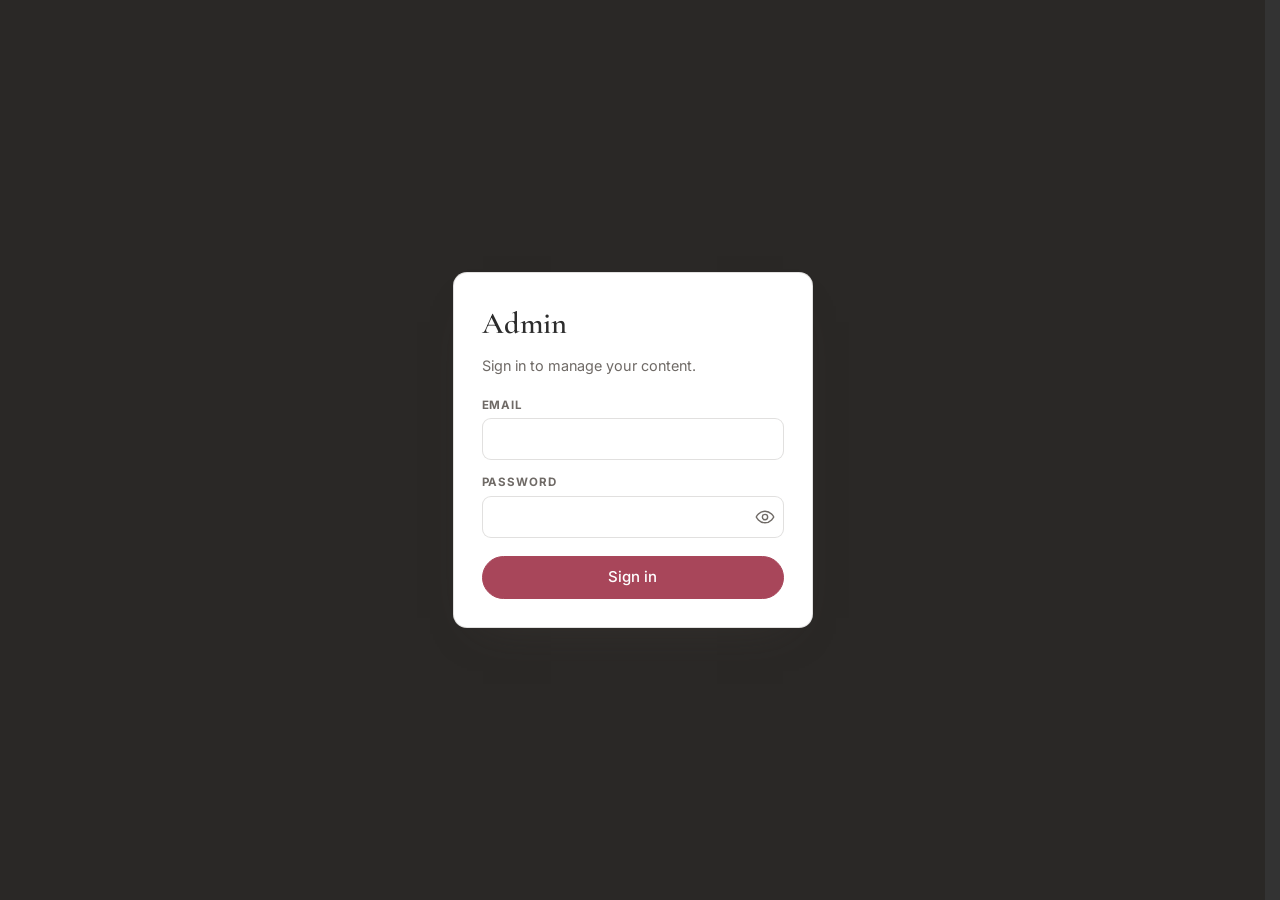
<file: admin/index.html>
<!doctype html>
<html lang="en">
  <head>
    <meta charset="utf-8" />
    <meta name="viewport" content="width=device-width, initial-scale=1" />
    <title>Admin · Irene Ellis Art</title>
    <link rel="icon" href="../favicon.svg" type="image/svg+xml" />
    <!-- keep the editor out of search engines -->
    <meta name="robots" content="noindex, nofollow" />
    <link rel="preconnect" href="https://fonts.googleapis.com" />
    <link rel="preconnect" href="https://fonts.gstatic.com" crossorigin />
    <link
      href="https://fonts.googleapis.com/css2?family=Cormorant+Garamond:wght@500;600&family=Inter:wght@400;500;600&display=swap"
      rel="stylesheet"
    />
    <link rel="stylesheet" href="../showcase.css" />
    <link rel="stylesheet" href="admin.css" />
  </head>
  <body>
    <!-- ===========================================================
         ADMIN — a simple layout to build on. It shows the fields for
         editing the site's content, but does NOT save anything yet:
         wiring up "Save" (a backend, a build/export step, or
         localStorage) is the next step. -->
    <!-- LOGIN — shown until you sign in -->
    <div class="login" data-view="login">
      <form class="login__card" data-login-form>
        <h1 class="login__title">Admin</h1>
        <p class="login__sub">Sign in to manage your content.</p>
        <label class="field">
          <span>Email</span>
          <input type="email" data-email autocomplete="username" required />
        </label>
        <label class="field">
          <span>Password</span>
          <div class="pw-wrap">
            <input type="password" data-password autocomplete="current-password" required />
            <button type="button" class="pw-toggle" data-pw-toggle aria-label="Show password">
              <svg class="pw-icon pw-icon--show" viewBox="0 0 24 24" fill="none" stroke="currentColor" stroke-width="1.7" stroke-linecap="round" stroke-linejoin="round" aria-hidden="true">
                <path d="M1.5 12S5 5 12 5s10.5 7 10.5 7-3.5 7-10.5 7S1.5 12 1.5 12Z" />
                <circle cx="12" cy="12" r="3.2" />
              </svg>
              <svg class="pw-icon pw-icon--hide" viewBox="0 0 24 24" fill="none" stroke="currentColor" stroke-width="1.7" stroke-linecap="round" stroke-linejoin="round" aria-hidden="true" hidden>
                <path d="M9.9 5.2A9.9 9.9 0 0 1 12 5c7 0 10.5 7 10.5 7a17 17 0 0 1-3.3 3.9M6.1 6.1A17 17 0 0 0 1.5 12S5 19 12 19a9.7 9.7 0 0 0 4-.8" />
                <path d="M9.8 9.8a3.2 3.2 0 0 0 4.4 4.4" />
                <path d="M3 3l18 18" />
              </svg>
            </button>
          </div>
        </label>
        <button type="submit" class="btn btn--primary login__btn" data-login-btn>Sign in</button>
        <p class="login__error" data-login-error hidden></p>
      </form>
    </div>

    <!-- EDITOR — hidden until signed in -->
    <div data-view="editor" hidden>
      <header class="admin__header">
        <div>
          <h1>Admin</h1>
          <p class="admin__sub">Edit your workshop dates and portfolio albums.</p>
        </div>
        <div class="admin__head-actions">
          <a class="btn btn--link" href="../index.html">View site →</a>
          <button type="button" class="btn btn--ghost" data-logout>Log out</button>
        </div>
      </header>

    <main class="admin">
      <!-- ================= WORKSHOP DATES ================= -->
      <section class="panel">
        <div class="panel__head">
          <h2>Workshop dates</h2>
          <button type="button" class="btn" data-add-month>+ Add month</button>
        </div>

        <div id="months" class="months">
          <!-- One month card. "+ Add date" / "×" control how many dates
               the month has. Duplicate this whole card per month. -->
          <article class="month">
            <div class="month__top">
              <label class="field">
                <span>Month</span>
                <input type="text" value="July" placeholder="e.g. July" />
              </label>
              <button type="button" class="icon-btn" data-remove-month aria-label="Remove this month">×</button>
            </div>

            <div class="dates">
              <div class="date-row">
                <label class="field field--sm"><span>Date</span><input type="number" min="1" max="31" value="18" /></label>
                <label class="field"><span>Day</span><select class="weekday" data-day="Saturday"></select></label>
                <label class="field field--sm"><span>Time</span><input type="time" value="14:00" /></label>
                <button type="button" class="icon-btn" data-remove-date aria-label="Remove this date">×</button>
                <label class="field field--topic"><span>Topic</span><input type="text" class="date-topic" placeholder="What this day's workshop covers" /></label>
              </div>
              <div class="date-row">
                <label class="field field--sm"><span>Date</span><input type="number" min="1" max="31" value="24" /></label>
                <label class="field"><span>Day</span><select class="weekday" data-day="Sunday"></select></label>
                <label class="field field--sm"><span>Time</span><input type="time" value="16:00" /></label>
                <button type="button" class="icon-btn" data-remove-date aria-label="Remove this date">×</button>
                <label class="field field--topic"><span>Topic</span><input type="text" class="date-topic" placeholder="What this day's workshop covers" /></label>
              </div>
              <div class="date-row">
                <label class="field field--sm"><span>Date</span><input type="number" min="1" max="31" value="17" /></label>
                <label class="field"><span>Day</span><select class="weekday" data-day="Monday"></select></label>
                <label class="field field--sm"><span>Time</span><input type="time" value="13:00" /></label>
                <button type="button" class="icon-btn" data-remove-date aria-label="Remove this date">×</button>
                <label class="field field--topic"><span>Topic</span><input type="text" class="date-topic" placeholder="What this day's workshop covers" /></label>
              </div>
            </div>

            <button type="button" class="btn btn--ghost" data-add-date>+ Add date</button>
          </article>

          <article class="month">
            <div class="month__top">
              <label class="field">
                <span>Month</span>
                <input type="text" value="August" placeholder="e.g. August" />
              </label>
              <button type="button" class="icon-btn" data-remove-month aria-label="Remove this month">×</button>
            </div>

            <div class="dates">
              <div class="date-row">
                <label class="field field--sm"><span>Date</span><input type="number" min="1" max="31" value="18" /></label>
                <label class="field"><span>Day</span><select class="weekday" data-day="Saturday"></select></label>
                <label class="field field--sm"><span>Time</span><input type="time" value="14:00" /></label>
                <button type="button" class="icon-btn" data-remove-date aria-label="Remove this date">×</button>
                <label class="field field--topic"><span>Topic</span><input type="text" class="date-topic" placeholder="What this day's workshop covers" /></label>
              </div>
              <div class="date-row">
                <label class="field field--sm"><span>Date</span><input type="number" min="1" max="31" value="24" /></label>
                <label class="field"><span>Day</span><select class="weekday" data-day="Sunday"></select></label>
                <label class="field field--sm"><span>Time</span><input type="time" value="16:00" /></label>
                <button type="button" class="icon-btn" data-remove-date aria-label="Remove this date">×</button>
                <label class="field field--topic"><span>Topic</span><input type="text" class="date-topic" placeholder="What this day's workshop covers" /></label>
              </div>
            </div>

            <button type="button" class="btn btn--ghost" data-add-date>+ Add date</button>
          </article>

          <article class="month">
            <div class="month__top">
              <label class="field">
                <span>Month</span>
                <input type="text" value="September" placeholder="e.g. September" />
              </label>
              <button type="button" class="icon-btn" data-remove-month aria-label="Remove this month">×</button>
            </div>

            <div class="dates">
              <div class="date-row">
                <label class="field field--sm"><span>Date</span><input type="number" min="1" max="31" value="19" /></label>
                <label class="field"><span>Day</span><select class="weekday" data-day="Saturday"></select></label>
                <label class="field field--sm"><span>Time</span><input type="time" value="14:00" /></label>
                <button type="button" class="icon-btn" data-remove-date aria-label="Remove this date">×</button>
                <label class="field field--topic"><span>Topic</span><input type="text" class="date-topic" placeholder="What this day's workshop covers" /></label>
              </div>
              <div class="date-row">
                <label class="field field--sm"><span>Date</span><input type="number" min="1" max="31" value="20" /></label>
                <label class="field"><span>Day</span><select class="weekday" data-day="Sunday"></select></label>
                <label class="field field--sm"><span>Time</span><input type="time" value="16:00" /></label>
                <button type="button" class="icon-btn" data-remove-date aria-label="Remove this date">×</button>
                <label class="field field--topic"><span>Topic</span><input type="text" class="date-topic" placeholder="What this day's workshop covers" /></label>
              </div>
            </div>

            <button type="button" class="btn btn--ghost" data-add-date>+ Add date</button>
          </article>

          <article class="month">
            <div class="month__top">
              <label class="field">
                <span>Month</span>
                <input type="text" value="October" placeholder="e.g. October" />
              </label>
              <button type="button" class="icon-btn" data-remove-month aria-label="Remove this month">×</button>
            </div>

            <div class="dates">
              <div class="date-row">
                <label class="field field--sm"><span>Date</span><input type="number" min="1" max="31" value="17" /></label>
                <label class="field"><span>Day</span><select class="weekday" data-day="Saturday"></select></label>
                <label class="field field--sm"><span>Time</span><input type="time" value="14:00" /></label>
                <button type="button" class="icon-btn" data-remove-date aria-label="Remove this date">×</button>
                <label class="field field--topic"><span>Topic</span><input type="text" class="date-topic" placeholder="What this day's workshop covers" /></label>
              </div>
              <div class="date-row">
                <label class="field field--sm"><span>Date</span><input type="number" min="1" max="31" value="18" /></label>
                <label class="field"><span>Day</span><select class="weekday" data-day="Sunday"></select></label>
                <label class="field field--sm"><span>Time</span><input type="time" value="16:00" /></label>
                <button type="button" class="icon-btn" data-remove-date aria-label="Remove this date">×</button>
                <label class="field field--topic"><span>Topic</span><input type="text" class="date-topic" placeholder="What this day's workshop covers" /></label>
              </div>
            </div>

            <button type="button" class="btn btn--ghost" data-add-date>+ Add date</button>
          </article>
        </div>

        <p class="hint">
          Each “+ Add date” / “×” changes how many dates a month has. Each date
          holds its number, weekday, and time.
        </p>
      </section>

      <!-- ================= WORKSHOP PARTICIPANTS ================= -->
      <section class="panel">
        <div class="panel__head"><h2>Workshop participants</h2></div>
        <p class="hint">
          Every month you have set up, with each of its dates. Click a date to
          see how many people are coming that day, and who they are.
        </p>

        <p class="roll__status" data-participants-status></p>
        <div class="roll" data-participants></div>
      </section>

      <!-- ================= PORTFOLIO ================= -->
      <section class="panel">
        <div class="panel__head"><h2>Portfolio albums</h2></div>
        <p class="hint">Choose which pictures are showcased inside each album.</p>

        <div class="albums">
          <article class="album">
            <div class="album__head">
              <h3>Category one</h3>
              <button type="button" class="btn btn--preview" data-category-open data-category="Category one">Preview</button>
            </div>
            <div class="album__grid" data-grid></div>
            <label class="dropzone">
              <input type="file" accept="image/*" multiple hidden data-upload />
              <svg class="dropzone__icon" viewBox="0 0 64 48" aria-hidden="true">
                <path fill="#e6b8ab" d="M49 42H16A13 13 0 0 1 13.4 16.2 17 17 0 0 1 46.2 20 11.5 11.5 0 0 1 49 42Z" />
                <path fill="#fffdfc" d="M32 15l9.5 9.5h-6V33h-7v-8.5h-6z" />
              </svg>
              <span>Browse file to upload</span>
            </label>
          </article>

          <article class="album">
            <div class="album__head">
              <h3>Category two</h3>
              <button type="button" class="btn btn--preview" data-category-open data-category="Category two">Preview</button>
            </div>
            <div class="album__grid" data-grid></div>
            <label class="dropzone">
              <input type="file" accept="image/*" multiple hidden data-upload />
              <svg class="dropzone__icon" viewBox="0 0 64 48" aria-hidden="true">
                <path fill="#e6b8ab" d="M49 42H16A13 13 0 0 1 13.4 16.2 17 17 0 0 1 46.2 20 11.5 11.5 0 0 1 49 42Z" />
                <path fill="#fffdfc" d="M32 15l9.5 9.5h-6V33h-7v-8.5h-6z" />
              </svg>
              <span>Browse file to upload</span>
            </label>
          </article>

          <article class="album">
            <div class="album__head">
              <h3>Category three</h3>
              <button type="button" class="btn btn--preview" data-category-open data-category="Category three">Preview</button>
            </div>
            <div class="album__grid" data-grid></div>
            <label class="dropzone">
              <input type="file" accept="image/*" multiple hidden data-upload />
              <svg class="dropzone__icon" viewBox="0 0 64 48" aria-hidden="true">
                <path fill="#e6b8ab" d="M49 42H16A13 13 0 0 1 13.4 16.2 17 17 0 0 1 46.2 20 11.5 11.5 0 0 1 49 42Z" />
                <path fill="#fffdfc" d="M32 15l9.5 9.5h-6V33h-7v-8.5h-6z" />
              </svg>
              <span>Browse file to upload</span>
            </label>
          </article>
        </div>
      </section>

      <div class="admin__actions">
        <button type="button" class="btn btn--primary" data-save>Save changes</button>
        <span class="hint" data-save-status>Saves your workshop dates. The website shows them straight away.</span>
      </div>
    </main>
    </div>
    <!-- /editor view -->

    <!-- CATEGORY SHOWCASE — the exact same dark "display" panel as the public
         site (shared showcase.css / showcase.js). A category's Preview button
         opens the matching stage below. -->
    <div class="showcase" data-showcase hidden>
      <div class="showcase__backdrop" data-showcase-close></div>
      <div class="showcase__panel" role="dialog" aria-modal="true" aria-label="Artwork">
        <div class="showcase__stage" data-stage="Category one" hidden></div>
        <div class="showcase__stage" data-stage="Category two" hidden></div>
        <div class="showcase__stage" data-stage="Category three" hidden></div>
        <button type="button" class="showcase__back" data-showcase-close aria-label="Back">
          <svg class="showcase__fold" viewBox="0 0 150 150" aria-hidden="true">
            <polygon points="0,0 150,0 150,150" fill="#eed0c8" />
            <path d="M0,0 L150,150 C 45,150 3,150 0,0 Z" fill="#3a3532" />
            <line x1="0" y1="0" x2="150" y2="150" stroke="#26221f" stroke-width="1.5" />
            <g stroke="#a8465a" stroke-width="8.8" stroke-linecap="round">
              <line x1="83.4" y1="28.4" x2="118.6" y2="63.6" />
              <line x1="118.6" y1="28.4" x2="83.4" y2="63.6" />
            </g>
          </svg>
        </button>
      </div>
    </div>

    <!-- Templates cloned by admin.js for “+ Add date” / “+ Add month” -->
    <template id="date-tpl">
      <div class="date-row">
        <label class="field field--sm"><span>Date</span><input type="number" min="1" max="31" placeholder="1" /></label>
        <label class="field"><span>Day</span><select class="weekday"></select></label>
        <label class="field field--sm"><span>Time</span><input type="time" /></label>
        <button type="button" class="icon-btn" data-remove-date aria-label="Remove this date">×</button>
                <label class="field field--topic"><span>Topic</span><input type="text" class="date-topic" placeholder="What this day's workshop covers" /></label>
      </div>
    </template>

    <template id="month-tpl">
      <article class="month">
        <div class="month__top">
          <label class="field"><span>Month</span><input type="text" placeholder="e.g. November" /></label>
          <button type="button" class="icon-btn" data-remove-month aria-label="Remove this month">×</button>
        </div>
        <div class="dates">
          <div class="date-row">
            <label class="field field--sm"><span>Date</span><input type="number" min="1" max="31" placeholder="1" /></label>
            <label class="field"><span>Day</span><select class="weekday"></select></label>
            <label class="field field--sm"><span>Time</span><input type="time" /></label>
            <button type="button" class="icon-btn" data-remove-date aria-label="Remove this date">×</button>
                <label class="field field--topic"><span>Topic</span><input type="text" class="date-topic" placeholder="What this day's workshop covers" /></label>
          </div>
        </div>
        <button type="button" class="btn btn--ghost" data-add-date>+ Add date</button>
      </article>
    </template>

    <!-- shared with the public site, so the connection lives in ONE place -->
    <script src="../config.js"></script>
    <script src="admin.js"></script>
    <!-- Shared with the public site: same image data + same dark showcase.
         GALLERY_BASE points the shared data at the images folder from /admin/.
         gallery-data.js must load before showcase.js. -->
    <script>
      window.GALLERY_BASE = "../images/portfolio/";
    </script>
    <script src="../gallery-data.js"></script>
    <script src="../showcase.js"></script>
  </body>
</html>
</file>
<file: style.css>
/* Brand color palette */
:root {
  --color-pink: #eed0c8;
  --color-blush: #f1dfd6; /* soft rose-cream — About section background */
  --color-rose: #e6b8ab; /* deeper rose — Portfolio background */
  --color-tan: #f4efe4;
  --color-white: #fdfdfd;
  --color-text: #2c2c2c;
  --color-accent: #bb8b79; /* deeper dusty-rose — eyebrows & accent rules */
  /* The contact foreground: the ground bank AND the border it flows into must
     share one colour, or a seam appears between them. Matched exactly to the
     bush/grass assets in the plants layer (#c68d77) — NOT the mid-hill contour
     stroke (#cf9b8a), which is a different, lighter colour. */
  --color-ground: #c68d77;
}
/* the drifting foreground bank at the bottom of the contact landscape */
.contact__ground {
  fill: var(--color-ground);
}

*,
*::before,
*::after {
  box-sizing: border-box;
}

body {
  margin: 0;
  padding: 0;
  font-family: -apple-system, BlinkMacSystemFont, "Segoe UI", Roboto, Helvetica, Arial, sans-serif;
  /* the page-edge strip below the last section carries the contact ground
     colour, so the border runs unbroken to the very end of the page */
  background-color: var(--color-ground);
  color: #2c2c2c;
  /* positioning context so the full-height ring binding can span the
     whole document (top:0; bottom:0 resolves to the document's height) */
  position: relative;
  /* a slim page-edge strip below all content: the front page ends here,
     just past the last ring, and the cascading page stack sits in it.
     Trimmed by the 14px that used to sit empty beneath the cascade, so the
     page now ends where the cascade ends. */
  padding-bottom: 32px;
}

/* Cascading page-stack edges (left + bottom + rounded corner). Overlay
   only, drawn by script.js at document size; below the binding, above
   the content backgrounds. Never blocks clicks. */
.page-stack {
  position: absolute;
  top: 0;
  left: 0;
  z-index: 55;
  overflow: visible;
  pointer-events: none;
}

/* --- Ring binding down the right edge (whole page = a left book page) ---
   Overlays the site's right margin; pointer-events:none so it never blocks
   clicks. Sits above content but below the showcase overlay (z-index 100).
   overflow:hidden clips each loop where it wraps off the page edge. */
.binding {
  position: absolute;
  top: 0;
  bottom: 0;
  right: 0;
  width: 104px;
  z-index: 60;
  overflow: hidden;
  pointer-events: none;
}
.binding__svg {
  display: block;
  width: 100%;
  height: 100%;
  overflow: visible;
}
/* Phones: the coil at half size, so it takes half the width. script.js draws
   the rings at half scale to match (its PHONE check uses this breakpoint). */
@media (max-width: 640px) {
  .binding {
    width: 52px;
  }
}

/* ============================================================
   HERO / LANDING
   A full-screen opening: a soft watercolour wash, the name
   cascading down like a staircase, and nav pills along the base.
   ============================================================ */
#hero {
  position: relative;
  display: flex;
  flex-direction: column;
  min-height: 100svh; /* fill the screen; svh = stable on mobile */
  padding: 0;
  overflow: hidden;
  /* Layered radial gradients = a soft, blooming watercolour ground.
     The first layer melts the bottom into the About blush, so the two
     sections dissolve into each other with no visible seam. */
  background:
    linear-gradient(to bottom, transparent 66%, var(--color-blush) 100%),
    radial-gradient(circle at 18% 22%, rgba(238, 208, 200, 0.6), transparent 46%),
    radial-gradient(circle at 82% 26%, rgba(244, 239, 228, 0.85), transparent 52%),
    radial-gradient(circle at 50% 88%, rgba(238, 208, 200, 0.4), transparent 58%),
    var(--color-white);
}

/* --- Decorative layer: dandelion seeds --- */
.hero__bg {
  position: absolute;
  inset: 0;
  z-index: 0;
  pointer-events: none;
}

.hero__seeds {
  width: 100%;
  height: 100%;
}

.seed {
  /* The seed's fine filaments and stalk */
  stroke: rgba(70, 62, 58, 0.45);
  stroke-width: 0.7;
  stroke-linecap: round;
  fill: rgba(70, 62, 58, 0.5); /* the little seed body (ellipse) */
  transform-box: fill-box;
  transform-origin: center;
  opacity: 0.5;
  animation-timing-function: ease-in-out;
  animation-iteration-count: infinite;
}
/* Each seed wafts on its OWN path, speed and phase, so the field drifts
   organically instead of bobbing in unison — three gentle paths (drift-a/b/c)
   spread across the nine seeds at staggered durations and offsets. */
.seed--1 { animation-name: drift-a; animation-duration: 11s; animation-delay: 0s; }
.seed--2 { animation-name: drift-b; animation-duration: 14s; animation-delay: -4s;  opacity: 0.35; }
.seed--3 { animation-name: drift-c; animation-duration: 12s; animation-delay: -7s;  opacity: 0.4; }
.seed--4 { animation-name: drift-b; animation-duration: 16s; animation-delay: -11s; opacity: 0.3; }
.seed--5 { animation-name: drift-a; animation-duration: 13s; animation-delay: -2s;  opacity: 0.45; }
.seed--6 { animation-name: drift-c; animation-duration: 15s; animation-delay: -9s;  opacity: 0.38; }
.seed--7 { animation-name: drift-b; animation-duration: 11s; animation-delay: -5s;  opacity: 0.4; }
.seed--8 { animation-name: drift-a; animation-duration: 17s; animation-delay: -13s; opacity: 0.33; }
.seed--9 { animation-name: drift-c; animation-duration: 13s; animation-delay: -3s;  opacity: 0.42; }

/* Three slow, gentle wafting paths — small enough never to collide or leave the
   scene, varied enough that no two seeds move alike. */
@keyframes drift-a {
  0%   { transform: translate(0, 0) rotate(0deg); }
  30%  { transform: translate(28px, -40px) rotate(12deg); }
  60%  { transform: translate(-16px, -22px) rotate(-8deg); }
  100% { transform: translate(0, 0) rotate(0deg); }
}
@keyframes drift-b {
  0%   { transform: translate(0, 0) rotate(0deg); }
  35%  { transform: translate(-34px, -28px) rotate(-13deg); }
  65%  { transform: translate(20px, -46px) rotate(10deg); }
  100% { transform: translate(0, 0) rotate(0deg); }
}
@keyframes drift-c {
  0%   { transform: translate(0, 0) rotate(0deg); }
  50%  { transform: translate(42px, -18px) rotate(15deg); }
  100% { transform: translate(0, 0) rotate(0deg); }
}

/* Stray ambient seeds threaded through the content sections — small, faint and
   calm, so they enrich the OPEN space without ever pulling focus. Rules for
   keeping them out of trouble: place each only in a section's empty margins
   (never behind text, cards, or a control), and keep every one left of ~88% so
   the ring binding on the right can never clip it. Each is a tiny <svg> holding
   one #seed; it drifts (via its .seed animation) but smaller and quieter than
   the hero because the svg is scaled down. */
.stray-seed {
  position: absolute;
  width: 24px;
  height: auto;
  z-index: 0;
  overflow: visible; /* let the seed drift a little past its own box, uncropped */
  pointer-events: none;
}
.seed--meat {
  opacity: 0.4; /* faint, but visible on the deeper pink/rose grounds (defined after .seed--N to win) */
}
/* Seeds that drift BEHIND the About text — an even fainter whisper (they sit at
   z-index 0, under the z-index 1 story text, so the words always read clearly). */
.seed--ghost {
  opacity: 0.16;
}

/* --- Centrepiece: the cascading name --- */
.hero__inner {
  position: relative;
  z-index: 1;
  flex: 1; /* takes the free space so nav sits at the bottom */
  display: flex;
  flex-direction: column;
  justify-content: center;
  align-items: center; /* centre the name + tagline across the hero */
  text-align: center;
  padding: clamp(32px, 8vh, 96px) clamp(24px, 8vw, 120px);
}

.hero__title {
  margin: 0;
  display: flex;
  flex-direction: column;
  font-family: "Pinyon Script", cursive;
  font-weight: 400;
  color: #111; /* the black script you asked for */
  line-height: 0.92;
  font-size: clamp(3.6rem, 15vw, 11rem);
}

/* Each word steps a little further in — the staircase */
.hero__word {
  display: block;
}
.hero__word--1 { margin-left: 0; }
.hero__word--2 { margin-left: 0.7em; }
.hero__word--3 { margin-left: 1.4em; }

.hero__tagline {
  margin: clamp(20px, 4vh, 40px) 0 0;
  font-family: "Cormorant Garamond", Georgia, serif;
  font-size: clamp(1rem, 2.4vw, 1.5rem);
  font-style: italic;
  letter-spacing: 0.04em;
  color: var(--color-text);
}
.hero__dot {
  margin: 0 0.35em;
  color: var(--color-pink);
  font-style: normal;
}

/* --- Navigation: spread along the bottom --- */
.hero__nav {
  position: relative;
  z-index: 1;
  display: flex;
  flex-wrap: wrap;
  justify-content: center;
  gap: clamp(0.5rem, 4vw, 3rem);
  padding: 0 clamp(24px, 8vw, 120px) clamp(32px, 6vh, 64px);
}

.hero__nav a {
  font-family: "Cormorant Garamond", Georgia, serif;
  font-size: 0.8rem;
  text-transform: uppercase;
  letter-spacing: 0.22em;
  color: var(--color-text);
  text-decoration: none;
  padding: 12px 26px;
  border: 1px solid rgba(44, 44, 44, 0.22);
  border-radius: 999px;
  background-color: rgba(253, 253, 253, 0.4);
  transition: background-color 0.25s ease, border-color 0.25s ease,
    transform 0.25s ease;
}
.hero__nav a:hover,
.hero__nav a:focus-visible {
  background-color: var(--color-pink);
  border-color: var(--color-pink);
  transform: translateY(-2px);
}

/* --- Reveal: the words rise in one by one every time the hero scrolls
   into view. The shared .reveal system (script.js + the rule in the
   Workshop section) supplies the hidden state and transition; these only
   stagger the words. --- */
@media (prefers-reduced-motion: no-preference) {
  .js-reveal .hero__word--1.reveal { transition-delay: 0.1s; }
  .js-reveal .hero__word--2.reveal { transition-delay: 0.3s; }
  .js-reveal .hero__word--3.reveal { transition-delay: 0.5s; }
  .js-reveal .hero__tagline.reveal { transition-delay: 0.7s; }
}

/* Respect people who prefer less motion: show everything, still. */
@media (prefers-reduced-motion: reduce) {
  .seed,
  .hero__word,
  .hero__tagline {
    animation: none;
    opacity: 1;
    transform: none;
  }
  .seed--2 { opacity: 0.35; }
  .seed--3 { opacity: 0.4; }
  .seed--4 { opacity: 0.3; }
  .seed--5 { opacity: 0.45; }
  .seed--6 { opacity: 0.38; }
  .seed--7 { opacity: 0.4; }
  .seed--8 { opacity: 0.33; }
  .seed--9 { opacity: 0.42; }
}

/* ============================================================
   ABOUT (section 2)
   A calmer, shorter section than the hero. A blush "ribbon"
   frame holds the (still empty) portrait, with the bio beside it.
   Blush shades below are tints of the brand pink (#eed0c8).
   ============================================================ */
:root {
  --ribbon: #eed0c8;          /* brand pink — the ribbon face */
  --ribbon-shade: #d9b3a9;    /* darker blush — folds & depth */
  --ribbon-sheen: #f8e6e0;    /* lighter blush — satin highlight */
}

#about {
  position: relative;
  display: flex;
  flex-wrap: wrap;
  align-items: flex-start; /* top-align the frame with the heading */
  justify-content: flex-start; /* frame sits to the left, not centred */
  gap: clamp(32px, 6vw, 80px);
  /* Smaller than the full-screen hero: sized to its content.
     The left padding is the indent that keeps the frame off the edge. */
  padding: clamp(56px, 10vh, 120px) clamp(40px, 8vw, 120px);
  background-color: var(--color-blush);
}

/* Smaller seeds near the top of About, behind the frame and bio.
   The section no longer clips (no overflow:hidden), so their gentle
   drift never gets cut off at the top edge. */
.about__seeds {
  position: absolute;
  inset: 0;
  width: 100%;
  height: 100%;
  z-index: 0;
  pointer-events: none;
}
.about__frame,
.about__content {
  position: relative;
  z-index: 1;
}

/* --- The ribbon frame: an empty portrait with a flowing ornate rim --- */
.about__frame {
  position: relative;
  flex: 0 0 auto;
  width: clamp(220px, 34vw, 340px);
  aspect-ratio: 4 / 5;
  /* Sit lower than the heading block (eyebrow + script + rule) so the
     story text begins near the frame's top line. */
  margin-top: clamp(5rem, 8.5vw, 8rem);
}

/* On stacked (narrow) layouts the frame is on its own — no offset needed */
@media (max-width: 640px) {
  .about__frame {
    margin-top: 0;
  }
}

/* The portrait area. It covers the WHOLE frame and is then cut to the
   hand-drawn outline by #aboutPhotoClip (in index.html) — the very same path
   the marker line is drawn from. So there are no insets or corner radii to
   keep in step with the line: the photo's edge IS the line's centre, on every
   side and at every size. The cream colour only shows if the photo fails to
   load. */
.about__photo {
  position: absolute;
  inset: 0;
  background: #fbf7f3;
  clip-path: url(#aboutPhotoClip);
}
/* The portrait itself, a little larger than the outline so it reaches under
   the line everywhere (the cutter trims the spare). Positioned a little high
   so the face stays in view when the tall photo is cropped. */
.about__img {
  position: absolute;
  top: 8%;
  left: 10%;
  width: 80%;
  height: 84%;
  object-fit: cover;
  object-position: center 20%;
  display: block;
}

/* The drawn arabesque rim, overlaid around the portrait */
.about__ornament {
  position: absolute;
  inset: 0;
  width: 100%;
  height: 100%;
  overflow: visible;
  pointer-events: none;
  opacity: 0.9;
}

/* --- Bio column beside the frame --- */
.about__content {
  flex: 1 1 460px;
  max-width: 720px;
}
/* Heading uses the hero's script face (no staircase — just the font) */
.about__heading {
  margin: 0 0 0.5em;
  font-family: "Pinyon Script", cursive;
  font-weight: 400;
  line-height: 1.1;
  font-size: clamp(3.4rem, 7vw, 5.5rem);
  color: var(--color-text);
}

/* Shared "section head" bits — a small uppercase kicker above the script
   heading and a short accent rule below it, so the delicate script reads
   as a deliberate section marker instead of floating decoration. */
.section-eyebrow {
  display: flex;
  align-items: center;
  gap: 0.7em;
  margin: 0 0 0.7em;
  font-family: "Inter", -apple-system, BlinkMacSystemFont, "Segoe UI", sans-serif;
  font-size: 0.75rem;
  font-weight: 500;
  text-transform: uppercase;
  letter-spacing: 0.22em;
  color: rgba(44, 44, 44, 0.6);
}
.section-eyebrow::before {
  content: "";
  width: 30px;
  height: 1px;
  background: var(--color-accent);
}
.about__heading::after,
.workshops__heading::after,
.portfolio__heading::after,
.contact__heading::after {
  content: "";
  display: block;
  width: 72px;
  height: 2px;
  margin-top: 0.32em;
  background: var(--color-accent);
  border-radius: 2px;
}
/* Two columns keep the story wide and short — roughly the frame's
   height — instead of running long. Collapses to one column when narrow. */
/* The story reads as one flowing journal entry (single column, a comfortable
   reading measure) rather than fragmented newspaper columns. */
.about__story {
  max-width: 34em;
}
/* Opening line — an italic lead that carries the emotion, set larger than the
   body so the eye lands here first. */
.about__lead {
  margin: 0.1em 0 0.9em;
  font-family: "Sabon", "EB Garamond", Georgia, serif;
  font-style: italic;
  font-size: clamp(1.5rem, 3.3vw, 2.05rem);
  line-height: 1.3;
  color: var(--color-text);
}
/* Story body — upright and readable (italic is reserved for the lead and the
   quote), with generous leading so it breathes like a page in a journal. */
.about__bio {
  margin: 0 0 1.15em;
  font-family: "Sabon", "EB Garamond", Georgia, serif;
  font-style: normal;
  font-size: 1.14rem;
  line-height: 1.78;
  color: var(--color-text);
}
/* Lifted pull-quote — one line in her voice, in italic, marked with the same
   short accent rule the section headings use, so it reads as a deliberate
   hand-set aside rather than a generic left-bar blockquote. */
.about__quote {
  margin: 1.5em 0;
  padding: 0;
  font-family: "Sabon", "EB Garamond", Georgia, serif;
  font-style: italic;
  font-size: clamp(1.35rem, 2.8vw, 1.75rem);
  line-height: 1.42;
  color: var(--color-text);
}
.about__quote::before {
  content: "";
  display: block;
  width: 48px;
  height: 2px;
  margin-bottom: 0.55em;
  background: var(--color-accent);
  border-radius: 2px;
}

/* ============================================================
   WORKSHOP DATES (section 3)
   Heading top-left in the script face. Four month columns; each
   month name sits above a rounded card holding its dates & times.
   Background eases from the About blush into the deeper pink,
   continuing the light-to-dark journey seamlessly.
   ============================================================ */
#workshop-dates {
  position: relative;
  padding: clamp(56px, 10vh, 120px) clamp(32px, 6vw, 100px);
  background-color: var(--color-pink);
}
/* Accent hairlines top and bottom, fading out toward the edges. Frames
   the section as a distinct band without hard-boxing it. No animation. */
#workshop-dates::before,
#workshop-dates::after {
  content: "";
  position: absolute;
  left: 0;
  right: 0;
  height: 2px;
  background: linear-gradient(
    to right,
    transparent,
    var(--color-accent) 12%,
    var(--color-accent) 88%,
    transparent
  );
}
#workshop-dates::before {
  top: 0;
}
#workshop-dates::after {
  bottom: 0;
}
.workshops__heading,
.portfolio__heading {
  margin: 0 0 0.55em;
  font-family: "Pinyon Script", cursive;
  font-weight: 400;
  line-height: 1.1;
  font-size: clamp(3.4rem, 7vw, 5.5rem);
  color: var(--color-text);
}
/* Heading block at the left, months in line with it on the right — the
   same arrangement as .portfolio__row, so the two sections read alike.
   Wraps to stacked on narrow screens. */
.workshops__row {
  display: flex;
  flex-wrap: wrap;
  /* top-aligned so the heading sits at the top of the row, not centred
     against the month cards (the title band for the page stack) */
  align-items: flex-start;
  gap: clamp(32px, 5vw, 72px);
}
.workshops__head {
  flex: 0 0 auto;
}
/* Keep the two-word title on ONE line ("Workshop Dates", not stacked) */
.workshops__heading {
  white-space: nowrap;
}
.workshops__intro {
  margin: 0;
  /* wraps to a couple of lines under the title instead of widening the
     heading block (which would push the month cards aside) */
  max-width: 22em;
  font-family: "Inter", -apple-system, BlinkMacSystemFont, "Segoe UI", sans-serif;
  font-size: 1rem;
  line-height: 1.6;
  color: rgba(44, 44, 44, 0.75);
}

/* Months sit in a row, each sized to its own card (no stretched columns),
   wrapping as the screen narrows. Top-aligned so cards start level. */
.workshops__grid {
  flex: 1 1 auto; /* takes the space beside the heading, like the card stacks */
  display: flex;
  flex-wrap: wrap;
  align-items: flex-start;
  justify-content: center; /* centred in that space -> sits right of centre */
  gap: clamp(14px, 1.6vw, 28px);
}
/* Fixed, uniform width so the months form an evenly aligned row
   (rather than each card sizing to its own longest date line). */
/* Each month is now ONE titled card: a header band holding the month name,
   with its dates in the body beneath — like a page in a planner. */
.workshops__month {
  flex: 0 0 200px;
  display: flex;
  flex-direction: column;
  background: #faf5f0; /* warm cream, not stark white */
  border: 1px solid rgba(70, 62, 58, 0.16);
  border-radius: 18px;
  overflow: hidden; /* clip the header band to the card's rounded corners */
  box-shadow: 0 16px 34px -22px rgba(70, 62, 58, 0.45);
}
/* Month name — the card's title header (a soft band across the top) */
.workshops__month-name {
  margin: 0;
  padding: 13px 10px;
  background: transparent;
  border-bottom: 1px solid rgba(70, 62, 58, 0.12);
  font-family: "Cormorant Garamond", Georgia, serif;
  font-weight: 600;
  font-size: clamp(1.3rem, 2vw, 1.7rem);
  letter-spacing: 0.03em;
  text-align: center;
  color: var(--color-text);
}

/* The body of the titled card — holds the date buttons (the card frame and
   shadow now live on .workshops__month). Generous padding gives the inner
   boxes room to breathe inside the larger card. */
.workshops__dates {
  padding: 18px;
}
/* Each workshop line is a real <button> — a rounded-rectangle in deep rose,
   fading to light pink on hover. Clicking one opens the (empty) showcase. */
/* Each date is a two-tier button:
   · P1 (.workshop__main) — the date row, in deep rose, fading to pink on hover.
   · P2 (.workshop__topic) — a softer, lighter "lip" carrying a short name of
     what that day's workshop is about.
   The button itself is just the rounded frame both tiers are clipped into. */
.workshop {
  margin: 0 0 10px;
  padding: 0;
  display: flex;
  flex-direction: column;
  width: 100%;
  box-sizing: border-box;
  border: 1px solid rgba(70, 62, 58, 0.14);
  -webkit-appearance: none;
  appearance: none;
  text-align: left;
  border-radius: 12px;
  overflow: hidden;
  background: #fff;
  color: var(--color-text);
  cursor: pointer;
  transition: border-color 0.3s ease, background-color 0.3s ease;
}
.workshop:last-child {
  margin-bottom: 0;
}
/* Restrained hover — a whisper of warmth and a rose outline, no heavy fill */
.workshop:hover {
  border-color: rgba(168, 70, 90, 0.4);
  background: #fdf6f3;
}
/* P1 — the date row: charcoal text on white, with the day number the single
   touch of rose that anchors it against the pink section. */
.workshop__main {
  display: flex;
  align-items: center;
  gap: 8px;
  padding: 8px 12px;
  font-family: "Inter", -apple-system, BlinkMacSystemFont, "Segoe UI", sans-serif;
  font-size: 0.88rem;
  line-height: 1.4;
}
.workshop__day {
  font-weight: 700;
  color: var(--color-accent);
}
/* time pushed to the right edge of the row */
.workshop__time {
  margin-left: auto;
  color: rgba(44, 44, 44, 0.6);
}
/* P2 — the lip: a quiet caption for the workshop's short topic, split from the
   date row by a hairline, in smaller muted text (no fill of its own). */
.workshop__topic {
  display: block;
  padding: 5px 12px;
  background: #f3e4dd; /* a soft blush caption strip — warmth, not a heavy fill */
  border-top: 1px solid rgba(70, 62, 58, 0.08);
  font-family: "Inter", -apple-system, BlinkMacSystemFont, "Segoe UI", sans-serif;
  font-size: 0.74rem;
  line-height: 1.3;
  color: rgba(44, 44, 44, 0.62);
}

/* ============================================================
   PORTFOLIO (section 4)
   Same heading treatment as Workshop Dates, on a deeper rose —
   the next step down the light-to-dark journey.
   ============================================================ */
#portfolio {
  position: relative;
  padding: clamp(56px, 10vh, 120px) clamp(32px, 6vw, 100px);
  background-color: var(--color-rose);
}

/* Heading block at the left, category objects level with it on the right */
.portfolio__row {
  display: flex;
  flex-wrap: wrap;
  /* top-aligned so the heading sits at the top of the row rather than being
     centred against the card stacks (the title band for the page stack) */
  align-items: flex-start;
  gap: clamp(32px, 5vw, 72px);
}
.portfolio__head {
  flex: 0 0 auto;
}

/* --- Section titles pinned to the top of their section ---
   Workshop Dates, Portfolio and Get In Touch each sit their heading block just
   under the section's top border, so the titles line up when the pages stack.
   This is a PURELY VERTICAL shift: relative positioning moves them up through
   the section's top padding without reflowing anything else, and the horizontal
   alignment is untouched. The section's padding-top is what holds them down, so
   the shift is that padding less a small 18px breathing gap.
   About's "My Art Story" is deliberately left where it is. */
.workshops__head,
.portfolio__head,
.contact__heading {
  position: relative;
  top: calc(18px - clamp(56px, 10vh, 120px));
}
.portfolio__objects {
  flex: 1 1 auto;
  display: flex;
  flex-wrap: wrap;
  align-items: center;
  justify-content: center;
  /* 1.2x the old gap, matching the 1.2x stack size, so the ratio holds */
  gap: clamp(24px, 3.6vw, 62px);
}

/* One category = a stack of cards with a pill button centred on it.
   Sized up 1.2x from the original; the gap in .portfolio__objects is
   scaled by the same 1.2x so the spacing-to-stack ratio is unchanged. */
.category {
  position: relative;
  width: clamp(168px, 16.8vw, 240px);
  aspect-ratio: 1;
  display: grid;
  place-items: center;
}

/* The stack. Its own z-index deliberately: that makes it a stacking
   context, so the cards' z-indexes stay inside it and can't climb over
   the button. */
.cards {
  position: absolute;
  inset: 0;
  z-index: 0;
  transition: transform 0.35s ease, opacity 0.3s ease;
}
.card {
  position: absolute;
  top: 50%;
  left: 50%;
  width: 58%;
  aspect-ratio: 3 / 4;
  margin: -38% 0 0 -29%; /* centre it before rotating */
  border-radius: 10px;
  background: var(--color-white);
  border: 1px solid rgba(44, 44, 44, 0.16);
  box-shadow: 0 10px 20px -12px rgba(70, 62, 58, 0.55);
  /* Pivot low, like holding a hand of cards, so they fan from the base */
  transform-origin: 50% 88%;
  transition: transform 0.4s cubic-bezier(0.22, 0.61, 0.36, 1);
}
/* At rest: a tight fan — front card upright, the rest peeking behind */
.card--1 { z-index: 1; transform: rotate(-16deg); }
.card--2 { z-index: 2; transform: rotate(-12deg); }
.card--3 { z-index: 3; transform: rotate(-8deg); }
.card--4 { z-index: 4; transform: rotate(-4deg); }
.card--5 { z-index: 5; transform: rotate(0deg); }
/* A card carrying an artwork — the image fills it, framed by the white rim */
.card--filled {
  background-size: cover;
  background-position: center;
}

/* Hover: the stack grows a little AND twists further open, so more of
   each card shows. The button never moves or grows. */
.category:hover .cards {
  transform: scale(1.08);
}
.category:hover .card--1 { transform: rotate(-38deg); }
.category:hover .card--2 { transform: rotate(-28deg); }
.category:hover .card--3 { transform: rotate(-18deg); }
.category:hover .card--4 { transform: rotate(-9deg); }
.category:hover .card--5 { transform: rotate(0deg); }

/* Keyboard focus mirrors hover. Kept as its own rules on purpose:
   · :focus-within would STICK — closing the showcase returns focus to
     this button, which would leave the stack fanned open forever.
   · :has() lives apart because one unsupported selector in a
     comma-separated list would invalidate the :hover rules too. */
.category:has(.category__button:focus-visible) .cards {
  transform: scale(1.08);
}
.category:has(.category__button:focus-visible) .card--1 { transform: rotate(-38deg); }
.category:has(.category__button:focus-visible) .card--2 { transform: rotate(-28deg); }
.category:has(.category__button:focus-visible) .card--3 { transform: rotate(-18deg); }
.category:has(.category__button:focus-visible) .card--4 { transform: rotate(-9deg); }
.category__button {
  position: relative;
  z-index: 1;
  font-family: "Cormorant Garamond", Georgia, serif;
  /* Tighter than the hero nav so the pill sits within the ball
     rather than overhanging it, and never wraps to two lines */
  font-size: 0.7rem;
  text-transform: uppercase;
  letter-spacing: 0.14em;
  white-space: nowrap;
  color: var(--color-text);
  padding: 10px 18px;
  border: 1px solid rgba(44, 44, 44, 0.22);
  border-radius: 999px;
  background-color: rgba(253, 253, 253, 0.4);
  cursor: pointer;
  transition: background-color 0.25s ease, border-color 0.25s ease;
}
.category__button:hover,
.category__button:focus-visible {
  background-color: var(--color-pink);
  border-color: var(--color-pink);
}

/* Hand-off: while the showcase grows out of this stack, the stack itself
   swells and fades, so the panel reads as the cards opening up.
   Placed after the :hover rules so it wins at equal specificity. */
.category.is-opening .cards {
  opacity: 0;
  transform: scale(1.3);
}
.category.is-opening .category__button {
  opacity: 0;
  transition: opacity 0.25s ease;
}

@media (prefers-reduced-motion: reduce) {
  .cards,
  .card {
    transition: none;
  }
  .category:hover .cards {
    transform: none;
  }
  .category:has(.category__button:focus-visible) .cards {
    transform: none;
  }
}

/* ============================================================
   CATEGORY SHOWCASE (full-screen takeover)
   Blank on purpose — the artwork and the paper-unfold transition
   land here later. The opacity fade below is a placeholder so the
   thing is usable today; expect to replace it wholesale with the
   real transition (three.js + GSAP).
   ============================================================ */
.showcase {
  position: fixed;
  inset: 0;
  z-index: 100;
  display: flex;
  align-items: center;
  justify-content: center;
}
/* Must out-specify `display:flex` above, or the `hidden` attribute is
   ignored and this invisible overlay swallows every click on the page. */
.showcase[hidden] {
  display: none;
}
.showcase__backdrop {
  position: absolute;
  inset: 0;
  background: rgba(44, 44, 44, 0.55);
  opacity: 0;
  transition: opacity 0.45s ease;
}
.showcase[data-state="open"] .showcase__backdrop {
  opacity: 1;
}
/* Paper-white surface. On open, script.js measures the clicked ball and
   starts this panel transformed onto it, then releases it to its natural
   size — so the page appears to grow out of the ball. */
.showcase__panel {
  position: relative;
  z-index: 1;
  display: flex;
  flex-direction: column;
  align-items: center;
  gap: clamp(24px, 4vh, 48px);
  width: min(1180px, 92vw);
  height: min(860px, 88vh);
  padding: clamp(24px, 4vh, 56px);
  background: #2a2826;
  /* other corners keep the slight 3px curve; the top-right is rounded to
     roughly the curvature of the fold flap's curl (scaled to the smaller fold) */
  border-radius: 3px 15px 3px 3px;
  box-shadow: 0 40px 90px -40px rgba(44, 44, 44, 0.7);
  transform-origin: center center;
  /* Opening and closing run at the same pace (0.55s). The opacity leg is
     only used on the way out — script.js sets opacity while closing, and
     clears it (with transitions off) when opening, so there's no fade-in.
     The delay keeps the panel solid for the first stretch of the return,
     then fades it out just as it lands back on the stack. */
  transition: transform 0.55s cubic-bezier(0.22, 0.61, 0.36, 1),
    border-radius 0.55s ease, opacity 0.4s ease 0.15s;
}
/* Contents fade in only once the panel has grown, so they aren't
   visibly squashed while it's still ball-shaped */
.showcase__stage,
.showcase__back {
  opacity: 0;
  transition: opacity 0.28s ease;
}
.showcase[data-state="open"] .showcase__stage,
.showcase[data-state="open"] .showcase__back {
  opacity: 1;
  transition-delay: 0.34s;
}
/* The empty area the artwork (and the unfolding sheet) will occupy.
   One per category; only the active one is shown. */
.showcase__stage {
  flex: 1;
  width: 100%;
  /* let the stage shrink so the gallery's image is capped to the panel
     height instead of overflowing it (default min-height:auto would not) */
  min-height: 0;
}
/* Explicit, so `hidden` can never be overridden the way it was on
   .showcase (which silently covered the page in an invisible overlay) */
.showcase__stage[hidden] {
  display: none;
}
/* A flat 2D folded-corner button in the top-right: the dark panel's corner
   folds away to reveal a pink (#eed0c8) triangle with black "back". No rim,
   no hover effect — a plain illustrated fold. */
.showcase__back {
  position: absolute;
  top: 0;
  right: 0;
  z-index: 2;
  /* ~5% larger than the panel padding — tucked in the top-right corner, just
     kissing the scroll track's edge. */
  width: clamp(25.2px, 4.2vh, 58.8px);
  height: clamp(25.2px, 4.2vh, 58.8px);
  margin: 0;
  padding: 0;
  border: none;
  background: none;
  cursor: pointer;
  /* match the panel's rounded top-right corner */
  border-top-right-radius: 15px;
  overflow: hidden;
}
.showcase__fold {
  display: block;
  width: 100%;
  height: 100%;
}
/* no outline on mouse/programmatic focus; keep a subtle one for keyboard */
.showcase__back:focus:not(:focus-visible) {
  outline: none;
}
.showcase__back:focus-visible {
  outline: 2px solid #eed0c8;
  outline-offset: 2px;
}

/* --- Artwork gallery inside the showcase ---
   A scrollable masonry wall (built by script.js): images keep their own
   aspect ratios and tile into columns, packing with no arrows or thumbnails. */
.gallery {
  width: 100%;
  height: 100%;
  overflow-y: auto;
  overflow-x: hidden;
}
.gallery__grid {
  /* always two columns */
  column-count: 2;
  column-gap: 12px;
}
.gallery__item {
  display: block;
  width: 100%;
  height: auto;
  margin: 0 0 12px;
  border-radius: 6px; /* images keep their soft corners */
  break-inside: avoid;
  -webkit-column-break-inside: avoid;
}
/* Scrollbar (per the reference): a rounded dark channel with a soft blush
   thumb inset inside it. Styled via the webkit pseudo-elements only — setting
   the standard scrollbar-color/​width here made Chrome ignore the button-hide
   below and draw the up/down arrows. */
.gallery::-webkit-scrollbar {
  width: 16px;
}
.gallery::-webkit-scrollbar-button {
  /* no up/down arrows — just the clean pill */
  display: none;
  height: 0;
  width: 0;
}
.gallery::-webkit-scrollbar-track {
  background: #38332f; /* the dark bar */
  border-radius: 999px; /* curved track ends */
  margin: 0; /* no vacant space at the top/bottom — track sits tight */
}
.gallery::-webkit-scrollbar-thumb {
  background: #f1dfd6; /* the scroll cursor */
  border-radius: 999px;
  /* transparent border reveals the dark track around the thumb, insetting it */
  border: 4px solid transparent;
  background-clip: padding-box;
}
.gallery::-webkit-scrollbar-thumb:hover {
  background: #f7ece5;
  background-clip: padding-box;
}

/* Stop the page behind from scrolling while the showcase is open */
body.is-showcase-open {
  overflow: hidden;
}

@media (prefers-reduced-motion: reduce) {
  .showcase {
    transition: none;
  }
}

/* ============================================================
   CONTACT (section 5)
   Same section sizing and pink as Workshop Dates, and the same
   heading treatment as every other section — but at half the
   script size, so the closing note is quieter than the openers.
   ============================================================ */
#contact {
  position: relative;
  /* Keeps the drifting landscape strictly inside this section — it must never
     appear anywhere else on the page. "clip" cuts exactly like "hidden" but
     without turning the section into a scroll box, which would stop the
     message box inside it from sticking to the screen (see .is-held). The
     first line is the fallback for browsers too old to know "clip". */
  overflow: hidden;
  overflow: clip;
  /* identical padding to #workshop-dates, and matched to its height */
  padding: clamp(56px, 10vh, 120px) clamp(32px, 6vw, 100px);
  min-height: 588px;
  background-color: var(--color-pink);
  /* divider separating Contact from Portfolio above — the same 2px dusty-rose
     accent line used under the section headings (var(--color-accent)). */
  border-top: 2px solid var(--color-accent);
  /* and the matching line closing the section off at the bottom, where the
     pink meets the white page-edge strip — 3x thicker, grown UPWARD: the
     bottom padding is trimmed by the same 4px so the section's outer edge
     (and the page height below it) stays exactly where it was. */
  border-bottom: 6px solid var(--color-ground);
  padding-bottom: calc(clamp(56px, 10vh, 120px) - 4px);
}

/* --- Drifting landscape (contact section only) ---
   Each layer is ONE continuous SVG three periods (4800u) wide, NOT three
   tiles side by side — butted tiles leave anti-aliased hairline seams.
   Shifting by exactly one period (33.3333%) lands on identical artwork,
   so the loop is invisible. Layers move at different speeds: distant hills
   crawl, the foreground passes quicker — which is what reads as depth. */
.contact__scene {
  position: absolute;
  inset: 0;
  z-index: 0;
  overflow: hidden;
  pointer-events: none;
}
/* Two nested elements per layer:
   .contact__layer  — pinned to the section; the flora layers carry the
                      left-fade MASK here (a non-drifting element, so the
                      fade stays pinned to the left instead of sliding with
                      the artwork).
   .contact__drift  — the strip that actually drifts sideways. */
.contact__layer {
  position: absolute;
  inset: 0;
  overflow: hidden;
}
.contact__drift {
  position: absolute;
  bottom: 0;
  left: 0;
  height: 100%;
  display: flex;
  width: max-content;
  will-change: transform;
}
.contact__drift > svg {
  height: 100%;
  width: auto;
  flex: none;
  display: block;
}
@keyframes contactDrift {
  from {
    transform: translateX(-33.3333%); /* exactly one period of the artwork */
  }
  to {
    transform: translateX(0);
  }
}
.contact__drift--45s {
  animation: contactDrift 45s linear infinite;
}
.contact__drift--68s {
  animation: contactDrift 68s linear infinite;
}
.contact__drift--110s {
  animation: contactDrift 110s linear infinite;
}
.contact__drift--165s {
  animation: contactDrift 165s linear infinite;
}

/* The hills span the section full-width. The trees, plants and dandelion
   seeds run full width too — but a small left INSET holds their entry back
   so they only begin once the front page starts (just past the cascading
   page edge), instead of touching the very left margin. This is an inset,
   NOT a fade-out: past the first few percent the flora is fully opaque all
   the way across. The mask sits on the pinned outer element so the inset
   stays put while the flora drifts through it. */
.contact__layer--masked {
  -webkit-mask-image: linear-gradient(to right, transparent 0, #000 0.5%);
  mask-image: linear-gradient(to right, transparent 0, #000 0.5%);
}
.contact__layer--seeds {
  opacity: 0.75;
}

/* Each seed hangs from its crown and swings, as though the wind were
   dragging it by the fluffy top while the body trails behind and below.
   fill-box + 50% 0% puts the pivot exactly at the crown (it sits at the
   top-centre of the seed's bounding box). The lean is per-seed via --lean,
   so one keyframe set serves them all. */
.csd {
  transform-box: fill-box;
  transform-origin: 50% 0%;
  /* per-seed base duration, sped up 15% (÷1.15) */
  animation: seedSway calc(var(--dur, 6s) / 1.15) ease-in-out infinite;
  animation-delay: var(--del, 0s);
}
/* Swing is a quarter wider than before (was -6deg / +7deg). A slight vertical
   bob (±3 user units) rides along in the same keyframes — the seed lifts as it
   swings one way and settles as it swings back, so it floats rather than
   pivoting rigidly. It has to live here rather than in a second animation,
   since two animations on one element would fight over `transform`. */
@keyframes seedSway {
  0%,
  100% {
    transform: translateY(3px) rotate(calc(var(--lean) - 7.5deg));
  }
  50% {
    transform: translateY(-3px) rotate(calc(var(--lean) + 8.75deg));
  }
}

/* Keep the heading above the landscape */
#contact > .contact__heading {
  position: relative;
  z-index: 1;
}

@media (prefers-reduced-motion: reduce) {
  .contact__drift {
    animation: none;
  }
  /* Hold the lean, drop the swinging */
  .csd {
    animation: none;
    transform: rotate(var(--lean));
  }
}
.contact__heading {
  margin: 0 0 0.7em;
  font-family: "Pinyon Script", cursive;
  font-weight: 400;
  line-height: 1.1;
  /* half of the clamp(3.4rem, 7vw, 5.5rem) used by the other headings */
  font-size: clamp(1.7rem, 3.5vw, 2.75rem);
  color: var(--color-text);
}
/* --- The three dark boxes ---
   Under the heading: the big message box on the left, and the two small
   social boxes right beside its top-right corner — one level with the big
   box's top, the other directly underneath it. All three use the portfolio
   showcase's dark "display" colour, so the dark end of the palette journey
   shows up here too. */
.contact__boxes {
  position: relative;
  z-index: 1; /* above the drifting landscape */
  display: flex;
  justify-content: flex-start; /* small boxes sit right next to the big one */
  align-items: flex-start; /* tops level */
  gap: clamp(12px, 1.4vw, 20px);
  /* nudged in a little from the heading's left edge */
  padding-left: clamp(0px, 3vw, 46px);
  /* The whole group is raised by 7% of the SECTION's height. CSS can't
     measure the section from in here, but a percentage in translate means "of
     this element's own height", and this row is exactly as tall as the big
     box — about half the section — so 13.3% of it comes to 7% of the section
     (minus = up). On the row rather than the big box, so the small boxes rise
     with it and stay level with its top. A translate moves only the picture:
     the section's height is unchanged. */
  translate: 0 -13.3%;
}
.contact__box {
  background: #2a2826; /* exactly the portfolio showcase panel's dark */
}
.contact__box--message {
  flex: 0 1 auto;
  width: clamp(260px, 42%, 545px);
  /* 3:2 is the box's shape when the fields fit; if they need more height
     (a narrow box), it simply grows taller rather than cutting them off */
  aspect-ratio: 3 / 2;
  border-radius: 18px; /* the same curve as the Workshop Dates month cards */
  /* the form inside: a column of rows, kept clear of the rounded corners */
  display: flex;
  flex-direction: column;
  gap: 10px;
  box-sizing: border-box;
  padding: clamp(22px, 2.5vw, 34px);
}
/* Once the Get In Touch title sticks in the band, the boxes hold still under
   it instead of sliding up into it. stack.js adds .is-held to the big box and
   to the pair of small ones, and works out --hold-top for each (the title's
   slot + its own distance down the section); the browser's position:sticky
   does the holding. */
.stack-on #contact .is-held {
  position: sticky;
  top: var(--hold-top);
}

/* --- The form fields ---
   The same look as the workshop sign-up fields in showcase.css: a fill a
   little greyer than the dark box, a deep-pink ring, soft 12px corners, and
   a rose-red ring with a glow while a field is being typed in. */
.contact__row {
  display: flex;
  gap: 10px;
}
.contact__field {
  flex: 0 0 auto;
  min-width: 0;
  box-sizing: border-box;
  width: 100%;
  margin: 0;
  /* a readable font, per the content rules (fields don't inherit one) */
  font: 1rem/1.3 "Inter", -apple-system, BlinkMacSystemFont, "Segoe UI", sans-serif;
  color: #f1dfd6; /* light text, readable on the grey fill */
  padding: 10px 12px;
  background: #433e3a; /* slightly greyer than the #2a2826 box */
  border: 2px solid #e6b8ab; /* deep-pink ring */
  border-radius: 12px;
  transition: border-color 0.35s ease, box-shadow 0.35s ease,
    background-color 0.35s ease;
}
.contact__row .contact__field {
  flex: 1 1 0; /* name and surname share the row equally */
  width: auto;
}
/* the message takes whatever height is left between the email and Submit */
.contact__field--message {
  flex: 1 1 64px;
  min-height: 64px;
  resize: none;
}
.contact__field::placeholder {
  color: #c9bdb6;
}
.contact__field:focus {
  outline: none;
  border-color: #a8465a;
  box-shadow: 0 0 0 3px rgba(168, 70, 90, 0.3);
}
/* The bottom row: the status line on the left, Submit on the right */
.contact__actions {
  display: flex;
  align-items: center;
  gap: 14px;
}
/* "Sending…" / "Thank you…" / what to fix — the same colours as the workshop
   sign-up's replies */
.contact__status {
  flex: 1 1 auto;
  margin: 0;
  font: 0.9rem/1.35 "Inter", -apple-system, BlinkMacSystemFont, "Segoe UI", sans-serif;
  color: #c9bdb6; /* quiet grey while it only says "Sending…" */
}
.contact__status--ok {
  color: #eed0c8; /* brand pink: it worked */
}
.contact__status--error {
  color: #e79aa8; /* a lightened rose-red, readable on the dark box */
}
/* The spam trap: moved far off-screen rather than display:none, because some
   bots skip fields that are hidden that way */
.contact__trap {
  position: absolute;
  left: -9999px;
  width: 1px;
  height: 1px;
  opacity: 0;
}
.contact__submit:disabled {
  opacity: 0.6;
  cursor: default;
}
/* Submit, bottom-right — the same pink button as the workshop sign-up's */
.contact__submit {
  flex: 0 0 auto;
  margin-left: auto;
  font: 600 1rem/1.3 "Inter", -apple-system, BlinkMacSystemFont, "Segoe UI", sans-serif;
  letter-spacing: 0.04em;
  color: #2a2826; /* the box's own dark, so the pink reads as the lit surface */
  padding: 10px 26px;
  background: #eed0c8; /* brand pink */
  border: none;
  border-radius: 12px;
  cursor: pointer;
  transition: background-color 0.3s ease, transform 0.2s ease,
    box-shadow 0.3s ease;
}
.contact__submit:hover {
  background: #f1dfd6; /* lifts toward the lighter blush */
  box-shadow: 0 6px 16px -8px rgba(0, 0, 0, 0.6);
}
.contact__submit:active {
  transform: translateY(1px);
}
.contact__submit:focus-visible {
  outline: none;
  box-shadow: 0 0 0 3px rgba(168, 70, 90, 0.55);
}
@media (prefers-reduced-motion: reduce) {
  .contact__field,
  .contact__submit {
    transition: none;
  }
}

/* the two small boxes: one under the other, left edges in line */
.contact__socials {
  display: flex;
  flex-direction: column;
  gap: clamp(12px, 1.4vw, 20px); /* same spacing as between them and the big box */
}
/* Each small box: a round profile picture on the left, the name on the right.
   The box is as wide as its picture and name need (never narrower than the
   min-width), and the column stretches both boxes to the wider one's width,
   so the pair stays the same size. --pic is the picture's diameter; the box's
   height follows from it, which is what keeps a still-empty box the same
   height as a filled one. */
.contact__box--social {
  --pic: clamp(44px, 3.8vw, 54px);
  display: flex;
  align-items: center;
  gap: 12px;
  box-sizing: border-box;
  min-width: clamp(110px, 12vw, 168px);
  min-height: calc(var(--pic) + 22px);
  padding: 11px 20px 11px 11px;
  border-radius: 18px; /* matches the big box and the month cards */
  text-decoration: none;
  transition: background-color 0.3s ease, box-shadow 0.3s ease;
}
/* only the filled boxes are links */
a.contact__box--social:hover {
  background: #38332f; /* a touch lighter: the showcase scrollbar's dark */
}
a.contact__box--social:focus-visible {
  outline: none;
  box-shadow: 0 0 0 3px rgba(168, 70, 90, 0.55);
}
/* border-radius:50% turns the square picture into a circle */
.contact__social-pic {
  flex: none;
  width: var(--pic);
  height: var(--pic);
  border-radius: 50%;
  object-fit: cover;
  display: block;
}
.contact__social-name {
  /* A true bold (Inter 700 is loaded in index.html — asking for a weight that
     isn't loaded makes the browser smear a lighter one to fake it), in the
     brand white rather than the softer blush, so the name reads crisply. */
  font: 700 1.05rem/1.2 "Inter", -apple-system, BlinkMacSystemFont, "Segoe UI", sans-serif;
  letter-spacing: 0.01em;
  color: var(--color-white);
  -webkit-font-smoothing: antialiased;
  white-space: nowrap;
}
/* Narrow screens: no room side by side, so the small boxes drop underneath */
@media (max-width: 640px) {
  .contact__boxes {
    flex-direction: column;
    align-items: stretch;
    padding-left: 0;
    translate: none; /* stacked: lifting it would crowd the heading */
  }
  .contact__box--message {
    width: 100%;
  }
  .contact__socials {
    flex-direction: row; /* side by side under the big box... */
    flex-wrap: wrap; /* ...or one under the other if both names can't fit */
  }
  .contact__box--social {
    flex: 1 1 auto; /* share the row, but never squeeze a name */
  }
}

/* Readable font for the details, per the brand's content rules */
.contact__line {
  margin: 0 0 0.6em;
  font-family: "Inter", -apple-system, BlinkMacSystemFont, "Segoe UI", sans-serif;
  font-size: 1.05rem;
  line-height: 1.6;
  color: var(--color-text);
}
.contact__line:last-child {
  margin-bottom: 0;
}
.contact__line a {
  color: var(--color-text);
  text-decoration: none;
  border-bottom: 1px solid rgba(44, 44, 44, 0.28);
  padding-bottom: 2px;
  transition: border-color 0.25s ease, color 0.25s ease;
}
.contact__line a:hover,
.contact__line a:focus-visible {
  color: var(--color-accent);
  border-color: var(--color-accent);
}

/* --- Scroll reveal ---
   Targets start lowered & faded, then rise in as they scroll into view.
   IntersectionObserver (script.js) adds .is-visible; this works in every
   browser, Safari included. The .js-reveal guard (added by the script)
   means that if JavaScript is off, nothing is ever hidden. Disabled for
   reduced-motion users. */
@media (prefers-reduced-motion: no-preference) {
  .js-reveal .reveal {
    opacity: 0;
    transform: translateY(44px) scale(0.98);
    transition: opacity 0.75s ease, transform 0.75s ease;
  }
  .js-reveal .reveal.is-visible {
    opacity: 1;
    transform: none;
  }
  /* Gentle cascade when a row of cards enters together */
  .workshops__month.reveal:nth-child(2) { transition-delay: 0.08s; }
  .workshops__month.reveal:nth-child(3) { transition-delay: 0.16s; }
  .workshops__month.reveal:nth-child(4) { transition-delay: 0.24s; }
}

/* ============================================================
   PAGE STACK (stack.js)
   Workshop Dates, Portfolio and Get In Touch pin and slide over one
   another at full size, their title strips stacking in a band at the
   top. All of the movement is the browser's own position:sticky, so it
   never lags the scroll; stack.js only measures, sets each --stick
   offset, and fades the strip backgrounds. Everything is scoped to
   .stack-on, which stack.js puts on <html> only while the effect is
   active — otherwise the page scrolls exactly as before.
   ============================================================ */
.stack-on .stack-page {
  position: sticky;
  top: var(--stick, 0px);
  /* its own layer: later parts paint over earlier ones, and z-indexes
     inside a part can never leak above the part that comes after it */
  z-index: 0;
}
.stack-on .stack-page--last {
  position: relative; /* nothing comes after it, so it never pins */
  top: auto;
}
/* A copy of a part's title strip (seam border + eyebrow + title), laid
   exactly over the real one. It sticks at its slot while the page
   carries on scrolling underneath. */
.stack-strip {
  position: sticky;
  top: var(--stick, 0px);
  z-index: 1; /* above every page */
  pointer-events: none;
}
.stack-strip__bg,
.stack-strip__edge {
  position: absolute;
  left: 0;
  right: 0;
  top: 0;
}
.stack-strip__bg {
  bottom: 0;
}
/* The copied eyebrow + title, held together so they can shrink as one. On a
   narrow screen each title docks — shrinks into the top of its slot — as its
   strip sticks, because three full-size script titles would otherwise take
   nearly two thirds of a phone screen. The eyebrow goes with it. */
.stack-strip__title {
  transition: transform 0.28s ease;
}
.stack-strip.is-docked .stack-strip__title {
  transform: var(--dock);
}
.stack-strip .section-eyebrow {
  transition: opacity 0.2s ease;
}
.stack-strip.is-docked .section-eyebrow {
  opacity: 0;
}

/* Holds the copies that hang below their strip (Portfolio's card stacks).
   stack.js sets its height every frame to end exactly at the next part's top
   border, and the overflow cuts them there — so the artwork sticks out only
   as far as Get In Touch, and tucks under it from that line down. */
.stack-strip__hang {
  position: absolute;
  left: 0;
  right: 0;
  top: 0;
  overflow: hidden;
  pointer-events: none; /* the copies inside switch it back on */
}
/* The layer holding the copied title (and Portfolio's card stacks). Only this
   fades as parts stack on top of it — the strip's background and its border
   stay at full strength, so the seams stay crisp and nothing shows through. */
.stack-strip__face {
  position: absolute;
  inset: 0;
  transition: opacity 0.35s ease;
}

/* ============================================================
   PHONE LAYOUT (640px wide and narrower)
   Everything that makes the site work on a phone, in one place.
   The desktop layout above is untouched; these rules only take over
   on narrow screens. Same palette, script headings, ring binding and
   card stacks — just arranged for a thumb:
   · one shared set of side gutters, clear of the rings on the right
   · the long parts made shorter: About folds its last paragraphs
     away, Workshop Dates and Portfolio become rows you swipe sideways
   · tap targets at least 44px tall, and a gentle press effect
   The page stack (stack.js) is switched off at this width, so the
   spacing it needed under the headings is taken back out here.
   ============================================================ */

/* Phone-only pieces: hidden on bigger screens */
.about__toggle,
.swipe-dots {
  display: none;
}

@media (max-width: 640px) {
  :root {
    /* Side gutters. The right one clears the half-size rings, which begin
       44px in from the right edge on every phone — so text stops 12px short
       of them. The left one clears the cascading page edges. */
    --phone-pad-l: 26px;
    --phone-pad-r: 56px;
    --phone-pad-y: 48px;
  }

  /* --- Shared section spacing --- */
  #about,
  #workshop-dates,
  #portfolio,
  #contact {
    padding: var(--phone-pad-y) var(--phone-pad-r) var(--phone-pad-y) var(--phone-pad-l);
  }
  #contact {
    padding-bottom: calc(var(--phone-pad-y) - 4px); /* its thicker bottom border */
  }
  /* The titles were lifted to line up when pages stack; no stacking here, so
     they sit in their natural place and the gap they left behind closes. */
  .workshops__head,
  .portfolio__head,
  .contact__heading {
    top: 0;
  }
  /* Script headings a touch smaller, so "Workshop Dates" fits on one line
     between the page edge and the rings on even a small phone */
  .about__heading,
  .workshops__heading,
  .portfolio__heading {
    font-size: clamp(2.6rem, 12.5vw, 3.4rem);
  }

  /* No grey flash when something is tapped; each control has its own press
     effect instead (below) */
  a,
  button {
    -webkit-tap-highlight-color: transparent;
  }

  /* --- Hero --- */
  .hero__inner {
    padding: 64px var(--phone-pad-r) 24px var(--phone-pad-l);
  }
  /* The name at twice its usual phone size (30% of the screen width instead
     of 15%), so it fills the open space at the top of the screen */
  .hero__title {
    font-size: 30vw;
    /* the name is centred; this nudges it a few pixels left, into the open
       space by the page edge and away from the rings */
    margin-right: 0.16em;
  }
  /* ...with a slightly shallower staircase (each word steps in a little less
     than on desktop), so at that size "Art" stays clear of the rings */
  .hero__word--2 {
    margin-left: 0.5em;
  }
  .hero__word--3 {
    margin-left: 1em;
  }
  /* The three roles on three lines: each dot becomes a line break (a block
     with no height) instead of wrapping "Master of / Ceremony" awkwardly */
  .hero__tagline {
    font-size: 1.4rem; /* 25% larger than the first phone size (1.12rem) */
    line-height: 1.55;
  }
  .hero__dot {
    display: block;
    height: 0;
    overflow: hidden;
  }
  /* The four buttons as a tidy 2 x 2 grid of equal pills */
  .hero__nav {
    display: grid;
    grid-template-columns: 1fr 1fr;
    gap: 12px;
    padding: 0 var(--phone-pad-r) 44px var(--phone-pad-l);
  }
  .hero__nav a {
    padding: 15px 6px;
    font-size: 0.74rem;
    letter-spacing: 0.14em;
    text-align: center;
    white-space: nowrap;
  }

  /* --- About --- */
  #about {
    gap: 28px;
  }
  .about__frame {
    width: 210px;
    margin: 0 auto; /* centred on its own line, above the story */
  }
  .about__lead {
    font-size: 1.45rem;
  }
  .about__bio {
    font-size: 1.06rem;
    line-height: 1.68;
  }
  .about__quote {
    font-size: 1.3rem;
  }
  /* "Continue reading": the last two paragraphs fold down to their first few
     lines, fading out. The grid row animating from 0fr to 1fr is what lets
     the text open smoothly to its real height. */
  .about__more {
    display: grid;
    grid-template-rows: 0fr;
    transition: grid-template-rows 0.6s ease;
  }
  .about__more.is-open {
    grid-template-rows: 1fr;
  }
  .about__more-inner {
    overflow: hidden;
    min-height: 5.4em; /* the teaser: about three lines */
    -webkit-mask-image: linear-gradient(to bottom, #000 25%, transparent);
    mask-image: linear-gradient(to bottom, #000 25%, transparent);
  }
  .about__more.is-open .about__more-inner {
    -webkit-mask-image: none;
    mask-image: none;
  }
  /* the same pill as the hero buttons */
  .about__toggle {
    display: block;
    margin: 6px 0 0;
    padding: 14px 24px;
    font-family: "Cormorant Garamond", Georgia, serif;
    font-size: 0.78rem;
    text-transform: uppercase;
    letter-spacing: 0.2em;
    color: var(--color-text);
    background-color: rgba(253, 253, 253, 0.4);
    border: 1px solid rgba(44, 44, 44, 0.22);
    border-radius: 999px;
    cursor: pointer;
  }

  /* --- Swipe rows (Workshop Dates months, Portfolio stacks) ---
     The row runs edge to edge (the negative margins undo the section's
     gutters) so cards slide in from the page edge and out under the rings,
     like pages in the book. Snap points land each card neatly. */
  .workshops__row,
  .portfolio__row {
    gap: 22px;
  }
  /* the heading block takes the full width and no more, so the intro line
     wraps before the rings instead of stretching the block past them */
  .workshops__head {
    flex: 1 1 100%;
    min-width: 0;
  }
  .workshops__grid,
  .portfolio__objects {
    flex: 0 0 calc(100% + var(--phone-pad-l) + var(--phone-pad-r));
    margin: 0 calc(-1 * var(--phone-pad-r)) 0 calc(-1 * var(--phone-pad-l));
    flex-wrap: nowrap;
    justify-content: flex-start;
    overflow-x: auto;
    /* sideways only: nothing inside can be dragged up and down, and an
       up-down swipe that starts on a card simply scrolls the page */
    overflow-y: hidden;
    overscroll-behavior-x: contain; /* a sideways swipe never drags the page */
    scroll-snap-type: x mandatory;
    scroll-padding: 0 var(--phone-pad-r) 0 var(--phone-pad-l);
    scrollbar-width: none;
  }
  .workshops__grid::-webkit-scrollbar,
  .portfolio__objects::-webkit-scrollbar {
    display: none;
  }

  /* Months: one card per swipe, with the next one peeking in on the right */
  .workshops__grid {
    align-items: flex-start; /* each card only as tall as its dates, as on desktop */
    gap: 14px;
    padding: 4px var(--phone-pad-r) 22px var(--phone-pad-l); /* room for shadows */
  }
  .workshops__month {
    flex: 0 0 min(78%, 270px);
    scroll-snap-align: start;
  }
  /* The cards are already in view as one row, so they don't rise in one by
     one (inside a sideways row that would replay on every swipe) */
  .js-reveal .workshops__month.reveal {
    opacity: 1;
    transform: none;
    transition: none;
  }
  .workshop__topic {
    font-size: 0.8rem;
  }

  /* Portfolio: the stack in view sits centred between the page edge and the
     rings, with its neighbours peeking in either side. The padding lets the
     first and last stack reach the centre too. */
  .portfolio__objects {
    --cat: 214px;
    --mid: calc((var(--phone-pad-l) + 100vw - var(--phone-pad-r)) / 2);
    gap: 4px;
    /* the bottom padding is room for the fanned cards, which reach a little
       below the stack (the row cuts off anything past its edge) */
    padding: 12px calc(100vw - var(--mid) - var(--cat) / 2) 24px
      calc(var(--mid) - var(--cat) / 2);
  }
  .category {
    flex: 0 0 var(--cat);
    width: var(--cat);
    scroll-snap-align: center;
  }
  /* No hover on a touch screen, so the stack in view (marked by script.js)
     fans open instead — the same twist a mouse gives it on a computer */
  .category.is-current .cards {
    transform: scale(1.06);
  }
  .category.is-current .card--1 { transform: rotate(-38deg); }
  .category.is-current .card--2 { transform: rotate(-28deg); }
  .category.is-current .card--3 { transform: rotate(-18deg); }
  .category.is-current .card--4 { transform: rotate(-9deg); }
  /* ...but tapping it still swells and fades the stack as the panel opens */
  .category.is-current.is-opening .cards {
    transform: scale(1.3);
  }
  .category__button {
    padding: 14px 20px;
    font-size: 0.78rem;
  }

  /* The dots under each row: which card you are on (script.js keeps them
     in step). The current one stretches into a short rose dash. */
  .swipe-dots {
    flex: 1 1 100%;
    display: flex;
    justify-content: center;
    gap: 8px;
    margin-top: -8px;
  }
  .swipe-dots[hidden] {
    display: none;
  }
  .swipe-dots span {
    width: 6px;
    height: 6px;
    border-radius: 999px;
    background: rgba(44, 44, 44, 0.22);
    transition: width 0.3s ease, background-color 0.3s ease;
  }
  .swipe-dots span.is-on {
    width: 18px;
    background: var(--color-accent);
  }

  /* --- Get In Touch --- */
  /* The title at double its size (3.4rem instead of 1.7rem). It grows UP
     into the empty space at the top of the section: the negative top margin
     is exactly how much taller it got, so the form below stays where it was.
     The gap under it is kept at its old size rather than doubling with it. */
  .contact__heading {
    font-size: 3.4rem;
    line-height: 1;
    margin: -26px 0 19px;
  }
  .contact__heading::after {
    margin-top: 10px;
  }
  .contact__field--message {
    min-height: 104px;
  }
  .contact__submit {
    padding: 13px 28px;
  }

  /* --- Press effect: a small give under the thumb --- */
  .hero__nav a,
  .about__toggle,
  .workshop,
  .category__button,
  .contact__submit,
  a.contact__box--social {
    transition: transform 0.15s ease, background-color 0.25s ease,
      border-color 0.25s ease;
  }
  .hero__nav a:active,
  .about__toggle:active,
  .workshop:active,
  .category__button:active,
  .contact__submit:active,
  a.contact__box--social:active {
    transform: scale(0.97);
  }
}

@media (max-width: 640px) and (prefers-reduced-motion: reduce) {
  .about__more,
  .swipe-dots span {
    transition: none;
  }
}
</file>
<file: showcase.css>
/* ============================================================
   CATEGORY SHOWCASE — the dark full-screen "display" panel that
   holds a category's artwork (a scrollable masonry gallery with the
   fold-X close). SHARED by the public site (index.html) and the admin
   preview (admin/index.html) via <link>, so BOTH pages render the
   exact same panel. Edit it here once and both stay in step.
   ============================================================ */
.showcase {
  position: fixed;
  inset: 0;
  z-index: 100;
  display: flex;
  align-items: center;
  justify-content: center;
}
/* Must out-specify `display:flex` above, or the `hidden` attribute is
   ignored and this invisible overlay swallows every click on the page. */
.showcase[hidden] {
  display: none;
}
.showcase__backdrop {
  position: absolute;
  inset: 0;
  background: rgba(44, 44, 44, 0.55);
  opacity: 0;
  transition: opacity 0.45s ease;
}
.showcase[data-state="open"] .showcase__backdrop {
  opacity: 1;
}
/* Paper-white surface. On open, showcase.js measures the clicked source and
   starts this panel transformed onto it, then releases it to its natural
   size — so the page appears to grow out of the source. */
.showcase__panel {
  position: relative;
  z-index: 1;
  display: flex;
  flex-direction: column;
  align-items: center;
  gap: clamp(24px, 4vh, 48px);
  width: min(1180px, 92vw);
  height: min(860px, 88vh);
  padding: clamp(24px, 4vh, 56px);
  background: #2a2826;
  /* other corners keep the slight 3px curve; the top-right is rounded to
     roughly the curvature of the fold flap's curl (scaled to the smaller fold) */
  border-radius: 3px 15px 3px 3px;
  box-shadow: 0 40px 90px -40px rgba(44, 44, 44, 0.7);
  transform-origin: center center;
  /* Opening and closing run at the same pace (0.55s). The opacity leg is
     only used on the way out — showcase.js sets opacity while closing, and
     clears it (with transitions off) when opening, so there's no fade-in.
     The delay keeps the panel solid for the first stretch of the return,
     then fades it out just as it lands back on the source. */
  transition: transform 0.55s cubic-bezier(0.22, 0.61, 0.36, 1),
    border-radius 0.55s ease, opacity 0.4s ease 0.15s;
}
/* The workshop-dates display opens 30% smaller than the portfolio panel
   (70% of its size). Only affects the panel opened from a workshop button —
   the data-category is set before the grow animation measures the panel. */
.showcase[data-category="workshop"] .showcase__panel {
  /* 75% wider and 10% shorter than the previous workshop size; the flex
     container (.showcase) keeps it centred at whatever size it is. */
  width: min(831.16px, 64.8vw);
  height: min(270.9px, 27.72vh);
  /* all four corners gently rounded to 12px */
  border-radius: 12px;
}
/* keep the fold-corner button matching the panel's rounded top-right */
.showcase[data-category="workshop"] .showcase__back {
  border-top-right-radius: 12px;
}

/* --- Workshop sign-up fields, shown inside the dark workshop display ---
   Deep-pink rings, and a fill slightly greyer than the panel so the boxes
   read against the black without a stark white. Corners reuse the panel's
   12px curve. (A starting layout — refine from here.) */
.signup {
  display: flex;
  flex-wrap: wrap;
  align-items: center;
  justify-content: center;
  gap: 14px;
  width: 100%;
  height: 100%;
  /* nudge the fields up by 20% of the display height (they're centred by default) */
  transform: translateY(-20%);
}
.signup__field {
  flex: 1 1 120px;
  min-width: 0;
  font: inherit;
  color: #f1dfd6; /* light text, readable on the grey fill */
  padding: 10px 12px;
  background: #433e3a; /* slightly greyer than the #2a2826 panel */
  border: 2px solid #e6b8ab; /* deep-pink ring */
  border-radius: 12px; /* same gentle curve as the panel */
  /* ease the ring/glow change on focus instead of snapping */
  transition: border-color 0.35s ease, box-shadow 0.35s ease,
    background-color 0.35s ease;
}
.signup__field::placeholder {
  color: #c9bdb6;
}
/* No spinner arrows on the "Number of attendees" field (still typeable). */
.signup__field[type="number"] {
  -moz-appearance: textfield;
  appearance: textfield;
}
.signup__field[type="number"]::-webkit-outer-spin-button,
.signup__field[type="number"]::-webkit-inner-spin-button {
  -webkit-appearance: none;
  margin: 0;
}
.signup__field:focus {
  outline: none;
  border-color: #a8465a;
  box-shadow: 0 0 0 3px rgba(168, 70, 90, 0.3);
}
/* Contents fade in only once the panel has grown, so they aren't
   visibly squashed while it's still source-shaped */
.showcase__stage,
.showcase__back {
  opacity: 0;
  transition: opacity 0.28s ease;
}
.showcase[data-state="open"] .showcase__stage,
.showcase[data-state="open"] .showcase__back {
  opacity: 1;
  transition-delay: 0.34s;
}
/* The area the artwork occupies. One per category; only the active one shows. */
.showcase__stage {
  flex: 1;
  width: 100%;
  /* let the stage shrink so the gallery's image is capped to the panel
     height instead of overflowing it (default min-height:auto would not) */
  min-height: 0;
}
/* Explicit, so `hidden` can never be overridden the way it was on
   .showcase (which silently covered the page in an invisible overlay) */
.showcase__stage[hidden] {
  display: none;
}
/* A flat 2D folded-corner button in the top-right: the dark panel's corner
   folds away to reveal a pink (#eed0c8) triangle with an X. No rim,
   no hover effect — a plain illustrated fold. */
.showcase__back {
  position: absolute;
  top: 0;
  right: 0;
  z-index: 2;
  /* ~5% larger than the panel padding — tucked in the top-right corner, just
     kissing the scroll track's edge. */
  width: clamp(25.2px, 4.2vh, 58.8px);
  height: clamp(25.2px, 4.2vh, 58.8px);
  margin: 0;
  padding: 0;
  border: none;
  background: none;
  cursor: pointer;
  /* match the panel's rounded top-right corner */
  border-top-right-radius: 15px;
  overflow: hidden;
}
.showcase__fold {
  display: block;
  width: 100%;
  height: 100%;
}
/* no outline on mouse/programmatic focus; keep a subtle one for keyboard */
.showcase__back:focus:not(:focus-visible) {
  outline: none;
}
.showcase__back:focus-visible {
  outline: 2px solid #eed0c8;
  outline-offset: 2px;
}

/* --- Artwork gallery inside the showcase ---
   A scrollable masonry wall (built by showcase.js): images keep their own
   aspect ratios and tile into columns, packing with no arrows or thumbnails. */
.gallery {
  width: 100%;
  height: 100%;
  overflow-y: auto;
  overflow-x: hidden;
}
.gallery__grid {
  /* always two columns */
  column-count: 2;
  column-gap: 12px;
}
.gallery__item {
  display: block;
  width: 100%;
  height: auto;
  margin: 0 0 12px;
  border-radius: 6px; /* images keep their soft corners */
  break-inside: avoid;
  -webkit-column-break-inside: avoid;
}
/* Scrollbar (per the reference): a rounded dark channel with a soft blush
   thumb inset inside it. Styled via the webkit pseudo-elements only — setting
   the standard scrollbar-color/​width here made Chrome ignore the button-hide
   below and draw the up/down arrows. */
.gallery::-webkit-scrollbar {
  width: 16px;
}
.gallery::-webkit-scrollbar-button {
  /* no up/down arrows — just the clean pill */
  display: none;
  height: 0;
  width: 0;
}
.gallery::-webkit-scrollbar-track {
  background: #38332f; /* the dark bar */
  border-radius: 999px; /* curved track ends */
  margin: 0; /* no vacant space at the top/bottom — track sits tight */
}
.gallery::-webkit-scrollbar-thumb {
  background: #f1dfd6; /* the scroll cursor */
  border-radius: 999px;
  /* transparent border reveals the dark track around the thumb, insetting it */
  border: 4px solid transparent;
  background-clip: padding-box;
}
.gallery::-webkit-scrollbar-thumb:hover {
  background: #f7ece5;
  background-clip: padding-box;
}

/* Stop the page behind from scrolling while the showcase is open */
body.is-showcase-open {
  overflow: hidden;
}

@media (prefers-reduced-motion: reduce) {
  .showcase {
    transition: none;
  }
}

/* Submit, in the bottom-right corner of the dark display. The form itself is
   nudged up 20% so the fields sit above centre, which would carry the button
   up with it — pulling it back down by that same 20% lands it on the panel's
   bottom edge, where the eye expects it. */
.signup__submit {
  position: absolute;
  right: 0;
  bottom: -20%;
  font: inherit;
  font-weight: 600;
  letter-spacing: 0.04em;
  color: #2a2826; /* the panel's own dark, so the pink reads as the lit surface */
  padding: 10px 26px;
  background: #eed0c8; /* brand pink */
  border: none;
  border-radius: 12px; /* the panel's curve */
  cursor: pointer;
  transition: background-color 0.3s ease, transform 0.2s ease,
    box-shadow 0.3s ease;
}
.signup__submit:hover {
  background: #f1dfd6; /* lifts toward the lighter blush */
  box-shadow: 0 6px 16px -8px rgba(0, 0, 0, 0.6);
}
.signup__submit:active {
  transform: translateY(1px);
}
.signup__submit:focus-visible {
  outline: none;
  box-shadow: 0 0 0 3px rgba(168, 70, 90, 0.55);
}
@media (prefers-reduced-motion: reduce) {
  .signup__submit {
    transition: none;
  }
}

/* The reply to a sign-up — sits bottom-left, opposite Submit, and is pulled
   down by the same 20% the form is nudged up so the two line up. Absolute, so
   a long message can never push the fields around. */
.signup__status {
  position: absolute;
  left: 0;
  bottom: -20%;
  max-width: 58%;
  margin: 0;
  padding: 10px 0; /* matches the button's padding, so they sit level */
  font-size: 0.95rem;
  line-height: 1.4;
  color: #c9bdb6; /* quiet grey while it is only saying "Sending…" */
}
.signup__status--ok {
  color: #eed0c8; /* brand pink: it worked */
}
.signup__status--error {
  color: #e79aa8; /* a lightened rose-red — the close-X colour is too dark here */
}

/* Opening the panel locks the page behind it (body.is-showcase-open sets
   overflow:hidden), which takes the scrollbar away — and the page snaps 15px
   wider at the exact moment the panel starts growing. Measured: content jumped
   7px sideways, on both the site and the admin page. Reserving the scrollbar's
   space permanently means hiding it changes nothing, so the panel grows against
   a page that holds still.

   Lives here, in the shared file, because both pages open this panel and both
   had the jump. Older Safari ignores this and behaves as before — no worse. */
html {
  scrollbar-gutter: stable;
  /* The reserved strip, painted so it reads as part of the page edge rather
     than as a bare gap. Sampled from the strip itself. Giving html a
     background stops body's background painting the whole canvas, so body
     now covers its own box and this shows only in the gutter. */
  background: #333333;
  /* The scrollbar's own track matched to it, so hiding the scrollbar takes
     away only the thumb — there is no strip appearing or changing colour. */
  scrollbar-color: #6b6b6b #333333;
}

/* --- Phones (640px wide and narrower) ---
   The panel fills nearly the whole screen, and the fold-X corner grows to a
   comfortable thumb size. svh = the screen height with the phone's address
   bar showing, so the panel never slips under it. */
@media (max-width: 640px) {
  .showcase__panel {
    width: calc(100vw - 20px);
    /* half the screen's height; the pictures keep their size, and the ones
       below the panel's bottom edge are reached by scrolling inside it */
    height: calc((100svh - 24px) / 2);
    /* the top padding leaves the fold its own strip, so it never sits on a
       picture */
    padding: 50px 12px 12px;
    border-radius: 3px 18px 3px 3px;
  }
  .showcase__back {
    width: 48px;
    height: 48px;
    border-top-right-radius: 18px;
  }
  .gallery__grid {
    column-gap: 10px;
  }
  .gallery__item {
    margin-bottom: 10px;
  }
  /* phones draw their own thin scrollbar over the content */
  .gallery::-webkit-scrollbar {
    width: 0;
  }

  /* The workshop sign-up: as tall as its fields need, the fields one under
     the other, and Submit at the bottom right. */
  .showcase[data-category="workshop"] .showcase__panel {
    width: min(calc(100vw - 32px), 420px);
    height: auto;
    padding: 52px 20px 20px;
    border-radius: 12px;
  }
  .signup {
    flex-direction: column;
    flex-wrap: nowrap;
    align-items: stretch;
    gap: 12px;
    height: auto;
    transform: none;
  }
  .signup__field {
    flex: none;
    padding: 12px 14px;
    /* 16px or more stops an iPhone zooming the page in when a field is tapped */
    font-size: 16px;
  }
  .signup__status {
    position: static;
    max-width: none;
    padding: 0;
  }
  .signup__status:empty {
    display: none;
  }
  .signup__submit {
    position: static;
    align-self: flex-end;
    padding: 13px 28px;
  }
}
</file>
<file: admin/admin.css>
/* Admin page — a clean, simple utility layout (separate from the public
   site's style.css). Brand palette kept light for readable forms. */
:root {
  --pink: #eed0c8;
  --blush: #f1dfd6;
  --rose: #e6b8ab;
  --tan: #f4efe4;
  --text: #2c2c2c;
  --muted: #6f6a66;
  --line: rgba(70, 62, 58, 0.16);
  --card: #ffffff;
  /* Three surfaces, each a clear step from the last, so the structure reads:
     the page sits back, a panel lifts off it, a card sits inside the panel.
     (This replaced a near-black page behind cream panels — the loudest
     contrast on the screen was the one carrying the least information.) */
  --bg: #2a2826; /* the page: the portfolio showcase's dark "display" colour */
  --surface: #fffdfc; /* a panel */
  --surface-2: #f7f1ed; /* a card inside a panel */
  --accent: #a8465a;
}

* {
  box-sizing: border-box;
}

/* The [hidden] attribute must always win — otherwise a display rule (like
   .login's display:flex) keeps a "hidden" view on screen. This is what makes
   the login screen actually disappear once you're signed in. */
[hidden] {
  display: none !important;
}

body {
  margin: 0;
  background: var(--bg);
  color: var(--text);
  font-family: "Inter", -apple-system, BlinkMacSystemFont, "Segoe UI", sans-serif;
  font-size: 15px;
  line-height: 1.5;
}

/* --- Header --- */
.admin__header {
  display: flex;
  align-items: center;
  justify-content: space-between;
  gap: 16px;
  flex-wrap: wrap;
  padding: 24px clamp(16px, 5vw, 48px);
  /* the same rose-red as the Save changes button */
  background: var(--accent);
  border-bottom: 1px solid rgba(0, 0, 0, 0.18);
}

/* Everything in the header sits on that deep rose now, so it all has to be
   light. The "View site" link especially: it was the accent colour itself,
   which would leave it invisible against its own background. */
.admin__header h1,
.admin__header .admin__sub,
.admin__header .btn--link {
  color: #fff;
}
.admin__header .admin__sub {
  color: rgba(255, 255, 255, 0.88);
}
.admin__header .btn--ghost {
  border-color: rgba(255, 255, 255, 0.5);
  color: #fff;
}
.admin__header .btn--ghost:hover {
  background: rgba(255, 255, 255, 0.16);
  border-color: #fff;
  color: #fff;
}
.admin__header h1 {
  margin: 0;
  font-family: "Cormorant Garamond", Georgia, serif;
  font-weight: 600;
  font-size: 2rem;
  letter-spacing: 0.01em;
}
.admin__sub {
  margin: 2px 0 0;
  color: var(--muted);
}

/* --- Layout --- */
.admin {
  max-width: 1080px;
  margin: 0 auto;
  padding: clamp(20px, 4vw, 40px) clamp(16px, 5vw, 48px) 80px;
  display: flex;
  flex-direction: column;
  gap: 28px;
}

.panel {
  background: var(--surface);
  border: 1px solid var(--line);
  border-radius: 14px;
  padding: clamp(16px, 3vw, 28px);
  box-shadow: 0 16px 34px -28px rgba(70, 62, 58, 0.4);
}
.panel__head {
  display: flex;
  align-items: center;
  justify-content: space-between;
  gap: 12px;
  margin-bottom: 16px;
}
.panel__head h2 {
  margin: 0;
  font-family: "Cormorant Garamond", Georgia, serif;
  font-weight: 600;
  font-size: 1.6rem;
}
.hint {
  margin: 12px 0 0;
  color: var(--muted);
  font-size: 0.85rem;
}

/* --- Fields --- */
.field {
  display: flex;
  flex-direction: column;
  gap: 4px;
  min-width: 0;
}
.field > span {
  font-size: 0.72rem;
  font-weight: 700;
  text-transform: uppercase;
  letter-spacing: 0.08em;
  color: var(--muted);
}
.field input,
.field select {
  font: inherit;
  color: var(--text);
  padding: 9px 11px;
  background: #fff;
  border: 1px solid var(--line);
  border-radius: 9px;
  min-width: 0;
}
.field input:focus,
.field select:focus {
  outline: none;
  border-color: var(--rose);
  box-shadow: 0 0 0 3px rgba(230, 184, 171, 0.35);
}
.field--sm {
  flex: 0 0 74px;
}

/* --- Months / dates --- */
/* Month cards sit in a 2-across grid: July August / September October …
   align-items:start so a month with fewer dates keeps its natural height
   instead of stretching to match its taller neighbour. */
.months {
  display: grid;
  grid-template-columns: repeat(2, minmax(0, 1fr));
  align-items: start;
  gap: 16px;
}
@media (max-width: 820px) {
  .months {
    grid-template-columns: 1fr;
  }
}
.month {
  position: relative;
  border: 1px solid var(--line);
  border-radius: 12px;
  padding: 14px;
  background: var(--surface-2);
}
/* The remove-month "×" sits in the card's top-right corner, not beside the name. */
.month [data-remove-month] {
  position: absolute;
  top: 14px;
  right: 14px;
}
.month__top {
  display: flex;
  align-items: flex-end;
  gap: 12px;
  margin-bottom: 12px;
}
.month__top .field {
  flex: 0 0 auto;
  width: 170px;
  max-width: 100%;
}
.dates {
  display: flex;
  flex-direction: column;
  gap: 10px;
  margin-bottom: 12px;
}
.date-row {
  display: flex;
  align-items: flex-end;
  gap: 10px;
  flex-wrap: wrap;
}
.date-row .field:nth-child(2) {
  flex: 0 0 auto;
  width: 140px;
}
/* Time input needs room for its clock icon — wider than the small Date box */
.date-row .field:nth-child(3) {
  flex: 0 0 120px;
}
/* Topic wraps onto its own full-width line under Date/Day/Time — mirrors the
   site, where each date shows its topic on the lip beneath the date row. */
.date-row .field--topic {
  flex: 1 1 100%;
}
/* The whole time field opens its picker on click (see admin.js) — cue that. */
.date-row input[type="time"] {
  cursor: pointer;
}

/* --- Buttons --- */
.btn {
  font: inherit;
  font-weight: 500;
  padding: 9px 16px;
  border-radius: 999px;
  border: 1px solid var(--rose);
  background: var(--rose);
  color: var(--text);
  cursor: pointer;
  transition: background-color 0.2s ease, border-color 0.2s ease, opacity 0.2s ease;
}
.btn:hover {
  background: var(--pink);
  border-color: var(--pink);
}
.btn--ghost {
  background: transparent;
  border-color: var(--line);
  color: var(--muted);
}
.btn--ghost:hover {
  background: var(--blush);
  border-color: var(--rose);
  color: var(--text);
}
.btn--primary {
  background: var(--accent);
  border-color: var(--accent);
  color: #fff;
}
.btn--link {
  background: transparent;
  border: none;
  color: var(--accent);
  padding: 6px 4px;
  text-decoration: none;
  font-weight: 600;
}
.btn:disabled {
  opacity: 0.5;
  cursor: not-allowed;
}
.icon-btn {
  flex: 0 0 auto;
  width: 34px;
  height: 34px;
  border-radius: 9px;
  border: 1px solid var(--line);
  background: #fff;
  color: var(--muted);
  font-size: 1.2rem;
  line-height: 1;
  cursor: pointer;
  transition: background-color 0.2s ease, color 0.2s ease, border-color 0.2s ease;
}
.icon-btn:hover {
  background: #fdeef0;
  color: var(--accent);
  border-color: var(--accent);
}

/* All add / remove buttons share the blush colour (deeper pink on hover). */
[data-add-month],
[data-add-date],
[data-remove-month],
[data-remove-date] {
  background: var(--blush);
  border-color: var(--blush);
  color: var(--text);
}
[data-add-month]:hover,
[data-add-date]:hover,
[data-remove-month]:hover,
[data-remove-date]:hover {
  background: var(--rose);
  border-color: var(--rose);
  color: var(--text);
}

/* --- Workshop participants ---
   One vertical column per month: month name on top, a headcount below. Later
   this count links to the month editor and fills from website sign-ups. */
.participants {
  display: grid;
  grid-template-columns: repeat(auto-fit, minmax(120px, 1fr));
  gap: 14px;
}
.participant {
  display: flex;
  flex-direction: column;
  align-items: center;
  gap: 8px;
  padding: 16px 12px;
  border: 1px solid var(--line);
  border-radius: 12px;
  background: #fffdfc;
  text-align: center;
}
.participant__month {
  font-family: "Cormorant Garamond", Georgia, serif;
  font-weight: 600;
  font-size: 1.25rem;
}
.participant__count {
  width: 74px;
  text-align: center;
  font: inherit;
  font-size: 1.4rem;
  font-weight: 600;
  padding: 6px 8px;
  color: var(--text);
  background: #fff;
  border: 1px solid var(--line);
  border-radius: 9px;
}
.participant__count:focus {
  outline: none;
  border-color: var(--rose);
  box-shadow: 0 0 0 3px rgba(230, 184, 171, 0.35);
}
.participant__label {
  font-size: 0.72rem;
  text-transform: uppercase;
  letter-spacing: 0.08em;
  color: var(--muted);
}

/* --- Portfolio albums --- */
.albums {
  display: grid;
  grid-template-columns: repeat(auto-fit, minmax(220px, 1fr));
  gap: 16px;
}
.album {
  border: 1px solid var(--line);
  border-radius: 12px;
  padding: 14px;
  background: #fffdfc;
}
.album__head {
  display: flex;
  align-items: center;
  justify-content: space-between;
  gap: 10px;
  margin-bottom: 12px;
}
.album h3 {
  margin: 0;
  font-family: "Cormorant Garamond", Georgia, serif;
  font-weight: 600;
  font-size: 1.2rem;
}
/* Preview button next to each category label — opens the shared dark display. */
.btn--preview {
  padding: 6px 15px;
  font-size: 0.9rem;
}
.album__grid {
  display: grid;
  grid-template-columns: repeat(3, 1fr);
  gap: 8px;
  margin-bottom: 12px;
}
.album__grid:empty {
  display: none;
}
.thumb {
  position: relative;
  aspect-ratio: 1;
  border-radius: 8px;
  overflow: hidden;
  border: 1px solid var(--line);
}
.thumb img {
  width: 100%;
  height: 100%;
  object-fit: cover;
  display: block;
}
.thumb__remove {
  position: absolute;
  top: 4px;
  right: 4px;
  width: 22px;
  height: 22px;
  border-radius: 50%;
  border: none;
  background: rgba(44, 44, 44, 0.6);
  color: #fff;
  font-size: 0.9rem;
  line-height: 1;
  cursor: pointer;
}
.thumb__remove:hover {
  background: var(--accent);
}

/* --- Upload dropzone (styled like the reference) --- */
.dropzone {
  display: flex;
  flex-direction: column;
  align-items: center;
  justify-content: center;
  gap: 8px;
  padding: 26px 16px;
  border: 2px dashed var(--rose);
  border-radius: 12px;
  background: var(--surface-2);
  color: var(--muted);
  text-align: center;
  cursor: pointer;
  transition: background-color 0.2s ease, border-color 0.2s ease;
}
.dropzone:hover,
.dropzone.is-drag {
  background: var(--blush);
  border-color: var(--accent);
}
.dropzone__icon {
  width: 46px;
  height: auto;
}
.dropzone span {
  font-size: 0.85rem;
}

/* --- Save row --- */
.admin__actions {
  display: flex;
  align-items: center;
  gap: 14px;
  flex-wrap: wrap;
}
.admin__actions .hint {
  margin: 0;
  /* this line sits on the dark page itself, not inside a panel, so it needs
     the light muted tone rather than the dark one used inside panels */
  color: #cdc6c0;
}

/* --- Login screen --- */
.login {
  min-height: 100vh;
  display: flex;
  align-items: center;
  justify-content: center;
  padding: 24px;
}
.login__card {
  width: 100%;
  max-width: 360px;
  display: flex;
  flex-direction: column;
  gap: 14px;
  background: var(--card);
  border: 1px solid var(--line);
  border-radius: 14px;
  padding: 28px;
  box-shadow: 0 20px 44px -30px rgba(70, 62, 58, 0.5);
}
.login__title {
  margin: 0;
  font-family: "Cormorant Garamond", Georgia, serif;
  font-weight: 600;
  font-size: 1.9rem;
}
.login__sub {
  margin: -6px 0 6px;
  color: var(--muted);
  font-size: 0.9rem;
}
.login__btn {
  margin-top: 4px;
}
.login__error {
  margin: 0;
  color: var(--accent);
  font-size: 0.85rem;
}
.admin__head-actions {
  display: flex;
  align-items: center;
  gap: 10px;
}

/* --- Show/hide password toggle --- */
.pw-wrap {
  position: relative;
  display: flex;
}
.pw-wrap input {
  flex: 1;
  padding-right: 40px; /* room for the eye */
}
.pw-toggle {
  position: absolute;
  top: 0;
  right: 0;
  height: 100%;
  width: 38px;
  display: flex;
  align-items: center;
  justify-content: center;
  padding: 0;
  border: none;
  background: none;
  color: var(--muted);
  cursor: pointer;
}
.pw-toggle:hover {
  color: var(--text);
}
.pw-toggle svg {
  width: 20px;
  height: 20px;
}

/* Edge/IE inject their OWN password-reveal (and clear) buttons once you type —
   hide them so only our single eye icon shows. */
.pw-wrap input::-ms-reveal,
.pw-wrap input::-ms-clear {
  display: none;
}

/* --- Workshop participants: the roll of months and their dates ------------
   A column per month, its dates as small square buttons beneath. Clicking a
   date opens a short, scrollable list of who is coming that day. */
.roll {
  display: flex;
  flex-wrap: wrap;
  gap: 28px 34px;
}
.roll__status {
  margin: 0 0 12px;
  font-size: 0.95rem;
  color: var(--muted);
}
.roll__month {
  min-width: 190px;
}
.roll__name {
  margin: 0 0 12px;
  padding-bottom: 6px;
  font-family: "Cormorant Garamond", Georgia, serif;
  font-size: 1.3rem;
  font-weight: 600;
  /* the underline from the sketch */
  border-bottom: 2px solid var(--line);
}
.roll__dates {
  display: grid;
  grid-template-columns: repeat(4, 44px);
  gap: 10px;
}
.roll__cell {
  position: relative; /* the drop-down hangs off this */
}
.roll__date {
  position: relative;
  width: 44px;
  height: 40px;
  font: inherit;
  font-weight: 600;
  color: var(--text);
  background: var(--surface-2);
  border: 2px solid var(--line); /* the same weight of line as the rest of the page */
  border-radius: 10px; /* the rounded squares in the sketch */
  cursor: pointer;
  transition: background-color 0.15s ease, transform 0.12s ease;
}
.roll__date:hover {
  background: var(--pink);
}
.roll__date[aria-expanded="true"] {
  background: var(--rose);
}
/* A date somebody has booked wears its headcount */
.roll__date--has {
  background: var(--pink);
}
.roll__count {
  position: absolute;
  top: -7px;
  right: -7px;
  min-width: 18px;
  height: 18px;
  padding: 0 4px;
  border-radius: 999px;
  background: var(--accent);
  color: #fff;
  font-size: 0.72rem;
  line-height: 18px;
  font-weight: 700;
}
.roll__total {
  margin: 12px 0 0;
  font-size: 0.88rem;
  color: var(--muted);
}

/* The drop-down: deliberately small, and scrolls rather than growing, so a
   busy day cannot push the months below it off the screen. */
.roll__pop {
  position: absolute;
  top: calc(100% + 8px);
  left: 0;
  z-index: 5;
  width: 260px;
  background: var(--surface);
  border: 1px solid var(--line);
  border-radius: 12px;
  box-shadow: 0 18px 34px -18px rgba(70, 62, 58, 0.5);
  overflow: hidden;
}
.roll__pop-head {
  display: flex;
  align-items: baseline;
  justify-content: space-between;
  gap: 8px;
  padding: 10px 12px;
  background: var(--surface-2);
  border-bottom: 1px solid var(--line);
}
.roll__when {
  font-size: 0.82rem;
  color: var(--muted);
}
.roll__list {
  margin: 0;
  padding: 6px;
  list-style: none;
  max-height: 172px; /* about five names, then it scrolls */
  overflow-y: auto;
}
.roll__person {
  display: flex;
  justify-content: space-between;
  gap: 10px;
  padding: 7px 8px;
  border-radius: 8px;
  font-size: 0.92rem;
}
.roll__person:nth-child(odd) {
  background: var(--surface-2);
}
.roll__phone {
  color: var(--muted);
  white-space: nowrap;
  font-variant-numeric: tabular-nums;
}
.roll__empty {
  padding: 10px 8px;
  margin: 0;
  color: var(--muted);
  font-size: 0.9rem;
}
</file>
